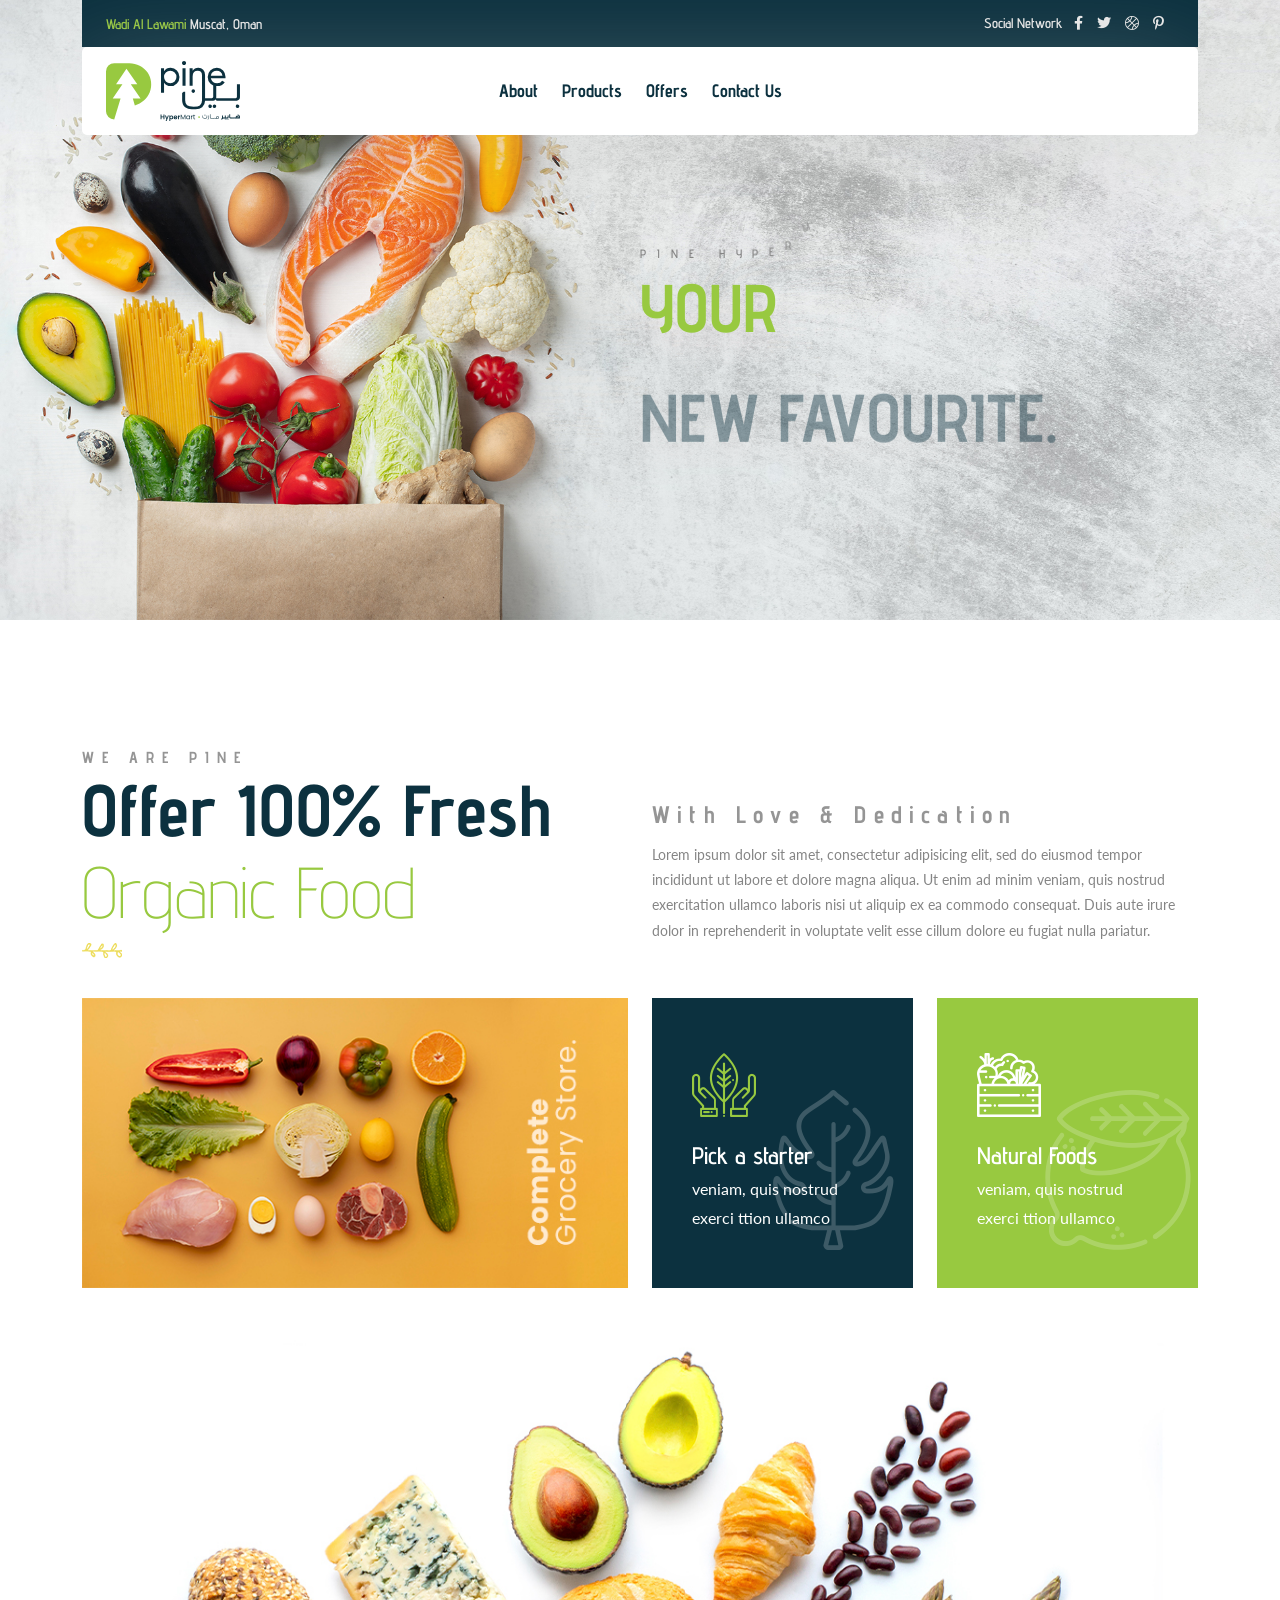
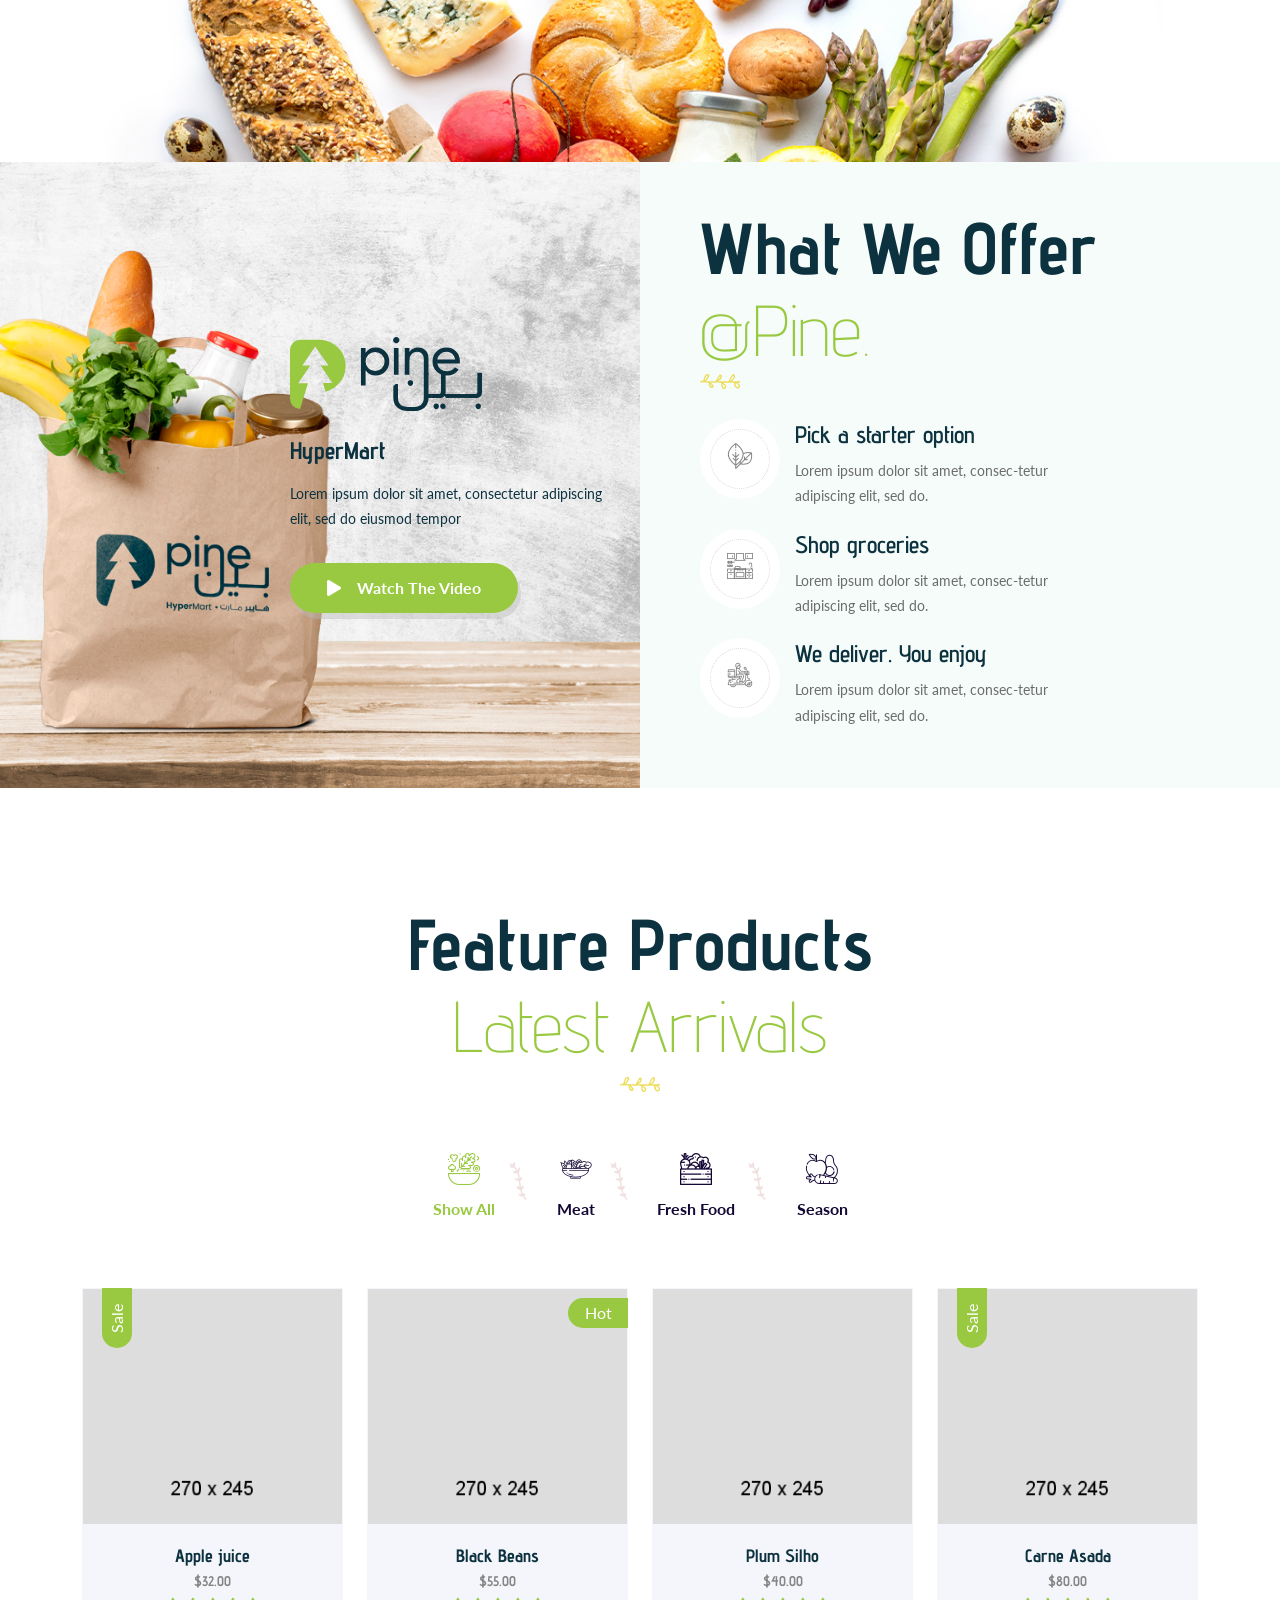
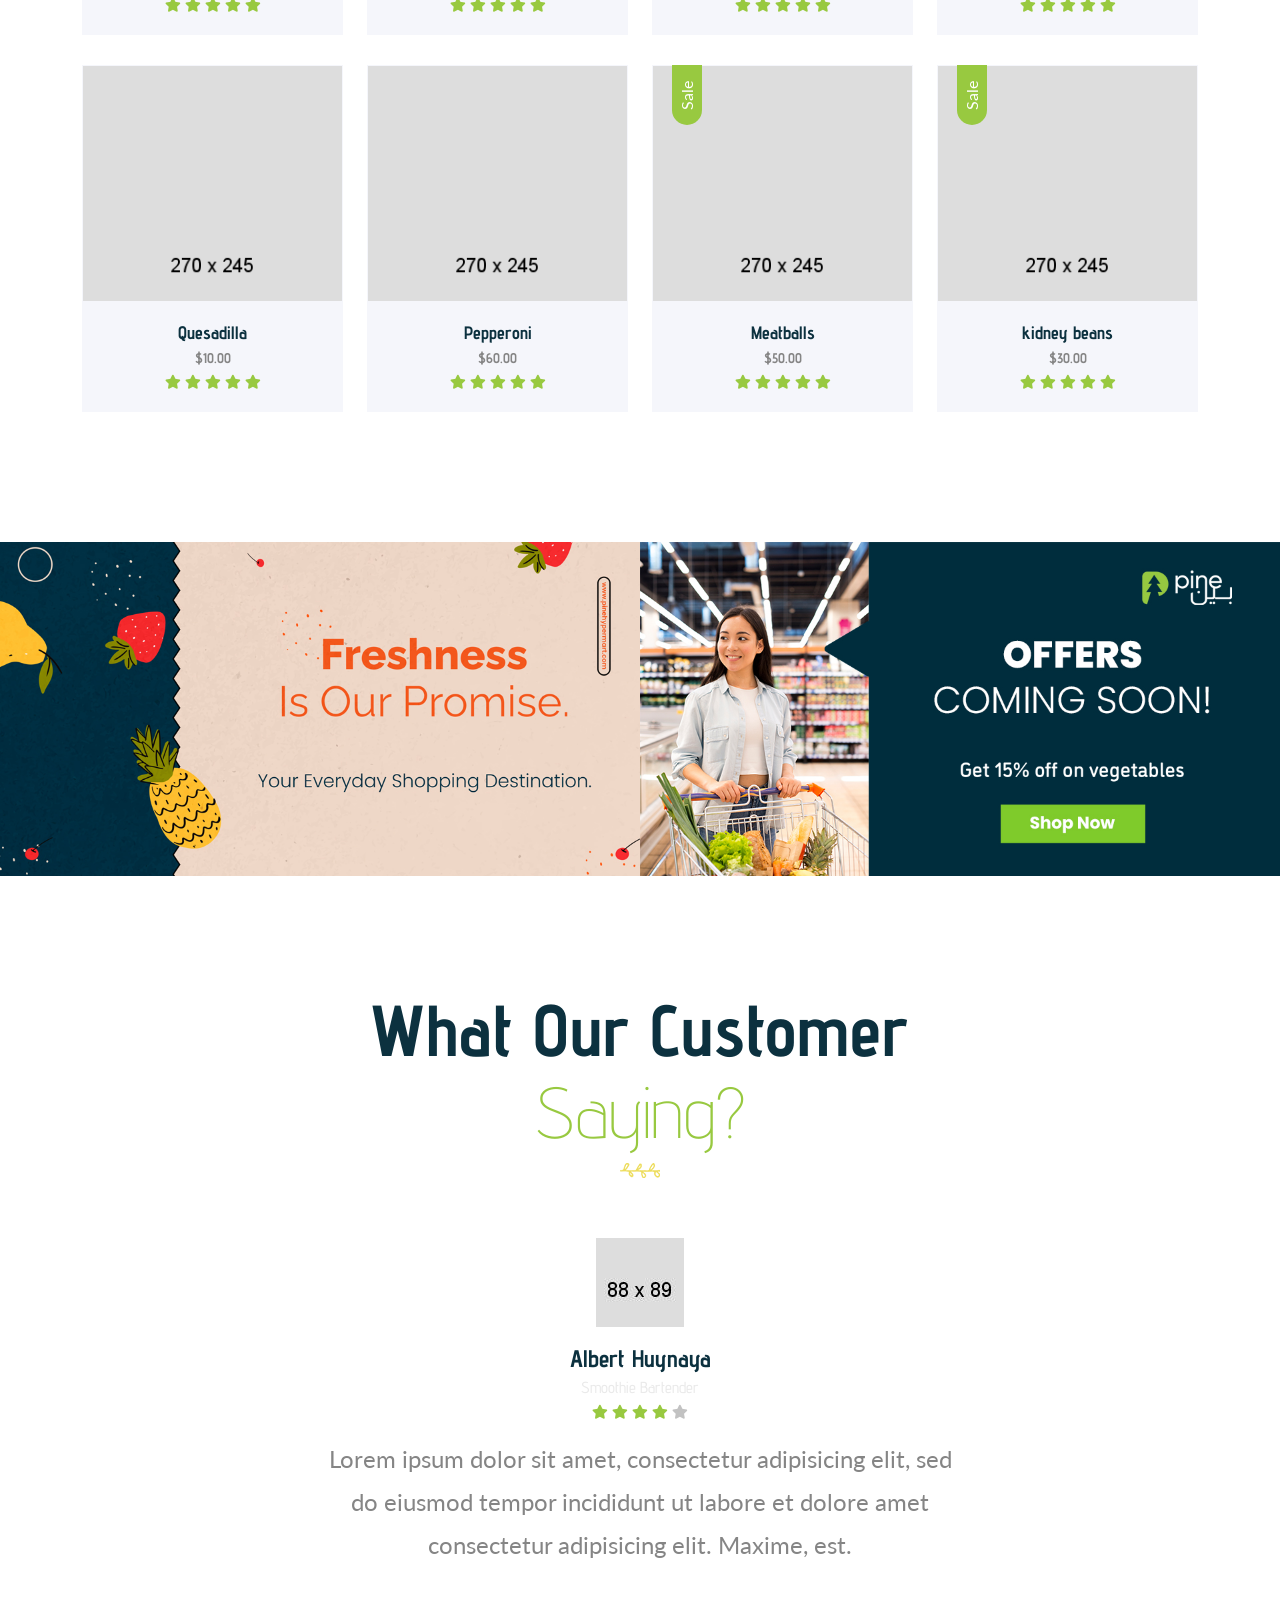
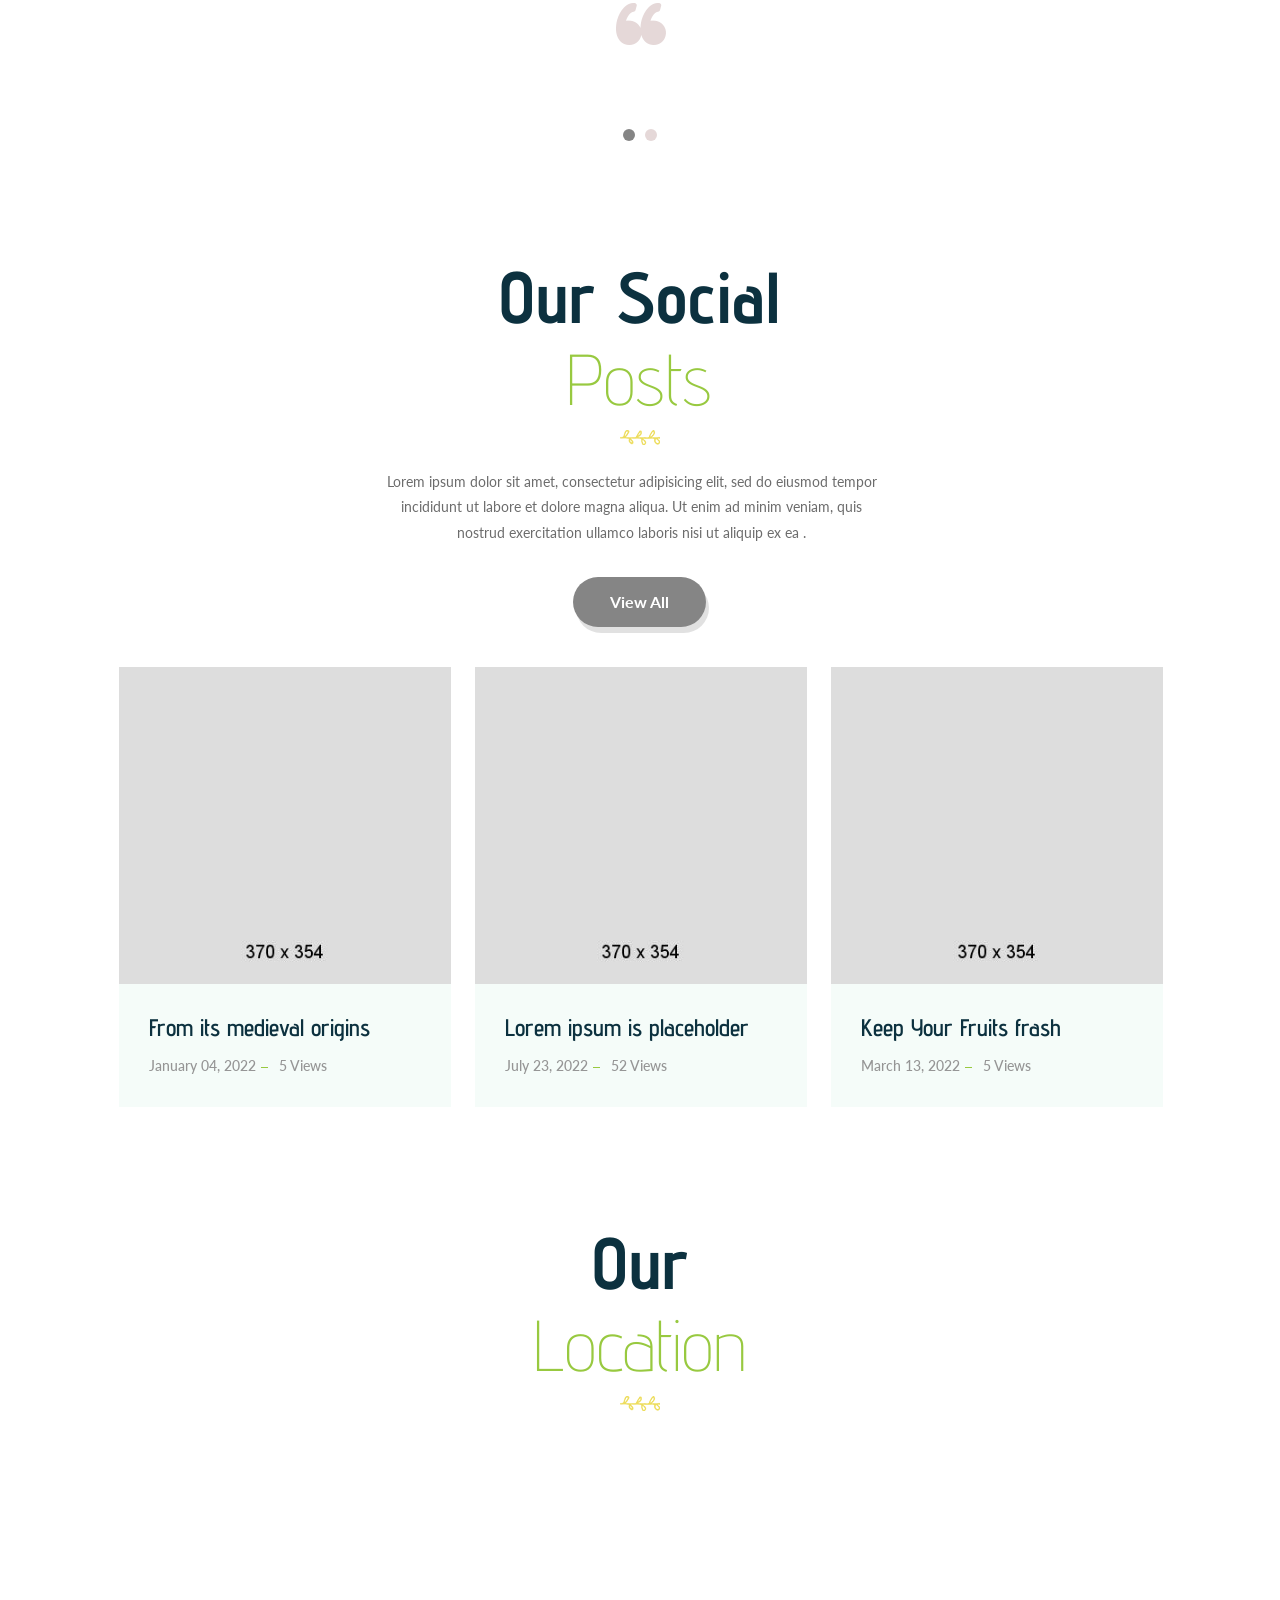
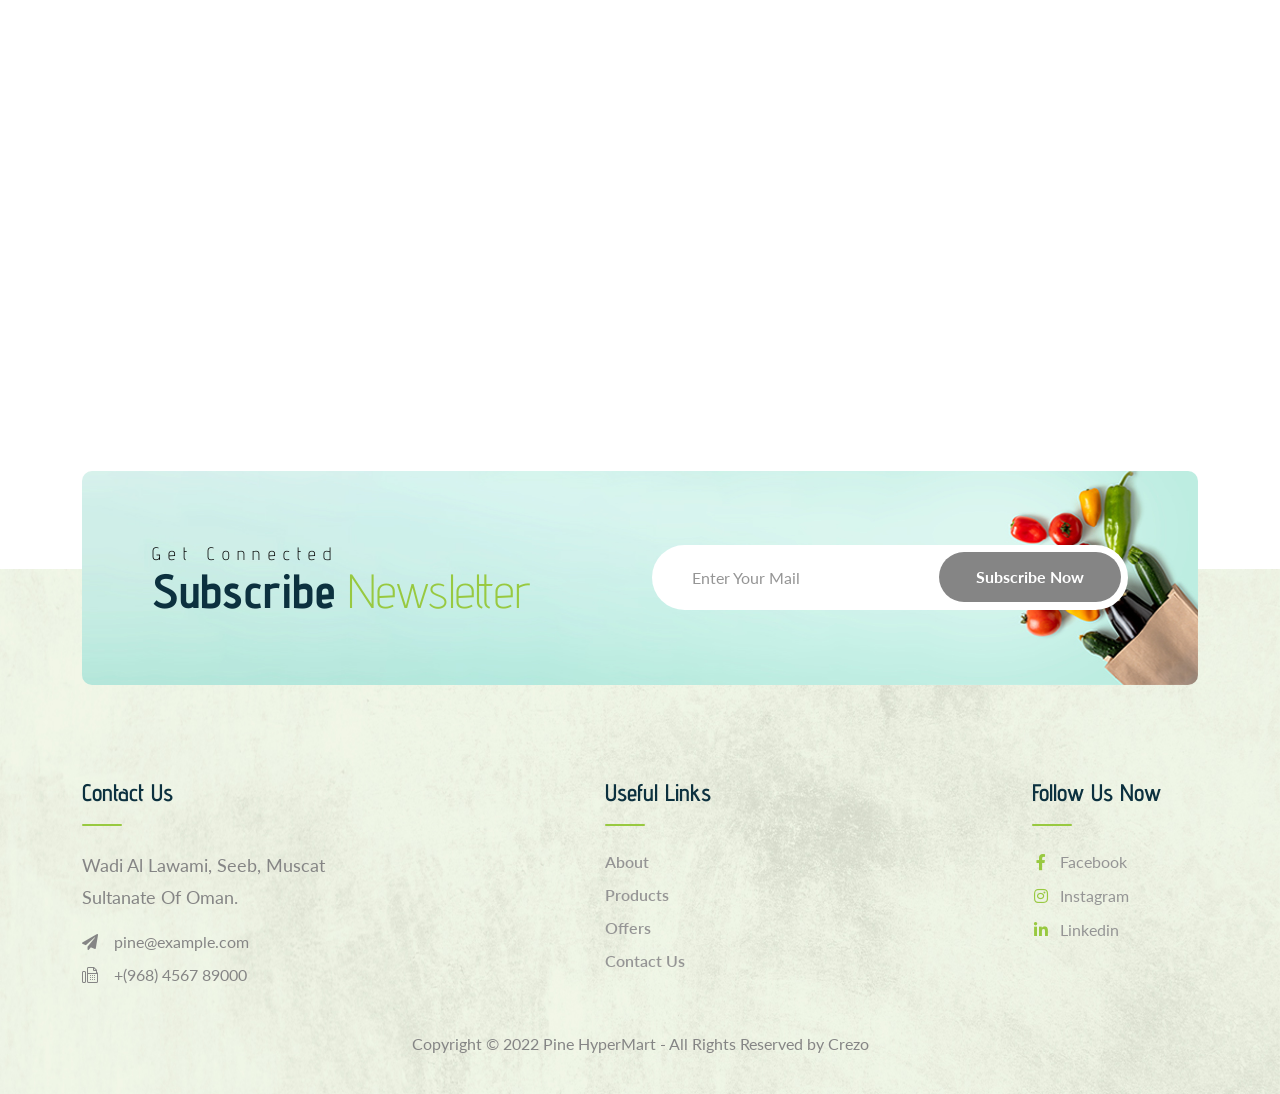
<file: index.html>
<!doctype html>
<html class="no-js" lang="zxx" dir="ltr">

<head>
    <meta charset="utf-8">
    <meta http-equiv="x-ua-compatible" content="ie=edge">
    <title>Pine HyperMart</title>
    <meta name="author" content="Vecuro">
    <meta name="description" content="Pine HyperMart">
    <meta name="keywords" content="pine HyperMart" />
    <meta name="robots" content="INDEX,FOLLOW">

    <!-- Mobile Specific Metas -->
    <meta name="viewport" content="width=device-width, initial-scale=1, shrink-to-fit=no">

    <!--==============================
	   Google Web Fonts
	============================== -->
    <link rel="preconnect" href="https://fonts.googleapis.com">
    <link rel="preconnect" href="https://fonts.gstatic.com" crossorigin>
    <link href="https://fonts.googleapis.com/css2?family=Advent+Pro:wght@200;300;400;500;600;700&family=Amatic+SC:wght@400;700&family=Lato:wght@400;700&display=swap" rel="stylesheet">

    <!-- Favicons - Place favicon.ico in the root directory 
    <link rel="apple-touch-icon" sizes="57x57" href="assets/img/favicons/apple-icon-57x57.png">
    <link rel="apple-touch-icon" sizes="60x60" href="assets/img/favicons/apple-icon-60x60.png">
    <link rel="apple-touch-icon" sizes="72x72" href="assets/img/favicons/apple-icon-72x72.png">
    <link rel="apple-touch-icon" sizes="76x76" href="assets/img/favicons/apple-icon-76x76.png">
    <link rel="apple-touch-icon" sizes="114x114" href="assets/img/favicons/apple-icon-114x114.png">
    <link rel="apple-touch-icon" sizes="120x120" href="assets/img/favicons/apple-icon-120x120.png">
    <link rel="apple-touch-icon" sizes="144x144" href="assets/img/favicons/apple-icon-144x144.png">
    <link rel="apple-touch-icon" sizes="152x152" href="assets/img/favicons/apple-icon-152x152.png">
    <link rel="apple-touch-icon" sizes="180x180" href="assets/img/favicons/apple-icon-180x180.png">
    <link rel="icon" type="image/png" sizes="192x192" href="assets/img/favicons/android-icon-192x192.png">
    <link rel="icon" type="image/png" sizes="32x32" href="assets/img/favicons/favicon-32x32.png">
    <link rel="icon" type="image/png" sizes="96x96" href="assets/img/favicons/favicon-96x96.png">
    <link rel="icon" type="image/png" sizes="16x16" href="assets/img/favicons/favicon-16x16.png">
    <link rel="manifest" href="assets/img/favicons/manifest.json">
    <meta name="msapplication-TileColor" content="#ffffff">
    
    <meta name="msapplication-TileImage" content="assets/img/favicons/ms-icon-144x144.png">
    <meta name="theme-color" content="#ffffff">

    -->

    <!--==============================
	    All CSS File
	============================== -->
    <!-- Bootstrap -->
    <link rel="stylesheet" href="assets/css/bootstrap.min.css">
    <!-- <link rel="stylesheet" href="assets/css/bootstrap.rtl.min.css"> -->
    <!-- <link rel="stylesheet" href="assets/css/app.min.css"> -->
    <!-- Fontawesome Icon -->
    <link rel="stylesheet" href="assets/css/fontawesome.min.css">
    <!-- Flaticon -->
    <link rel="stylesheet" href="assets/css/flaticon.min.css">
    <!-- Layerslider -->
    <link rel="stylesheet" href="assets/css/layerslider.min.css">
    <!-- Date Picker -->
    <link rel="stylesheet" href="assets/css/jquery.datetimepicker.min.css">
    <!-- Magnific Popup -->
    <link rel="stylesheet" href="assets/css/magnific-popup.min.css">
    <!-- Slick Slider -->
    <link rel="stylesheet" href="assets/css/slick.min.css">
    <!-- Animation CSS -->
    <link rel="stylesheet" href="assets/css/animate.min.css">
    <!-- Theme Custom CSS -->
    <link rel="stylesheet" href="assets/css/style.css">
    <!-- Theme Color CSS -->
    <link rel="stylesheet" href="assets/css/theme-color1.css">
    <link rel="stylesheet" id="themeColor" href="#">

    <link rel="stylesheet" href="assets/customstyle.css">

</head>

<body class=" ">


    <!--[if lte IE 9]>
    	<p class="browserupgrade">You are using an <strong>outdated</strong> browser. Please <a href="https://browsehappy.com/">upgrade your browser</a> to improve your experience and security.</p>
  <![endif]-->



    <!--********************************
   		Code Start From Here 
	******************************** -->

    <!--==============================
     Preloader
  ==============================-->
    <div class="preloader  ">
        <button class="vs-btn preloaderCls">Cancel Preloader </button>
        <div class="preloader-inner">
            <div class="loader-logo">
                <img src="assets/Images/Asset 2PINELOGO.svg" style="height: 60px; margin-bottom: 2em;" alt="Pine">
            </div>
            <div class="loader-wrap pt-4">
                <span class="loader"></span>
            </div>
        </div>
    </div>
    <!--========================
    Sticky Header
========================-->
    <div class="sticky-header-wrap sticky-header py-2 py-lg-1">
        <div class="container position-relative">
            <div class="row align-items-center">
                <div class="col-5 col-md-3">
                    <div class="logo">
                        <a href="index-5.html"><img src="assets/Images/Pine logo web.svg" class="ScndMenuLogo" alt="Foodano"></a>
                    </div>
                </div>
                <div class="col-7 col-md-9 text-end position-static">
                    <nav class="main-menu menu-sticky1 d-none d-lg-block link-inherit">
                        <ul>
                            <li>
                                <a href="index-5.html">About</a>
                                
                            </li>
                            <li>
                                <a href="index-5.html">Products</a>
                                
                            </li>
                            <li>
                                <a href="index-5.html">Offers</a>
                                
                            </li>
                            <li>
                                <a href="index-5.html">Contact Us</a>
                                
                            </li>
                           
                               
                        </ul>
                    </nav>
                    <button class="vs-menu-toggle d-inline-block d-lg-none"><i class="far fa-bars"></i></button>
                </div>
            </div>
        </div>
    </div>
    <!--==============================
    Mobile Menu
  ============================== -->
    <div class="vs-menu-wrapper">
        <div class="vs-menu-area">
            <button class="vs-menu-toggle"><i class="fal fa-times"></i></button>
            <div class="mobile-logo">
                <a href="index-5.html"><img src="assets/Images/Pine logo web.svg" class="topLogo" alt="Pine"></a>
            </div>
            <div class="vs-mobile-menu link-inherit"></div><!-- Menu Will Append With Javascript -->
        </div>
    </div>
    <!--==============================
    Sidemenu
============================== -->
    <div class="sidemenu-wrapper d-none d-lg-block  ">
        <div class="sidemenu-content">
            <button class="closeButton border-theme text-theme bg-theme-hover sideMenuCls"><i class="far fa-times"></i></button>
            <div class="widget widget_shopping_cart">
                <h3 class="widget_title">Shopping cart</h3>
                <div class="widget_shopping_cart_content">
                    <ul class="cart_list ">
                        <li class="mini_cart_item">
                            <a href="shop.html" class="remove"><i class="fal fa-trash-alt"></i></a>
                            <a href="shop.html"><img src="assets/img/cart/cart-img-1-1.jpg" alt="Cart Image">Hot Burger</a>
                            <span class="quantity">1 ×
                                <span class="amount">
                                    <span>$</span>40.00
                                </span>
                            </span>
                        </li>
                        <li class="mini_cart_item">
                            <a href="shop.html" class="remove"><i class="fal fa-trash-alt"></i></a>
                            <a href="shop.html"><img src="assets/img/cart/cart-img-1-2.jpg" alt="Cart Image">Vegetable</a>
                            <span class="quantity">1 ×
                                <span class="amount">
                                    <span>$</span>99.00
                                </span>
                            </span>
                        </li>

                        <li class="mini_cart_item">
                            <a href="shop.html" class="remove"><i class="fal fa-trash-alt"></i></a>
                            <a href="shop.html"><img src="assets/img/cart/cart-img-1-3.jpg" alt="Cart Image">Pop Pizza</a>
                            <span class="quantity">1 ×
                                <span class="amount">
                                    <span>$</span>56.00
                                </span>
                            </span>
                        </li>
                        <li class="mini_cart_item">
                            <a href="shop.html" class="remove"><i class="fal fa-trash-alt"></i></a>
                            <a href="shop.html"><img src="assets/img/cart/cart-img-1-4.jpg" alt="Cart Image">Onion & Tomato</a>
                            <span class="quantity">1 ×
                                <span class="amount">
                                    <span>$</span>23.00
                                </span>
                            </span>
                        </li>
                        <li class="mini_cart_item">
                            <a href="shop.html" class="remove"><i class="fal fa-trash-alt"></i></a>
                            <a href="shop.html"><img src="assets/img/cart/cart-img-1-5.jpg" alt="Cart Image">Cool Drinks</a>
                            <span class="quantity">1 ×
                                <span class="amount">
                                    <span>$</span>100.00
                                </span>
                            </span>
                        </li>
                    </ul>
                    <p class="total">
                        <strong>Subtotal:</strong>
                        <span class="amount">
                            <span>$</span>318.00
                        </span>
                    </p>
                    <p class="buttons">
                        <a href="cart.html" class="vs-btn">View cart</a>
                        <a href="checkout.html" class="vs-btn">Checkout</a>
                    </p>
                </div>
            </div>
        </div>
    </div>
    <!--==============================
        Header Area
    ==============================-->
    <header class="header-wrapper header-layout2">
        <div class="container-lg headerSizeAdjust">
            <div class="bgThemeDark py-10 px-4 blackStripHeader">
                <div class="row" style="justify-content: space-between;";>
                    
                    <div class="col-lg-4 col  col-xl-4 text-start d-none d-sm-block ">
                        <p class="text-body2 mb-0 fs-xs fw-semibold font-theme d-none d-lg-inline-block"><span class="text-theme">Wadi Al Lawami</span> Muscat, Oman</p>
                    </div>
                    <div class="col-5 col-lg-4  col-xl-3 text-end text-xl-end d-none d-sm-block">
                        <div class="social-header fs-xs">
                            <span class="text-body2 fs-xs fw-semibold font-theme me-2">Social Network</span>
                            <a href="#"><i class="fab fa-facebook-f"></i></a>
                            <a href="#"><i class="fab fa-twitter"></i></a>
                            <a href="#"><i class="fal fa-basketball-ball"></i></a>
                            <a href="#"><i class="fab fa-pinterest-p"></i></a>
                        </div>
                    </div>
                    
                </div>
            </div>
            <div class="header2-inner px-4 position-relative py-3 py-lg-0">
                <div class="row align-items-center">
                    <div class="col-6 col-lg-3 col-xl-3">
                        <div class="header-logo">
                            <a href="index-5.html"><img src="assets/Images/Pine logo web.svg" class="topLogo" alt="Foodano"></a>
                        </div>
                    </div>
                    <div class="col-6 col-lg-7 col-xl-6 text-end">
                        <nav class="main-menu menu-style1 mobile-menu-active menu-style1 text-center">
                            <ul>
                                <li>
                                    <a href="index-5.html">About</a>
                                   
                                </li>
                                <li>
                                       <a href="index-5.html">Products</a>
                                    
                                </li>
                                <li>
                                    <a href="index-5.html">Offers</a>
                                 
                             </li>
                               
                                <li>
                                    <a href="index-5.html">Contact Us</a>
                                </li>
                            </ul>
                        </nav>
                        <button type="button" class="vs-menu-toggle d-inline-block d-lg-none"><i class="far fa-bars"></i></button>
                    </div>
                    <div class="col-lg-2 col-xl-3 text-end d-none d-lg-block">
                        
                        <a href="shop.html" class="vs-btn chatButton ms-4 d-none d-hd-inline-block"><img class="whatsAppIcon" src="assets/Images/WhatsApp-logo-png-White.png" alt=""> Chat With Us</a>
                    </div>
                </div>
            </div>
        </div>
    </header>
    <!--==============================
      Hero Area
    ==============================-->
    <section class="vs-hero-wrapper hero-layout2 position-relative  ">
        <div class="vs-hero-carousel" data-height="920" data-container="1900" data-slidertype="responsive">
            <div class="ls-slide" data-ls="duration: 8000; transition2d: 5;">
                <img src="assets/Images/heroBg1.jpg" alt="Hero Image" class="ls-bg">
                <img src="assets/Images/heroartneweee2.png" alt="Shape" class="ls-l  ls-hide-phone" style="left: 98%; top: 97%;" data-ls="offsetyin: bottom; durationin: 4000; delayin: 1000; offsetyout: bottom; durationout: 4000; parallax: true; parallaxlevel: -10; parallaxaxis: y; parallaxdurationmove: 2000; parallaxevent: scroll;">
                <img src="assets/Images/heroartnewwe3.png" alt="Shape" class="ls-l  ls-hide-phone" style="left: 85%; top: 30%;" data-ls="offsetyin: top; durationin: 4000; delayin: 2000; offsetyout: top; durationout: 4000; parallax: true; parallaxlevel: 10; parallaxaxis: y; parallaxdurationmove: 2000; parallaxevent: scroll;">
                <img src="assets/Images/heroartnewwww1.png" alt="Shape" class="ls-l  ls-hide-phone" style="left: 70%; top: 83%; transform: rotate(30deg);" data-ls="offsetyin: bottom; durationin: 4000; delayin: 2000; offsetyout: bottom; durationout: 4000; parallax: true; parallaxlevel: -10; parallaxaxis: y; parallaxdurationmove: 2000; parallaxevent: scroll;">
                <p class="ls-l ls-hide-tablet ls-hide-phone" style="left: 950px; top: 365px; font-size: 18px; font-family: 'Advent Pro', sans-serif; text-transform: uppercase; letter-spacing: 0.9em; font-weight: 600;" data-ls="minfontsize: 10px; durationin: 1500;  delayin: 0; easingin: easeInOutSine; texttransitionin: true; textstartatin: transitioninstart; texttypein: chars_asc; textshiftin: 100; textoffsetyin: -100; textrotatein: -45; parallax: true; parallaxlevel: 2;  ">Pine HyperMart</p>
                <h1 class="ls-l ls-hide-phone text-theme" style="left: 950px; top: 396px; font-size: 100px; text-transform: uppercase; text-shadow: 0px 16px 24px rgba(235, 225, 225, 0.52);" data-ls="offsetyin: 100; fadein: true; durationin: 1000; delayin: 200; easingin: easeInOutSine; parallax: true; parallaxlevel: 3; ">Your</h1>
                <h1 class="ls-l ls-hide-phone" style="left: 950px; top: 502px; font-size: 100px; text-transform: uppercase; text-shadow: 0px 16px 24px rgba(235, 225, 225, 0.52);" data-ls="offsetyin: 100; fadein: true; durationin: 1800; delayin: 600; easingin: easeInOutSine; parallax: true; parallaxlevel: 3; ">New Favourite.</h1>
                <p class="ls-l ls-hide-phone ls-hide-desktop" style="left: 950px; top: 335px; font-size: 34px; font-family: 'Advent Pro', sans-serif; text-transform: uppercase; letter-spacing: 0.9em; font-weight: 600;" data-ls="minfontsize: 10px; durationin: 1500;  delayin: 0; easingin: easeInOutSine; texttransitionin: true; textstartatin: transitioninstart; texttypein: chars_asc; textshiftin: 100; textoffsetyin: -100; textrotatein: -45; parallax: true; parallaxlevel: 2;  ">We in Troducton</p>
                <p class="ls-l ls-hide-tablet ls-hide-desktop" style="left: 950px; top: 180px; font-size: 72px; font-family: 'Advent Pro', sans-serif; text-transform: uppercase; letter-spacing: 0.2em; font-weight: 600;" data-ls="minfontsize: 10px; durationin: 1500;  delayin: 0; easingin: easeInOutSine; texttransitionin: true; textstartatin: transitioninstart; texttypein: chars_asc; textshiftin: 100; textoffsetyin: -100; textrotatein: -45; parallax: true; parallaxlevel: 2;  ">We in Troducton</p>
                <h1 class="ls-l text-theme ls-hide-tablet ls-hide-desktop" style="left: 950px; top: 296px; font-size: 150px; text-transform: uppercase; text-shadow: 0px 16px 24px rgba(235, 225, 225, 0.52);" data-ls="offsetyin: 100; fadein: true; durationin: 1000; delayin: 200; easingin: easeInOutSine; parallax: true; parallaxlevel: 3; ">Foodano</h1>
                <h1 class="ls-l  ls-hide-tablet ls-hide-desktop" style="left: 950px; top: 502px; font-size: 150px; text-transform: uppercase; text-shadow: 0px 16px 24px rgba(235, 225, 225, 0.52);" data-ls="offsetyin: 100; fadein: true; durationin: 1800; delayin: 600; easingin: easeInOutSine; parallax: true; parallaxlevel: 3; ">organic food</h1>
                <div class="ls-l ls-hide-phone" style="left: 950px; top: 640px;" data-ls="offsetyin: 100; fadein: true; durationin: 2000; delayin: 900; parallax: true; parallaxlevel: 2;">
                    <a href="index-5.html" class="vs-btn style2 hero-btn">Visit Now</a>
                </div>
            </div>
            <div class="ls-slide" data-ls="duration: 8000; transition2d: 5;">
                <img src="assets/Images/heroBg2.jpg" alt="Hero Image" class="ls-bg">
                <img src="assets/Images/heroartneweee2.png" alt="Shape" class="ls-l  ls-hide-phone" style="left: 98%; top: 97%;" data-ls="offsetyin: bottom; durationin: 4000; delayin: 1000; offsetyout: bottom; durationout: 4000; parallax: true; parallaxlevel: -10; parallaxaxis: y; parallaxdurationmove: 2000; parallaxevent: scroll;">
                <img src="assets/Images/heroartnewwe3.png" alt="Shape" class="ls-l  ls-hide-phone" style="left: 85%; top: 30%;" data-ls="offsetyin: top; durationin: 4000; delayin: 2000; offsetyout: top; durationout: 4000; parallax: true; parallaxlevel: 10; parallaxaxis: y; parallaxdurationmove: 2000; parallaxevent: scroll;">
                <img src="assets/Images/heroartnewwww1.png" alt="Shape" class="ls-l  ls-hide-phone" style="left: 70%; top: 83%; transform: rotate(30deg);" data-ls="offsetyin: bottom; durationin: 4000; delayin: 2000; offsetyout: bottom; durationout: 4000; parallax: true; parallaxlevel: -10; parallaxaxis: y; parallaxdurationmove: 2000; parallaxevent: scroll;">
                <p class="ls-l ls-hide-tablet ls-hide-phone" style="left: 950px; top: 365px; font-size: 18px; font-family: 'Advent Pro', sans-serif; text-transform: uppercase; letter-spacing: 0.9em; font-weight: 600;" data-ls="minfontsize: 10px; durationin: 1500;  delayin: 0; easingin: easeInOutSine; texttransitionin: true; textstartatin: transitioninstart; texttypein: chars_asc; textshiftin: 100; textoffsetyin: -100; textrotatein: -45; parallax: true; parallaxlevel: 2;  ">Pine HyperMart</p>
                <h1 class="ls-l ls-hide-phone text-theme" style="left: 950px; top: 396px; font-size: 100px; text-transform: uppercase; text-shadow: 0px 16px 24px rgba(235, 225, 225, 0.52);" data-ls="offsetyin: 100; fadein: true; durationin: 1000; delayin: 200; easingin: easeInOutSine; parallax: true; parallaxlevel: 3; ">Your</h1>
                <h1 class="ls-l ls-hide-phone" style="left: 950px; top: 502px; font-size: 100px; text-transform: uppercase; text-shadow: 0px 16px 24px rgba(235, 225, 225, 0.52);" data-ls="offsetyin: 100; fadein: true; durationin: 1800; delayin: 600; easingin: easeInOutSine; parallax: true; parallaxlevel: 3; ">New Favourite.</h1>
                <p class="ls-l ls-hide-phone ls-hide-desktop" style="left: 950px; top: 335px; font-size: 34px; font-family: 'Advent Pro', sans-serif; text-transform: uppercase; letter-spacing: 0.9em; font-weight: 600;" data-ls="minfontsize: 10px; durationin: 1500;  delayin: 0; easingin: easeInOutSine; texttransitionin: true; textstartatin: transitioninstart; texttypein: chars_asc; textshiftin: 100; textoffsetyin: -100; textrotatein: -45; parallax: true; parallaxlevel: 2;  ">We in Troducton</p>
                <p class="ls-l ls-hide-tablet ls-hide-desktop" style="left: 950px; top: 180px; font-size: 72px; font-family: 'Advent Pro', sans-serif; text-transform: uppercase; letter-spacing: 0.2em; font-weight: 600;" data-ls="minfontsize: 10px; durationin: 1500;  delayin: 0; easingin: easeInOutSine; texttransitionin: true; textstartatin: transitioninstart; texttypein: chars_asc; textshiftin: 100; textoffsetyin: -100; textrotatein: -45; parallax: true; parallaxlevel: 2;  ">We in Troducton</p>
                <h1 class="ls-l text-theme ls-hide-tablet ls-hide-desktop" style="left: 950px; top: 296px; font-size: 150px; text-transform: uppercase; text-shadow: 0px 16px 24px rgba(235, 225, 225, 0.52);" data-ls="offsetyin: 100; fadein: true; durationin: 1000; delayin: 200; easingin: easeInOutSine; parallax: true; parallaxlevel: 3; ">Foodano</h1>
                <h1 class="ls-l  ls-hide-tablet ls-hide-desktop" style="left: 950px; top: 502px; font-size: 150px; text-transform: uppercase; text-shadow: 0px 16px 24px rgba(235, 225, 225, 0.52);" data-ls="offsetyin: 100; fadein: true; durationin: 1800; delayin: 600; easingin: easeInOutSine; parallax: true; parallaxlevel: 3; ">Fresh food</h1>
                <div class="ls-l ls-hide-phone" style="left: 950px; top: 640px;" data-ls="offsetyin: 100; fadein: true; durationin: 2000; delayin: 900; parallax: true; parallaxlevel: 2;">
                    <a href="index-5.html" class="vs-btn style2 hero-btn">Visit Now</a>
                </div>
            </div>
            <!--
            <div class="ls-slide" data-ls="duration: 8000; transition2d: 5;">
                <img src="assets/img/hero/hero-bg-2-3.jpg" alt="Hero Image" class="ls-bg">
                <img src="assets/img/hero/slider-shape-1.png" alt="Shape" class="ls-l  ls-hide-phone" style="left: 98%; top: 97%;" data-ls="offsetyin: bottom; durationin: 4000; delayin: 1000; offsetyout: bottom; durationout: 4000; parallax: true; parallaxlevel: -10; parallaxaxis: y; parallaxdurationmove: 2000; parallaxevent: scroll;">
                <img src="assets/img/hero/slider-shape-2.png" alt="Shape" class="ls-l  ls-hide-phone" style="left: 85%; top: 30%;" data-ls="offsetyin: top; durationin: 4000; delayin: 2000; offsetyout: top; durationout: 4000; parallax: true; parallaxlevel: 10; parallaxaxis: y; parallaxdurationmove: 2000; parallaxevent: scroll;">
                <img src="assets/img/hero/slider-shape-3.png" alt="Shape" class="ls-l  ls-hide-phone" style="left: 70%; top: 83%; transform: rotate(30deg);" data-ls="offsetyin: bottom; durationin: 4000; delayin: 2000; offsetyout: bottom; durationout: 4000; parallax: true; parallaxlevel: -10; parallaxaxis: y; parallaxdurationmove: 2000; parallaxevent: scroll;">
                <p class="ls-l ls-hide-tablet ls-hide-phone" style="left: 950px; top: 365px; font-size: 18px; font-family: 'Advent Pro', sans-serif; text-transform: uppercase; letter-spacing: 0.9em; font-weight: 600;" data-ls="minfontsize: 10px; durationin: 1500;  delayin: 0; easingin: easeInOutSine; texttransitionin: true; textstartatin: transitioninstart; texttypein: chars_asc; textshiftin: 100; textoffsetyin: -100; textrotatein: -45; parallax: true; parallaxlevel: 2;  ">We in Troducton</p>
                <h1 class="ls-l ls-hide-phone text-theme" style="left: 950px; top: 396px; font-size: 100px; text-transform: uppercase; text-shadow: 0px 16px 24px rgba(235, 225, 225, 0.52);" data-ls="offsetyin: 100; fadein: true; durationin: 1000; delayin: 200; easingin: easeInOutSine; parallax: true; parallaxlevel: 3; ">Foodano</h1>
                <h1 class="ls-l ls-hide-phone" style="left: 950px; top: 502px; font-size: 100px; text-transform: uppercase; text-shadow: 0px 16px 24px rgba(235, 225, 225, 0.52);" data-ls="offsetyin: 100; fadein: true; durationin: 1800; delayin: 600; easingin: easeInOutSine; parallax: true; parallaxlevel: 3; ">Natural food</h1>
                <p class="ls-l ls-hide-phone ls-hide-desktop" style="left: 950px; top: 335px; font-size: 34px; font-family: 'Advent Pro', sans-serif; text-transform: uppercase; letter-spacing: 0.9em; font-weight: 600;" data-ls="minfontsize: 10px; durationin: 1500;  delayin: 0; easingin: easeInOutSine; texttransitionin: true; textstartatin: transitioninstart; texttypein: chars_asc; textshiftin: 100; textoffsetyin: -100; textrotatein: -45; parallax: true; parallaxlevel: 2;  ">We in Troducton</p>
                <p class="ls-l ls-hide-tablet ls-hide-desktop" style="left: 950px; top: 180px; font-size: 72px; font-family: 'Advent Pro', sans-serif; text-transform: uppercase; letter-spacing: 0.2em; font-weight: 600;" data-ls="minfontsize: 10px; durationin: 1500;  delayin: 0; easingin: easeInOutSine; texttransitionin: true; textstartatin: transitioninstart; texttypein: chars_asc; textshiftin: 100; textoffsetyin: -100; textrotatein: -45; parallax: true; parallaxlevel: 2;  ">We in Troducton</p>
                <h1 class="ls-l text-theme ls-hide-tablet ls-hide-desktop" style="left: 950px; top: 296px; font-size: 150px; text-transform: uppercase; text-shadow: 0px 16px 24px rgba(235, 225, 225, 0.52);" data-ls="offsetyin: 100; fadein: true; durationin: 1000; delayin: 200; easingin: easeInOutSine; parallax: true; parallaxlevel: 3; ">Foodano</h1>
                <h1 class="ls-l  ls-hide-tablet ls-hide-desktop" style="left: 950px; top: 502px; font-size: 150px; text-transform: uppercase; text-shadow: 0px 16px 24px rgba(235, 225, 225, 0.52);" data-ls="offsetyin: 100; fadein: true; durationin: 1800; delayin: 600; easingin: easeInOutSine; parallax: true; parallaxlevel: 3; ">Natural food</h1>
                <div class="ls-l ls-hide-phone" style="left: 950px; top: 640px;" data-ls="offsetyin: 100; fadein: true; durationin: 2000; delayin: 900; parallax: true; parallaxlevel: 2;">
                    <a href="shop.html" class="vs-btn style2 hero-btn">Purchase</a>
                </div>
            </div>
            -->
        </div>
    </section>
    <!--==============================
      About Us Area
    ==============================-->
    <section class="vs-about-wrapper  space-top">
        <div class="shape3 ani-moving-y d-none d-hd-block"><img src="assets/Images/aboutUsShape.png" alt="Shape"></div>
        <div class="container">
            <div class="row text-center text-lg-start justify-content-center justify-content-lg-start">
                <div class="col-lg-6">
                    <div class="section-title mb-40">
                        <span class="sub-title1">We Are Pine</span>
                        <h2 class="sec-title1">Offer 100% fresh</h2>
                        <h3 class="sec-title2">Organic Food</h3>
                        <img src="assets/img/icons/sec-icon-1.png" alt="Section Shape">
                    </div>
                </div>
                <div class="col-md-10 col-lg-6 align-self-end">
                    <div class="section-title mb-55">
                        <h4 class="sub-title2">With Love & Dedication</h4>
                        <p class="fs-xs">Lorem ipsum dolor sit amet, consectetur adipisicing elit, sed do eiusmod tempor incididunt ut labore et dolore magna aliqua. Ut enim ad minim veniam, quis nostrud exercitation ullamco laboris nisi ut aliquip ex ea commodo consequat. Duis aute irure dolor in reprehenderit in voluptate velit esse cillum dolore eu fugiat nulla pariatur.</p>
                    </div>
                </div>
            </div>
            <div class="row text-center text-lg-start justify-content-center justify-content-lg-start flex-row-reverse">
                <div class="col-sm-6 col-md-5 col-lg-3 mb-30">
                    <div class="about-features bg-theme">
                        <div>
                            <span class="bg-icon text-white"><i class="flaticon-lemon fa-10x"></i></span>
                            <div class="mb-2 mb-lg-3 text-white "><i class="flaticon-vegetables fa-4x"></i></div>
                            <h4 class="text-white fw-semibold mb-1">Natural Foods</h4>
                            <p class="text-white mb-0">veniam, quis nostrud exerci ttion ullamco</p>
                        </div>
                    </div>
                </div>
                <div class="col-sm-6 col-md-5 col-lg-3 mb-30">
                    <div class="about-features newThemeBackground">
                        <div>
                            <span class="bg-icon text-white"><i class="flaticon-leaf-1 fa-10x"></i></span>
                            <div class="mb-2 mb-lg-3 text-theme "><i class="flaticon-eco fa-4x"></i></div>
                            <h4 class="text-white fw-semibold mb-1">Pick a starter </h4>
                            <p class="text-white mb-0">veniam, quis nostrud exerci ttion ullamco</p>
                        </div>
                    </div>
                </div>
                <div class="col-lg-6 mb-30">
                    <div class="ad-box mega-hover">
                        <img src="assets/Images/about Image.jpg" alt="Advertise Box" class="w-100">
                    </div>
                </div>
            </div>
        </div>
        <div class="shape-img text-center overflow-hidden">
            <img src="assets/Images/banner Moving about.jpg" class="ani-moving-x ani-md-none" alt="Shape Image">
        </div>
    </section>
    <!--==============================
    CTA Wrapper
    ==============================-->
    <section class="vs-cta-wrapper   ">
        <div class="container-fluid px-xl-0">
            <div class="row flex-row-reverse g-0  ">
                <div class="col-lg-6 text-center text-lg-start  wow fadeIn" data-wow-delay="0.3s">
                    <div class="cta-box-style2 h-100 d-flex align-items-center">
                        <div class="center-box">
                            <h2 class="sec-title1">What We Offer</h2>
                            <h3 class="sec-title2">@Pine. </h3>
                            <img src="assets/img/icons/sec-icon-1.png" alt="Section Icon" class="mb-30 mt-2">
                            <div class="row justify-content-center justify-content-lg-start">
                                <div class="col-md-4 col-sm-6 col-lg-10 col-xl-9 col-xxl-7 mb-20">
                                    <div class="cta-feature d-lg-flex">
                                        <div class="media-icon mr-35 mb-3 mb-lg-0">
                                            <i class="flaticon-leaf"></i>
                                        </div>
                                        <div class="media-body align-self-center">
                                            <h3 class="feature-title h4 fw-semibold mb-2">Pick a starter option</h3>
                                            <p class="text-body2 mb-0 fs-xs textColourBlue">Lorem ipsum dolor sit amet, consec-tetur adipiscing elit, sed do.</p>
                                        </div>
                                    </div>
                                </div>
                                <div class="col-md-4 col-sm-6 col-lg-10 col-xl-9 col-xxl-7 mb-20">
                                    <div class="cta-feature d-lg-flex">
                                        <div class="media-icon mr-35 mb-3 mb-lg-0">
                                            <i class="flaticon-kitchen"></i>
                                        </div>
                                        <div class="media-body align-self-center">
                                            <h3 class="feature-title h4 fw-semibold mb-2">Shop groceries</h3>
                                            <p class="text-body2 mb-0 fs-xs textColourBlue">Lorem ipsum dolor sit amet, consec-tetur adipiscing elit, sed do.</p>
                                        </div>
                                    </div>
                                </div>
                                <div class="col-md-4 col-sm-6 col-lg-10 col-xl-9 col-xxl-7 mb-20">
                                    <div class="cta-feature d-lg-flex">
                                        <div class="media-icon mr-35 mb-3 mb-lg-0">
                                            <i class="flaticon-delivery"></i>
                                        </div>
                                        <div class="media-body align-self-center">
                                            <h3 class="feature-title h4 fw-semibold mb-2">We deliver. You enjoy</h3>
                                            <p class="text-body2 mb-0 fs-xs textColourBlue">Lorem ipsum dolor sit amet, consec-tetur adipiscing elit, sed do.</p>
                                        </div>
                                    </div>
                                </div>
                            </div>
                        </div>
                    </div>
                </div>
                <div class="col-lg-6  wow fadeIn" data-wow-delay="0.3s">
                    <div class="cta-box-style1 h-100 d-flex align-items-center" data-bg-src="assets/img/banner/ad-img-3.jpg">
                        <div class="cta-content">
                            <img src="assets/Images/Asset 2PINELOGO.svg" style="width: 60%;" alt="Logo" class="mb-4">
                            <h4>HyperMart</h4>
                            <p class="text-black fs-xs mb-4 pb-2 text-title">Lorem ipsum dolor sit amet, consectetur adipiscing elit, sed do eiusmod tempor</p>
                            <a href="https://www.youtube.com/watch?v=_sI_Ps7JSEk" class="vs-btn popup-video"><i class="fas fa-play me-3"></i>Watch The Video</a>
                        </div>
                    </div>
                </div>
            </div>
        </div>
    </section>
    <!--==============================
    Feature Products
    ==============================-->
    <section class="vs-shop-wrapper position-relative space-top space-md-bottom">
        <div class="container">
            <div class="section-title text-center  wow fadeIn" data-wow-delay="0.3s">
                <h2 class="sec-title1">Feature Products</h2>
                <h3 class="sec-title2">Latest Arrivals</h3>
                <img src="assets/img/icons/sec-icon-1.png" alt="Section Icon">
            </div>
            <div class="filter-menu-style1 filter-menu-active text-center mb-65">
                <button class="active" data-filter="*" data-bg-src="assets/img/shape/shape-filter.png"><i class="flaticon-salad"></i>Show All</button>
                <button data-filter=".meat" data-bg-src="assets/img/shape/shape-filter.png"><i class="flaticon-salad-1"></i>Meat</button>
                <button data-filter=".freshfood" data-bg-src="assets/img/shape/shape-filter.png"><i class="flaticon-vegetables"></i>Fresh Food</button>
                <button data-filter=".season" data-bg-src="assets/img/shape/shape-filter.png"><i class="flaticon-healthy-food"></i>Season</button>
            </div>
            <div class="row filter-active">
                <div class="col-sm-6 col-lg-4 col-xl-3 grid-item meat season">
                    <div class="vs-product-box1 thumb_swap">
                        <div class="product-tag1">sale</div>
                        <div class="product-img">
                            <a href="shop-details.html"><img src="assets/img/shop/product-1-1.png" alt="Product Image" class="w-100"></a>
                            <a href="shop-details.html"><img src="assets/img/shop/product-1-8.png" alt="Product Image" class="w-100 img_swap"></a>
                        </div>
                        <div class="product-content">
                            <div class="actions-btn">
                                <a href="cart.html"><i class="fal fa-cart-plus"></i></a>
                                <a href="assets/img/shop/product-1-1.png" class="popup-image"><i class="far fa-search"></i></a>
                                <a href="wishlist.html"><i class="fal fa-heart"></i></a>
                            </div>
                            <h4 class="product-title h5 mb-0"><a href="shop-details.html">Apple juice</a></h4>
                            <span class="price font-theme"><strong>$32.00</strong></span>
                            <p class="m-0 rating fs-xs text-theme lh-base">
                                <i class="fas fa-star"></i>
                                <i class="fas fa-star"></i>
                                <i class="fas fa-star"></i>
                                <i class="fas fa-star"></i>
                                <i class="fas fa-star"></i>
                            </p>
                        </div>
                    </div>
                </div>
                <div class="col-sm-6 col-lg-4 col-xl-3 grid-item freshfood">
                    <div class="vs-product-box1 thumb_swap">
                        <div class="product-tag2">Hot</div>
                        <div class="product-img">
                            <a href="shop-details.html"><img src="assets/img/shop/product-1-2.png" alt="Product Image" class="w-100"></a>
                            <a href="shop-details.html"><img src="assets/img/shop/product-1-7.png" alt="Product Image" class="w-100 img_swap"></a>
                        </div>
                        <div class="product-content">
                            <div class="actions-btn">
                                <a href="cart.html"><i class="fal fa-cart-plus"></i></a>
                                <a href="assets/img/shop/product-1-2.png" class="popup-image"><i class="far fa-search"></i></a>
                                <a href="wishlist.html"><i class="fal fa-heart"></i></a>
                            </div>
                            <h4 class="product-title h5 mb-0"><a href="shop-details.html">Black Beans</a></h4>
                            <span class="price font-theme"><strong>$55.00</strong></span>
                            <p class="m-0 rating fs-xs text-theme lh-base">
                                <i class="fas fa-star"></i>
                                <i class="fas fa-star"></i>
                                <i class="fas fa-star"></i>
                                <i class="fas fa-star"></i>
                                <i class="fas fa-star"></i>
                            </p>
                        </div>
                    </div>
                </div>
                <div class="col-sm-6 col-lg-4 col-xl-3 grid-item season">
                    <div class="vs-product-box1 thumb_swap">
                        <div class="product-img">
                            <a href="shop-details.html"><img src="assets/img/shop/product-1-3.png" alt="Product Image" class="w-100"></a>
                            <a href="shop-details.html"><img src="assets/img/shop/product-1-6.png" alt="Product Image" class="w-100 img_swap"></a>
                        </div>
                        <div class="product-content">
                            <div class="actions-btn">
                                <a href="cart.html"><i class="fal fa-cart-plus"></i></a>
                                <a href="assets/img/shop/product-1-3.png" class="popup-image"><i class="far fa-search"></i></a>
                                <a href="wishlist.html"><i class="fal fa-heart"></i></a>
                            </div>
                            <h4 class="product-title h5 mb-0"><a href="shop-details.html">Plum Silho</a></h4>
                            <span class="price font-theme"><strong>$40.00</strong></span>
                            <p class="m-0 rating fs-xs text-theme lh-base">
                                <i class="fas fa-star"></i>
                                <i class="fas fa-star"></i>
                                <i class="fas fa-star"></i>
                                <i class="fas fa-star"></i>
                                <i class="fas fa-star"></i>
                            </p>
                        </div>
                    </div>
                </div>
                <div class="col-sm-6 col-lg-4 col-xl-3 grid-item meat freshfood">
                    <div class="vs-product-box1 thumb_swap">
                        <div class="product-tag1">sale</div>
                        <div class="product-img">
                            <a href="shop-details.html"><img src="assets/img/shop/product-1-4.png" alt="Product Image" class="w-100"></a>
                            <a href="shop-details.html"><img src="assets/img/shop/product-1-5.png" alt="Product Image" class="w-100 img_swap"></a>
                        </div>
                        <div class="product-content">
                            <div class="actions-btn">
                                <a href="cart.html"><i class="fal fa-cart-plus"></i></a>
                                <a href="assets/img/shop/product-1-4.png" class="popup-image"><i class="far fa-search"></i></a>
                                <a href="wishlist.html"><i class="fal fa-heart"></i></a>
                            </div>
                            <h4 class="product-title h5 mb-0"><a href="shop-details.html">Carne Asada</a></h4>
                            <span class="price font-theme"><strong>$80.00</strong></span>
                            <p class="m-0 rating fs-xs text-theme lh-base">
                                <i class="fas fa-star"></i>
                                <i class="fas fa-star"></i>
                                <i class="fas fa-star"></i>
                                <i class="fas fa-star"></i>
                                <i class="fas fa-star"></i>
                            </p>
                        </div>
                    </div>
                </div>
                <div class="col-sm-6 col-lg-4 col-xl-3 grid-item season">
                    <div class="vs-product-box1 thumb_swap">
                        <div class="product-img">
                            <a href="shop-details.html"><img src="assets/img/shop/product-1-5.png" alt="Product Image" class="w-100"></a>
                            <a href="shop-details.html"><img src="assets/img/shop/product-1-4.png" alt="Product Image" class="w-100 img_swap"></a>
                        </div>
                        <div class="product-content">
                            <div class="actions-btn">
                                <a href="cart.html"><i class="fal fa-cart-plus"></i></a>
                                <a href="assets/img/shop/product-1-5.png" class="popup-image"><i class="far fa-search"></i></a>
                                <a href="wishlist.html"><i class="fal fa-heart"></i></a>
                            </div>
                            <h4 class="product-title h5 mb-0"><a href="shop-details.html">Quesadilla</a></h4>
                            <span class="price font-theme"><strong>$10.00</strong></span>
                            <p class="m-0 rating fs-xs text-theme lh-base">
                                <i class="fas fa-star"></i>
                                <i class="fas fa-star"></i>
                                <i class="fas fa-star"></i>
                                <i class="fas fa-star"></i>
                                <i class="fas fa-star"></i>
                            </p>
                        </div>
                    </div>
                </div>
                <div class="col-sm-6 col-lg-4 col-xl-3 grid-item meat">
                    <div class="vs-product-box1 thumb_swap">
                        <div class="product-img">
                            <a href="shop-details.html"><img src="assets/img/shop/product-1-6.png" alt="Product Image" class="w-100"></a>
                            <a href="shop-details.html"><img src="assets/img/shop/product-1-3.png" alt="Product Image" class="w-100 img_swap"></a>
                        </div>
                        <div class="product-content">
                            <div class="actions-btn">
                                <a href="cart.html"><i class="fal fa-cart-plus"></i></a>
                                <a href="assets/img/shop/product-1-6.png" class="popup-image"><i class="far fa-search"></i></a>
                                <a href="wishlist.html"><i class="fal fa-heart"></i></a>
                            </div>
                            <h4 class="product-title h5 mb-0"><a href="shop-details.html">Pepperoni</a></h4>
                            <span class="price font-theme"><strong>$60.00</strong></span>
                            <p class="m-0 rating fs-xs text-theme lh-base">
                                <i class="fas fa-star"></i>
                                <i class="fas fa-star"></i>
                                <i class="fas fa-star"></i>
                                <i class="fas fa-star"></i>
                                <i class="fas fa-star"></i>
                            </p>
                        </div>
                    </div>
                </div>
                <div class="col-sm-6 col-lg-4 col-xl-3 grid-item season">
                    <div class="vs-product-box1 thumb_swap">
                        <div class="product-tag1">sale</div>
                        <div class="product-img">
                            <a href="shop-details.html"><img src="assets/img/shop/product-1-7.png" alt="Product Image" class="w-100"></a>
                            <a href="shop-details.html"><img src="assets/img/shop/product-1-2.png" alt="Product Image" class="w-100 img_swap"></a>
                        </div>
                        <div class="product-content">
                            <div class="actions-btn">
                                <a href="cart.html"><i class="fal fa-cart-plus"></i></a>
                                <a href="assets/img/shop/product-1-7.png" class="popup-image"><i class="far fa-search"></i></a>
                                <a href="wishlist.html"><i class="fal fa-heart"></i></a>
                            </div>
                            <h4 class="product-title h5 mb-0"><a href="shop-details.html">Meatballs</a></h4>
                            <span class="price font-theme"><strong>$50.00</strong></span>
                            <p class="m-0 rating fs-xs text-theme lh-base">
                                <i class="fas fa-star"></i>
                                <i class="fas fa-star"></i>
                                <i class="fas fa-star"></i>
                                <i class="fas fa-star"></i>
                                <i class="fas fa-star"></i>
                            </p>
                        </div>
                    </div>
                </div>
                <div class="col-sm-6 col-lg-4 col-xl-3 grid-item freshfood">
                    <div class="vs-product-box1 thumb_swap">
                        <div class="product-tag1">sale</div>
                        <div class="product-img">
                            <a href="shop-details.html"><img src="assets/img/shop/product-1-8.png" alt="Product Image" class="w-100"></a>
                            <a href="shop-details.html"><img src="assets/img/shop/product-1-1.png" alt="Product Image" class="w-100 img_swap"></a>
                        </div>
                        <div class="product-content">
                            <div class="actions-btn">
                                <a href="cart.html"><i class="fal fa-cart-plus"></i></a>
                                <a href="assets/img/shop/product-1-8.png" class="popup-image"><i class="far fa-search"></i></a>
                                <a href="wishlist.html"><i class="fal fa-heart"></i></a>
                            </div>
                            <h4 class="product-title h5 mb-0"><a href="shop-details.html">kidney beans</a></h4>
                            <span class="price font-theme"><strong>$30.00</strong></span>
                            <p class="m-0 rating fs-xs text-theme lh-base">
                                <i class="fas fa-star"></i>
                                <i class="fas fa-star"></i>
                                <i class="fas fa-star"></i>
                                <i class="fas fa-star"></i>
                                <i class="fas fa-star"></i>
                            </p>
                        </div>
                    </div>
                </div>
            </div>
        </div>
    </section>
    <!--==============================
    Feature Products
    ==============================
    <section class="vs-shop-wrapper position-relative space-top" data-bg-src="assets/img/bg/shop-bg-1.png">
        <div class="ani-moving-y position-absolute end-0 bottom-0 d-none d-hd-block"><img src="assets/img/shape/shape-1.png" alt="Shape"></div>
        <div class="container">
            <div class="row ">
                <div class="col-lg-6 col-xl-7 align-self-end align-self-xxl-end">
                    <div class="banner d-none d-lg-block  wow slideInUp" data-wow-delay="0.3s">
                        <img src="assets/img/shop/shop-banner-1-1.png" alt="Shop Banner">
                    </div>
                </div>
                <div class="col-lg-6 col-xl-5 space-md-bottom text-center text-lg-start">
                    <div class="section-title mb-40  wow fadeIn" data-wow-delay="0.3s">
                        <h2 class="sec-title1">New Arrivals</h2>
                        <h3 class="sec-title2">only our store</h3>
                        <img src="assets/img/icons/sec-icon-1.png" alt="Section Title" class="mt-10">
                    </div>
                    <div class="row justify-content-center justify-content-lg-start  wow slideInUp" data-wow-delay="0.3s">
                        <div class="col-sm-6 col-md-4 col-lg-12">
                            <div class="vs-product-box2 d-lg-flex">
                                <div class="product-img">
                                    <a href="shop-details.html"><img src="assets/img/shop/product-2-1.png" alt="Product Image" class="w-100"></a>
                                </div>
                                <div class="product-content d-lg-flex align-items-center">
                                    <div>
                                        <h4 class="product-title h5 mb-1"><a href="shop-details.html">Plum Silho</a></h4>
                                        <span class="price font-theme"><strong>$40.00</strong></span>
                                        <p class="m-0 rating fs-xs text-theme lh-base">
                                            <i class="fas fa-star"></i>
                                            <i class="fas fa-star"></i>
                                            <i class="fas fa-star"></i>
                                            <i class="fas fa-star"></i>
                                            <i class="fas fa-star"></i>
                                        </p>
                                    </div>
                                </div>
                            </div>
                        </div>
                        <div class="col-sm-6 col-md-4 col-lg-12">
                            <div class="vs-product-box2 d-lg-flex">
                                <div class="product-img">
                                    <a href="shop-details.html"><img src="assets/img/shop/product-2-2.png" alt="Product Image" class="w-100"></a>
                                </div>
                                <div class="product-content d-lg-flex align-items-center">
                                    <div>
                                        <h4 class="product-title h5 mb-1"><a href="shop-details.html">Green beans</a></h4>
                                        <span class="price font-theme"><strong>$56.00</strong></span>
                                        <p class="m-0 rating fs-xs text-theme lh-base">
                                            <i class="fas fa-star"></i>
                                            <i class="fas fa-star"></i>
                                            <i class="fas fa-star"></i>
                                            <i class="fas fa-star"></i>
                                            <i class="fas fa-star"></i>
                                        </p>
                                    </div>
                                </div>
                            </div>
                        </div>
                        <div class="col-sm-6 col-md-4 col-lg-12">
                            <div class="vs-product-box2 d-lg-flex">
                                <div class="product-img">
                                    <a href="shop-details.html"><img src="assets/img/shop/product-2-3.png" alt="Product Image" class="w-100"></a>
                                </div>
                                <div class="product-content d-lg-flex align-items-center">
                                    <div>
                                        <h4 class="product-title h5 mb-1"><a href="shop-details.html">French dip</a></h4>
                                        <span class="price font-theme"><strong>$99.00</strong></span>
                                        <p class="m-0 rating fs-xs text-theme lh-base">
                                            <i class="fas fa-star"></i>
                                            <i class="fas fa-star"></i>
                                            <i class="fas fa-star"></i>
                                            <i class="fas fa-star"></i>
                                            <i class="fas fa-star"></i>
                                        </p>
                                    </div>
                                </div>
                            </div>
                        </div>
                    </div>
                </div>
            </div>
        </div>
    </section>

    -->
    <!--==============================
    Advertise Area
    ==============================-->
    <section class="vs-advertise-wrapper   ">
        <div class="container-fluid px-xl-0">
            <div class="row g-0">
                <div class="col-md-6 wow fadeIn" data-wow-delay="0.3s">
                    <div class="vs-ad-box1 mega-hover">
                        <img src="assets/Images/Ad Banner 2 new.jpg" alt="Add Image" class="w-100">
                        <!--
                        <div class="ad-content">
                            <h1>We Offer Premium & <br> 100% Organic Food</h1>
                            <a href="shop.html" class="ad-btn">Shop Now</a>
                        </div>
                        -->
                    </div>
                </div>
                <div class="col-md-6 wow fadeIn" data-wow-delay="0.4s">
                    <div class="vs-ad-box1 mega-hover">
                        <img src="assets/Images/Ad Banner 1.jpg" alt="Add Image" class="w-100">
                        <!--
                        <div class="ad-content">
                            <h1>Vegetables <span class="text-theme">Big Sale</span> Fresh <br> Farm Products</h1>
                            <a href="shop.html" class="ad-btn">Shop Now</a>
                        </div>
                        -->
                    </div>
                </div>
            </div>
        </div>
    </section>
    <!--==============================
    Team Area
  ============================== 
    <section class="vs-team-wrapper space-top space-md-bottom">
        <div class="container">
            <div class="section-title text-center  wow fadeIn" data-wow-delay="0.3s">
                <h2 class="sec-title1">Meet Our Team</h2>
                <h3 class="sec-title2">Do you know</h3>
                <img src="assets/img/icons/sec-icon-1.png" alt="Section Title">
            </div>
            <div class="row vs-carousel  wow fadeIn" data-wow-delay="0.3s" data-slide-show="4">
                <div class="col-xl-3">
                    <div class="vs-member-box">
                        <div class="member-img">
                            <img src="assets/img/team/team-1-1.png" alt="Team Image">
                            <div class="member-links">
                                <a href="#"><i class="fab fa-twitter"></i></a>
                                <a href="#"><i class="fab fa-facebook-f"></i></a>
                                <a href="#"><i class="fal fa-basketball-ball"></i></a>
                            </div>
                        </div>
                        <div class="member-content">
                            <h3 class="member-name fw-semibold">Miller Maria</h3>
                            <span class="text-theme degi">Smoothie Bartender</span>
                        </div>
                    </div>
                </div>
                <div class="col-xl-3">
                    <div class="vs-member-box">
                        <div class="member-img">
                            <img src="assets/img/team/team-1-2.png" alt="Team Image">
                            <div class="member-links">
                                <a href="#"><i class="fab fa-twitter"></i></a>
                                <a href="#"><i class="fab fa-facebook-f"></i></a>
                                <a href="#"><i class="fal fa-basketball-ball"></i></a>
                            </div>
                        </div>
                        <div class="member-content">
                            <h3 class="member-name fw-semibold">Jon Tramp</h3>
                            <span class="text-theme degi">Founder Oars Store</span>
                        </div>
                    </div>
                </div>
                <div class="col-xl-3">
                    <div class="vs-member-box">
                        <div class="member-img">
                            <img src="assets/img/team/team-1-3.png" alt="Team Image">
                            <div class="member-links">
                                <a href="#"><i class="fab fa-twitter"></i></a>
                                <a href="#"><i class="fab fa-facebook-f"></i></a>
                                <a href="#"><i class="fal fa-basketball-ball"></i></a>
                            </div>
                        </div>
                        <div class="member-content">
                            <h3 class="member-name fw-semibold">Roshe Utla</h3>
                            <span class="text-theme degi">Co - Founder</span>
                        </div>
                    </div>
                </div>
                <div class="col-xl-3">
                    <div class="vs-member-box">
                        <div class="member-img">
                            <img src="assets/img/team/team-1-4.png" alt="Team Image">
                            <div class="member-links">
                                <a href="#"><i class="fab fa-twitter"></i></a>
                                <a href="#"><i class="fab fa-facebook-f"></i></a>
                                <a href="#"><i class="fal fa-basketball-ball"></i></a>
                            </div>
                        </div>
                        <div class="member-content">
                            <h3 class="member-name fw-semibold">Markel Tomy</h3>
                            <span class="text-theme degi">Marketer</span>
                        </div>
                    </div>
                </div>
                <div class="col-xl-3">
                    <div class="vs-member-box">
                        <div class="member-img">
                            <img src="assets/img/team/team-1-5.png" alt="Team Image">
                            <div class="member-links">
                                <a href="#"><i class="fab fa-twitter"></i></a>
                                <a href="#"><i class="fab fa-facebook-f"></i></a>
                                <a href="#"><i class="fal fa-basketball-ball"></i></a>
                            </div>
                        </div>
                        <div class="member-content">
                            <h3 class="member-name fw-semibold">Miller Maria</h3>
                            <span class="text-theme degi">Senior Chef</span>
                        </div>
                    </div>
                </div>
            </div>
        </div>
    </section>

    -->
    <!--==============================
    Testimonial Area
    ==============================-->
    <section class="vs-testimonial-wrapper position-relative space-md-bottom testimonialSection">
        <div class="shape1 position-absolute ani-moving-y d-none d-hd-block"><img src="assets/Images/shape Testi.png" style="opacity: 0.5;" alt="Shape"></div>
        <div class="shape2 position-absolute ani-moving-y d-none d-hd-block"><img src="assets/Images/shape Testi 2.jpg" alt="Shape"></div>
        <div class="container">
            <div class="section-title text-center  wow fadeIn" data-wow-delay="0.3s">
                <h2 class="sec-title1">What Our Customer</h2>
                <h3 class="sec-title2">Saying?</h3>
                <img src="assets/img/icons/sec-icon-1.png" alt="Section Image">
            </div>
            <div class="row justify-content-center  wow fadeIn" data-wow-delay="0.3s">
                <div class="col-xl-7 col-lg-9">
                    <div class="vs-carousel" data-fade="true" data-dots="true" data-xl-dots="true" data-ml-dots="true" data-lg-dots="true" data-slide-show="1" data-lg-slide-show="1" data-md-slide-show="1" data-sm-slide-show="1">
                        <div class="testimonial-style2 text-center">
                            <div class="author-img mb-3">
                                <img src="assets/img/testimonial/author-2-1.jpg" alt="Author Image">
                            </div>
                            <h4 class="author-name mb-0">Albert Huynaya </h4>
                            <span class="author-degi font-theme fw-medium text-body2">Smoothie Bartender</span>
                            <div class="vs-rating fs-xs lh-base">
                                <i class="fas fa-star active"></i>
                                <i class="fas fa-star active"></i>
                                <i class="fas fa-star active"></i>
                                <i class="fas fa-star active"></i>
                                <i class="fas fa-star "></i>
                            </div>
                            <p class="text mt-15">Lorem ipsum dolor sit amet, consectetur adipisicing elit, sed do eiusmod tempor incididunt ut labore et dolore amet consectetur adipisicing elit. Maxime, est.</p>
                            <span class="quote-icon"><i class="flaticon-left-quote fa-3x"></i></span>
                        </div>
                        <div class="testimonial-style2 text-center">
                            <div class="author-img mb-3">
                                <img src="assets/img/testimonial/author-2-2.jpg" alt="Author Image">
                            </div>
                            <h4 class="author-name mb-0">Vivi Marian </h4>
                            <span class="author-degi font-theme fw-medium text-body2">Co- Founder</span>
                            <div class="vs-rating fs-xs lh-base">
                                <i class="fas fa-star active"></i>
                                <i class="fas fa-star active"></i>
                                <i class="fas fa-star active"></i>
                                <i class="fas fa-star active"></i>
                                <i class="fas fa-star "></i>
                            </div>
                            <p class="text mt-15">Facere minus mollitia deleniti? Blanditiis quam sunt ut, vel quae temporibus aspernatur commodi quas quo deleniti quibusdam quasi repellendus ab unde consequatur labore. Veniam </p>
                            <span class="quote-icon"><i class="flaticon-left-quote fa-3x"></i></span>
                        </div>
                    </div>
                </div>
            </div>
        </div>
    </section>
    <!--==============================
        Blog Area
    ==============================-->
    <section class="vs-blog-wrapper space-md-bottom">
        <div class="vs-container">
            <div class="row justify-content-center">
                <div class="col-md-8 col-lg-7 col-xl-5 col-xxl-3 pb-10 pb-xxl-0">
                    <div class="section-title text-center text-xxl-start mb-30  wow fadeIn" data-wow-delay="0.3s">
                        <h2 class="sec-title1">Our Social</h2>
                        <h3 class="sec-title2">Posts</h3>
                        <img src="assets/img/icons/sec-icon-1.png" alt="Section Icon" class="mb-4">
                        <p class="fs-xs text-body2 mb-4 pb-2 pe-3 textColourBlue">Lorem ipsum dolor sit amet, consectetur adipisicing elit, sed do eiusmod tempor incididunt ut labore et dolore magna aliqua. Ut enim ad minim veniam, quis nostrud exercitation ullamco laboris nisi ut aliquip ex ea .</p>
                        <a href="blog.html" class="vs-btn style2">View All</a>
                    </div>
                </div>
                <div class="col-xl-10 col-xxl-9  wow fadeIn" data-wow-delay="0.3s">
                    <div class="row vs-carousel" data-slide-show="3">
                        <div class="col-lg-4">
                            <div class="vs-blog blog-grid">
                                <div class="blog-img image-scale-hover">
                                    <a href="blog-details.html"><img src="assets/img/blog/blog-img-1-1.jpg" alt="Blog Image" class="w-100"></a>
                                </div>
                                <div class="blog-content">
                                    <h4 class="blog-title fw-semibold"><a href="blog-details.html">From its medieval origins</a></h4>
                                    <div class="blog-meta">
                                        <a href="blog-details.html">January 04, 2022</a>
                                        <a href="blog-details.html">5 Views</a>
                                    </div>
                                </div>
                            </div>
                        </div>
                        <div class="col-lg-4">
                            <div class="vs-blog blog-grid">
                                <div class="blog-img image-scale-hover">
                                    <a href="blog-details.html"><img src="assets/img/blog/blog-img-1-2.jpg" alt="Blog Image" class="w-100"></a>
                                </div>
                                <div class="blog-content">
                                    <h4 class="blog-title fw-semibold"><a href="blog-details.html">Lorem ipsum is placeholder</a></h4>
                                    <div class="blog-meta">
                                        <a href="blog-details.html">July 23, 2022</a>
                                        <a href="blog-details.html">52 Views</a>
                                    </div>
                                </div>
                            </div>
                        </div>
                        <div class="col-lg-4">
                            <div class="vs-blog blog-grid">
                                <div class="blog-img image-scale-hover">
                                    <a href="blog-details.html"><img src="assets/img/blog/blog-img-1-3.jpg" alt="Blog Image" class="w-100"></a>
                                </div>
                                <div class="blog-content">
                                    <h4 class="blog-title fw-semibold"><a href="blog-details.html">Keep Your Fruits frash</a></h4>
                                    <div class="blog-meta">
                                        <a href="blog-details.html">March 13, 2022</a>
                                        <a href="blog-details.html">5 Views</a>
                                    </div>
                                </div>
                            </div>
                        </div>
                        <div class="col-lg-4">
                            <div class="vs-blog blog-grid">
                                <div class="blog-img image-scale-hover">
                                    <a href="blog-details.html"><img src="assets/img/blog/blog-img-1-4.jpg" alt="Blog Image" class="w-100"></a>
                                </div>
                                <div class="blog-content">
                                    <h4 class="blog-title fw-semibold"><a href="blog-details.html">Latin derived from Cicero's</a></h4>
                                    <div class="blog-meta">
                                        <a href="blog-details.html">April 12, 2022</a>
                                        <a href="blog-details.html">8 Views</a>
                                    </div>
                                </div>
                            </div>
                        </div>
                    </div>
                </div>
            </div>
        </div>
    </section>


<!--==============================
Map Area
==============================-->
<section class="vs-testimonial-wrapper position-relative space-md-bottom locationSection">
    
    <div class="container">
        <div class="section-title text-center  wow fadeIn" data-wow-delay="0.3s">
            <h2 class="sec-title1">Our</h2>
            <h3 class="sec-title2">Location</h3>
            <img src="assets/img/icons/sec-icon-1.png" alt="Section Image">
        </div>
        
</div>
<div class="responsive-map">
    <iframe src="https://www.google.com/maps/embed?pb=!1m18!1m12!1m3!1d2822.7806761080233!2d-93.29138368446431!3d44.96844997909819!2m3!1f0!2f0!3f0!3m2!1i1024!2i768!4f13.1!3m3!1m2!1s0x52b32b6ee2c87c91%3A0xc20dff2748d2bd92!2sWalker+Art+Center!5e0!3m2!1sen!2sus!4v1514524647889" width="600" height="450" frameborder="0" style="border:0" allowfullscreen></iframe>
 </div>
    </section>
        
    <!--==============================
			Footer Area
	==============================-->
    <div class="bg2" data-bg-src="assets/img/footer/footer-bg-1.jpg">
        <!--==============================
    Subscribe Area
    ==============================-->
        <section class="vs-newsletter-wrpper   ">
            <div class="container">
                <div class="inner-wrap1 bg-fluid px-70 py-70" data-bg-src="assets/img/bg/newsletter-bg-1-1.jpg">
                    <div class="row align-items-center justify-content-center">
                        <div class="col-xl-6">
                            <div class="form-title mb-30 mb-xl-0 text-center text-xl-start">
                                <span class="sub-title3">Get Connected</span>
                                <h2 class="h1 mb-0 lh-1">Subscribe <span class="fw-light text-theme">Newsletter</span></h2>
                            </div>
                        </div>
                        <div class="col-lg-8 col-xl-6">
                            <form action="#" class="newsletter-style1">
                                <div class="form-group m-0">
                                    <input type="text" placeholder="Enter Your mail" class="form-control">
                                    <button class="vs-btn style2">Subscribe Now</button>
                                </div>
                            </form>
                        </div>
                    </div>
                </div>
            </div>
        </section>

        <footer class="footer-wrapper footer-layout1">
            <div class="container">
                <div class="widget-area pt-100">
                    <div class="row align-items-start justify-content-between">
                        <div class="col-sm-6 col-lg-4 col-xl-3">
                            <div class="widget footer-widget  ">
                                <h3 class="widget_title">Contact Us</h3>
                                <div class="vs-widget-about">
                                    <p class="fs-md">Wadi Al Lawami, Seeb, Muscat<br> Sultanate Of Oman.</p>
                                    <p class="mb-1 link-inherit"><i class="fas fa-paper-plane me-3"></i><a href="mailto:pine@example.com">pine@example.com</a></p>
                                    <p class="mb-0 link-inherit"><i class="fal fa-fax me-3"></i><a href="tel:+123456789000">+(968) 4567 89000</a></p>
                                </div>
                            </div>
                        </div>
                        <div class="col-sm-6 col-lg-2 col-xl-2">
                            <div class="widget widget_nav_menu  footer-widget  ">
                                <h3 class="widget_title">Useful Links</h3>
                                <div class="menu-all-pages-container">
                                    <ul class="menu">
                                        <li><a href="index.html">About</a></li>
                                        <li><a href="about.html">Products</a></li>
                                        <li><a href="blog.html">Offers</a></li>
                                        <li><a href="error.html">Contact Us</a></li>
                                        
                                    </ul>
                                </div>
                            </div>
                        </div>
                        <div class="col-sm-6 col-lg-2 col-xl-2">
                            <div class="widget  footer-widget  ">
                                <h3 class="widget_title">Follow Us Now</h3>
                                <div class="footer-social-links">
                                    <ul>
                                        <li><a href="htttps://google.com"><i class="fab fa-facebook-f"></i>Facebook</a></li>
                                        <li><a href="htttps://google.com"><i class="fab fa-instagram"></i>Instagram</a></li>
                                        <li><a href="htttps://google.com"><i class="fab fa-linkedin-in"></i>linkedin</a></li>
                                    </ul>
                                </div>
                            </div>
                        </div>
                        
                    </div>
                </div>
                <div class="copyright text-center pb-35">
                    <p class="mb-0 link-inherit">Copyright &copy; 2022 <a href="index-5.html">Pine HyperMart</a> - All Rights Reserved by <a href="https://www.creztech.com/">Crezo</a></p>
                </div>
            </div>
        </footer>
    </div>


    <!--********************************
			Code End  Here 
	******************************** -->


    <!-- Scroll Top Top Button -->
    <a href="#" class="scrollToTop"><i class="far fa-angle-up"></i></a>




    <!--==============================
        All Js File
    ============================== -->
    <!-- Jquery -->
    <script src="assets/js/vendor/jquery-3.6.0.min.js"></script>
    <!-- Slick Slider -->
    <script src="assets/js/slick.min.js"></script>
    <!-- <script src="assets/js/app.min.js"></script> -->
    <!-- Layerslider -->
    <script src="assets/js/layerslider.utils.js"></script>
    <script src="assets/js/layerslider.transitions.js"></script>
    <script src="assets/js/layerslider.kreaturamedia.jquery.js"></script>
    <!-- Bootstrap -->
    <script src="assets/js/bootstrap.bundle.min.js"></script>
    <!-- Date Picker -->
    <script src="assets/js/jquery.datetimepicker.min.js"></script>
    <!-- Filter -->
    <script src="assets/js/imagesloaded.pkgd.min.js"></script>
    <script src="assets/js/isotope.pkgd.min.js"></script>
    <!-- Magnific Popup -->
    <script src="assets/js/jquery.magnific-popup.min.js"></script>
    <!-- Jquery UI -->
    <script src="assets/js/jquery-ui.min.js"></script>
    <!-- WOW JS (Animation JS) -->
    <script src="assets/js/wow.min.js"></script>
    <!-- Custom Carousel -->
    <script src="assets/js/vscustom-carousel.min.js"></script>
    <!-- Mobile Menu -->
    <script src="assets/js/vsmenu.min.js"></script>
    <!-- Form Js -->
    <script src="assets/js/ajax-mail.js"></script>
    <!-- Main Js File -->
    <script src="assets/js/main.js"></script>

</body>

</html>
</file>
<file: assets/css/style.css>
@charset "UTF-8";
/*
Template Name: Foodano
Template URL: http://html.vecuro.com/foodano
Description: Foodano - Organic Food Store Theme
Author: Vecuro
Author URI: https://themeforest.net/user/vecuro_themes
Version: 1.0.0
*/
/*=================================
    CSS Index End
==================================*/
/*
01. Variable
02. Mixin
03. Function
04. Typography
05. Bootstrap Overwrite
    5.1. Container
    5.2. Grid
    5.3. Form
06. Vendor Custom Style 
    6.1. Slick Slider
    6.2. VS Mobile Menu
    6.3. Date & Time Picker
    6.4. Flaticon
    6.5. Color Plate
07. Theme Default
    7.1. Preloader
    7.2. Theme Buttons
    7.3. Section Title
    7.4. Theme Utility
08. Template Style
    8.1. Widget
    8.2. Header
    8.3. Footer
    8.4. Breadcumb
    8.5. Popup Search
    8.6. Popup Side Menu
    8.7. Pagination    
    8.8. Blog
    8.9. Comments
    8.10. Hero Area
    8.26. About
    8.27. Services
    8.13. Features
    8.14. Product
    8.15. Filter Menu
    8.16. Advertise box
    8.17. Flash Sale
    8.18. Testimonial
    8.19. Thumb Slide
    8.20. Gallery Image
    8.21. Call To Action
    8.22. Team
    8.23. Newsletter
    8.24. Banner Box
    8.25. Accordion (FAQ)
    8.26. Error Page
    8.27. Contact Us
    8.28. Woocommerce
    8.29. Sort Bar
    8.30. Box Nav
    8.31. Category
    8.32. Package
    8.33. Brand
    8.34. Banner
    8.35. Simple Sections
09. Theme Global
    9.1. Font
    9.2. Background
    9.3. Text Color
    9.4. Border Radius
    9.5. Overlay
10. Theme Animation
11. Extend
12. Spacing
00. RTL Support

*/
/*=================================
    CSS Index End
==================================*/
/*=================================
    01. Variable
==================================*/
:root {
  --title-color: #000000;
  --body-color: #858585;
  --body-color2: #959595;
  --black-color: #000000;
  --light-color: #c2c2c2;
  --secondary-color: #f5f6fb;
  --smoke-color: #f8f8f8;
  --dark-color: #252323;
  --light-dark-color: #0f1116;
  --white-color: #ffffff;
  --yellow-color: #fec624;
  --success-color: #28a745;
  --error-color: #dc3545;
  --border-color: rgba(0,0,0,0.10);
  --theme-font: "Advent Pro", sans-serif;
  --theme-font2: "Lato",sans-serif;
  --theme-font3: "Amatic SC", cursive;
  --icon-font: "Font Awesome 5 Pro";
  --moving-ani-duration: 10s;
  --ripple-ani-duration: 5s;
}

.home-7:not(.plate-color),
.home-8:not(.plate-color),
.home-6:not(.plate-color) {
  --theme-color: 118, 167, 19;
}

/*=================================
    02. Mixin
==================================*/
/*=================================
    03. Function
==================================*/
/*=================================
    04. Typography
==================================*/
html,
body {
  scroll-behavior: auto !important;
}

body {
  font-family: var(--theme-font2);
  font-size: 16px;
  font-weight: 400;
  color: var(--body-color);
  line-height: 26px;
  overflow-x: hidden;
  -webkit-font-smoothing: antialiased;
}

iframe {
  border: none;
  width: 100%;
}

.slick-slide:focus,
button:focus,
a:focus,
a:active,
input,
input:hover,
input:focus,
input:active,
textarea,
textarea:hover,
textarea:focus,
textarea:active {
  outline: none;
}

input:focus {
  outline: none;
  box-shadow: none;
}

img:not([draggable]),
embed,
object,
video {
  max-width: 100%;
  height: auto;
}

ul {
  list-style-type: disc;
}

ol {
  list-style-type: decimal;
}

table {
  margin: 0 0 1.5em;
  width: 100%;
  border-collapse: collapse;
  border-spacing: 0;
}

th {
  font-weight: 500;
}

td,
th {
  border-top: 1px solid var(--border-color);
  padding: 9px;
}

a {
  color: rgba(var(--theme-color), 1);
  text-decoration: none;
  outline: 0;
  transition: all ease 0.4s;
}
a:hover {
  color: var(--body-color);
}

a:active,
a:focus,
a:hover,
a:visited {
  text-decoration: none;
  outline: 0;
}

button {
  transition: all ease 0.4s;
}

img {
  border: none;
  max-width: 100%;
}

h1 a,
h2 a,
h3 a,
h4 a,
h5 a,
h6 a,
p a,
span a {
  font-size: inherit;
  font-family: inherit;
  font-weight: inherit;
  line-height: inherit;
}

p {
  margin: 0 0 15px 0;
  color: var(--body-color);
  line-height: 1.8;
}

.h1, h1,
.h2, h2,
.h3, h3,
.h4, h4,
.h5, h5,
.h6, h6 {
  font-family: var(--theme-font);
  color: var(--title-color);
  font-weight: 700;
  text-transform: none;
  line-height: 1.3;
  margin: 0 0 15px 0;
}

.h1,
h1 {
  font-size: 48px;
}

.h2,
h2 {
  font-size: 36px;
}

.h3,
h3 {
  font-size: 30px;
}

.h4,
h4 {
  font-size: 24px;
}

.h5,
h5 {
  font-size: 18px;
}

.h6,
h6 {
  font-size: 16px;
}

/* Large devices */
@media (max-width: 1199px) {
  .h3,
h3 {
    font-size: 26px;
  }
  .h4,
h4 {
    font-size: 22px;
  }
}
/* Medium devices */
@media (max-width: 992px) {
  .h1,
h1 {
    font-size: 42px;
  }
  .h2,
h2 {
    font-size: 38px;
  }
  .h3,
h3 {
    font-size: 24px;
  }
  .h4,
h4 {
    font-size: 20px;
  }
}
/* Small devices */
@media (max-width: 767px) {
  .h1,
h1 {
    font-size: 36px;
  }
  .h2,
h2 {
    font-size: 28px;
  }
  .h3,
h3 {
    font-size: 22px;
  }
}
/*=================================
    05. Bootstrap Overwrite
==================================*/
/*------------------- 5.1. Container -------------------*/
@media only screen and (min-width: 1300px) {
  .container-lg,
.container-md,
.container-sm,
.container-xl,
.container {
    max-width: 1200px;
  }
}
@media only screen and (max-width: 1600px) {
  .container-fluid.px-0 {
    padding-left: 15px !important;
    padding-right: 15px !important;
  }
  .container-fluid.px-0 .row:not(.gx-70) {
    margin-left: 0 !important;
    margin-right: 0 !important;
  }
}
.vs-container {
  width: 100%;
  padding-left: var(--bs-gutter-x, 0.75rem);
  padding-right: var(--bs-gutter-x, 0.75rem);
  margin-left: auto;
}

/* Hight Resoulation devices */
@media (min-width: 1921px) {
  .vs-container {
    margin-left: auto;
    margin-right: auto;
  }
}
@media (min-width: 1600px) {
  .vs-container {
    max-width: 1540px;
    padding-left: 0;
    padding-right: 0;
    overflow: hidden;
  }
  .vs-container_style2 {
    max-width: 1354px;
  }
}
@media (max-width: 1920px) and (min-width: 1500px) {
  .vs-container_style3 {
    max-width: 1569px;
    margin-left: 0;
    padding-left: 0;
    margin-bottom: -210px;
  }
  .vs-container_style3 .row {
    margin-left: 0;
  }
  .vs-container_style3 .row > [class*=col-]:first-child {
    padding-left: 0;
  }
}
/* Extra large devices */
@media (max-width: 1500px) {
  .vs-container_style3 {
    max-width: 100%;
  }
}
/*------------------- 5.2. Grid -------------------*/
.slick-track > [class*=col] {
  flex-shrink: 0;
  width: 100%;
  max-width: 100%;
  padding-right: calc(var(--bs-gutter-x) / 2);
  padding-left: calc(var(--bs-gutter-x) / 2);
  margin-top: var(--bs-gutter-y);
}

.gx-10 {
  --bs-gutter-x: 10px;
}

.gx-2px {
  --bs-gutter-x: 2px;
}

.gy-30 {
  --bs-gutter-y: 30px;
}

@media (min-width: 1300px) {
  .gx-80 {
    --bs-gutter-x: 80px;
  }
  .gx-30 {
    --bs-gutter-x: 30px;
  }
  .gx-70 {
    --bs-gutter-x: 70px;
  }
  .gx-60 {
    --bs-gutter-x: 60px;
  }
}
@media (min-width: 992px) {
  .gx-40,
.row.gutters-40 {
    --bs-gutter-x: 40px;
  }
}
/*------------------- 5.3. Form -------------------*/
label {
  font-size: 14px;
  font-weight: 700;
  color: var(--title-color);
  margin-bottom: 10px;
  line-height: 1;
}

table.variations select,
select,
.form-select,
.form-control {
  height: 55px;
  padding: 0 20px;
  border: 1px solid #e3e6e9;
  color: var(--title-color);
  background-color: var(--white-color);
  border-radius: 3px;
  font-family: var(--theme-font2);
}
table.variations select:focus,
select:focus,
.form-select:focus,
.form-control:focus {
  outline: 0;
  box-shadow: none;
  border: 1px solid #e3e6e9;
  background-color: var(--white-color);
}
table.variations select::-moz-placeholder,
select::-moz-placeholder,
.form-select::-moz-placeholder,
.form-control::-moz-placeholder {
  color: var(--body-color2);
  text-transform: capitalize;
}
table.variations select:-ms-input-placeholder,
select:-ms-input-placeholder,
.form-select:-ms-input-placeholder,
.form-control:-ms-input-placeholder {
  color: var(--body-color2);
  text-transform: capitalize;
}
table.variations select::-moz-placeholder, select::-moz-placeholder, .form-select::-moz-placeholder, .form-control::-moz-placeholder {
  color: var(--body-color2);
  text-transform: capitalize;
}
table.variations select:-ms-input-placeholder, select:-ms-input-placeholder, .form-select:-ms-input-placeholder, .form-control:-ms-input-placeholder {
  color: var(--body-color2);
  text-transform: capitalize;
}
table.variations select::placeholder,
select::placeholder,
.form-select::placeholder,
.form-control::placeholder {
  color: var(--body-color2);
  text-transform: capitalize;
}

select {
  background-image: url("data:image/svg+xml;charset=utf-8,%3Csvg xmlns='http://www.w3.org/2000/svg' viewBox='0 0 16 16'%3E%3Cpath fill='none' stroke='%23343a40' stroke-linecap='round' stroke-linejoin='round' stroke-width='2' d='M2 5l6 6 6-6'/%3E%3C/svg%3E");
  background-position: right 0.75rem center;
  background-size: 16px 12px;
  background-repeat: no-repeat;
  font-size: 14px;
  appearance: none;
  -webkit-appearance: none;
  -moz-appearance: none;
  padding-right: 50px;
}

input.form-control::-webkit-outer-spin-button,
input.form-control::-webkit-inner-spin-button {
  -webkit-appearance: none;
  margin: 0;
}

/* Firefox */
input.form-control[type=number] {
  -moz-appearance: textfield;
}

textarea.form-control {
  min-height: 180px;
  padding-top: 10px;
  padding-bottom: 17px;
}

input[type=checkbox] {
  visibility: hidden;
  opacity: 0;
  display: inline-block;
  vertical-align: middle;
  width: 0;
  height: 0;
  display: none;
}
input[type=checkbox]:checked ~ label:before {
  content: "\f00c";
  background-color: rgba(var(--theme-color), 1);
  color: var(--white-color);
  border-color: transparent;
}
input[type=checkbox] ~ label {
  position: relative;
  padding-left: 30px;
  cursor: pointer;
  display: block;
  line-height: 1.5;
  margin-bottom: 11px;
}
input[type=checkbox] ~ label:before {
  content: "";
  font-family: var(--icon-font);
  font-weight: 400;
  position: absolute;
  left: 0;
  top: 2px;
  background-color: var(--white-color);
  border: 1px solid var(--border-color);
  height: 18px;
  width: 18px;
  line-height: 18px;
  text-align: center;
  font-size: 12px;
  border-radius: 3px;
}

input[type=radio] {
  visibility: hidden;
  opacity: 0;
  display: inline-block;
  vertical-align: middle;
  width: 0;
  height: 0;
  display: none;
}
input[type=radio] ~ label {
  position: relative;
  padding-left: 25px;
  cursor: pointer;
  display: block;
  line-height: 1.3;
  margin-bottom: 11px;
}
input[type=radio] ~ label:after, input[type=radio] ~ label:before {
  content: "";
  position: absolute;
  border-radius: 100%;
  transition: all 0.2s ease;
}
input[type=radio] ~ label::before {
  top: 1px;
  left: 0;
  width: 16px;
  height: 16px;
  border: 1px solid var(--border-color);
  background: var(--white-color);
}
input[type=radio] ~ label:after {
  width: 10px;
  height: 10px;
  top: 4px;
  left: 3px;
  opacity: 0;
  transform: scale(0);
}
input[type=radio]:checked ~ label::before {
  border-color: rgba(var(--theme-color), 1);
}
input[type=radio]:checked ~ label:after {
  opacity: 1;
  background-color: rgba(var(--theme-color), 1);
  transform: scale(1);
}

.form-group {
  margin-bottom: 20px;
  position: relative;
}

.form-group > i {
  position: absolute;
  right: 40px;
  top: 20px;
  font-size: 18px;
  color: rgba(var(--theme-color), 1);
}

.form-control.is-invalid,
.was-validated .form-control:invalid {
  border: 1px solid var(--error-color);
  background-position: right calc(0.375em + 0.8875rem) center;
}
.form-control.is-invalid:focus,
.was-validated .form-control:invalid:focus {
  outline: 0;
  box-shadow: none;
}

textarea.form-control.is-invalid {
  background-position: top calc(0.375em + 0.5875rem) right calc(0.375em + 0.8875rem);
}

.row.no-gutters > .form-group {
  margin-bottom: 0;
}

/*=================================
    06. Vendor Custom Style
==================================*/
/*------------------- 6.1. Slick Slider -------------------*/
.slick-list.draggable {
  padding-left: 0;
  padding-right: 0;
}

.slick-track {
  min-width: 100%;
}
.slick-track img {
  display: inline-block;
}

.slick-dots {
  margin: 0;
  padding: 0;
  list-style-type: none;
  text-align: center;
  margin-bottom: 30px;
  line-height: 0;
}
.slick-dots li {
  line-height: 0;
  display: inline-block;
  margin-right: 10px;
}
.slick-dots li:last-child {
  margin-right: 0;
}
.slick-dots button {
  border: none;
  background-color: transparent;
  display: inline-block;
  background-color: #e5d8d8;
  text-indent: -99999px;
  width: 12px;
  height: 12px;
  padding: 0;
  border-radius: 50%;
}
.slick-dots .slick-active button {
  background-color: var(--body-color);
}

.dots-style2 .slick-dots {
  padding-top: 25px;
}
.dots-style2 li:not(:last-child) {
  margin-right: 20px;
}
.dots-style2 button {
  width: 10px;
  height: 10px;
  background-color: #fcd55c;
  position: relative;
}
.dots-style2 button:before {
  content: "";
  position: absolute;
  left: 50%;
  top: 50%;
  width: 4px;
  height: 4px;
  margin: -2px 0 0 -2px;
  background-color: var(--white-color);
  opacity: 0;
  visibility: hidden;
  border-radius: inherit;
  transition: all ease 0.4s;
}
.dots-style2 .slick-active button {
  background-color: rgba(var(--theme-color), 1);
  box-shadow: 0 0 0 6px rgba(var(--theme-color), 1);
}
.dots-style2 .slick-active button:before {
  opacity: 1;
  visibility: visible;
}

.slick-arrow {
  display: inline-block;
  width: var(--icon-size, 42px);
  height: var(--icon-size, 42px);
  line-height: var(--icon-size, 40px);
  border: none;
  background-color: #fcd55c;
  color: var(--title-color);
  font-size: 18px;
  vertical-align: middle;
  border-radius: 50%;
}
.slick-arrow:hover {
  background-color: var(--title-color);
  color: var(--white-color);
}

/*------------------- 6.2. VS Mobile Menu -------------------*/
.vs-menu-wrapper {
  position: fixed;
  top: 0;
  left: 0;
  bottom: 0;
  background-color: rgba(0, 0, 0, 0.6);
  z-index: 999999;
  width: 0;
  height: 100%;
  transition: all ease 0.8s;
  text-align: center;
}
.vs-menu-wrapper .mobile-logo {
  padding-bottom: 25px;
  padding-top: 40px;
  display: inline-block;
}
.vs-menu-wrapper .vs-menu-toggle {
  border: none;
  font-size: 22px;
  position: absolute;
  right: 10px;
  top: 10px;
  padding: 0;
  line-height: 1;
  width: 33px;
  height: 33px;
  line-height: 33px;
  font-size: 18px;
  z-index: 1;
  color: var(--white-color);
  background-color: rgba(var(--theme-color), 1);
  border-radius: 50%;
}
.vs-menu-wrapper .vs-menu-toggle:hover {
  background-color: var(--title-color);
  color: var(--white-color);
}
.vs-menu-wrapper .vs-menu-area {
  width: 100%;
  max-width: 310px;
  background-color: #fff;
  border-right: 3px solid rgba(var(--theme-color), 1);
  height: 100%;
  position: relative;
  left: -1000px;
  opacity: 0;
  visibility: hidden;
  transition: all ease 1s;
  z-index: 1;
}
.vs-menu-wrapper.vs-body-visible {
  opacity: 1;
  visibility: visible;
  width: 100%;
  transition: all ease 0.8s;
}
.vs-menu-wrapper.vs-body-visible .vs-menu-area {
  left: 0;
  opacity: 1;
  visibility: visible;
  transition: all ease 1s;
}

.vs-mobile-menu {
  overflow-y: scroll;
  max-height: 58vh;
  padding-bottom: 40px;
  text-align: left;
}
.vs-mobile-menu ul {
  margin: 0;
  padding: 0 0;
}
.vs-mobile-menu ul li {
  border-bottom: 1px solid #fdedf1;
  list-style-type: none;
}
.vs-mobile-menu ul li li:first-child {
  border-top: 1px solid #fdedf1;
}
.vs-mobile-menu ul li a {
  display: block;
  position: relative;
  padding: 14px 0;
  line-height: 1;
  font-size: 14px;
  text-transform: capitalize;
  color: var(--title-color);
}
.vs-mobile-menu ul li a:before {
  content: "\f105";
  font-family: var(--icon-font);
  position: relative;
  left: 0;
  top: 0;
  margin-right: 10px;
  display: inline-block;
}
.vs-mobile-menu ul li.vs-active > a {
  color: rgba(var(--theme-color), 1);
}
.vs-mobile-menu ul li ul li {
  padding-left: 20px;
}
.vs-mobile-menu ul li ul li:last-child {
  border-bottom: none;
}
.vs-mobile-menu ul .vs-item-has-children > a:after {
  content: "\f067";
  font-family: var(--icon-font);
  position: absolute;
  right: 0;
  top: 50%;
  font-weight: 400;
  font-size: 11px;
  width: 25px;
  height: 25px;
  line-height: 25px;
  margin-top: -12.5px;
  display: inline-block;
  text-align: center;
  background-color: var(--white-color);
  box-shadow: 0 0 31px -7px rgba(0, 0, 0, 0.8);
  border-radius: 50%;
}
.vs-mobile-menu ul .vs-item-has-children.vs-active > a:before {
  transform: rotate(90deg);
}
.vs-mobile-menu ul .vs-item-has-children.vs-active > a:after {
  content: "\f068";
}
.vs-mobile-menu > ul {
  padding: 0 20px;
}
.vs-mobile-menu > ul > li:last-child {
  border-bottom: none;
}

.vs-menu-toggle {
  width: 50px;
  height: 50px;
  padding: 0;
  font-size: 24px;
  border: none;
  background-color: rgba(var(--theme-color), 1);
  color: var(--white-color);
  display: inline-block;
  border-radius: 50%;
}

/*------------------- 6.3. Date & Time Picker -------------------*/
.xdsoft_datetimepicker {
  z-index: 1080;
}
.xdsoft_datetimepicker .xdsoft_datepicker {
  width: 300px;
}
.xdsoft_datetimepicker .xdsoft_current {
  color: rgba(var(--theme-color), 1);
}

/* Extra small devices */
@media (max-width: 576px) {
  .xdsoft_datetimepicker {
    transform: scale(0.7);
    transform-origin: top center;
  }
}
/*------------------- 6.4. Flaticon -------------------*/
@font-face {
  font-family: "Flaticon";
  src: url("../fonts/Flaticon.eot");
  src: url("../fonts/Flaticon.eot?#iefix") format("embedded-opentype"), url("../fonts/Flaticon.woff2") format("woff2"), url("../fonts/Flaticon.woff") format("woff"), url("../fonts/Flaticon.ttf") format("truetype"), url("../fonts/Flaticon.svg#Flaticon") format("svg");
  font-weight: normal;
  font-style: normal;
}
@media screen and (-webkit-min-device-pixel-ratio: 0) {
  @font-face {
    font-family: "Flaticon";
    src: url("../fonts/Flaticon.svg#Flaticon") format("svg");
  }
}
[class^=flaticon-]:before,
[class*=" flaticon-"]:before,
[class^=flaticon-]:after,
[class*=" flaticon-"]:after {
  font-family: Flaticon;
  font-style: normal;
  line-height: 1;
}

/*------------------- 6.5. Color Plate -------------------*/
/* Color Plate */
.vs-setting-plate {
  position: fixed;
  display: block;
  z-index: 99998;
  padding: 20px;
  width: 240px;
  background: #fff;
  left: -240px;
  text-align: left;
  top: 30%;
  transition: all 0.4s ease;
  box-shadow: -3px 0px 10px -2px rgba(0, 0, 0, 0.1);
  direction: ltr;
}
.vs-setting-plate.open {
  left: 0;
}
.vs-setting-plate .setting-plate-icon {
  position: absolute;
  right: -48px;
  width: 48px;
  height: 45px;
  line-height: 45px;
  font-size: 21px;
  border-radius: 0 5px 5px 0;
  text-align: center;
  color: #fff !important;
  top: 0;
  cursor: pointer;
  box-shadow: -4px 0px 5px rgba(0, 0, 0, 0.2117647059);
}
.vs-setting-plate .plate-btn {
  height: 40px;
  line-height: 40px;
  display: inline-block;
  border: none;
  background-color: #000;
  color: var(--white-color);
  font-weight: 700;
  font-size: 14px;
  border: 1px solid transparent;
  text-align: center;
}
.vs-setting-plate .plate-btn:hover, .vs-setting-plate .plate-btn.active {
  border-color: rgba(var(--theme-color), 1);
  background-color: transparent;
  color: var(--title-color);
}
.vs-setting-plate h4 {
  display: block;
  font-size: 18px;
  margin-bottom: 0px;
  font-weight: 500;
}
.vs-setting-plate p {
  font-size: 12px;
  margin-bottom: 15px;
  line-height: 20px;
}
.vs-setting-plate .btn-wrap {
  display: grid;
  gap: 5px;
}
.vs-setting-plate .btn-wrap.grid-3 {
  grid-template-columns: repeat(3, 1fr);
}
.vs-setting-plate .btn-wrap.grid-2 {
  grid-template-columns: repeat(2, 1fr);
}
.vs-setting-plate .color-btn {
  height: 40px;
  border-radius: 0;
  cursor: pointer;
  display: inline-block;
  border: none;
}
.vs-setting-plate .color-btn:hover {
  cursor: pointer;
}

.default-color-btn {
  border: none;
  background-color: #000;
  color: var(--white-color);
  font-weight: 400;
  font-family: var(--theme-font2);
  text-align: center;
  width: 100%;
  font-size: 14px;
  margin: 0 0 10px 0;
  padding: 5px 0;
}

/*=================================
    07. Theme Default
==================================*/
/*------------------- 7.1. Preloader -------------------*/
.preloader {
  position: fixed;
  top: 0;
  left: 0;
  right: 0;
  bottom: 0;
  z-index: 999999;
  display: flex;
  align-items: center;
  justify-content: center;
  text-align: center;
  background-color: var(--white-color);
}
.preloader .vs-btn {
  position: absolute;
  top: 0;
  left: 0;
  z-index: 2;
  border-radius: 0;
  padding: 5px 20px;
  font-size: 16px;
  border: none;
}
.preloader .loader {
  width: 48px;
  height: 48px;
  display: inline-block;
  position: relative;
  transform: rotate(45deg);
}
.preloader .loader::before {
  content: "";
  box-sizing: border-box;
  width: 24px;
  height: 24px;
  position: absolute;
  left: 0;
  top: -24px;
  -webkit-animation: animloader 4s ease infinite;
          animation: animloader 4s ease infinite;
}
.preloader .loader::after {
  content: "";
  box-sizing: border-box;
  position: absolute;
  left: 0;
  top: 0;
  width: 24px;
  height: 24px;
  background: rgba(var(--theme-color), 0.85);
  box-shadow: 0 0 10px rgba(0, 0, 0, 0.15);
  -webkit-animation: animloader2 2s ease infinite;
          animation: animloader2 2s ease infinite;
}

@-webkit-keyframes animloader {
  0% {
    box-shadow: 0 24px rgba(255, 255, 255, 0), 24px 24px rgba(255, 255, 255, 0), 24px 48px rgba(255, 255, 255, 0), 0px 48px rgba(255, 255, 255, 0);
  }
  12% {
    box-shadow: 0 24px rgba(var(--theme-color), 1), 24px 24px rgba(255, 255, 255, 0), 24px 48px rgba(255, 255, 255, 0), 0px 48px rgba(255, 255, 255, 0);
  }
  25% {
    box-shadow: 0 24px rgba(var(--theme-color), 1), 24px 24px rgba(var(--theme-color), 1), 24px 48px rgba(255, 255, 255, 0), 0px 48px rgba(255, 255, 255, 0);
  }
  37% {
    box-shadow: 0 24px rgba(var(--theme-color), 1), 24px 24px rgba(var(--theme-color), 1), 24px 48px rgba(var(--theme-color), 1), 0px 48px rgba(255, 255, 255, 0);
  }
  50% {
    box-shadow: 0 24px rgba(var(--theme-color), 1), 24px 24px rgba(var(--theme-color), 1), 24px 48px rgba(var(--theme-color), 1), 0px 48px rgba(var(--theme-color), 1);
  }
  62% {
    box-shadow: 0 24px rgba(255, 255, 255, 0), 24px 24px rgba(var(--theme-color), 1), 24px 48px rgba(var(--theme-color), 1), 0px 48px rgba(var(--theme-color), 1);
  }
  75% {
    box-shadow: 0 24px rgba(255, 255, 255, 0), 24px 24px rgba(255, 255, 255, 0), 24px 48px rgba(var(--theme-color), 1), 0px 48px rgba(var(--theme-color), 1);
  }
  87% {
    box-shadow: 0 24px rgba(255, 255, 255, 0), 24px 24px rgba(255, 255, 255, 0), 24px 48px rgba(255, 255, 255, 0), 0px 48px rgba(var(--theme-color), 1);
  }
  100% {
    box-shadow: 0 24px rgba(255, 255, 255, 0), 24px 24px rgba(255, 255, 255, 0), 24px 48px rgba(255, 255, 255, 0), 0px 48px rgba(255, 255, 255, 0);
  }
}

@keyframes animloader {
  0% {
    box-shadow: 0 24px rgba(255, 255, 255, 0), 24px 24px rgba(255, 255, 255, 0), 24px 48px rgba(255, 255, 255, 0), 0px 48px rgba(255, 255, 255, 0);
  }
  12% {
    box-shadow: 0 24px rgba(var(--theme-color), 1), 24px 24px rgba(255, 255, 255, 0), 24px 48px rgba(255, 255, 255, 0), 0px 48px rgba(255, 255, 255, 0);
  }
  25% {
    box-shadow: 0 24px rgba(var(--theme-color), 1), 24px 24px rgba(var(--theme-color), 1), 24px 48px rgba(255, 255, 255, 0), 0px 48px rgba(255, 255, 255, 0);
  }
  37% {
    box-shadow: 0 24px rgba(var(--theme-color), 1), 24px 24px rgba(var(--theme-color), 1), 24px 48px rgba(var(--theme-color), 1), 0px 48px rgba(255, 255, 255, 0);
  }
  50% {
    box-shadow: 0 24px rgba(var(--theme-color), 1), 24px 24px rgba(var(--theme-color), 1), 24px 48px rgba(var(--theme-color), 1), 0px 48px rgba(var(--theme-color), 1);
  }
  62% {
    box-shadow: 0 24px rgba(255, 255, 255, 0), 24px 24px rgba(var(--theme-color), 1), 24px 48px rgba(var(--theme-color), 1), 0px 48px rgba(var(--theme-color), 1);
  }
  75% {
    box-shadow: 0 24px rgba(255, 255, 255, 0), 24px 24px rgba(255, 255, 255, 0), 24px 48px rgba(var(--theme-color), 1), 0px 48px rgba(var(--theme-color), 1);
  }
  87% {
    box-shadow: 0 24px rgba(255, 255, 255, 0), 24px 24px rgba(255, 255, 255, 0), 24px 48px rgba(255, 255, 255, 0), 0px 48px rgba(var(--theme-color), 1);
  }
  100% {
    box-shadow: 0 24px rgba(255, 255, 255, 0), 24px 24px rgba(255, 255, 255, 0), 24px 48px rgba(255, 255, 255, 0), 0px 48px rgba(255, 255, 255, 0);
  }
}
@-webkit-keyframes animloader2 {
  0% {
    transform: translate(0, 0) rotateX(0) rotateY(0);
  }
  25% {
    transform: translate(100%, 0) rotateX(0) rotateY(180deg);
  }
  50% {
    transform: translate(100%, 100%) rotateX(-180deg) rotateY(180deg);
  }
  75% {
    transform: translate(0, 100%) rotateX(-180deg) rotateY(360deg);
  }
  100% {
    transform: translate(0, 0) rotateX(0) rotateY(360deg);
  }
}
@keyframes animloader2 {
  0% {
    transform: translate(0, 0) rotateX(0) rotateY(0);
  }
  25% {
    transform: translate(100%, 0) rotateX(0) rotateY(180deg);
  }
  50% {
    transform: translate(100%, 100%) rotateX(-180deg) rotateY(180deg);
  }
  75% {
    transform: translate(0, 100%) rotateX(-180deg) rotateY(360deg);
  }
  100% {
    transform: translate(0, 0) rotateX(0) rotateY(360deg);
  }
}
/*------------------- 7.2. Theme Buttons -------------------*/
.vs-btn {
  display: inline-block;
  border: none;
  padding: 12px 37px;
  border-radius: 9999px;
  background-color: rgba(var(--theme-color), 1);
  color: var(--white-color);
  font-family: var(--title-color);
  font-weight: 700;
  box-shadow: 3px 6px 0px 0px rgba(186, 186, 186, 0.43);
  transition: all ease-in-out 0.4s;
  position: relative;
  z-index: 1;
  vertical-align: middle;
  overflow: hidden;
  font-size: 16px;
}
.vs-btn:after {
  content: "";
  position: absolute;
  z-index: -1;
  background-color: var(--title-color);
  left: auto;
  right: 0;
  top: 0;
  height: 100%;
  width: 0;
  border-radius: inherit;
  transition: all ease 0.4s;
}
.vs-btn.style2 {
  background-color: var(--body-color);
}
.vs-btn.style2:after {
  background-color: rgba(var(--theme-color), 1);
}
.vs-btn.style6, .vs-btn.style5, .vs-btn.style3 {
  box-shadow: none;
  text-transform: uppercase;
  font-size: 14px;
  height: 60px;
  padding: 8px 8px 8px 45px;
  line-height: 1;
}
.vs-btn.style6 i, .vs-btn.style5 i, .vs-btn.style3 i {
  display: inline-block;
  width: var(--icon-size, 42px);
  height: var(--icon-size, 42px);
  line-height: var(--icon-size, 42px);
  background-color: var(--white-color);
  color: var(--title-color);
  font-size: var(--icon-font-size, 18px);
  margin: 0 0 0 var(--icon-gap, 25px);
  text-align: center;
  border-radius: 50%;
  transition: all ease 0.4s;
}
.vs-btn.style4 {
  background-color: rgba(var(--theme-color), 1);
  text-transform: uppercase;
  border-radius: 999px;
  font-weight: 700;
  font-size: 15px;
  box-shadow: none;
  padding: 17px 47px;
}
.vs-btn.style4 i {
  margin-right: 10px;
}
.vs-btn.style4:hover {
  color: var(--white-color);
}
.vs-btn:hover {
  color: var(--white-color);
}
.vs-btn:hover:after {
  width: 100%;
  right: auto;
  left: 0;
}
.vs-btn.style5 {
  background-color: transparent;
  border: 2px solid var(--white-color);
  padding: 6px 8px 8px 45px;
}
.vs-btn.style5:after {
  display: none;
}
.vs-btn.style5:hover {
  color: var(--title-color);
  background-color: var(--white-color);
}
.vs-btn.style5:hover i {
  background-color: rgba(var(--theme-color), 1);
  color: var(--white-color);
}
.vs-btn.style6 {
  background-color: var(--white-color);
  color: var(--title-color);
}
.vs-btn.style6 i {
  background-color: rgba(var(--theme-color), 1);
  color: var(--white-color);
}
.vs-btn.style6:after {
  display: none;
}
.vs-btn.style6:hover {
  background-color: rgba(var(--theme-color), 1);
  color: var(--white-color);
}
.vs-btn.style6:hover i {
  background-color: var(--white-color);
  color: var(--title-color);
}

.icon-btn {
  display: inline-block;
  color: var(--body-color);
  background-color: #f5efef;
  text-align: center;
  position: relative;
  width: 35px;
  height: 35px;
  line-height: 35px;
  border: none;
  font-size: 12px;
  border-radius: 50%;
}
.icon-btn.bg2 {
  background-color: rgba(var(--theme-color), 0.25);
}
.icon-btn.bg3 {
  background-color: #eadcdc;
}
.icon-btn.bg4 {
  background-color: #584f4f;
  color: var(--white-color);
}
.icon-btn.active, .icon-btn:hover {
  background-color: rgba(var(--theme-color), 1) !important;
  color: var(--white-color) !important;
}
.icon-btn.style2 {
  width: 60px;
  height: 60px;
  line-height: 60px;
  background-color: #eff3f1;
  color: var(--title-color);
  font-size: 18px;
}
.icon-btn.style3 {
  width: 35px;
  height: 35px;
  line-height: 35px;
  font-size: 16px;
  background-color: var(--secondary-color);
  border-radius: 5px;
}

.play-btn {
  position: relative;
  border-radius: 50%;
  display: inline-block;
}
.play-btn > i {
  position: relative;
  z-index: 2;
  display: inline-block;
  width: var(--icon-size, 75px);
  height: var(--icon-size, 75px);
  line-height: var(--icon-size, 75px);
  text-align: center;
  font-size: var(--icon-font-size, 18px);
  border-radius: inherit;
  transition: all ease 0.4s;
}
.play-btn .fa-play {
  padding-left: 3px;
}
.play-btn:after, .play-btn:before {
  content: "";
  position: absolute;
  left: 0;
  top: 0;
  width: 100%;
  height: 100%;
  border-radius: inherit;
  background-color: rgba(var(--theme-color), 1);
  z-index: 1;
}
.play-btn:after {
  -webkit-animation-delay: 1s;
          animation-delay: 1s;
}
.play-btn:hover > i, .play-btn.style-white > i {
  background-color: var(--white-color);
  color: rgba(var(--theme-color), 1);
  box-shadow: 0px 6px 34.3px 0.7px rgba(148, 147, 147, 0.84);
}
.play-btn > i, .play-btn.style-white:hover > i {
  color: var(--white-color);
  background-color: rgba(var(--theme-color), 1);
}
.play-btn.style2 {
  --icon-size: 128px;
  --icon-font-size: 30px;
}
.play-btn.style2 > i {
  background-color: var(--white-color);
  color: var(--title-color);
}
.play-btn.style2:before {
  display: none;
}
.play-btn.style2:after {
  -webkit-animation: none;
          animation: none;
  left: -10px;
  top: -10px;
  right: -10px;
  bottom: -10px;
  width: auto;
  height: auto;
  border: 3px dashed #fcd55c;
  background-color: transparent;
  -webkit-animation: cspine 35s linear infinite;
          animation: cspine 35s linear infinite;
}

.link-btn {
  font-weight: 700;
  display: inline-block;
  line-height: 0.8;
}
.link-btn i {
  margin-left: 5px;
}

.view-btn {
  font-size: 18px;
  font-size: 700;
  color: var(--body-color2);
  text-transform: capitalize;
}
.view-btn i {
  margin-left: 10px;
}
.view-btn:hover {
  color: rgba(var(--theme-color), 1);
}

.scrollToTop {
  display: inline-block;
  width: 60px;
  height: 60px;
  line-height: 60px;
  text-align: center;
  background-color: rgba(var(--theme-color), 1);
  color: var(--white-color);
  position: fixed;
  bottom: 100px;
  right: 30px;
  z-index: 94;
  opacity: 0;
  visibility: hidden;
  font-size: 26px;
  transition: all ease 0.8s;
  border-radius: 50%;
  /* Small devices */
}
.scrollToTop.show {
  bottom: 30px;
  opacity: 1;
  visibility: visible;
}
.scrollToTop:focus, .scrollToTop:hover {
  background-color: var(--body-color);
  color: var(--white-color);
}
@media (max-width: 767px) {
  .scrollToTop {
    width: 40px;
    height: 40px;
    line-height: 40px;
    right: 15px;
    bottom: 50px;
  }
  .scrollToTop.show {
    bottom: 15px;
  }
}

.bottom-btn {
  margin-top: 70px;
  text-align: center;
}

/* Large devices */
@media (max-width: 1199px) {
  .play-btn.style2 {
    --icon-size: 80px;
    --icon-font-size: 20px;
  }
}
/* Medium devices */
@media (max-width: 992px) {
  .play-btn > i {
    width: 100px;
    height: 100px;
    line-height: 100px;
    font-size: 26px;
  }
  .bottom-btn {
    margin-top: 40px;
  }
}
/*------------------- 7.3. Section Title -------------------*/
.section-title {
  margin-bottom: 60px;
}
.section-title > img {
  margin-top: 15px;
}

.sec-title2,
.sec-title1 {
  font-size: 72px;
  text-transform: capitalize;
  line-height: 1;
  margin-top: -0.14em;
  margin-bottom: 20px;
}

.sec-title2 {
  color: rgba(var(--theme-color), 1);
  font-weight: 200;
  margin-bottom: 0;
  text-transform: none;
}

.sec-title3 {
  font-size: 60px;
  font-weight: 700;
  line-height: 1.1;
}

.sec-title4 {
  font-size: 50px;
}

.sub-title2,
.sub-title1 {
  font-family: var(--theme-font);
  letter-spacing: 0.5em;
  font-weight: 700;
  line-height: 1;
  margin-bottom: 18px;
  color: var(--body-color2);
  text-transform: uppercase;
  display: block;
}

.sub-title2 {
  letter-spacing: 0.3em;
  text-transform: capitalize;
  margin-bottom: 15px;
}

.sub-title3 {
  font-family: var(--theme-font);
  font-size: 18px;
  letter-spacing: 0.4em;
  font-weight: 300;
  text-transform: capitalize;
  color: #010101;
}

.sub-title4 {
  font-size: 35px;
  font-family: var(--theme-font3);
  font-weight: 700;
  color: rgba(var(--theme-color), 1);
  margin: 0 0 10px 0;
  display: block;
}

.sec-text {
  font-size: 18px;
}

.sec-icon {
  margin: 0 0 30px 0;
}

.inner-title1 {
  position: relative;
  padding-bottom: 10px;
  margin-bottom: 40px;
  margin-top: -0.3em;
}
.inner-title1 span {
  font-weight: 300;
}
.inner-title1::before {
  content: "";
  position: absolute;
  left: 0;
  bottom: 0;
  width: 40px;
  height: 2px;
  background-color: rgba(var(--theme-color), 1);
}

/* Large devices */
@media (max-width: 1199px) {
  .sec-title1,
.sec-title2 {
    font-size: 54px;
  }
  .sec-title3 {
    font-size: 46px;
  }
  .sub-title4 {
    font-size: 30px;
  }
  .sec-title4 {
    font-size: 42px;
    line-height: 1.2;
  }
}
/* Medium devices */
@media (max-width: 992px) {
  .sec-title1,
.sec-title2 {
    font-size: 48px;
  }
  .sec-title4,
.sec-title3 {
    font-size: 36px;
  }
  .sub-title4 {
    font-size: 24px;
  }
  .section-title {
    margin-bottom: 40px;
  }
  .sec-text {
    font-size: 16px;
  }
}
/* Small devices */
@media (max-width: 767px) {
  .sec-title1,
.sec-title2 {
    font-size: 36px;
  }
  .sec-title4,
.sec-title3 {
    font-size: 30px;
  }
  .sub-title2 {
    font-size: 18px;
  }
}
/*------------------- 7.4. Theme Utility -------------------*/
@media (min-width: 1950px) {
  .d-none-hd {
    display: none;
  }
}
@media (min-width: 1500px) {
  .d-hd-inline-block {
    display: inline-block !important;
  }
  .d-hd-block {
    display: block !important;
  }
}
.shape-mockup-wrap {
  position: relative;
}

.shape-mockup {
  position: absolute;
  z-index: -1;
}

.image-scale-hover {
  overflow: hidden;
}
.image-scale-hover img {
  transition: all ease 0.4s;
  transform: scale(1.001);
}
.image-scale-hover:hover img {
  transform: scale(1.2);
}

.link-inherit a,
.link-inherit * a {
  color: inherit;
}
.link-inherit a:hover,
.link-inherit * a:hover {
  color: rgba(var(--theme-color), 1);
}

.list-style-none ol,
.list-style-none ul, .list-style-none {
  padding: 0;
  margin: 0;
}
.list-style-none li {
  list-style-type: none;
}

.form-messages {
  display: none;
}
.form-messages.success {
  color: var(--success-color);
  display: block;
}
.form-messages.error {
  color: var(--error-color);
  display: block;
}

.z-index-step1 {
  position: relative;
  z-index: 41 !important;
}

.z-index-common {
  position: relative;
  z-index: 31;
}

.badge {
  position: absolute;
  width: -webkit-fit-content;
  width: -moz-fit-content;
  width: fit-content;
  display: inline-block;
  text-align: center;
  background-color: var(--body-color);
  color: var(--white-color);
  padding: 0.35em 0.55em;
  border-radius: 50%;
}

.vs-rating {
  color: var(--light-color);
}
.vs-rating .active {
  color: rgba(var(--theme-color), 1);
}

.media-body {
  flex: 1;
}

.middle-box {
  margin-bottom: -82px;
  position: relative;
  z-index: 1;
  border-radius: 10px;
}
.middle-box h4 {
  max-width: 240px;
}

#google_translate_element2,
.goog-te-banner-frame,
#goog-gt-tt {
  display: none !important;
}

.goog-te-menu-value:hover {
  text-decoration: none !important;
}

.goog-text-highlight {
  background-color: transparent !important;
  box-shadow: none !important;
}

body {
  top: 0 !important;
}

.bs-tooltip-auto[data-popper-placement^=left] .tooltip-arrow:before,
.bs-tooltip-start .tooltip-arrow:before {
  border-left-color: rgba(var(--theme-color), 1);
}

.bs-tooltip-auto[data-popper-placement^=top] .tooltip-arrow:before,
.bs-tooltip-top .tooltip-arrow:before {
  border-top-color: rgba(var(--theme-color), 1);
}

.tooltip-inner {
  background-color: rgba(var(--theme-color), 1);
}

.new-label {
  background-color: #dc3545;
  display: inline-block;
  color: var(--white-color);
  font-size: 11px;
  font-family: var(--theme-font2);
  font-weight: 400;
  line-height: 1;
  padding: 3px 7px;
  border-radius: 5px;
}

/* Medium devices */
@media (max-width: 992px) {
  .middle-box {
    margin-bottom: 60px;
  }
}
/* Extra small devices */
@media (max-width: 576px) {
  .middle-box.px-90.py-50 {
    padding: 20px;
  }
  .middle-box .media-icon.pr-35 {
    padding-right: 15px;
  }
}
/*=================================
    08. Template Style
==================================*/
/*------------------- 8.1. Widget  -------------------*/
.widget_layered_nav ul,
.product-categories ul,
.widget_nav_menu ul,
.widget_meta ul,
.widget_pages ul,
.widget_archive ul,
.widget_categories ul {
  list-style: none;
  margin: 0;
  padding: 0;
}
.widget_layered_nav > ul,
.product-categories > ul,
.widget_nav_menu > ul,
.widget_meta > ul,
.widget_pages > ul,
.widget_archive > ul,
.widget_categories > ul {
  margin-top: -15px;
}
.widget_layered_nav li,
.product-categories li,
.widget_nav_menu li,
.widget_meta li,
.widget_pages li,
.widget_archive li,
.widget_categories li {
  display: block;
  position: relative;
}
.widget_layered_nav li > span,
.product-categories li > span,
.widget_nav_menu li > span,
.widget_meta li > span,
.widget_pages li > span,
.widget_archive li > span,
.widget_categories li > span {
  position: absolute;
  right: 0;
  top: 14px;
  font-size: 16px;
}
.widget_layered_nav li:last-child a,
.product-categories li:last-child a,
.widget_nav_menu li:last-child a,
.widget_meta li:last-child a,
.widget_pages li:last-child a,
.widget_archive li:last-child a,
.widget_categories li:last-child a {
  margin-bottom: 0;
}
.widget_layered_nav label,
.widget_layered_nav a,
.product-categories label,
.product-categories a,
.widget_nav_menu label,
.widget_nav_menu a,
.widget_meta label,
.widget_meta a,
.widget_pages label,
.widget_pages a,
.widget_archive label,
.widget_archive a,
.widget_categories label,
.widget_categories a {
  display: block;
  background-color: var(--white-color);
  padding-right: 20px;
  padding-bottom: 15px;
  padding-top: 16px;
  color: var(--body-color2);
  font-weight: 600;
  font-size: 16px;
  font-family: var(--theme-font2);
  border-bottom: 1px dashed var(--body-color2);
}
.widget_layered_nav label:hover,
.widget_layered_nav a:hover,
.product-categories label:hover,
.product-categories a:hover,
.widget_nav_menu label:hover,
.widget_nav_menu a:hover,
.widget_meta label:hover,
.widget_meta a:hover,
.widget_pages label:hover,
.widget_pages a:hover,
.widget_archive label:hover,
.widget_archive a:hover,
.widget_categories label:hover,
.widget_categories a:hover {
  color: rgba(var(--theme-color), 1);
}
.widget_layered_nav input[type=checkbox] ~ label:before,
.product-categories input[type=checkbox] ~ label:before,
.widget_nav_menu input[type=checkbox] ~ label:before,
.widget_meta input[type=checkbox] ~ label:before,
.widget_pages input[type=checkbox] ~ label:before,
.widget_archive input[type=checkbox] ~ label:before,
.widget_categories input[type=checkbox] ~ label:before {
  top: 5px;
}
.widget_layered_nav input[type=checkbox]:not(:checked) ~ label:before,
.product-categories input[type=checkbox]:not(:checked) ~ label:before,
.widget_nav_menu input[type=checkbox]:not(:checked) ~ label:before,
.widget_meta input[type=checkbox]:not(:checked) ~ label:before,
.widget_pages input[type=checkbox]:not(:checked) ~ label:before,
.widget_archive input[type=checkbox]:not(:checked) ~ label:before,
.widget_categories input[type=checkbox]:not(:checked) ~ label:before {
  background-color: #fbf8f8;
  border-color: #ffe4e4;
}
.widget_layered_nav .children,
.product-categories .children,
.widget_nav_menu .children,
.widget_meta .children,
.widget_pages .children,
.widget_archive .children,
.widget_categories .children {
  margin-left: 10px;
}

.widget_nav_menu a,
.widget_meta a,
.widget_pages a {
  padding-right: 20px;
}

.product-categories {
  margin: 0;
  padding: 0;
}

.widget_nav_menu .sub-menu {
  margin-left: 10px;
}

.wp-block-archives {
  list-style: none;
  margin: 0;
  padding: 0;
  margin-bottom: 20px;
}
.wp-block-archives a:not(:hover) {
  color: inherit;
}

.vs-blog ul.wp-block-archives li {
  margin: 5px 0;
}

.style-white a {
  color: var(--white-color);
}

.widget_recent_comments ul {
  margin: 0;
  padding: 0;
  list-style: none;
}
.widget_recent_comments li:not(:last-child) {
  padding-bottom: 12px;
}
.widget_recent_comments a {
  color: var(--body-color);
  position: relative;
}
.widget_recent_comments a:hover {
  color: rgba(var(--theme-color), 1);
}
.widget_recent_comments li {
  padding-left: 30px;
  position: relative;
}
.widget_recent_comments li:before {
  content: "\f086";
  position: absolute;
  left: 0;
  top: 1px;
  color: rgba(var(--theme-color), 1);
  font-family: var(--icon-font);
}

.widget_recent_entries ul {
  margin: -0.2em 0 0 0;
  padding: 0;
  list-style: none;
}
.widget_recent_entries ul li > a {
  color: var(--title-color);
  font-weight: 500;
}
.widget_recent_entries ul li > a:hover {
  color: rgba(var(--theme-color), 1);
}
.widget_recent_entries ul li:not(:last-child) {
  border-bottom: 1px solid rgba(0, 0, 0, 0.1);
  padding-bottom: 12px;
  margin-bottom: 12px;
}

.price_slider_wrapper .price_slider_amount {
  display: flex;
  flex-wrap: wrap;
  flex-flow: column;
}
.price_slider_wrapper .price_slider_amount .price_label {
  order: 1;
  margin-bottom: 10px;
}
.price_slider_wrapper .price_slider_amount button {
  order: 2;
  width: 94px;
  height: 40px;
  line-height: 40px;
  border-radius: 50px;
  min-width: auto;
  font-weight: 700;
  font-size: 14px;
  color: var(--white-color);
  border: none;
  padding: 0;
  text-transform: capitalize;
  background-color: rgba(var(--theme-color), 1);
}
.price_slider_wrapper .price_slider_amount button:hover {
  background-color: var(--title-color);
  color: var(--white-color);
}

.price_slider_wrapper {
  margin-top: 25px;
}
.price_slider_wrapper .price_label {
  font-weight: 700;
}
.price_slider_wrapper .price_label span {
  font-weight: 500;
}
.price_slider_wrapper .price_label span:first-child {
  margin-left: 5px;
}
.price_slider_wrapper .price-area {
  float: left;
  padding: 7px 0;
}
.price_slider_wrapper .price-area span {
  display: inline-block;
  color: var(--title-color);
}
.price_slider_wrapper input {
  width: 100px;
  display: inline-block;
  border: none;
  background-color: transparent;
  font-size: 16px;
  font-weight: 700;
  color: var(--body-color);
}
.price_slider_wrapper .ui-slider {
  height: 6px;
  position: relative;
  width: 100%;
  background-color: var(--smoke-color);
  border: none;
  margin-top: 5px;
  margin-bottom: 20px;
  cursor: pointer;
  border-radius: 3px;
}
.price_slider_wrapper .ui-slider-range {
  border: none;
  cursor: pointer;
  position: absolute;
  top: 0;
  height: 100%;
  z-index: 1;
  display: block;
  background-color: rgba(var(--theme-color), 1);
}
.price_slider_wrapper .ui-slider-handle {
  width: 20px;
  height: 20px;
  border-radius: 50%;
  margin-top: -2px;
  text-align: center;
  line-height: 10.5px;
  padding: 0;
  border: none;
  cursor: pointer;
  position: absolute;
  margin-top: -7px;
  z-index: 2;
  background-color: rgba(var(--theme-color), 1);
  box-shadow: 1.5px 2.598px 10px 0px rgba(0, 0, 0, 0.15);
  transform: translateX(0);
}
.price_slider_wrapper .ui-slider-handle:focus {
  outline: none;
  box-shadow: 1.5px 2.598px 10px 0px rgba(0, 0, 0, 0.15);
}
.price_slider_wrapper .ui-slider-handle:before {
  content: "";
  position: absolute;
  background-color: #fff;
  top: 50%;
  left: 50%;
  width: 6px;
  height: 6px;
  border-radius: 50%;
  transform: translate(-50%, -50%);
}
.price_slider_wrapper .ui-slider-handle:last-child {
  transform: translateX(-20px);
}

.widget_rss ul {
  margin: 0;
  padding: 0;
  list-style: none;
}
.widget_rss ul .rsswidget {
  color: var(--title-color);
  font-family: var(--theme-font);
  font-size: 18px;
  display: block;
  margin-bottom: 5px;
}
.widget_rss ul .rssSummary {
  font-size: 14px;
}
.widget_rss ul a {
  display: block;
  font-weight: 700;
  color: inherit;
}
.widget_rss ul .rss-date {
  font-size: 14px;
  display: inline-block;
  margin-bottom: 5px;
}
.widget_rss ul .rss-date:before {
  content: "\f073";
  font-family: var(--icon-font);
  margin-right: 10px;
  font-weight: 300;
  color: rgba(var(--theme-color), 1);
}
.widget_rss ul cite {
  font-weight: 600;
  color: var(--title-color);
  font-family: var(--theme-font);
}
.widget_rss ul cite:before {
  content: "";
  position: relative;
  top: 0;
  left: 0;
  width: 20px;
  height: 2px;
  display: inline-block;
  vertical-align: middle;
  margin-right: 8px;
  background-color: rgba(var(--theme-color), 1);
}
.widget_rss li:not(:last-child) {
  margin-bottom: 16px;
  border-bottom: 1px solid rgba(0, 0, 0, 0.1);
  padding-bottom: 16px;
}

.sticky-sidebar {
  overflow: hidden;
  position: -webkit-sticky;
  position: sticky;
  top: 0;
}

.widget {
  margin-bottom: 50px;
}
.widget:last-child {
  margin-bottom: 30px;
}
.widget .screen-reader-text {
  display: none;
}
.widget select {
  height: 50px;
  width: 100%;
  padding-left: 20px;
  border-radius: 4px;
}

.widget_title {
  font-size: 24px;
  font-weight: 600;
  position: relative;
  padding-bottom: 10px;
  margin-bottom: 25px;
  margin-top: -0.3em;
}
.widget_title:before {
  content: "";
  position: absolute;
  left: 0;
  bottom: 0;
  width: 40px;
  height: 2px;
  background-color: rgba(var(--theme-color), 1);
  border-radius: 5px;
}
.widget_title a {
  color: inherit;
}
.widget_title a:hover {
  color: rgba(var(--theme-color), 1);
}

ul.product_list_widget {
  margin: 0;
  padding: 0;
}
ul.product_list_widget li {
  margin-bottom: 20px;
}
ul.product_list_widget li:last-child {
  margin-bottom: 0;
}
ul.product_list_widget img {
  border: 1px solid #ececec;
}
ul.product_list_widget .media-body.pl-30 {
  padding-left: 15px;
}
ul.product_list_widget .amount {
  font-size: 14px;
}

.sidebar-gallery {
  display: grid;
  grid-template-columns: repeat(3, 1fr);
  gap: 20px;
  padding-top: 7px;
}

.footer-widget,
.footer-widget .widget {
  padding: 0;
  border: none;
  padding-bottom: 0;
  background-color: transparent;
  margin-bottom: 30px;
}
.footer-widget .widget_title {
  padding-bottom: 17px;
  margin-bottom: 23px;
}
.footer-widget .widget_meta,
.footer-widget .widget_pages,
.footer-widget .widget_archive,
.footer-widget .widget_categories,
.footer-widget .widget_nav_menu {
  margin-bottom: 20px;
}
.footer-widget .widget_meta .widget_title,
.footer-widget .widget_pages .widget_title,
.footer-widget .widget_archive .widget_title,
.footer-widget .widget_categories .widget_title,
.footer-widget .widget_nav_menu .widget_title {
  margin-bottom: 25px;
}
.footer-widget .widget_meta li > span,
.footer-widget .widget_pages li > span,
.footer-widget .widget_archive li > span,
.footer-widget .widget_categories li > span,
.footer-widget .widget_nav_menu li > span {
  width: auto;
  height: auto;
  position: relative;
  background-color: transparent;
  color: var(--body-color);
  line-height: 1;
}
.footer-widget .widget_meta a,
.footer-widget .widget_pages a,
.footer-widget .widget_archive a,
.footer-widget .widget_categories a,
.footer-widget .widget_nav_menu a {
  background-color: transparent;
  padding: 0;
  position: relative;
  margin-bottom: 3px;
  display: inline-block;
  padding: 0;
  border: none;
}
.footer-widget .widget_meta a:hover,
.footer-widget .widget_pages a:hover,
.footer-widget .widget_archive a:hover,
.footer-widget .widget_categories a:hover,
.footer-widget .widget_nav_menu a:hover {
  background-color: transparent;
}
.footer-widget .widget_meta a:before,
.footer-widget .widget_pages a:before,
.footer-widget .widget_archive a:before,
.footer-widget .widget_categories a:before,
.footer-widget .widget_nav_menu a:before {
  content: "\f101";
  font-family: var(--icon-font);
  margin-right: 10px;
}
.footer-widget .menu a {
  padding: 0;
  margin-bottom: 7px;
  display: inline-block;
  background-color: transparent;
  border: none;
  padding-bottom: 0;
}
.footer-widget .menu a:hover {
  background-color: transparent;
  color: rgba(var(--theme-color), 1);
}
.footer-widget .menu[class*=text-] a {
  color: inherit;
}
.footer-widget .menu[class*=text-] a:hover {
  color: rgba(var(--theme-color), 1);
}

.widget.footer-widget,
.footer-widget .widget {
  margin-bottom: 40px;
}

.footer-social-links ul {
  margin: 0;
  padding: 0;
  list-style-type: none;
}
.footer-social-links li {
  position: relative;
  margin-bottom: 8px;
}
.footer-social-links li:last-child {
  margin-bottom: 0;
}
.footer-social-links i {
  color: rgba(var(--theme-color), 1);
  min-width: 18px;
  text-align: center;
  margin-right: 10px;
}
.footer-social-links a {
  text-transform: capitalize;
  color: var(--body-color2);
}
.footer-social-links a:hover {
  color: rgba(var(--theme-color), 1);
}
.footer-social-links[class*=text-] a {
  color: inherit;
}
.footer-social-links[class*=text-] a:hover {
  color: rgba(var(--theme-color), 1);
}

.footer-newsletter {
  margin-top: 5px;
}
.footer-newsletter input {
  border-radius: 5px;
  font-family: var(--theme-font2);
  height: 50px;
}
.footer-newsletter input.dark {
  border: 1px solid #5b5c61;
  background-color: #2f2c2c;
}

.footer-map iframe {
  width: 100%;
  height: 150px;
}

.footer-info-logo {
  margin-bottom: 93px;
}

.footer-info {
  position: relative;
  font-size: 16px;
  color: var(--white-color);
  padding: 0 0 0 65px;
  margin: 35px 0 35px 0;
  max-width: 320px;
}
.footer-info a {
  color: inherit;
}
.footer-info a:hover {
  color: rgba(var(--theme-color), 1);
}
.footer-info i {
  display: inline-block;
  width: var(--icon-size, 50px);
  height: var(--icon-size, 50px);
  line-height: var(--icon-size, 50px);
  text-align: center;
  color: var(--white-color);
  background-color: rgba(var(--theme-color), 1);
  border-radius: 50%;
  position: absolute;
  left: 0;
  top: 50%;
  transform: translateY(-50%);
  font-size: 18px;
}

.footer-links ul {
  margin: 0;
  padding: 0;
  display: grid;
  grid-template-columns: repeat(2, 1fr);
}
.footer-links li {
  margin: 0 0 10px 0;
}
.footer-links a {
  font-size: 16px;
  color: var(--white-color);
  font-weight: 700;
}
.footer-links a:hover {
  color: var(--title-color);
}
.footer-links a:before {
  content: "\f105";
  font-family: var(--icon-font);
  color: rgba(var(--theme-color), 1);
  margin: 0 10px 0 0;
}

.footer-widget .footer-links a:hover {
  color: var(--title-color);
}

.copyright-social a {
  color: var(--white-color);
  display: inline-block;
  margin: 0 40px 0 0;
  font-weight: 700;
}
.copyright-social a:last-child {
  margin-right: 0;
}
.copyright-social i {
  display: inline-block;
  width: var(--icon-size, 50px);
  height: var(--icon-size, 50px);
  line-height: var(--icon-size, 50px);
  font-size: var(--icon-font-size, 18);
  margin: 0 10px 0 0;
  background-color: var(--white-color);
  color: rgba(var(--theme-color), 1);
  text-align: center;
  border-radius: 50%;
}

.contact-footer {
  position: relative;
  padding: 0 0 0 30px;
  margin: 0 0 5px 0;
}
.contact-footer > i {
  position: absolute;
  left: 0;
  top: 6px;
  font-size: 18px;
  color: rgba(var(--theme-color), 1);
}
.contact-footer a {
  color: inherit;
}

.footer-about {
  padding: 60px 45px 25px 45px;
}
.footer-about[data-bg-src] {
  background-size: 100% 100%;
}
.footer-about-logo {
  margin-bottom: 23px;
}
.footer-about-text {
  color: var(--white-color);
  line-height: 28px;
  letter-spacing: 0.02em;
}

/* Large devices */
@media (max-width: 1199px) {
  .footer-widget .widget_title {
    font-size: 22px;
  }
  .footer-info-logo {
    margin-bottom: 30px;
  }
}
/* Medium devices */
@media (max-width: 992px) {
  .widget-area.pt-100 {
    padding-top: 60px;
  }
  .footer-links li {
    margin: 0 0 0 0;
  }
}
/* Extra small devices */
@media (max-width: 576px) {
  .footer-links ul {
    display: block;
  }
}
.widget .search-form {
  margin-top: 20px;
  position: relative;
}
.widget .search-form input {
  width: 100%;
  height: 40px;
  background-color: var(--white-color);
  border: 1px solid #dddee6;
  color: var(--title-color);
  font-size: 14px;
  padding-left: 20px;
  border-radius: 9999px;
  padding-right: 45px;
}
.widget .search-form input::-moz-placeholder {
  color: var(--body-color2);
}
.widget .search-form input:-ms-input-placeholder {
  color: var(--body-color2);
}
.widget .search-form input::placeholder {
  color: var(--body-color2);
}
.widget .search-form button {
  padding: 0;
  border: none;
  color: #edd7d7;
  background-color: transparent;
  line-height: 1;
  position: absolute;
  top: 50%;
  right: 20px;
  transform: translateY(-50%);
}
.widget .search-form button:hover {
  color: var(--title-color);
}

.wp-block-tag-cloud a,
.tagcloud a {
  display: inline-block;
  border: 1px solid #f3e9e9;
  text-transform: capitalize;
  background-color: var(--secondary-color);
  font-family: var(--theme-font);
  color: var(--body-color2);
  font-size: 14px;
  margin-right: 5px;
  margin-bottom: 10px;
  line-height: 1;
  font-weight: 500;
  padding: 11px 18px;
}
.wp-block-tag-cloud a:hover,
.tagcloud a:hover {
  background-color: rgba(var(--theme-color), 1);
  color: var(--white-color) !important;
  border-color: transparent;
}

.tagcloud {
  margin-right: -5px;
  margin-bottom: -10px;
}

.widget .tagcloud {
  margin-top: 30px;
}

.vs-widget-recent-post {
  margin-top: 30px;
}
.vs-widget-recent-post a {
  color: inherit;
}
.vs-widget-recent-post .recent-post {
  border-bottom: 1px solid #f7f8fc;
  padding-bottom: 25px;
  margin-bottom: 25px;
}
.vs-widget-recent-post .recent-post:last-child {
  margin-bottom: 0;
  padding-bottom: 0;
  border-bottom: none;
}
.vs-widget-recent-post .recent-post:last-child {
  margin-bottom: 0;
}

.range-slider-area .price-amount {
  display: flex;
  justify-content: space-between;
}
.range-slider-area .price-amount span {
  display: inline-block;
  color: var(--title-color);
  font-size: 14px;
  font-weight: 700;
}
.range-slider-area .ui-slider {
  height: 6px;
  position: relative;
  width: 100%;
  background-color: #f6f1f1;
  border: none;
  margin-top: 20px;
  margin-bottom: 15px;
  cursor: pointer;
  border-radius: 3px;
}
.range-slider-area .ui-slider-range {
  border: none;
  cursor: pointer;
  position: absolute;
  top: 0;
  height: 100%;
  z-index: 1;
  display: block;
  background-color: rgba(var(--theme-color), 1);
}
.range-slider-area .ui-slider-handle {
  width: 20px;
  height: 20px;
  border-radius: 50%;
  margin-top: -2px;
  text-align: center;
  line-height: 10.5px;
  padding: 0;
  border: none;
  cursor: pointer;
  position: absolute;
  margin-top: -7px;
  z-index: 2;
  box-shadow: 1.5px 2.598px 10px 0px rgba(0, 0, 0, 0.15);
  background-color: rgba(var(--theme-color), 1);
  transform: translateX(0px);
}
.range-slider-area .ui-slider-handle:focus {
  outline: none;
  box-shadow: 1.5px 2.598px 10px 0px rgba(0, 0, 0, 0.15);
}
.range-slider-area .ui-slider-handle:before {
  content: "";
  position: absolute;
  background-color: #fff;
  top: 50%;
  left: 50%;
  width: 6px;
  height: 6px;
  border-radius: 50%;
  transform: translate(-50%, -50%);
}
.range-slider-area .ui-slider-handle:last-child {
  transform: translateX(-20px);
}

.widget_shopping_cart ul {
  margin: 0;
  padding: 0;
}
.widget_shopping_cart ul li {
  list-style-type: none;
}
.widget_shopping_cart .mini_cart_item {
  position: relative;
  padding: 30px 10px 30px 90px;
  border-bottom: 1px solid rgba(0, 0, 0, 0.1);
  margin-bottom: 0;
}
.widget_shopping_cart .mini_cart_item:first-child {
  border-top: 1px solid rgba(0, 0, 0, 0.1);
}
.widget_shopping_cart .cart_list a:not(.remove) {
  display: block;
  color: var(--body-color);
  font-size: 18px;
  font-weight: 500;
  font-family: var(--theme-font);
  font-weight: 600;
  color: var(--title-color);
}
.widget_shopping_cart .cart_list a:not(.remove):hover {
  color: rgba(var(--theme-color), 1);
}
.widget_shopping_cart .cart_list a.remove {
  position: absolute;
  top: 50%;
  left: 95%;
  transform: translateY(-50%);
  color: var(--body-color2);
}
.widget_shopping_cart .cart_list a.remove:hover {
  color: rgba(var(--theme-color), 1);
}
.widget_shopping_cart .cart_list img {
  width: 75px;
  height: 75px;
  position: absolute;
  left: 0;
  top: 20px;
  border: 1px solid var(--secondary-color);
}
.widget_shopping_cart .quantity {
  display: inline-flex;
  white-space: nowrap;
  vertical-align: top;
  margin-right: 20px;
  font-size: 14px;
  color: rgba(var(--theme-color), 1);
}
.widget_shopping_cart .total {
  margin-top: 30px;
  font-size: 18px;
  color: var(--title-color);
}
.widget_shopping_cart .amount {
  padding-left: 5px;
  font-weight: 600;
  font-family: var(--theme-font);
}
.widget_shopping_cart .vs-btn {
  margin-right: 20px;
}
.widget_shopping_cart .vs-btn:last-child {
  margin-right: 0;
}

.sidebar-area .widget_shopping_cart .vs-btn {
  margin-right: 10px;
  padding: 8px 22px;
  font-size: 14px;
}

/*------------------- 8.2. Header  -------------------*/
.header-wrapper {
  position: relative;
  z-index: 41;
}

.header-top-wrapper {
  position: relative;
  z-index: 42 !important;
}

.main-menu a {
  color: var(--title-color);
  font-family: var(--theme-font);
  font-weight: 700;
  display: block;
  position: relative;
}
.main-menu a:hover {
  color: rgba(var(--theme-color), 1);
}
.main-menu.text-white > ul > li > a {
  color: inherit;
}
.main-menu.text-white > ul > li > a:hover {
  color: rgba(var(--theme-color), 1);
}
.main-menu ul {
  margin: 0;
  padding: 0;
}
.main-menu ul li {
  list-style-type: none;
  display: inline-block;
  position: relative;
}
.main-menu ul li.menu-item-has-children > a:after {
  content: "\f107";
  position: relative;
  font-family: var(--icon-font);
  margin-left: 7px;
  font-size: 0.8rem;
}
.main-menu ul li:last-child {
  margin-right: 0;
}
.main-menu ul li:first-child {
  margin-left: 0;
}
.main-menu ul li:hover > ul.sub-menu,
.main-menu ul li:hover ul.mega-menu {
  visibility: visible;
  opacity: 1;
  transform: rotateX(0);
  z-index: 9;
}
.main-menu ul.sub-menu,
.main-menu ul.mega-menu {
  position: absolute;
  text-align: left;
  top: 100%;
  left: 0;
  background-color: var(--white-color);
  box-shadow: 0 5px 10px 0 rgba(0, 0, 0, 0.1);
  visibility: hidden;
  min-width: 200px;
  width: -webkit-max-content;
  width: -moz-max-content;
  width: max-content;
  padding: 7px;
  left: -14px;
  opacity: 0;
  z-index: -1;
  transform-origin: top center;
  transform: rotateX(90deg);
  border-bottom-left-radius: 5px;
  border-bottom-right-radius: 5px;
  transition: transform 0.4s ease-in-out 0s, visibility 0.4s ease-in-out 0s, opacity 0.4s ease-in-out 0s, z-index 0s;
}
.main-menu ul.sub-menu li {
  display: block;
  margin: 0 0;
  padding: 4px 9px;
}
.main-menu ul.sub-menu li.menu-item-has-children > a:after {
  content: "\f105";
  float: right;
  top: 1px;
  font-size: 0.8rem;
}
.main-menu ul.sub-menu li a:hover {
  color: rgba(var(--theme-color), 1);
}
.main-menu ul.sub-menu li ul {
  left: 100%;
  right: auto;
  top: 0;
  margin: 0 7px;
  border-radius: 5px;
  transform: rotateX(0);
}
.main-menu ul.sub-menu li ul li ul {
  left: 100%;
  right: auto;
}
.main-menu .mega-menu-wrap {
  position: static;
}
.main-menu ul.mega-menu {
  display: flex;
  justify-content: space-between;
  text-align: left;
  width: 100%;
  max-width: 1200px;
  padding: 20px 0;
  left: 0;
}
.main-menu ul.mega-menu li {
  display: block;
  width: 100%;
  padding: 0 20px;
}
.main-menu ul.mega-menu li li {
  padding: 3px 0;
}
.main-menu ul.mega-menu li a {
  display: inline-block;
}
.main-menu ul.mega-menu > li > a {
  display: block;
  border-bottom: 1px solid;
  padding: 0;
  padding-bottom: 10px;
  margin-bottom: 15px;
  text-transform: uppercase;
  letter-spacing: 1px;
  font-weight: 700;
  color: rgba(var(--theme-color), 1);
  border-color: rgba(var(--theme-color), 1);
}
.main-menu ul.mega-menu > li > a::before {
  display: none;
}
.main-menu ul.mega-menu > li > a:hover {
  padding-left: 0;
}

.sticky-header-wrap {
  background-color: #fff;
  position: fixed;
  top: 0;
  left: 0;
  right: 0;
  z-index: 999;
  box-shadow: 0 0 10px 0 rgba(0, 0, 0, 0.1);
  transition: all ease 0.4s;
  transform: translateY(-110%);
  transform-origin: top;
  opacity: 0;
  visibility: hidden;
}
.sticky-header-wrap.active {
  opacity: 1;
  visibility: visible;
  transform: translateY(0);
}

.menu-sticky1 > ul > li {
  margin: 0 17px;
}
.menu-sticky1 > ul > li > a {
  padding: 27px 0;
}

.header-top-v3 {
  padding: 6.5px 0;
  background-color: #fceee7;
}

.header6-inner {
  padding: 28px 0;
}

.header-page-link ul {
  margin: 0;
  padding: 0;
  list-style-type: none;
}
.header-page-link li {
  display: inline-block;
  position: relative;
  padding-right: 15px;
  margin-right: 12px;
}
.header-page-link li:before {
  content: "";
  position: absolute;
  right: 0;
  top: 50%;
  width: 1px;
  height: 14px;
  margin-top: -7px;
  background-color: var(--body-color2);
}
.header-page-link li:last-child {
  padding-right: 0;
  margin-right: 0;
}
.header-page-link li:last-child::before {
  display: none;
}
.header-page-link a {
  color: var(--body-color2);
  font-family: var(--theme-font);
  font-weight: 600;
  font-size: 14px;
  text-transform: capitalize;
}
.header-page-link a i {
  margin-right: 10px;
}

.head-top-links > ul {
  margin: 0;
  padding: 0;
  list-style: none;
  display: inline-block;
}
.head-top-links > ul > li {
  display: inline-block;
  margin-right: 7px;
}
.head-top-links > ul > li::after {
  content: "/";
  position: relative;
  top: -1px;
  vertical-align: middle;
  padding-left: 5px;
}
.head-top-links > ul > li:last-child {
  margin-right: 0;
}
.head-top-links > ul > li:last-child:after {
  display: none;
}
.head-top-links a {
  font-family: var(--theme-font);
  color: var(--body-color2);
  font-weight: 600;
  font-size: 14px;
  position: relative;
  padding: 0px 0;
  line-height: 1;
  display: inline-block;
  transition: all ease 0.4s;
}
.head-top-links a:hover {
  text-decoration: underline;
  color: rgba(var(--theme-color), 1);
}
.head-top-links a:first-child {
  margin-left: 0;
}
.head-top-links[class*=text-] a {
  color: inherit;
}
.head-top-links[class*=text-] a:hover {
  color: rgba(var(--theme-color), 1);
}
.head-top-links .dropdown-toggle:after {
  content: "\f107";
  margin: 0;
  border: none;
  font-family: var(--icon-font);
  vertical-align: middle;
  font-weight: 400;
  margin-left: 3px;
}
.head-top-links ul.dropdown-menu {
  padding: 10px 15px;
  border: none;
  box-shadow: 0 0 15px 0 rgba(0, 0, 0, 0.07);
  margin: 0;
  margin-left: -15px !important;
  margin-top: 15px !important;
  width: -webkit-fit-content;
  width: -moz-fit-content;
  width: fit-content;
  min-width: auto;
  position: relative;
  z-index: 1;
  border: 1px solid #ededed;
}
.head-top-links ul.dropdown-menu li {
  margin-bottom: 10px;
}
.head-top-links ul.dropdown-menu li:last-child {
  margin-bottom: 0;
}
.head-top-links ul.dropdown-menu a {
  display: block;
  margin: 11px 0;
  width: -webkit-max-content;
  width: -moz-max-content;
  width: max-content;
  padding: 2px 0;
}
.head-top-links ul.dropdown-menu a:first-child {
  margin-top: 0;
  padding-top: 0;
}
.head-top-links ul.dropdown-menu a:last-of-type, .head-top-links ul.dropdown-menu a:last-child {
  padding-bottom: 0;
  margin-bottom: 0;
}
.head-top-links ul.dropdown-menu:before {
  content: "";
  position: absolute;
  left: 18px;
  top: -7px;
  width: 14px;
  height: 14px;
  background-color: var(--white-color);
  z-index: -1;
  transform: rotate(45deg);
  border-top: 1px solid #ededed;
  border-left: 1px solid #ededed;
}
.head-top-links .icon-btn {
  margin-right: 10px;
  width: 30px;
  height: 30px;
  line-height: 30px;
}

.menu-style1 > ul > li {
  margin: 0 15px;
}
.menu-style1 > ul > li > a {
  padding: 41px 0;
  font-size: 18px;
  color: var(--title-color);
  position: relative;
}
.menu-style1 > ul > li > a:before {
  content: "";
  position: absolute;
  left: 0;
  bottom: -2px;
  height: 4px;
  width: 0;
  background-color: rgba(var(--theme-color), 1);
  transition: all ease 0.4s;
}
.menu-style1 > ul > li > a:hover {
  color: #858585;
}
.menu-style1 > ul > li > a:hover:before {
  width: 100%;
}
.menu-style1 > ul > li.menu-item-has-children a:before {
  bottom: 0;
}

.menu-style2 > ul > li {
  margin: 0 16px;
}
.menu-style2 > ul > li > a {
  padding: 46px 0;
  line-height: 1;
}

.menu-style3 > ul > li {
  margin: 0 15px;
}
.menu-style3 > ul > li > a {
  padding: 16px 0;
  font-size: 18px;
  font-weight: 600;
  color: var(--title-color);
  position: relative;
}
.menu-style3 > ul > li > a:hover {
  color: var(--title-color) !important;
}

.menu-style4 > ul > li {
  margin: 0 16px;
}
.menu-style4 > ul > li > a {
  padding: 45px 0;
  line-height: 1;
  color: var(--white-color);
}

.social-header a {
  margin-right: 10px;
  color: #c6baba;
}
.social-header a:hover {
  color: rgba(var(--theme-color), 1);
}
.social-header.fs-md a {
  margin-right: 15px;
}

.header-search {
  position: relative;
  min-width: 320px;
  border-radius: 9999px;
  background-color: #f6f1f1;
  height: 55px;
  overflow: hidden;
  margin: 7px 0;
}
.header-search input {
  border: none;
  padding-left: 30px;
  font-family: var(--theme-font2);
  font-weight: 600;
  font-size: 14px;
  height: 100%;
  width: calc(100% - 100px);
  background-color: transparent;
}
.header-search input:focus {
  border: none;
  background-color: #f6f1f1;
}
.header-search .icon-btn,
.header-search .vs-btn {
  position: absolute;
  right: 7px;
  top: 7px;
  box-shadow: none;
  padding: 8px 24px;
  font-size: 14px;
}
.header-search .icon-btn {
  width: 40px;
  height: 40px;
  line-height: 40px;
  top: 2px;
  right: 2px;
  background-color: rgba(var(--theme-color), 1);
  color: var(--white-color);
  padding: 0;
}
.header-search .icon-btn:hover {
  background-color: var(--title-color) !important;
  color: var(--white-color) !important;
}
.header-search.style2 {
  height: 44px;
  min-width: auto;
  max-width: 600px;
  width: 400px;
}

.cart-btn {
  font-size: 30px;
  color: var(--white-color);
  position: relative;
}
.cart-btn .badge {
  font-size: 0.7rem;
  right: -0.3rem;
  top: -0.2rem;
}
.cart-btn:hover {
  color: rgba(var(--theme-color), 1);
}

.header-wrapper .bg-black .icon-btn {
  background-color: #584f4f;
  color: var(--white-color);
}

.header-layout1 {
  position: relative;
}

.header1-inner {
  position: absolute;
  left: 0.75rem;
  right: 0.75rem;
  top: 55px;
  padding: 0 35px;
  background-color: var(--white-color);
  box-shadow: 0px 13px 96.04px 1.96px rgba(186, 186, 186, 0.3);
  border-radius: 5px;
}

.header2-inner {
  box-shadow: 0px 13px 96.04px 1.96px rgba(186, 186, 186, 0.3);
  border-radius: 5px;
  background-color: var(--white-color);
}

.header3-inner {
  background-color: var(--white-color);
  box-shadow: 0px 13px 96.04px 1.96px rgba(186, 186, 186, 0.3);
  border-radius: 5px;
  padding: 0 40px;
}

.header-layout2 {
  position: absolute;
  left: 0;
  right: 0;
  top: 60px;
}

.header-layout4 {
  position: absolute;
  left: 0;
  right: 0;
  top: 0;
  z-index: 31;
}
.header-layout4 .text-body2 {
  color: #c6baba !important;
}
.header-layout4 .bg-ovelay1,
.header-layout4 .bg-ovelay2 {
  position: relative;
}
.header-layout4 .bg-ovelay1:after,
.header-layout4 .bg-ovelay2:after {
  content: "";
  position: absolute;
  top: 0;
  bottom: 0;
  left: 0;
  z-index: -1;
  background-color: var(--black-color);
  width: 100%;
}
.header-layout4 .bg-ovelay1:after {
  opacity: 0.7;
}
.header-layout4 .bg-ovelay2:after {
  border: 1px solid var(--white-color);
  border-top: none;
  opacity: 0.2;
}

.header3-margin {
  margin-bottom: -55px;
  position: relative;
  z-index: 31;
}

.header-buttons > button,
.header-buttons > a {
  border: none;
  background-color: transparent;
  padding: 0 15px 0 13px;
  color: var(--title-color);
  font-size: 20px;
  border-right: 1px solid #cdcdcd;
  margin: 0;
}
.header-buttons > button:last-child,
.header-buttons > a:last-child {
  padding-right: 0;
  margin-right: 0;
  border-right: none;
}
.header-buttons > button.has-badge,
.header-buttons > a.has-badge {
  margin-right: 17px;
}
.header-buttons .badge {
  font-size: 12px;
  margin-left: -3px;
  margin-top: -5px;
}

.header-infos .info {
  color: var(--white-color);
  margin: 0 47px 0 0;
  font-size: 15px;
  display: inline-block;
}
.header-infos .info:last-child {
  margin-right: 0;
}
.header-infos .info > img,
.header-infos .info > i {
  margin-right: 15px;
  font-size: 18px;
}
.header-infos .info a {
  color: inherit;
  text-decoration: underline;
  margin-left: 5px;
}
.header-infos .info a:hover {
  color: rgba(var(--theme-color), 1);
}

.header-layout5 {
  position: absolute;
  left: 0;
  top: 0;
  right: 0;
}
.header-layout5 .menu-area {
  background-color: var(--white-color);
  position: relative;
  max-width: 1266px;
  margin-left: auto;
  margin-right: auto;
}
.header-layout5 .menu-area ul.mega-menu {
  max-width: 100%;
}
.header-layout5 .header-top {
  padding: 16.5px 0;
}

.header-layout6 .header-infos .info {
  color: var(--title-color);
}
.header-layout6 .header-top {
  padding: 16.5px 0;
}
.header-layout6 .menu-area {
  border-top: 1px solid #aaaaaa;
  position: relative;
}

.header-layout7 .header-top-shape {
  position: absolute;
  left: 0;
  top: 0;
  width: 100%;
  max-width: 840px;
  height: 220px;
  z-index: -1;
  background-color: rgba(var(--theme-color), 1);
}
.header-layout7 .header-top {
  position: relative;
  padding: 10px 0;
  margin-bottom: -11px;
}
.header-layout7 .menu-area {
  position: relative;
  padding: 14px 0;
}
.header-layout7 .menu-area .container {
  position: relative;
}
.header-layout7 .header-shape {
  position: absolute;
  top: 0;
  right: 0;
  bottom: 0;
  left: 0;
  background-position: right center;
  background-size: auto 100%;
  z-index: -1;
}
.header-layout7 .header-infos .info {
  color: var(--title-color);
}
.header-layout7 .header-login {
  color: var(--white-color);
  font-size: 16px;
}
.header-layout7 .header-login i {
  font-size: 22px;
  vertical-align: middle;
  margin: 0 7px 0 0;
}
.header-layout7 .social-header a {
  display: inline-block;
  width: 40px;
  height: 40px;
  line-height: 40px;
  text-align: center;
  background-color: var(--white-color);
  color: rgba(var(--theme-color), 1);
  margin: 0 4px 0 0;
  border-radius: 50%;
  transition: all ease 0.4s;
}
.header-layout7 .social-header a:last-child {
  margin-right: 0;
}
.header-layout7 .social-header a:hover {
  background-color: rgba(var(--theme-color), 1);
  color: var(--white-color);
}
.header-layout7 .header-buttons > button,
.header-layout7 .header-buttons > a {
  width: 50px;
  height: 50px;
  line-height: 50px;
  background-color: #fcd55c;
  display: inline-block;
  box-shadow: none;
  border: none;
  text-align: center;
  padding: 0;
  margin: 0 7px 0 0;
  border-radius: 50%;
}
.header-layout7 .header-buttons > button:last-child,
.header-layout7 .header-buttons > a:last-child {
  margin-right: 0;
}
.header-layout7 .header-buttons > button .badge,
.header-layout7 .header-buttons > a .badge {
  background-color: var(--white-color);
  color: var(--title-color);
}
.header-layout7 .header-buttons > button:hover,
.header-layout7 .header-buttons > a:hover {
  background-color: rgba(var(--theme-color), 1);
  color: var(--white-color);
}

/* Hight Resoulation devices */
@media (min-width: 1921px) {
  .header-layout7 .header-shape {
    background-size: 90% 100%;
  }
  .header-layout7 .header-top-shape {
    height: 200px;
    width: 100%;
    max-width: 50%;
  }
}
/* Extra large devices */
@media (max-width: 1500px) {
  .header-layout4 .main-menu ul.mega-menu {
    left: -10%;
  }
  .header-layout7 .header-top-shape {
    max-width: 700px;
    height: 200px;
  }
}
/* Medium Large devices */
@media (max-width: 1300px) {
  .header1-inner {
    position: relative;
    top: 0;
    left: 0;
    right: 0;
    padding: 0 calc(var(--bs-gutter-x) / 2);
    box-shadow: none;
    border-radius: 0;
  }
  .menu-style1 > ul > li > a {
    padding: 31px 0;
  }
  .header-layout2 {
    position: absolute;
    left: 0;
    right: 0;
    top: 0;
  }
  .menu-style1 > ul > li {
    margin: 0 10px;
  }
}
/* Large devices */
@media (max-width: 1199px) {
  .header-layout2 {
    position: relative;
  }
  .header-layout5 {
    position: relative;
    background-color: rgba(var(--theme-color), 1);
  }
  .header-layout5 .menu-area {
    padding: 20px 0;
    margin: 0;
  }
  .header-layout6 .menu-area {
    padding: 20px 0;
  }
  .header-layout7 .header-top-shape {
    height: 100%;
    width: 100%;
    max-width: 100%;
  }
  .header-layout7 .header-infos .info {
    color: var(--white-color);
  }
  .header3-inner {
    padding: 0 30px;
  }
  .header3-margin {
    margin-bottom: 30px;
  }
  .menu-style1 > ul > li > a {
    font-size: 16px;
  }
  .header-search {
    min-width: 235px;
  }
  .header-search .vs-btn {
    font-size: 0;
    width: 40px;
    height: 40px;
    padding: 0;
    line-height: 40px;
  }
  .header-search .vs-btn:before {
    content: "\f002";
    font-family: var(--icon-font);
    font-size: 16px;
    font-weight: 300;
  }
  .header-search input {
    padding-right: 15px;
    width: calc(100% - 50px);
    padding-left: 25px;
  }
  header.header-wrapper.header-layout3 .container {
    max-width: 100%;
  }
}
/* Medium devices */
@media (max-width: 992px) {
  .header-layout3.pb-50 {
    padding-bottom: 0;
  }
  .header-layout3 .container.py-30 {
    padding-top: 20px;
    padding-bottom: 20px;
  }
  .header3-margin {
    margin-bottom: 0;
  }
  .header-search.style2 {
    width: 100%;
    max-width: 100%;
  }
}
/* Extra small devices */
@media (max-width: 576px) {
  .header-layout4 {
    position: relative;
  }
  .header-layout4 .bg-ovelay1:after {
    opacity: 1;
  }
}
/*------------------- 8.3. Footer  -------------------*/
.footer-subscribe {
  display: flex;
  max-width: 100%;
  width: 420px;
  position: relative;
  --btn-size: 176px;
  border: 1px solid #dddee6;
  padding: 4px;
  border-radius: 9999px;
}
.footer-subscribe input {
  background-color: transparent;
  border-radius: inherit;
  width: calc(100% - var(--btn-size));
  border: none;
  height: 50px;
  padding-left: 20px;
  font-size: 14px;
}
.footer-subscribe input:focus {
  border: none;
  background-color: transparent;
}
.footer-subscribe button {
  padding-left: 0;
  padding-right: 0;
  text-align: center;
  width: var(--btn-size);
  border-radius: 9999px;
}

.social-btn {
  --btn-size: 45px;
}
.social-btn ul {
  margin: 0;
  padding: 0;
  list-style: none;
}
.social-btn li {
  display: inline-block;
  margin-right: 12px;
}
.social-btn a {
  display: inline-block;
  width: var(--btn-size);
  height: var(--btn-size);
  line-height: var(--btn-size);
  text-align: center;
  border: 1px solid #dddee6;
  border-radius: 50%;
  color: var(--title-color);
}

.footer-top {
  border-bottom: 1px solid #dddee6;
  padding-bottom: 25px;
  margin-bottom: 60px;
  padding-top: 55px;
}

.footer-layout2.footer-wrapper {
  padding-top: 195px;
}
.footer-layout2 .widget_title {
  font-size: 26px;
  font-weight: 700;
  color: var(--white-color);
  margin-bottom: 35px;
  padding: 0;
}
.footer-layout2 .widget_title:before {
  display: none;
}
.footer-layout2 .widget-area {
  padding: 100px 0 70px 0;
}

.footer-layout2 .copyright-area,
.footer-layout3 .copyright-area {
  padding: 30px 0 20px 0;
}
.footer-layout2 .copyright p,
.footer-layout3 .copyright p {
  color: var(--white-color);
}
.footer-layout2 .copyright p a,
.footer-layout3 .copyright p a {
  color: inherit;
}

.footer-layout3 {
  padding-top: 60px;
}
.footer-layout3 .widget {
  margin-bottom: 33px;
}
.footer-layout3 .widget_title {
  font-weight: 700;
  font-size: 22px;
  padding: 0;
  margin-bottom: 15px;
}
.footer-layout3 .widget_title:before {
  display: none;
}
.footer-layout3 .footer-links ul {
  display: block;
}
.footer-layout3 .footer-links li {
  margin: 0;
}
.footer-layout3 .footer-links a {
  color: var(--title-color);
  font-size: 16px;
  font-weight: 400;
}
.footer-layout3 .widget-area {
  padding-top: 100px;
  padding-bottom: 30px;
}
@media (min-width: 992px) {
  .footer-layout3 .widget-area .row > [class*=col-] {
    margin-bottom: 40px;
  }
  .footer-layout3 .widget-area .row > [class*=col-]:not(:first-child) {
    border-left: 1px solid #c7bda0;
  }
  .footer-layout3 .widget-area .row > [class*=col-]:not(:first-child) .widget {
    padding: 13px 0 5px 35px;
  }
  .footer-layout3 .widget-area .row > [class*=col-] .widget {
    padding-top: 13px;
    margin-bottom: 0;
  }
}

.footer-layout4 .widget_title {
  font-size: 26px;
  font-weight: 700;
  color: var(--white-color);
  margin: 73px 0 20px 0;
}
.footer-layout4 .footer-links a {
  font-weight: 400;
}
.footer-layout4 .footer-links a:before {
  color: var(--white-color);
}
.footer-layout4 .footer-newsletter .form-text {
  color: var(--white-color);
  font-size: 16px;
  max-width: 270px;
  margin: 0 0 13px 0;
}
.footer-layout4 .footer-newsletter .form-control {
  font-size: 16px;
  border-radius: 9999px;
  border: none;
  height: 60px;
  font-size: 16px;
  color: #202020;
  padding-left: 40px;
  margin-bottom: 15px;
}
.footer-layout4 .footer-newsletter .form-control::-moz-placeholder {
  color: #202020;
}
.footer-layout4 .footer-newsletter .form-control:-ms-input-placeholder {
  color: #202020;
}
.footer-layout4 .footer-newsletter .form-control::placeholder {
  color: #202020;
}
.footer-layout4 .footer-newsletter .vs-btn.style4 {
  background-color: #000000;
}
.footer-layout4 .widget-area {
  padding-top: 50px;
  padding-bottom: 20px;
}
.footer-layout4 .copyright p {
  font-weight: 700;
  color: var(--title-color);
}
.footer-layout4 .copyright p a {
  color: inherit;
}
.footer-layout4 .copyright p a:hover {
  color: rgba(var(--theme-color), 1);
}
.footer-layout4 .copyright-area[data-bg-src] {
  padding: 80px 0 45px 0;
  background-size: 100% 100%;
  background-position: center top;
}

/* Extra large devices */
@media (max-width: 1500px) {
  .footer-layout2.footer-wrapper {
    padding-top: 145px;
  }
}
/* Large devices */
@media (max-width: 1199px) {
  .footer-layout4 .widget_title {
    font-size: 26px;
    font-weight: 700;
    color: var(--white-color);
    margin: 50px 0 0 0;
  }
}
/* Medium devices */
@media (max-width: 992px) {
  .footer-layout2.footer-wrapper {
    padding-top: 0;
  }
  .footer-layout2 .widget_title {
    font-size: 26px;
    margin-bottom: 15px;
  }
  .footer-layout3 .widget-area {
    padding-top: 60px;
    padding-bottom: 10px;
  }
  .footer-layout4 .widget_title {
    margin: 0 0 0 0;
  }
}
/* Small devices */
@media (max-width: 767px) {
  .footer-subscribe {
    width: 100%;
  }
  .footer-layout4 .copyright-area p {
    font-size: 14px;
  }
  .footer-layout4 .copyright-area[data-bg-src] {
    padding: 60px 0 30px 0;
    background-size: cover;
  }
}
/* Extra small devices */
@media (max-width: 576px) {
  .footer-subscribe {
    border: none;
    display: block;
    width: 100%;
    max-width: 100%;
    text-align: center;
    padding: 0;
    margin-top: 10px;
  }
  .footer-subscribe input {
    width: 100%;
    border: 1px solid #dddee6;
    margin-bottom: 10px;
    line-height: 1;
  }
  .footer-layout3 .copyright p,
.footer-layout2 .copyright p {
    font-size: 12px;
  }
}
/*------------------- 8.4. Breadcumb  -------------------*/
.breadcumb-menu-style1 {
  max-width: 100%;
  width: -webkit-fit-content;
  width: -moz-fit-content;
  width: fit-content;
  margin: 0;
  padding: 0;
  list-style-type: none;
  line-height: 0;
  margin-top: 7px;
}
.breadcumb-menu-style1 li {
  display: inline-block;
  margin: 0 6px;
  list-style: none;
}
.breadcumb-menu-style1 li:first-child {
  margin-left: 0;
}
.breadcumb-menu-style1 li:last-child {
  margin-right: 0;
}
.breadcumb-menu-style1 li:last-child:after {
  display: none;
}
.breadcumb-menu-style1 li:after {
  content: "/";
  position: relative;
  right: -7px;
  float: right;
}
.breadcumb-menu-style1 li,
.breadcumb-menu-style1 a,
.breadcumb-menu-style1 span {
  white-space: normal;
  word-break: break-word;
  letter-spacing: 0.1em;
  text-transform: uppercase;
  font-family: var(--theme-font);
  color: var(--body-color);
  font-weight: 600;
  line-height: 1;
  font-size: 16px;
}
.breadcumb-menu-style1 li i,
.breadcumb-menu-style1 a i,
.breadcumb-menu-style1 span i {
  margin-right: 5px;
}

.breadcumb-title {
  font-size: 80px;
  text-transform: uppercase;
  line-height: 1;
  margin-bottom: 3px;
  margin-top: -0.15em;
  word-break: break-word;
}

/* Medium Large devices */
@media (max-width: 1300px) {
  .breadcumb-layout1.pt-200.pb-200 {
    padding-top: 150px;
    padding-bottom: 150px;
  }
  .breadcumb-layout1.bg-fluid {
    background-size: cover;
    background-position: center center;
  }
}
/* Large devices */
@media (max-width: 1199px) {
  .breadcumb-title {
    font-size: 68px;
  }
}
/* Medium devices */
@media (max-width: 992px) {
  .breadcumb-layout1.pt-200.pb-200 {
    padding-top: 100px;
    padding-bottom: 100px;
  }
  .breadcumb-menu-style1 li,
.breadcumb-menu-style1 a,
.breadcumb-menu-style1 span {
    font-size: 16px;
  }
  .breadcumb-title {
    font-size: 52px;
  }
}
/* Small devices */
@media (max-width: 767px) {
  .breadcumb-layout1.pt-200.pb-200 {
    padding-top: 80px;
    padding-bottom: 80px;
  }
  .breadcumb-menu-style1 li,
.breadcumb-menu-style1 a,
.breadcumb-menu-style1 span {
    font-size: 14px;
  }
  .breadcumb-title {
    font-size: 42px;
  }
}
/* Extra small devices */
@media (max-width: 576px) {
  .breadcumb-layout1.pt-200.pb-200 {
    padding-top: 60px;
    padding-bottom: 60px;
  }
  .breadcumb-title {
    font-size: 38px;
    margin-bottom: 10px;
  }
}
/*------------------- 8.5. Popup Search  -------------------*/
.popup-search-box {
  position: fixed;
  top: 0;
  left: 50%;
  background-color: rgba(0, 0, 0, 0.95);
  height: 0;
  width: 0;
  overflow: hidden;
  z-index: 99999;
  opacity: 0;
  visibility: hidden;
  border-radius: 50%;
  transform: translateX(-50%);
  transition: all ease 0.4s;
}
.popup-search-box button.searchClose {
  width: 60px;
  height: 60px;
  position: absolute;
  top: 40px;
  right: 40px;
  border-width: 1px;
  border-style: solid;
  border-color: rgba(var(--theme-color), 1);
  background-color: transparent;
  font-size: 22px;
  border-radius: 50%;
  transform: rotate(0);
  transition: all ease 0.4s;
}
.popup-search-box button.searchClose:hover {
  color: var(--body-color);
  background-color: #fff;
  border-color: transparent;
  border-color: transparent;
  transform: rotate(90deg);
}
.popup-search-box form {
  position: absolute;
  top: 50%;
  left: 50%;
  display: inline-block;
  padding-bottom: 40px;
  cursor: auto;
  width: 100%;
  max-width: 700px;
  transform: translate(-50%, -50%) scale(0);
  transition: transform ease 0.4s;
  /* Large devices */
}
@media (max-width: 1199px) {
  .popup-search-box form {
    max-width: 600px;
  }
}
.popup-search-box form input {
  font-size: 18px;
  height: 70px;
  width: 100%;
  border: 2px solid rgba(var(--theme-color), 1);
  background-color: transparent;
  padding-left: 30px;
  color: #fff;
  border-radius: 50px;
}
.popup-search-box form input::-moz-placeholder {
  color: #fff;
}
.popup-search-box form input:-ms-input-placeholder {
  color: #fff;
}
.popup-search-box form input::placeholder {
  color: #fff;
}
.popup-search-box form button {
  position: absolute;
  top: 0px;
  background-color: transparent;
  border: none;
  color: #fff;
  font-size: 24px;
  right: 12px;
  color: var(--white-color);
  cursor: pointer;
  width: 70px;
  height: 70px;
  transition: all ease 0.4s;
  transform: scale(1.001);
}
.popup-search-box form button:hover {
  transform: scale(1.1);
}
.popup-search-box.show {
  opacity: 1;
  visibility: visible;
  width: 100.1%;
  height: 100%;
  transition: all ease 0.4s;
  border-radius: 0;
}
.popup-search-box.show form {
  transition-delay: 0.5s;
  transform: translate(-50%, -50%) scale(1);
}

/*------------------- 8.6. Popup Side Menu  -------------------*/
.sidemenu-wrapper {
  position: fixed;
  z-index: 99999;
  right: 0;
  top: 0;
  height: 100%;
  width: 0;
  background-color: rgba(0, 0, 0, 0.75);
  opacity: 0;
  visibility: hidden;
  transition: all ease 0.8s;
}
.sidemenu-wrapper .closeButton {
  display: inline-block;
  border: 2px solid;
  width: 50px;
  height: 50px;
  line-height: 50px;
  font-size: 24px;
  padding: 0;
  position: absolute;
  top: 20px;
  right: 20px;
  background-color: var(--white-color);
  border-radius: 50%;
  transform: rotate(0);
  transition: all ease 0.4s;
}
.sidemenu-wrapper .closeButton:hover {
  color: var(--white-color);
  border-color: transparent;
  transform: rotate(90deg);
}
.sidemenu-wrapper .sidemenu-content {
  background-color: var(--white-color);
  width: 450px;
  margin-left: auto;
  padding: 80px 30px;
  height: 100%;
  overflow: scroll;
  position: relative;
  right: -500px;
  cursor: auto;
  transition-delay: 1s;
  transition: right ease 1s;
}
.sidemenu-wrapper .sidemenu-content::-webkit-scrollbar-track {
  box-shadow: inset 0 0 1px rgba(0, 0, 0, 0.1);
  background-color: #F5F5F5;
}
.sidemenu-wrapper .sidemenu-content::-webkit-scrollbar {
  width: 2px;
  background-color: #F5F5F5;
}
.sidemenu-wrapper .widget {
  padding: 0;
  border: none;
  background-color: transparent;
}
.sidemenu-wrapper.show {
  opacity: 1;
  visibility: visible;
  width: 100%;
  transition: all ease 0.8s;
}
.sidemenu-wrapper.show .sidemenu-content {
  right: 0;
  opacity: 1;
  visibility: visible;
}

/*------------------- 8.7. Pagination  -------------------*/
.pagination-layout1 {
  text-align: center;
}
.pagination-layout1 ul {
  margin: 0;
  padding: 0;
}
.pagination-layout1 ul li {
  display: inline-block;
  margin: 0 3px;
  list-style-type: none;
}
.pagination-layout1 ul li:last-child {
  margin-right: 0;
}
.pagination-layout1 ul li:first-child {
  margin-left: 0;
}
.pagination-layout1 ul li span,
.pagination-layout1 ul li a {
  display: inline-block;
  background-color: var(--secondary-color);
  height: 42px;
  min-width: 42px;
  width: auto;
  padding: 0 16px;
  text-transform: uppercase;
  font-weight: 600;
  line-height: 42px;
  color: var(--title-color);
}
.pagination-layout1 ul li span.active, .pagination-layout1 ul li span:hover,
.pagination-layout1 ul li a.active,
.pagination-layout1 ul li a:hover {
  color: var(--white-color);
  background-color: rgba(var(--theme-color), 1);
  border-color: transparent;
}

/* Small devices */
@media (max-width: 767px) {
  .pagination-layout1 ul li span,
.pagination-layout1 ul li a {
    font-size: 13px;
  }
}
/*------------------- 8.8. Blog  -------------------*/
blockquote.wp-block-quote,
blockquote.wp-block-quote.is-style-large,
blockquote {
  font-size: 18px;
  line-height: 34px;
  border-left: 3px solid rgba(var(--theme-color), 1);
  padding-left: 30px;
  padding-bottom: 25px;
  padding-right: 20px;
  padding-top: 20px;
  display: block;
  font-weight: 300;
  position: relative;
  background-color: #fff;
  box-shadow: 0 0 20px -5px rgba(0, 0, 0, 0.1);
  margin: 30px 0;
}
blockquote.wp-block-quote p,
blockquote.wp-block-quote.is-style-large p,
blockquote p {
  font-family: inherit;
  margin-bottom: 0 !important;
  line-height: 1.5;
  color: inherit;
}
blockquote.wp-block-quote:after,
blockquote.wp-block-quote.is-style-large:after,
blockquote:after {
  content: "\f10d";
  position: absolute;
  right: 20px;
  bottom: 15px;
  font-family: var(--icon-font);
  font-weight: 300;
  font-size: 3rem;
  z-index: 1;
  opacity: 0.15;
  line-height: 1;
  color: rgba(var(--theme-color), 1);
}
blockquote.wp-block-quote *:not(:after) >,
blockquote.wp-block-quote.is-style-large *:not(:after) >,
blockquote *:not(:after) > {
  position: relative;
  z-index: 1;
}
blockquote.wp-block-quote p,
blockquote.wp-block-quote.is-style-large p,
blockquote p {
  margin-bottom: 0;
}
blockquote.wp-block-quote p a,
blockquote.wp-block-quote.is-style-large p a,
blockquote p a {
  color: inherit;
}
blockquote.wp-block-quote cite,
blockquote.wp-block-quote.is-style-large cite,
blockquote cite {
  display: block;
  font-size: 14px;
  font-weight: 300;
  margin-top: 10px;
  position: relative;
  padding-left: 30px;
  line-height: 1;
  color: rgba(var(--theme-color), 1);
  border-color: rgba(var(--theme-color), 1);
  text-align: left;
}
blockquote.wp-block-quote cite br,
blockquote.wp-block-quote.is-style-large cite br,
blockquote cite br {
  display: none;
}
blockquote.wp-block-quote cite:before,
blockquote.wp-block-quote.is-style-large cite:before,
blockquote cite:before {
  content: "";
  position: absolute;
  left: 0;
  top: 50%;
  width: 20px;
  height: 2px;
  margin-top: -1px;
  border-top: 2px solid;
  border-color: inherit;
}

blockquote.wp-block-quote.has-text-align-right {
  border-right-color: rgba(var(--theme-color), 1);
}
blockquote.wp-block-quote.has-text-align-right:after {
  left: 20px;
  right: auto;
}
blockquote.wp-block-quote.has-text-align-right cite {
  padding-left: 0;
  padding-right: 30px;
  text-align: right;
}
blockquote.wp-block-quote.has-text-align-right cite:before {
  left: auto;
  right: 0;
  bottom: 15px;
}

.wp-block-pullquote blockquote:after {
  display: none;
}

.wp-block-pullquote blockquote {
  text-align: center;
  border-left: none;
}

.wp-block-pullquote blockquote cite {
  text-align: center;
  width: -webkit-fit-content;
  width: -moz-fit-content;
  width: fit-content;
  display: block;
  margin-left: auto;
  margin-right: auto;
}

.wp-block-pullquote.is-style-solid-color cite {
  margin-left: 0;
}

.blog-meta span,
.blog-meta a {
  display: inline-block;
  margin-right: 0;
  font-weight: 500;
  color: var(--body-color);
}
.blog-meta span:last-child,
.blog-meta a:last-child {
  margin-right: 0;
  padding-right: 0 !important;
}
.blog-meta span:hover,
.blog-meta a:hover {
  color: rgba(var(--theme-color), 1);
}
.blog-meta span i,
.blog-meta a i {
  padding-right: 0;
  margin-right: 10px;
  color: rgba(var(--theme-color), 1);
}
.blog-meta.text-white-light a {
  color: rgba(255, 255, 255, 0.8);
}

.blog-category {
  margin-bottom: -10px;
}
.blog-category a {
  display: inline-block;
  color: #fff;
  padding: 4.5px 24.5px;
  margin-right: 5px;
  margin-bottom: 10px;
  font-weight: 700;
  font-family: var(--theme-font);
  border: 1px solid transparent;
  background-color: rgba(var(--theme-color), 1);
  border-radius: 4px;
}
.blog-category a:hover {
  background-color: var(--white-color);
  color: var(--body-color);
  border-color: rgba(var(--theme-color), 1);
}

.vs-blog {
  margin-bottom: 30px;
}
.vs-blog .blog-title a {
  color: inherit;
}
.vs-blog .blog-title a:hover {
  color: rgba(var(--theme-color), 1);
}

/* Medium devices */
@media (max-width: 992px) {
  blockquote {
    font-size: 18px;
    line-height: 34px;
    padding: 20px;
    margin: 20px 0;
  }
  blockquote:after {
    font-size: 5rem;
  }
  blockquote cite {
    font-size: 16px;
    padding-left: 30px;
    margin-top: 15px;
  }
  blockquote cite:before {
    bottom: 8px;
  }
}
.blog-single {
  margin-bottom: 40px;
  border: 1px solid var(--border-color);
}
.blog-single .blog-meta > a {
  padding-right: 25px;
}
.blog-single .blog-meta .pr-15 {
  padding-right: 25px;
}
.blog-single .blog-header {
  padding: 0 40px 0 40px;
  margin-bottom: 18px;
  margin-top: 40px;
  position: relative;
  z-index: 3;
}
.blog-single .blog-header .blog-category {
  margin-bottom: 20px;
}
.blog-single .blog-audio,
.blog-single .blog-image {
  margin-bottom: 30px;
  position: relative;
}
.blog-single .blog-audio .play-btn,
.blog-single .blog-image .play-btn {
  position: absolute;
  left: 50%;
  top: 50%;
  transform: translate(-50%, -50%);
}
.blog-single .blog-audio .blog-category,
.blog-single .blog-image .blog-category {
  position: absolute;
  right: 30px;
  top: 30px;
  z-index: 1;
}
.blog-single .blog-audio {
  line-height: 1;
}
.blog-single .blog-content {
  border-top: none;
  padding: 0 40px;
  margin-bottom: 32px;
  overflow: hidden;
}
.blog-single .blog-title {
  margin-top: -0.3em;
  margin-bottom: 10px;
}
.blog-single .slick-arrow {
  position: absolute;
  left: 30px;
  top: 50%;
  z-index: 1;
  width: 40px;
  height: 40px;
  border: none;
  background-color: rgba(var(--theme-color), 1);
  color: var(--white-color);
  opacity: 0;
  visibility: hidden;
  border-radius: 50%;
  transform: translateY(-50%);
}
.blog-single .slick-arrow.slick-next {
  left: auto;
  right: 30px;
}
.blog-single[data-overlay] {
  padding-bottom: 10px;
}
.blog-single:hover .slick-arrow {
  opacity: 1;
  visibility: visible;
}
.blog-single .share-links {
  border-top: 1px solid #e3e6e9;
  border-bottom: 1px solid #e3e6e9;
  padding: 10.5px 0;
  margin-top: 40px;
}
.blog-single .share-links .tagcloud {
  display: inline-block;
  margin: 0;
}
.blog-single .share-links .tagcloud a {
  border: none;
  color: var(--body-color2);
  font-size: 14px;
  background-color: transparent;
  padding: 0;
  margin: 0;
  position: relative;
}
.blog-single .share-links .tagcloud a:hover {
  color: rgba(var(--theme-color), 1) !important;
}
.blog-single .share-links .tagcloud a:after {
  content: ",";
  margin-right: 5px;
}
.blog-single .share-links .tagcloud a:last-child:after {
  display: none;
}
.blog-single .blog-social {
  margin: 0;
  display: inline-block;
}
.blog-single .blog-social li {
  display: inline-block;
  margin-right: 12px;
}
.blog-single .blog-social li:last-child {
  margin-right: 0;
}
.blog-single .blog-social a {
  color: var(--body-color2);
  font-size: 14px;
}
.blog-single .blog-social a:hover {
  color: rgba(var(--theme-color), 1);
}
.blog-single .blog-author {
  border-left: 5px solid rgba(var(--theme-color), 1);
  background-color: #f5fcf9;
  padding: 50px 50px;
}
.blog-single .blog-author .media-image {
  border-radius: 50%;
  width: 103px;
  height: 103px;
  overflow: hidden;
  align-self: center;
}
.blog-single .blog-author .author-degi {
  color: rgba(var(--theme-color), 1);
  font-weight: 600;
  margin-bottom: 0;
}
.blog-single .blog-author .author-name {
  margin-bottom: 10px;
}

.blog-details .blog-single {
  border: none;
  margin-bottom: 30px;
}
.blog-details .blog-single .blog-image {
  margin-bottom: 40px;
}
.blog-details .blog-single .blog-content {
  padding: 0;
}
.blog-details .blog-single .blog-header {
  margin-top: 0;
  padding: 0;
}
.blog-details .blog-single .blog-video .blog-category {
  position: absolute;
  right: 0;
  margin-top: 10px;
}
.blog-details .blog-single .blog-audio.blog-image {
  margin-bottom: 30px;
}
.blog-details .blog-single .blog-audio.blog-image .blog-category {
  padding-left: 0;
}
.blog-details .blog-grid .blog-content > span {
  font-size: 14px;
  padding-right: 10px;
}
.blog-details .blog-grid .blog-content > span:after {
  content: "-";
  position: relative;
  margin-left: 10px;
}
.blog-details .blog-grid .blog-content > span a {
  color: var(--body-color);
}
.blog-details .blog-grid .blog-content > span:last-child:after {
  display: none;
}
.blog-details .blog-grid .blog-content {
  padding: 28px 30px;
}

.blog-single.vs-blog .blog-video.blog-image {
  background-color: transparent;
}
.blog-single.vs-blog .blog-video.blog-image .play-btn,
.blog-single.vs-blog .blog-video.blog-image .play-btn {
  position: absolute;
  left: 50%;
  top: 43%;
  transform: translate(-50%, -50%);
}

/* Medium Large devices */
@media (max-width: 1300px) {
  .blog-single .blog-header {
    padding: 0 30px 0 30px;
    margin-bottom: 15px;
  }
  .blog-single .blog-audio,
.blog-single .blog-image {
    margin-bottom: 20px;
    margin-top: 23px;
  }
  .blog-single .blog-content {
    padding: 0 30px;
    margin-bottom: 23px;
  }
  .blog-single .blog-title {
    font-size: 34px;
  }
}
/* Medium devices */
@media (max-width: 992px) {
  .related-post-wrapper.pt-40 {
    padding-top: 0;
  }
  .blog-single .share-links.my-60 {
    margin-top: 30px;
    margin-bottom: 30px;
  }
  .blog-single .blog-author.my-60 {
    margin-top: 30px;
    margin-bottom: 60px;
  }
}
/* Small devices */
@media (max-width: 767px) {
  .blog-single .blog-title {
    font-size: 28px;
  }
  .blog-single .play-btn > i {
    width: 60px;
    height: 60px;
    line-height: 60px;
    font-size: 18px;
  }
  .blog-single .blog-meta a {
    font-size: 14px;
  }
  .blog-single .blog-image .blog-category {
    right: 20px;
    top: 20px;
  }
}
/* Extra small devices */
@media (max-width: 576px) {
  .blog-single .blog-header {
    padding: 0 20px 0 20px;
  }
  .blog-single .blog-header {
    margin-bottom: 18px;
    margin-top: 25px;
  }
  .blog-single .blog-content {
    padding: 0 20px;
  }
}
@media (max-width: 1790px) {
  .vs-blog-wrapper .shape1 {
    display: none !important;
  }
}
.blog-grid .blog-title {
  margin-bottom: 8px;
}
.blog-grid .blog-content {
  background-color: #f5fcf9;
  padding: 28px 30px;
}
.blog-grid .blog-meta a {
  color: var(--body-color2);
  position: relative;
  font-size: 14px;
}
.blog-grid .blog-meta a:hover {
  color: rgba(var(--theme-color), 1);
}
.blog-grid .blog-meta a:after {
  content: "";
  width: 7px;
  display: inline-block;
  height: 1px;
  background-color: rgba(var(--theme-color), 1);
  vertical-align: middle;
  margin-left: 5px;
  margin-right: 7px;
}
.blog-grid .blog-meta a:last-child:after {
  display: none;
}
.blog-grid .blog-meta.fs-12 a {
  font-size: 12px;
}
.blog-grid.grid-wide .blog-content {
  padding: 30px 40px 35px 40px;
}

.blog-style1 {
  position: relative;
}
.blog-style1:before {
  content: "";
  position: absolute;
  top: 5px;
  right: 5px;
  bottom: 0;
  left: 5px;
  border: 2px solid rgba(var(--theme-color), 1);
  z-index: 1;
}
.blog-style1 .tags {
  display: inline-block;
  margin: 0 8px 0 0;
}
.blog-style1 .tags a {
  background-color: rgba(var(--theme-color), 1);
  color: var(--white-color);
  display: inline-block;
  text-transform: uppercase;
  font-weight: 700;
  line-height: 1;
  font-size: 14px;
  padding: 7px 15px;
  border-radius: 4px;
  margin: 0 5px 5px 0;
}
.blog-style1 .tags a:hover {
  background-color: var(--title-color);
  color: var(--white-color);
}
.blog-style1 .blog-date {
  font-weight: 700;
  line-height: 1;
  font-size: 14px;
  display: inline-block;
  text-transform: uppercase;
  color: #444444;
}
.blog-style1 .blog-date:hover {
  color: rgba(var(--theme-color), 1);
}
.blog-style1 .blog-title {
  font-size: 25px;
  font-weight: 700;
  line-height: 31px;
  margin: 5px 0 15px 0;
}
.blog-style1 .meta-box {
  border-top: 2px solid rgba(var(--theme-color), 1);
  padding: 16px 25px;
  margin: 26px 5px 0 5px;
  position: relative;
  z-index: 3;
}
.blog-style1 .meta-box a {
  position: relative;
  font-size: 20px;
  font-weight: 700;
  font-family: var(--theme-font3);
  color: #444444;
}
.blog-style1 .meta-box a:not(:last-child):after {
  content: "/";
  margin: 0 12px 0 12px;
}
.blog-style1 .meta-box a:hover {
  color: rgba(var(--theme-color), 1);
}
.blog-style1 .blog-content {
  padding: 25px 30px 0 30px;
  position: relative;
  z-index: 3;
}

.blog-style2 {
  margin-bottom: 22px;
}
.blog-style2 .blog-img {
  margin: 0 0 18px 0;
}
.blog-style2 .blog-avater {
  width: 70px;
  height: 70px;
  border: 5px solid var(--white-color);
  position: absolute;
  right: 22px;
  top: -50px;
  overflow: hidden;
  border-radius: 50%;
}
.blog-style2 .blog-date {
  color: rgba(var(--theme-color), 1);
  text-transform: uppercase;
  font-weight: 700;
  font-size: 16px;
  display: inline-block;
  margin: 0 0 4px 0;
}
.blog-style2 .blog-meta {
  margin-bottom: 10px;
}
.blog-style2 .blog-meta a {
  position: relative;
  font-size: 20px;
  font-weight: 700;
  font-family: var(--theme-font3);
  color: #444444;
}
.blog-style2 .blog-meta a:not(:last-child):after {
  content: "/";
  margin: 0 12px 0 12px;
}
.blog-style2 .blog-meta a:hover {
  color: rgba(var(--theme-color), 1);
}
.blog-style2 .blog-title {
  font-size: 26px;
  max-width: 350px;
  margin: 0 0 0 0;
}
.blog-style2 .blog-content {
  position: relative;
}

.blog-style3 {
  display: flex;
  flex-direction: row-reverse;
  align-items: center;
  position: relative;
  border-bottom: 1px solid #fdc500;
  margin: 0 0 30px 0;
  padding: 0 0 30px 0;
}
.blog-style3:last-child {
  border-bottom: none;
  padding-bottom: 0;
}
.blog-style3 .blog-img {
  position: relative;
}
.blog-style3 .blog-shape {
  position: absolute;
  left: -20%;
  top: 50%;
  transform: translateY(-50%);
}
.blog-style3 .blog-content {
  flex: 1;
}
.blog-style3 .blog-title {
  font-size: 32px;
  line-height: 42px;
  margin: 0 0 7px 0;
  max-width: 420px;
}
.blog-style3 .blog-text {
  font-size: 18px;
  line-height: 32px;
  margin: 0 0 33px 0;
  max-width: 420px;
}
.blog-style3 .blog-bottom {
  display: flex;
  align-items: center;
}
.blog-style3 .blog-date {
  color: rgba(var(--theme-color), 1);
  text-transform: uppercase;
  font-weight: 700;
  font-size: 16px;
  display: inline-block;
  margin: 0 0 2px 0;
}
.blog-style3 .blog-meta a {
  position: relative;
  font-size: 20px;
  font-weight: 700;
  font-family: var(--theme-font3);
  color: #444444;
}
.blog-style3 .blog-meta a:not(:last-child):after {
  content: "/";
  margin: 0 12px 0 12px;
}
.blog-style3 .blog-meta a:hover {
  color: rgba(var(--theme-color), 1);
}
.blog-style3 .blog-avater {
  width: 60px;
  height: 60px;
  overflow: hidden;
  margin: 0 10px 0 0;
  border-radius: 50%;
}
.blog-style3 .blog-avater img {
  width: 100%;
}

@media (min-width: 1199px) and (max-width: 1500px) {
  .related-post-wrapper .blog-grid .blog-content {
    padding-left: 20px;
    padding-right: 20px;
  }
}
/* Large devices */
@media (max-width: 1199px) {
  .blog-single .blog-author {
    padding: 25px 25px;
  }
  .blog-style3 .blog-img {
    max-width: 450px;
  }
  .blog-style3 .blog-shape {
    max-width: 200px;
    left: -5%;
  }
  .blog-style3 .blog-title {
    font-size: 28px;
    line-height: 30px;
    margin: 0 0 10px 0;
  }
  .blog-style3 .blog-text {
    font-size: 16px;
    line-height: 28px;
    margin: 0 0 23px 0;
    max-width: 420px;
  }
}
/* Medium devices */
@media (max-width: 992px) {
  .blog-style3 {
    display: block;
  }
  .blog-style3 .blog-text,
.blog-style3 .blog-title,
.blog-style3 .blog-img {
    max-width: 100%;
  }
  .blog-style3 .blog-img {
    margin-bottom: 20px;
  }
  .blog-style3 .blog-shape {
    left: 0;
  }
}
/* Small devices */
@media (max-width: 767px) {
  .blog-grid.grid-wide .blog-content {
    padding: 20px 20px 20px 20px;
  }
  .blog-style3 .blog-shape {
    max-width: 100px;
  }
  .blog-style3 .blog-title {
    font-size: 26px;
    line-height: 36px;
  }
}
/*------------------- 8.9. Comments  -------------------*/
.vs-comments-layout1 {
  border-bottom: 1px solid var(--white-color);
}
.vs-comments-layout1 li {
  margin: 0;
}
.vs-comments-layout1 .vs-post-comment {
  display: flex;
  padding: 35px 35px 30px 35px;
  border: 1px solid #dddddd;
  margin-bottom: 30px;
}
.vs-comments-layout1 ul.comment-list {
  list-style: none;
  margin: 0;
  padding: 0;
}
.vs-comments-layout1 ul.comment-list ul,
.vs-comments-layout1 ul.comment-list ol {
  margin-bottom: 20px;
}
.vs-comments-layout1 ul.comment-list ul ul,
.vs-comments-layout1 ul.comment-list ul ol,
.vs-comments-layout1 ul.comment-list ol ul,
.vs-comments-layout1 ul.comment-list ol ol {
  margin-bottom: 0;
}
.vs-comments-layout1 .author-img {
  width: 100px;
  height: 100px;
  margin-right: 30px;
  border-radius: 50%;
  overflow: hidden;
}
.vs-comments-layout1 .comment-content {
  width: calc(100% - 130px);
  margin-top: -5px;
  position: relative;
}
.vs-comments-layout1 .commented-on {
  font-size: 14px;
  display: inline-block;
  margin-bottom: 0;
  font-weight: 700;
  color: rgba(var(--theme-color), 1);
  font-family: var(--theme-font);
}
.vs-comments-layout1 .name {
  margin-bottom: 2px;
}
.vs-comments-layout1 .comment-top {
  display: flex;
  justify-content: space-between;
}
.vs-comments-layout1 .text {
  color: #6b6b6b;
  margin-bottom: 0;
}
.vs-comments-layout1 .text:last-child {
  margin-bottom: 0;
}
.vs-comments-layout1 .children {
  margin: 0;
  padding: 0;
  list-style-type: none;
  margin-left: 70px;
}
.vs-comments-layout1 .replay-btn {
  font-weight: 600;
  font-family: var(--theme-font);
  font-size: 18px;
  color: var(--body-color);
  margin-top: 10px;
  display: inline-block;
}
.vs-comments-layout1 .replay-btn i {
  margin-right: 7px;
}
.vs-comments-layout1 .replay-btn:hover {
  color: rgba(var(--theme-color), 1);
}
.vs-comments-layout1 .star-rating {
  font-size: 12px;
  margin-bottom: 10px;
  position: absolute;
  top: 5px;
  right: 0;
  width: 80px;
}
.vs-comments-layout1 .comment-respond {
  margin-bottom: 47px;
}

.woocommerce-Reviews .description p:last-child {
  margin-bottom: 0;
}

/* Medium devices */
@media (max-width: 992px) {
  .vs-comments-layout1.pt-70 {
    padding-top: 30px;
  }
  .vs-comments-layout1 .vs-post-comment {
    padding: 25px 25px 20px 25px;
  }
}
/* Small devices */
@media (max-width: 767px) {
  .vs-comments-layout1 .vs-post-comment {
    display: block;
  }
  .vs-comments-layout1 .author-img {
    margin-right: 0;
  }
  .vs-comments-layout1 .comment-content {
    width: 100%;
    margin-top: 15px;
  }
  .vs-comments-layout1 .children {
    margin-left: 30px;
  }
}
.vs-comment-form input {
  height: 70px;
  padding-left: 30px;
}
.vs-comment-form textarea {
  padding-left: 30px;
  padding-top: 25px;
}
.vs-comment-form .custom-checkbox {
  margin-bottom: 25px;
}
.vs-comment-form p.comment-notes {
  margin-bottom: 22px;
}
.vs-comment-form .form-title .h4 {
  margin-bottom: 6px !important;
}

/* Medium devices */
@media (max-width: 992px) {
  .vs-comment-form.mt-60 {
    margin-top: 0;
  }
  .vs-comment-form.mb-30 {
    margin-bottom: 60px;
  }
}
/* Medium devices */
@media (max-width: 992px) {
  .vs-comment-form textarea {
    padding-left: 15px;
    padding-top: 10px;
  }
  .vs-comment-form input {
    height: 50px;
    padding-left: 15px;
  }
}
/*------------------- 8.10. Hero Area  -------------------*/
.hero-link {
  color: #7d7d7d;
}
.hero-link:hover {
  color: rgba(var(--theme-color), 1);
}

.home-one-title {
  text-shadow: 0px 9px 7px rgba(235, 225, 225, 0.35);
  -webkit-text-stroke: 1px #d7d6d2;
  text-transform: uppercase;
}

.ls-hero-btn {
  line-height: 1.6;
  font-size: 1rem;
}

.ls-thumbnail-slide-container {
  position: absolute;
  left: 0;
  right: 0;
  bottom: 50%;
  z-index: 32;
  text-align: center;
  transform: translateY(40%);
  overflow: visible !important;
}

.ls-thumbnail-slide > * {
  display: inline-block;
  margin: 0 8px !important;
  border-radius: 50%;
  position: relative;
  z-index: 1;
  cursor: pointer;
  box-shadow: 0px 11px 7.84px 0.16px rgba(148, 147, 147, 0.54) !important;
}

.hero-thumb {
  position: absolute;
  left: 0;
  right: 0;
  bottom: 0;
  z-index: 32;
  text-align: center;
  transform: translateY(50%);
}
.hero-thumb .thumb {
  display: inline-block;
  width: 135px;
  height: 135px;
  margin: 0 18px;
  border-radius: 50%;
  box-shadow: 0px 11px 7.84px 0.16px rgba(148, 147, 147, 0.54);
  position: relative;
  z-index: 1;
  cursor: pointer;
  --position-shape: -5px;
}
.hero-thumb .thumb::before {
  content: "";
  position: absolute;
  left: var(--position-shape);
  right: var(--position-shape);
  top: var(--position-shape);
  bottom: var(--position-shape);
  background-color: var(--white-color);
  transition: all ease 0.4s;
  opacity: 0;
  visibility: hidden;
  z-index: -1;
  border-radius: inherit;
}
.hero-thumb .thumb img {
  width: 100%;
  border-radius: inherit;
}
.hero-thumb .thumb:last-child {
  margin-right: 0;
}
.hero-thumb .thumb:first-child {
  margin-left: 0;
}
.hero-thumb .thumb.active:before {
  opacity: 1;
  visibility: visible;
}

.hero-box1 .box-title {
  font-size: 80px;
  text-transform: uppercase;
  width: 100%;
  max-width: 500px;
  line-height: 1.1;
  margin-bottom: 25px;
}
.hero-box1 .sub-title1 {
  letter-spacing: 1.2em;
  font-weight: 600;
  margin-bottom: 5px;
}
.hero-box1 .box-content {
  padding: 70px;
}

.hero-box2 {
  min-height: 295px;
}
.hero-box2 .box-title {
  text-transform: uppercase;
  font-size: 32px;
  margin-bottom: 10px;
}
.hero-box2 .box-subtitle {
  font-weight: 300;
  text-transform: uppercase;
  margin-bottom: 10px;
}
.hero-box2 .ad-btn {
  color: var(--body-color2);
  text-decoration: underline;
}
.hero-box2 .ad-btn:hover {
  color: rgba(var(--theme-color), 1);
}
.hero-box2 .ad-btn.text-theme:hover {
  color: var(--white-color) !important;
}
.hero-box2 .box-content {
  padding: 80px 50px 0 50px;
}

.ls-next-custom,
.ls-prev-custom {
  --fill-color: #f2ffd8;
  --stroke-color: #000000;
  position: relative;
  height: 55px;
  width: 55px;
  border: 2px solid var(--stroke-color);
  cursor: pointer;
  display: inline-block;
  border-radius: 50%;
}
.ls-next-custom,
.ls-next-custom *,
.ls-prev-custom,
.ls-prev-custom * {
  transition: all ease 0.5s;
}
.ls-next-custom .line,
.ls-prev-custom .line {
  position: absolute;
  left: 50%;
  top: 50%;
  height: 2px;
  background-color: var(--stroke-color);
  width: 60px;
  margin-top: -1px;
  box-shadow: 0 0 0 6px var(--fill-color);
  display: inline-block;
}
.ls-next-custom .shape,
.ls-prev-custom .shape {
  position: absolute;
  left: 50%;
  top: 50%;
  border-top: 7px solid transparent;
  border-bottom: 7px solid transparent;
  border-right: 6px solid var(--stroke-color);
  transform: translate(-50%, -50%);
  display: inline-block;
}
.ls-next-custom:hover,
.ls-prev-custom:hover {
  --stroke-color: #76a713;
}

.ls-next-custom .line {
  left: auto;
  right: 50%;
}
.ls-next-custom .shape {
  border-right: none;
  border-left: 6px solid var(--stroke-color);
}

.hero-layout7[data-bg-src] {
  padding-bottom: 130px;
  margin-bottom: -95px;
  background-position: bottom center;
  background-size: 100% auto;
}

.hero-layout8 {
  margin-top: -20px;
}
.hero-layout8 .ls-nav-prev,
.hero-layout8 .ls-nav-next {
  width: 80px !important;
  height: 80px !important;
  line-height: 80px !important;
  text-align: center;
  background-color: rgba(255, 255, 255, 0.2);
  border-radius: 50% !important;
  transition: all ease 0.4s;
  left: 80px !important;
  /* Extra large devices */
}
@media (max-width: 1500px) {
  .hero-layout8 .ls-nav-prev,
.hero-layout8 .ls-nav-next {
    display: none;
  }
}
.hero-layout8 .ls-nav-prev:after,
.hero-layout8 .ls-nav-next:after {
  display: none;
}
.hero-layout8 .ls-nav-prev:before,
.hero-layout8 .ls-nav-next:before {
  content: "\f177";
  font-family: var(--icon-font);
  font-size: 26px;
  color: var(--white-color);
  font-weight: 300;
  transition: all ease 0.4s;
}
.hero-layout8 .ls-nav-prev:hover,
.hero-layout8 .ls-nav-next:hover {
  background-color: rgba(var(--theme-color), 1);
  transform: none !important;
}
.hero-layout8 .ls-nav-prev:hover:before,
.hero-layout8 .ls-nav-next:hover:before {
  color: var(--white-color);
}
.hero-layout8 .ls-nav-next {
  left: auto !important;
  right: 80px !important;
}
.hero-layout8 .ls-nav-next:before {
  content: "\f178";
}

/* Hight Resoulation devices */
@media (min-width: 1921px) {
  .hero-layout7[data-bg-src] {
    padding-bottom: 0;
    margin-bottom: -95px;
    background-position: bottom center;
    background-size: cover;
  }
  .hero-layout6 .ls-inner {
    background-size: cover !important;
  }
  .ls-wrapper > .ls-layer.ls-hide-hd,
.ls-wrapper > a > .ls-layer.ls-hide-hd,
.ls-container .ls-layers > .ls-hide-hd {
    display: none !important;
  }
}
/* Medium Large devices */
@media (max-width: 1300px) {
  .hero-thumb .thumb {
    width: 100px;
    height: 100px;
    margin: 0 10px;
  }
  .hero-layout8 {
    margin-top: -13px;
  }
}
/* Large devices */
@media (max-width: 1199px) {
  .hero-thumb .thumb {
    width: 80px;
    height: 80px;
    margin: 0 10px;
  }
  .hero-layout7[data-bg-src] {
    padding-bottom: 0;
    margin-bottom: 0;
  }
}
/* Medium devices */
@media (max-width: 992px) {
  .hero-btn.center {
    padding: 10px 20px;
    font-size: 14px;
  }
  .ls-thumbnail-slide-container {
    display: none;
  }
  .ls-hero-btn .play-btn i {
    width: 60px;
    height: 60px;
    line-height: 60px;
    font-size: 14px;
  }
}
/* Small devices */
@media (max-width: 767px) {
  .hero-thumb .thumb {
    width: 40px;
    height: 40px;
    margin: 0 5px;
    --position-shape: -2px;
  }
  .hero-btn {
    padding: 8px 20px;
    font-size: 14px;
  }
  .hero-btn.center {
    left: -20px;
  }
  .ls-hero-btn .play-btn i {
    width: 40px;
    height: 40px;
    line-height: 40px;
    font-size: 14px;
    margin-left: -1rem;
  }
}
/* Extra small devices */
@media (max-width: 576px) {
  .hero-btn, .hero-btn.center {
    margin-top: 5px;
    padding: 5px 10px;
    font-size: 8px;
  }
  .hero-btn.center {
    left: -10px;
  }
}
/* Large devices */
@media (max-width: 1199px) {
  .hero-box1 .box-content {
    padding: 40px;
  }
  .hero-box1 .box-title {
    font-size: 72px;
    max-width: 500px;
  }
  .hero-box2 .box-content {
    padding: 40px 30px 0 30px;
  }
}
/* Medium devices */
@media (max-width: 992px) {
  .hero-box1 .box-title {
    font-size: 52px;
    max-width: 400px;
  }
}
/* Extra small devices */
@media (max-width: 576px) {
  .hero-box1 .box-content {
    padding: 60px 20px;
  }
  .hero-box1 .sub-title1 {
    font-size: 12px;
  }
  .hero-box1 .box-title {
    margin-bottom: 10px;
    font-size: 42px;
    max-width: 400px;
  }
}
/*------------------- 8.11. About  -------------------*/
.vs-about-wrapper {
  position: relative;
}
.vs-about-wrapper .shape1 {
  position: absolute;
  right: 11%;
  bottom: 20%;
}
.vs-about-wrapper .shape2 {
  position: absolute;
  bottom: -10%;
  right: 0;
}
.vs-about-wrapper .shape3 {
  position: absolute;
  right: 3.5%;
  top: 5%;
  z-index: -1;
}
.vs-about-wrapper .shape4 {
  position: absolute;
  left: 0;
  bottom: -18%;
  width: 100%;
  max-width: 40vw;
}
.vs-about-wrapper .shape5 {
  right: 15%;
  top: 20%;
}

.img-box1 {
  position: relative;
  padding-left: 70px;
  padding-top: 75px;
}
.img-box1 .img1 {
  position: absolute;
  left: 0;
  top: 0;
}

.img-box2 {
  position: relative;
  /* Hight Resoulation devices */
}
.img-box2 .img-2 {
  position: absolute;
  top: -18%;
  right: -13%;
  z-index: 2;
}
.img-box2 .play-btn {
  position: absolute;
  left: 50%;
  top: 50%;
  transform: translate(-50%, -50%);
  z-index: 4;
}
@media (min-width: 1921px) {
  .img-box2 {
    max-width: 550px;
  }
}

.img-box3 {
  margin: -80px 0 0 -45px;
}

.img-box4 {
  position: relative;
}
.img-box4 .img-1 {
  margin-left: -70px;
}
.img-box4 .img-2 {
  position: absolute;
  left: -28%;
  bottom: -3%;
}
.img-box4 .content {
  position: absolute;
  left: 5%;
  bottom: 10%;
}
.img-box4 .title {
  font-size: 24px;
  font-weight: 700;
  color: #333333;
  margin: 0 0 12px 0;
}
.img-box4 .text {
  font-size: 18px;
  line-height: 24px;
  margin: 0;
  max-width: 220px;
  font-weight: 300;
  color: #373737;
}

.img-box5 .img-1 {
  margin: 0 -60px 0 -50px;
  text-align: right;
}

.img-box6 .img-1 {
  display: flex;
  justify-content: flex-end;
  margin: -135px 0 0 0;
}
.img-box6 .img-1 img {
  max-width: initial;
}

.counter-style1 span:not(.number) {
  display: block;
  width: 90px;
  height: 90px;
  line-height: 1;
  color: var(--white-color);
  background-color: rgba(var(--theme-color), 1);
  text-align: center;
  font-size: 22px;
  font-weight: 700;
  font-family: var(--theme-font3);
  border-radius: 10px;
  padding: 14px 0;
  margin-bottom: 2px;
}
.counter-style1 span:not(.number):last-child {
  margin-bottom: 0;
}
.counter-style1 .number {
  display: block;
  font-size: 40px;
}
.counter-style1 span.message {
  display: none;
  line-height: 90px;
  padding: 0;
}
.counter-style1.expired span:not(.number) {
  display: none;
}

.block-step-list ol {
  list-style: none;
  margin: 0;
  padding: 0;
}
.block-step-list li {
  font-size: 18px;
  font-weight: 500;
  counter-increment: count;
  position: relative;
  margin: 32px 0 32px 0;
  padding: 0 0 0 65px;
}
.block-step-list li::before {
  content: counter(count);
  width: 42px;
  height: 42px;
  line-height: 42px;
  background-color: #fcd55c;
  color: #111111;
  font-size: 18px;
  font-weight: 700;
  display: inline-block;
  text-align: center;
  position: absolute;
  left: 0;
  top: -7px;
  border-radius: 50%;
  z-index: 2;
}
.block-step-list li:after {
  content: "";
  position: absolute;
  left: 19px;
  top: 8px;
  height: calc(100% + 20px);
  width: 4px;
  background-color: #fcd55c;
  z-index: 1;
}
.block-step-list li:last-child:after {
  display: none;
}

.block-social {
  --social-color: #214183;
  display: flex;
  justify-content: center;
  flex-wrap: wrap;
  gap: 20px;
}
.block-social a {
  display: inline-block;
  width: 205px;
  height: 65px;
  border: 2px solid var(--social-color);
  background-color: transparent;
  color: var(--title-color);
  font-size: 16px;
  font-weight: 600;
  padding: 6px;
  text-align: left;
  border-radius: 9999px;
}
.block-social a i {
  display: inline-block;
  width: 50px;
  height: 50px;
  line-height: 50px;
  background-color: var(--social-color);
  color: var(--white-color);
  text-align: center;
  margin: 0 10px 0 0;
  font-size: 18px;
  vertical-align: middle;
  border-radius: 50%;
  transition: all ease 0.4s;
}
.block-social a:hover {
  background-color: var(--social-color);
  color: var(--white-color);
}
.block-social a:hover i {
  background-color: var(--white-color);
  color: var(--social-color);
}
.block-social .twitter {
  --social-color: #52a7e9;
}
.block-social .linkedin {
  --social-color: #2975bc;
}
.block-social .instagram {
  --social-color: #c6397e;
}

.about-features {
  align-items: center;
  display: flex;
  position: relative;
  height: 100%;
  padding: 40px;
  max-height: 330px;
}
.about-features .bg-icon {
  position: absolute;
  bottom: 20px;
  right: 0;
  opacity: 0.2;
  line-height: 1;
}

.block-list {
  margin: 0 0 53px 0;
}
.block-list ul {
  margin: 0;
  padding: 0;
  list-style-type: none;
}
.block-list li {
  position: relative;
  padding: 0 0 0 24px;
  margin: 0 0 10px 0;
}
.block-list li:before {
  content: "";
  position: absolute;
  left: 5.5px;
  top: 11px;
  width: 6px;
  height: 6px;
  background-color: #76a713;
  border-radius: 50%;
  box-shadow: 0 0 0 5px rgba(118, 167, 19, 0.3);
}

.block-text {
  font-size: 18px;
  line-height: 32px;
  margin: 0 0 25px 0;
}

.block-schedule {
  display: flex;
  align-items: center;
}
.block-schedule > img {
  margin-right: 20px;
}
.block-schedule .text {
  color: var(--title-color);
  font-size: 18px;
  line-height: 36px;
  font-weight: 700;
  max-width: 300px;
  margin: 0;
}

.about-box1 {
  padding: 50px 0 0 85px;
  max-width: 610px;
}

.content-style1 .about-subtitle {
  font-size: 28px;
  font-family: var(--theme-font3);
  color: rgba(var(--theme-color), 1);
  font-weight: 700;
  display: block;
  margin: 0 0 10px 0;
}
.content-style1 .about-title {
  margin: 0 0 13px 0;
  font-size: 34px;
  line-height: 40px;
  max-width: 300px;
}
.content-style1 .about-text {
  font-size: 18px;
  line-height: 30px;
  margin: 0 0 34px 0;
}
.content-style1 .about-price {
  font-size: 28px;
  font-weight: 700;
  color: rgba(var(--theme-color), 1);
  line-height: 1;
  display: inline-block;
  margin: 0 37px 0 0;
}
.content-style1 .about-price del {
  color: #898989;
  font-weight: 600;
  font-size: 18px;
  margin: 0 0 0 10px;
}
.content-style1 .product-rating-box {
  display: inline-block;
  vertical-align: middle;
  position: relative;
  top: 3px;
}
.content-style1 .vs-btn {
  margin: 32px 0 0 0;
}

.video-box {
  position: relative;
}
.video-box .play-btn {
  position: absolute;
  left: 50%;
  top: 50%;
  transform: translate(-50%, -50%);
}

.block-counter .counter-number {
  color: #fcd55c;
  font-size: 65px;
  font-family: var(--theme-font3);
  line-height: 1;
  font-weight: 700;
  margin-bottom: 8px;
}
.block-counter .counter-text {
  font-size: 18px;
  margin: 0 0 0 0;
  line-height: 1;
}

.about-box2 {
  max-width: 560px;
  margin-left: 85px;
}
.about-box2 .sec-title4 {
  margin-bottom: 10px;
  color: var(--white-color);
}
.about-box2 .sec-text {
  color: #a0beaa;
  max-width: 470px;
}
.about-box2 .block-counter {
  margin-top: 30px;
}
.about-box2 .counter-text {
  color: var(--white-color);
}

@media (max-width: 1810px) {
  .vs-about-wrapper .shape1 {
    right: 5%;
  }
  .vs-about-wrapper .shape3 {
    right: 1%;
    top: 2%;
    max-width: 150px;
  }
  .vs-about-wrapper .shape4 {
    max-width: 33vw;
  }
}
/* Hight Resoulation devices */
@media (min-width: 1921px) {
  .about-wrap1 .row {
    justify-content: center;
  }
  .about-wrap1 .row > .col {
    flex: 0 0 auto;
    width: auto;
  }
  .about-title-column {
    margin-left: 0;
  }
  .about-text-column {
    margin-left: 0;
    margin-top: 40px;
  }
}
/* Extra large devices */
@media (max-width: 1500px) {
  .vs-about-wrapper .shape1 {
    right: 2%;
  }
  .vs-about-wrapper .shape4 {
    bottom: -7%;
  }
  .about-box1 {
    padding: 100px 0 0 0;
  }
  .img-box2 .img-2 {
    top: -12%;
    right: -30px;
  }
  .img-box4 .img-2 {
    position: absolute;
    left: 0;
    bottom: -5%;
  }
  .img-box4 .img-1 {
    margin-left: 0;
  }
  .img-box4 .content {
    left: 30%;
    bottom: 9%;
  }
  .img-box6 .img-1 {
    margin: 0 0 0 -50px;
  }
  .img-box6 .img-1 img {
    max-width: 100%;
  }
  .about-box2 {
    max-width: 100%;
    margin-left: 0;
  }
  .about-box2 .sec-text {
    max-width: 500px;
  }
  .about-box2 .block-counter {
    margin-top: 10px;
  }
}
/* Medium Large devices */
@media (max-width: 1300px) {
  .vs-about-wrapper .container.pt-70 {
    padding-top: 50px;
  }
}
/* Large devices */
@media (max-width: 1199px) {
  .about-content.pt-75 {
    padding-top: 0;
  }
  .img-box5 .img-1 {
    margin: 0 0 0 0;
    text-align: center;
  }
  .about-box1 {
    padding: 0 0 0 0;
    max-width: 610px;
  }
  .about-box1 .block-text:first-child {
    margin-top: -0.5em;
  }
  .img-box1 {
    position: relative;
    padding-left: 30px;
    padding-right: 50px;
    padding-top: 30px;
  }
  .img-box3 {
    margin: 0 0 0 0;
  }
  .about-features {
    padding: 20px;
  }
  .about-features .fa-10x {
    font-size: 7rem;
  }
  .vs-about-wrapper .shape4 {
    position: relative;
    left: 0;
    bottom: 0;
    padding: 0 var(--bs-gutter-x, 0.75rem);
    max-width: 100%;
    width: 100%;
  }
  .about-layout1.bg-fluid {
    background-size: auto auto;
    background-position: left top;
  }
  .block-list {
    margin: 0 0 33px 0;
  }
  .img-box2 .img-2 {
    max-width: 300px;
    top: -32px;
    right: 0;
  }
  .img-box4 .content {
    left: 20%;
    bottom: 9%;
  }
  .img-box6 .img-1 {
    margin: 0 0 0 0;
  }
  .block-counter .counter-number {
    font-size: 48px;
  }
  .block-counter .counter-text {
    font-size: 16px;
  }
  .about-box2 .sec-text {
    max-width: 100%;
  }
}
/* Medium devices */
@media (max-width: 992px) {
  .img-box1 {
    max-width: 600px;
    margin-bottom: 60px;
    margin-left: auto;
    margin-right: auto;
    padding-left: 0;
    padding-right: 0;
    text-align: center;
  }
  .img-box1 .img1 {
    left: 20%;
  }
  .block-social a {
    width: 155px;
    height: 55px;
    font-size: 14px;
  }
  .block-social a i {
    width: 40px;
    height: 40px;
    line-height: 40px;
    font-size: 15px;
  }
  .about-features {
    justify-content: center;
  }
  .content-style1 .vs-btn {
    margin: 23px 0 0 0;
  }
  .content-style1 .about-text {
    margin: 0 0 24px 0;
  }
  .counter-style1 span:not(.number):not(.message) {
    display: inline-block;
    margin-bottom: 30px;
  }
  .img-box4 .content {
    left: 24%;
    bottom: 9%;
  }
  .video-box img {
    width: 100%;
  }
}
/* Small devices */
@media (max-width: 767px) {
  .block-schedule .text {
    font-size: 16px;
    line-height: 26px;
  }
  .img-box1 {
    width: 100%;
    max-width: 350px;
  }
  .img-box1 > img {
    max-width: 350px;
    width: 100%;
  }
  .img-box1 .img1 {
    left: 0;
    right: 0;
    text-align: center;
    top: 2%;
  }
  .img-box2 .img-2 {
    max-width: 150px;
    top: -25px;
    right: 0;
  }
  .counter-style1 .number {
    display: block;
    font-size: 30px;
  }
  .counter-style1 span:not(.number) {
    width: 65px;
    height: 65px;
    padding: 9px 0;
    font-size: 16px;
  }
  .content-style1 .about-text {
    font-size: 16px;
    line-height: 26px;
  }
  .content-style1 .about-title {
    font-size: 26px;
    line-height: 34px;
  }
  .content-style1 .about-subtitle {
    font-size: 24px;
  }
  .content-style1 .about-price {
    font-size: 20px;
  }
  .content-style1 .about-price del {
    font-size: 16px;
  }
  .img-box4 .title {
    font-size: 18px;
    margin-bottom: 5px;
  }
  .img-box4 .text {
    font-size: 15px;
    line-height: 24px;
    max-width: 190px;
  }
  .img-box4 .img-2 {
    bottom: 0;
  }
}
/* Extra small devices */
@media (max-width: 576px) {
  .block-social a {
    width: 135px;
    height: 55px;
    font-size: 14px;
  }
}
/*------------------- 8.12. Services  -------------------*/
.service-box1 {
  text-align: center;
  position: relative;
  z-index: 1;
  padding-bottom: 70px;
  margin-bottom: 30px;
}
.service-box1:after, .service-box1:before {
  content: "";
  position: absolute;
  left: 0;
  right: 0;
  bottom: 0;
  height: calc(100% - 60px);
  background-color: var(--white-color);
  z-index: -1;
  box-shadow: 0px 11px 17.82px 0.18px rgba(221, 221, 221, 0.54);
  border-radius: 10px;
  opacity: 1;
  visibility: visible;
  transition: all ease 0.4s;
}
.service-box1:after {
  opacity: 0.9;
  transform: scaleY(0);
  background-color: rgba(var(--theme-color), 1);
  transform-origin: center bottom;
}
.service-box1 a {
  color: inherit;
  transition: 0s;
}
.service-box1 .service-img {
  margin-bottom: 30px;
}
.service-box1 .service-img img {
  border-radius: 50%;
  box-shadow: 8px 6px 15px -3px rgba(0, 0, 0, 0.005);
}
.service-box1 .service-text {
  max-width: 250px;
  margin-left: auto;
  margin-right: auto;
  color: var(--body-color2);
}
.service-box1 .service-text,
.service-box1 .service-title {
  position: relative;
  z-index: 5;
  transition: all ease 0.4s;
}
.service-box1 .sr-shape2,
.service-box1 .sr-shape1 {
  position: absolute;
  left: 0;
  bottom: 0;
  transition: all ease 0.4s;
  opacity: 0;
  visibility: hidden;
}
.service-box1 .sr-shape1 {
  opacity: 1;
  visibility: visible;
}
.service-box1 .icon-btn {
  background-color: var(--body-color);
  width: 50px;
  height: 50px;
  line-height: 50px;
  font-size: 18px;
  color: var(--white-color);
  position: absolute;
  left: 50%;
  bottom: -25px;
  margin-left: -25px;
  transform: translateX(20px);
  opacity: 0;
  visibility: hidden;
  transition: all ease 0.4s;
  transition-delay: 0;
}
.service-box1 .icon-btn:hover {
  background-color: var(--white-color);
  color: rgba(var(--theme-color), 1);
}
.service-box1:hover:after {
  transform: scaleY(1);
}
.service-box1:hover .service-text,
.service-box1:hover .service-title {
  color: var(--white-color);
}
.service-box1:hover .sr-shape2 {
  opacity: 1;
  visibility: visible;
}
.service-box1:hover:before,
.service-box1:hover .sr-shape1 {
  opacity: 0;
  visibility: hidden;
}
.service-box1:hover .icon-btn {
  opacity: 1;
  visibility: visible;
  transform: translateX(0);
  transition-delay: 0.3s;
}

.service-box2 {
  position: relative;
  padding: 50px 20px 0 60px;
  margin-bottom: 30px;
}
.service-box2 .service-content {
  padding: 0 30px 0 0;
}
.service-box2 .service-title {
  font-size: 45px;
  font-weight: 700;
  color: #fcd55c;
  font-family: var(--theme-font3);
  margin: 0 0 10px 0;
}
.service-box2 .service-title a {
  color: inherit;
}
.service-box2 .service-title a:hover {
  color: rgba(var(--theme-color), 1);
}
.service-box2 .service-text {
  font-size: 16px;
  color: var(--white-color);
  line-height: 28px;
  margin: 0 0 27px 0;
}
.service-box2 .service-img {
  margin: -55px 0 0 0;
  text-align: right;
}
.service-box2 .icon-btn {
  width: 50px;
  height: 50px;
  line-height: 50px;
  font-size: 20px;
  background-color: rgba(var(--theme-color), 1);
  color: var(--white-color);
}

.service-shape1 {
  min-height: 55%;
  background-color: var(--black-color);
  border-bottom: 5px solid rgba(var(--theme-color), 1);
  width: 100%;
}

/* Large devices */
@media (max-width: 1199px) {
  .service-box1 {
    padding-bottom: 50px;
  }
  .service-box1 .service-img {
    max-width: 180px;
    margin-left: auto;
    margin-right: auto;
  }
  .service-box1 .service-img img {
    width: 100%;
  }
  .service-box1 .service-text {
    max-width: 200px;
  }
  .service-box2 {
    padding: 50px 20px 0 35px;
  }
  .service-box2[data-bg-src] {
    background-size: 100% 108%;
  }
  .service-box2 .service-title {
    font-size: 36px;
  }
  .service-box2 .service-text {
    font-size: 14px;
    line-height: 24px;
    margin: 0 0 17px 0;
  }
  .service-box2 .service-img {
    margin: -40px 0 0 auto;
    text-align: right;
    max-width: 170px;
  }
}
/* Medium devices */
@media (max-width: 992px) {
  .vs-service-wrapper.pt-175 {
    padding-top: 60px;
  }
}
/*------------------- 8.13. Features  -------------------*/
.vs-feature-box1 {
  position: relative;
  margin-bottom: 30px;
  max-width: 280px;
}
.vs-feature-box1 .feature-icon {
  display: inline-block;
  width: 134px;
  height: 134px;
  line-height: 134px;
  text-align: center;
  position: relative;
  box-shadow: 0px 11px 57.82px 1.18px rgba(209, 193, 193, 0.54);
  border-radius: 50%;
  margin-bottom: 35px;
}
.vs-feature-box1 .feature-icon:after, .vs-feature-box1 .feature-icon:before {
  content: "";
  position: absolute;
  top: 0;
  right: 0;
  bottom: 0;
  left: 0;
  border-radius: inherit;
  z-index: -1;
  transition: all ease 0.4s;
}
.vs-feature-box1 .feature-icon:before {
  background-color: var(--body-color);
  opacity: 0;
  visibility: hidden;
  transform: scale(0);
}
.vs-feature-box1 .feature-icon:after {
  border: 2px dotted #e2d6d6;
  top: 15px;
  right: 15px;
  bottom: 15px;
  left: 15px;
}
.vs-feature-box1 .feature-icon .badge {
  width: 41px;
  height: 41px;
  line-height: 41px;
  font-size: 14px;
  font-weight: 600;
  font-family: var(--theme-font);
  padding: 0;
  background-color: rgba(var(--theme-color), 1);
  left: 0;
  top: 0;
  box-shadow: 0px 11px 57.82px 1.18px rgba(209, 193, 193, 0.54);
  transition: all ease 0.6s;
}
.vs-feature-box1 .feature-icon i {
  font-size: 3rem;
  line-height: inherit;
}
.vs-feature-box1 .feature-shape {
  position: absolute;
  top: 60px;
  right: -30%;
}
.vs-feature-box1:hover .feature-icon {
  color: var(--white-color);
}
.vs-feature-box1:hover .feature-icon .badge {
  background-color: var(--white-color);
  color: var(--title-color);
}
.vs-feature-box1:hover .feature-icon:before {
  transform: scale(1);
  opacity: 1;
  visibility: visible;
}
.vs-feature-box1:hover .feature-icon:after {
  border-color: var(--white-color);
}

.featured-bar {
  box-shadow: 0px 22px 32px 0px rgba(0, 0, 0, 0.04);
  border-radius: 10px;
  background-color: var(--white-color);
  padding: 45px 70px 15px 70px;
  margin-top: -82.5px;
  z-index: 41;
  position: relative;
}

.feature-style1 {
  position: relative;
  border: 1px solid #f7d15b;
  margin: 20px 0 30px 25px;
  padding: 22px 0 20px 55px;
}
.feature-style1 .feature-title {
  font-size: 22px;
  margin: 0;
}
.feature-style1 .feature-text {
  margin: 0;
}
.feature-style1 .feature-icon {
  position: absolute;
  left: -25px;
  top: -20px;
}

.feature-style2 {
  text-align: center;
  border-right: 1px dashed #d0d0d0;
  margin-bottom: 25px;
}
.feature-style2:last-child {
  border-right: none;
}
.feature-style2 .feature-img {
  margin-bottom: 23px;
}
.feature-style2 .feature-title {
  font-size: 26px;
  margin: 0 0 10px 0;
}
.feature-style2 .feature-text {
  font-size: 18px;
  margin: 0 auto;
  line-height: 30px;
  max-width: 300px;
}

/* Large devices */
@media (max-width: 1199px) {
  .vs-feature-box1 {
    margin-left: auto;
    margin-right: auto;
  }
  .vs-feature-box1 .feature-shape {
    right: -9%;
  }
  .featured-bar {
    box-shadow: 0px 0 52px 0px rgba(0, 0, 0, 0.07);
    padding: 45px 40px 15px 40px;
    margin-top: 130px;
  }
  .feature-icon.mr-30 {
    margin-right: 20px;
  }
  .feature-style1 {
    padding: 0 20px 20px 20px;
    margin: 35px 0 30px 0;
    text-align: center;
  }
  .feature-style1 .feature-icon {
    position: relative;
    left: 0;
    top: 0;
    margin-top: -35px;
    margin-bottom: 10px;
  }
}
/* Medium devices */
@media (max-width: 992px) {
  .vs-feature-box1 {
    text-align: center;
  }
  .vs-feature-box1 .feature-shape {
    display: none;
  }
  .featured-bar {
    padding: 35px 20px 0.5px 20px;
    margin-top: 60px;
  }
  .feature-bar-box.d-lg-flex {
    text-align: center;
  }
  .feature-bar-box.d-lg-flex .feature-icon {
    margin-right: 0;
    margin-bottom: 10px;
  }
  .feature-style2 {
    border-right: none;
  }
  .feature-style2 .feature-img {
    max-width: 150px;
    margin: 0 auto 15px auto;
  }
  .feature-style2 .feature-title {
    font-size: 24px;
  }
  .feature-style2 .feature-text {
    font-size: 16px;
    margin: 0 auto;
    line-height: 26px;
    max-width: 205px;
  }
}
/* Extra small devices */
@media (max-width: 576px) {
  .feature-style2 {
    border-right: none;
  }
  .feature-style2 .feature-text {
    max-width: 100%;
  }
}
.features-wrap1 {
  margin-top: -80px;
  position: relative;
  z-index: 31;
}

.vs-feature-box2 {
  display: flex;
  align-items: center;
  background-color: var(--black-color);
  padding: 30px;
  position: relative;
  transition: all ease 0.4s;
  border-right: 1px solid rgba(255, 255, 255, 0.3);
}
.vs-feature-box2:last-child {
  border-right: none;
}
.vs-feature-box2 .number {
  position: absolute;
  right: 15px;
  bottom: 5px;
  color: #a59696;
  line-height: 1;
  font-size: 72px;
  font-weight: 600;
  line-height: 1;
  font-family: var(--theme-font);
  opacity: 0.18;
}
.vs-feature-box2 .feature-text,
.vs-feature-box2 .feature-title {
  color: var(--white-color);
}
.vs-feature-box2 .feature-text {
  max-width: 180px;
}
.vs-feature-box2 .feature-icon {
  width: 100px;
  height: 100px;
  line-height: 100px;
  text-align: center;
  font-size: 3rem;
  border: 1px dashed var(--white-color);
  margin-right: 25px;
  border-radius: 50%;
  transition: all ease 0.4s;
}
.vs-feature-box2 .feature-content {
  flex: 1;
}
.vs-feature-box2:hover {
  background-color: rgba(var(--theme-color), 1);
}
.vs-feature-box2:hover .feature-icon {
  color: var(--white-color);
}

/* Large devices */
@media (max-width: 1199px) {
  .vs-feature-box2 {
    padding: 30px;
  }
  .vs-feature-box2 .feature-icon {
    width: 60px;
    height: 60px;
    line-height: 60px;
    font-size: 1.5rem;
    margin-right: 10px;
  }
  .features-wrap1 {
    margin-top: -73.5px;
  }
}
/* Medium devices */
@media (max-width: 992px) {
  .vs-feature-box2 {
    display: block;
    text-align: center;
  }
  .vs-feature-box2 .feature-icon {
    margin-right: 0;
    margin-left: auto;
    margin-right: auto;
    margin-bottom: 10px;
  }
  .vs-feature-box2 .feature-text {
    margin-left: auto;
    margin-right: auto;
  }
  .features-wrap1 {
    margin-top: 0;
    padding-top: 60px;
  }
}
/* Small devices */
@media (max-width: 767px) {
  .vs-feature-box2 {
    border-right: none;
    border-bottom: 1px solid rgba(255, 255, 255, 0.3);
  }
  .vs-feature-box2:last-child {
    border-bottom: none;
  }
}
/*------------------- 8.14. Product  -------------------*/
.product-big-img {
  border: 1px solid var(--secondary-color);
}
.product-big-img .slick-dots {
  position: absolute;
  left: 0;
  right: 0;
  text-align: center;
  bottom: 25px;
  margin-bottom: 0;
}

.product-thumb-img .thumb {
  width: 150px;
  max-width: 100%;
  border: 1px solid var(--secondary-color);
  transition: all ease 0.4s;
  cursor: pointer;
}
.product-thumb-img .slick-current .thumb {
  border-color: rgba(var(--theme-color), 1);
}
.product-thumb-img .slick-arrow {
  position: absolute;
  left: -60px;
  top: 50%;
  transform: translateY(-50%);
  border: none;
  background-color: transparent;
  width: auto;
  height: auto;
  padding: 0;
  line-height: 1;
  font-size: 24px;
  color: rgba(0, 0, 0, 0.3);
  opacity: 0;
  visibility: hidden;
}
.product-thumb-img .slick-arrow.slick-next {
  left: auto;
  right: -60px;
}
.product-thumb-img .slick-dots {
  margin-top: 20px;
}

.product-big-img .slick-arrow,
.product-thumb-img .slick-arrow {
  position: absolute;
  left: -60px;
  top: 50%;
  transform: translateY(-50%);
  border: none;
  background-color: transparent;
  width: auto;
  height: auto;
  padding: 0;
  line-height: 1;
  font-size: 24px;
  color: rgba(0, 0, 0, 0.3);
  opacity: 0;
  visibility: hidden;
  z-index: 3;
}
.product-big-img .slick-arrow.slick-next,
.product-thumb-img .slick-arrow.slick-next {
  left: auto;
  right: -60px;
}

.product-big-img .slick-arrow {
  left: 30px;
}
.product-big-img .slick-arrow.slick-next {
  left: auto;
  right: 30px;
}

.container .row:hover .product-big-img .slick-arrow,
.container .row:hover .product-thumb-img .slick-arrow {
  opacity: 1;
  visibility: visible;
}

.quantity.style2 {
  position: relative;
  display: inline-block;
  vertical-align: middle;
}
.quantity.style2 input {
  width: 75px;
  height: 50px;
  text-align: center;
  border: 1px solid var(--secondary-color);
  font-family: var(--theme-font2);
  color: var(--body-color2);
  font-weight: 600;
  font-size: 18px;
  padding-left: 0;
  padding-right: 30px;
  /* Firefox */
}
.quantity.style2 input::-webkit-outer-spin-button, .quantity.style2 input::-webkit-inner-spin-button {
  -webkit-appearance: none;
  margin: 0;
}
.quantity.style2 input[type=number] {
  -moz-appearance: textfield;
}
.quantity.style2 .qut-btn {
  position: absolute;
  top: 0;
  right: 10px;
  border: none;
  background-color: transparent;
  padding: 0;
  line-height: 1;
  color: #e6d6d6;
  top: 8px;
  font-size: 14px;
}
.quantity.style2 .qut-btn.quantity-minus {
  top: 26px;
}
.quantity.style2 .qut-btn:hover {
  color: rgba(var(--theme-color), 1);
}

.product_meta {
  color: var(--body-color);
  font-weight: 600;
  font-size: 18px;
  text-transform: capitalize;
  font-family: var(--theme-font);
}
.product_meta > span {
  display: block;
  margin-bottom: 3px;
}
.product_meta > span:last-child {
  margin-bottom: 0;
}
.product_meta > span a {
  color: inherit;
}
.product_meta > span a:hover {
  color: rgba(var(--theme-color), 1);
}
.product_meta > span > a,
.product_meta > span > span {
  position: relative;
  margin-right: 3px;
}
.product_meta > span > a:first-child,
.product_meta > span > span:first-child {
  margin-left: 5px;
}
.product_meta > span > a:last-child,
.product_meta > span > span:last-child {
  margin-right: 0;
}

.product-tab-style1 {
  border-bottom: 1px solid #f7f3f3;
}
.product-tab-style1 a {
  color: #959595;
  font-size: 18px;
  font-weight: 600;
  text-transform: capitalize;
  display: inline-block;
  position: relative;
  line-height: 1;
  padding: 0 20px 10px 20px;
  font-family: var(--theme-font);
}
.product-tab-style1 a:before {
  content: "";
  position: absolute;
  left: 0;
  bottom: -1px;
  height: 1px;
  width: 0;
  background-color: rgba(var(--theme-color), 1);
  transition: all ease 0.4s;
}
.product-tab-style1 a.active:before {
  width: 100%;
}

.product-inner-list > ul {
  margin: 0;
  padding: 0;
  list-style-type: none;
}
.product-inner-list li {
  position: relative;
  padding-left: 15px;
}
.product-inner-list li:before {
  content: "-";
  position: absolute;
  left: 0;
}

.product-tag2,
.product-tag1 {
  background-color: rgba(var(--theme-color), 1);
  color: var(--white-color);
  text-transform: capitalize;
  display: inline-block;
  position: absolute;
  min-width: 60px;
  height: 30px;
  line-height: 30px;
  padding: 0 10px;
  border-top-left-radius: 30px;
  border-bottom-left-radius: 30px;
  text-align: center;
  z-index: 2;
}

.product-rating-box {
  font-size: 10px;
  color: var(--white-color);
  font-weight: 700;
  line-height: 1;
  margin: 0 0 0 0;
  width: -webkit-max-content;
  width: -moz-max-content;
  width: max-content;
  padding: 0 0 2px 7px;
  border-radius: 9999px;
  position: relative;
  z-index: 1;
  margin: 0 0 20px 0;
}
.product-rating-box::after, .product-rating-box::before {
  content: "";
  position: absolute;
  background-color: #fdba0a;
  z-index: -1;
}
.product-rating-box::after {
  width: 26px;
  height: 26px;
  border: 1px solid var(--white-color);
  top: 50%;
  left: 0;
  margin: -13px 0 0 0;
  border-radius: 50%;
}
.product-rating-box:before {
  height: 18px;
  left: 5px;
  top: 50%;
  right: 0;
  margin: -9px 0 0 0;
  border-radius: 0 9999px 9999px 0;
}
.product-rating-box .star-rating {
  font-size: 8px;
  display: inline-block;
  top: 1.95px;
  width: 67px;
  margin: 0 0 0 12px;
  --theme-color: #fff;
}

.vs-product-box1 {
  text-align: center;
  background-color: var(--white-color);
  position: relative;
  margin-bottom: 30px;
  box-shadow: none;
  transition: all ease 0.4s;
}
.vs-product-box1 .product-img {
  border: 1px solid var(--secondary-color);
  border-bottom: none;
  transition: all ease 0.4s;
}
.vs-product-box1 a {
  color: inherit;
}
.vs-product-box1 a:hover {
  color: rgba(var(--theme-color), 1);
}
.vs-product-box1 .product-content {
  padding: 20px 0;
  background-color: var(--secondary-color);
  position: relative;
}
.vs-product-box1 .product-tag1 {
  left: -40px;
  top: 0;
  transform: rotate(-90deg);
  transform-origin: top right;
}
.vs-product-box1 .product-tag2 {
  right: 0;
  top: 10px;
}
.vs-product-box1 .actions-btn {
  background-color: var(--white-color);
  width: -webkit-fit-content;
  width: -moz-fit-content;
  width: fit-content;
  display: inline-block;
  box-shadow: 0px 7px 65px 0px rgba(163, 163, 163, 0.2);
  border-radius: 9999px;
  padding: 3px;
  line-height: 0;
  position: absolute;
  left: 50%;
  top: -19px;
  margin-top: -30px;
  transform: translateX(-50%);
  opacity: 0;
  visibility: hidden;
  transition: all ease 0.4s;
}
.vs-product-box1 .actions-btn a {
  display: inline-block;
  width: 25px;
  height: 25px;
  line-height: 25px;
  font-size: 12px;
  color: var(--body-color);
  background-color: var(--white-color);
  border-radius: 50%;
}
.vs-product-box1 .actions-btn a:hover {
  background-color: var(--body-color);
  color: var(--white-color);
}
.vs-product-box1 .base {
  background-color: rgb(255, 255, 255);
  position: absolute;
  left: 737px;
  top: 3837px;
  width: 120px;
  height: 28px;
  z-index: 249;
}
.vs-product-box1 .price {
  font-size: 14px;
}
.vs-product-box1:hover {
  box-shadow: 0px 7px 65px 0px rgba(163, 163, 163, 0.2);
}
.vs-product-box1:hover .product-img {
  border-color: transparent;
}
.vs-product-box1:hover .actions-btn {
  opacity: 1;
  visibility: visible;
  margin-top: 0;
}

.dishes-box {
  position: relative;
  padding: 10px;
  border: 1px solid rgba(var(--theme-color), 1);
}
.dishes-box .product-tag1 {
  right: auto;
  top: 10px;
  left: 0;
  border-radius: 0 30px 30px 0;
  background-color: var(--body-color);
  color: var(--white-color);
}
.dishes-box .dishes-img {
  position: relative;
}
.dishes-box .flash-counter {
  background-color: rgba(var(--theme-color), 1);
  border-radius: 5px;
  justify-content: center;
  margin: 0 18px;
  padding-left: 0;
  padding-right: 0;
  font-size: 14px;
  margin-top: -25px;
  position: relative;
  z-index: 1;
}
.dishes-box .flash-counter > *:not(.message):before {
  margin: 0 10px;
}
.dishes-box .rating {
  margin: 8px 0 0 0;
}
.dishes-box .dishes-content {
  padding: 33px 30px 27px 30px;
}

.vs-product-box5 .product-img,
.vs-product-box4 .product-img,
.vs-product-box3 .product-img {
  position: relative;
}
.vs-product-box5 .product-tag1,
.vs-product-box5 .product-tag2,
.vs-product-box5 .product-tag3,
.vs-product-box4 .product-tag1,
.vs-product-box4 .product-tag2,
.vs-product-box4 .product-tag3,
.vs-product-box3 .product-tag1,
.vs-product-box3 .product-tag2,
.vs-product-box3 .product-tag3 {
  min-width: auto;
  width: var(--tag-size, 45px);
  height: var(--tag-size, 45px);
  line-height: var(--tag-size, 45px);
  text-align: center;
  padding: 0;
  text-transform: uppercase;
  font-size: 12px;
  right: 20px;
  top: 20px;
  left: auto;
  border-radius: 50%;
  z-index: 1;
  display: inline-block;
  color: var(--white-color);
  position: absolute;
}
.vs-product-box5 .product-tag1:nth-of-type(2),
.vs-product-box5 .product-tag2:nth-of-type(2),
.vs-product-box5 .product-tag3:nth-of-type(2),
.vs-product-box4 .product-tag1:nth-of-type(2),
.vs-product-box4 .product-tag2:nth-of-type(2),
.vs-product-box4 .product-tag3:nth-of-type(2),
.vs-product-box3 .product-tag1:nth-of-type(2),
.vs-product-box3 .product-tag2:nth-of-type(2),
.vs-product-box3 .product-tag3:nth-of-type(2) {
  right: 62px;
  z-index: 2;
}
.vs-product-box5 .product-tag1:nth-of-type(3),
.vs-product-box5 .product-tag2:nth-of-type(3),
.vs-product-box5 .product-tag3:nth-of-type(3),
.vs-product-box4 .product-tag1:nth-of-type(3),
.vs-product-box4 .product-tag2:nth-of-type(3),
.vs-product-box4 .product-tag3:nth-of-type(3),
.vs-product-box3 .product-tag1:nth-of-type(3),
.vs-product-box3 .product-tag2:nth-of-type(3),
.vs-product-box3 .product-tag3:nth-of-type(3) {
  right: 105px;
  z-index: 2;
}
.vs-product-box5 .product-tag1,
.vs-product-box4 .product-tag1,
.vs-product-box3 .product-tag1 {
  background-color: #f12525;
}
.vs-product-box5 .product-tag2,
.vs-product-box4 .product-tag2,
.vs-product-box3 .product-tag2 {
  background-color: #6f9ee3;
}
.vs-product-box5 .product-tag3,
.vs-product-box4 .product-tag3,
.vs-product-box3 .product-tag3 {
  background-color: #14db63;
}

.vs-product-box3 {
  background-color: var(--white-color);
  position: relative;
  margin-bottom: 2px;
}
.vs-product-box3:before {
  content: "";
  position: absolute;
  left: 0;
  top: 0;
  width: 100%;
  height: 100%;
  background-color: rgba(252, 213, 92, 0.95);
  z-index: 4;
  opacity: 0;
  visibility: hidden;
  transition: all ease 0.4s;
}
.vs-product-box3 .actions-btn {
  position: absolute;
  top: 50%;
  left: 0;
  right: 0;
  text-align: center;
  z-index: 3;
  z-index: 5;
  transform: translateY(-50%);
}
.vs-product-box3 .actions-btn .icon-btn {
  width: 50px;
  height: 50px;
  line-height: 50px;
  font-size: 17px;
  background-color: var(--white-color);
  color: var(--title-color);
  margin: 0 2px 0 2px;
  opacity: 0;
  visibility: hidden;
  transition: all ease 0.4s;
  transform: translateY(-30px);
  position: relative;
  top: -8px;
}
.vs-product-box3 .actions-btn .icon-btn:hover {
  background-color: rgba(var(--theme-color), 1);
  transition-delay: 0;
  color: var(--white-color);
}
.vs-product-box3 .cart-btn {
  width: -webkit-max-content;
  width: -moz-max-content;
  width: max-content;
  display: block;
  margin: 0 auto 0 auto;
  opacity: 0;
  visibility: hidden;
  transition: all ease 0.4s;
  transform: translateY(30px);
  position: relative;
  top: 8px;
}
.vs-product-box3 .product-img img {
  width: 100%;
}
.vs-product-box3 .product-content {
  padding: 0 30px 22px 30px;
}
.vs-product-box3 .product-title {
  font-size: 20px;
  font-weight: 700;
  margin: 0 0 2px 0;
}
.vs-product-box3 .product-title a {
  color: inherit;
}
.vs-product-box3 .price {
  color: #76a713;
  font-family: var(--theme-font2);
  font-size: 15px;
}
.vs-product-box3 .price del {
  color: #898989;
  margin-left: 5px;
  font-size: 13px;
}
.vs-product-box3:hover:before {
  opacity: 1;
  visibility: visible;
}
.vs-product-box3:hover .cart-btn,
.vs-product-box3:hover .actions-btn .icon-btn {
  opacity: 1;
  visibility: visible;
  transform: translateY(1px);
  transition-delay: 0.2s;
}
.vs-product-box3:hover .cart-btn:hover,
.vs-product-box3:hover .actions-btn .icon-btn:hover {
  transition-delay: 0;
}
.vs-product-box3.style2 {
  border: 1px solid #f7d15b;
}
.vs-product-box3.style3 {
  border: 1px solid #eeeeee;
  margin-bottom: 30px;
}

.vs-product-box4 {
  background-color: var(--white-color);
  padding: 0.1px 0.1px 0 0.1px;
  margin: 0 0 39px 0;
}
.vs-product-box4 .product-img {
  position: relative;
  border: 2px solid #fcd55c;
  margin: 10px 10px 0 10px;
  overflow: hidden;
}
.vs-product-box4 .product-img:before {
  content: "";
  position: absolute;
  top: 0;
  right: 0;
  bottom: 0;
  left: 0;
  background-color: #76a713;
  z-index: 4;
  opacity: 0;
  visibility: hidden;
  transition: all ease 0.4s;
}
.vs-product-box4 .product-img img {
  width: 100%;
}
.vs-product-box4 .product-img .product-rating-box {
  position: absolute;
  left: 10px;
  bottom: 15px;
  margin: 0;
}
.vs-product-box4 .product-tag1 {
  top: 10px;
  right: 10px;
}
.vs-product-box4 .product-title {
  font-size: 22px;
  color: #171717;
  margin: 0 0 5px 0;
}
.vs-product-box4 .product-title a {
  color: inherit;
}
.vs-product-box4 .product-title a:hover {
  color: rgba(var(--theme-color), 1);
}
.vs-product-box4 .product-quantity {
  font-size: 14px;
  font-weight: 500;
  color: #333333;
  text-transform: uppercase;
  margin: 0 0 22px 0;
}
.vs-product-box4 .product-quantity .text {
  margin: 0 0 0 5px;
}
.vs-product-box4 .price {
  font-size: 20px;
  font-weight: 500;
  color: #444444;
  display: inline-block;
}
.vs-product-box4 .price del {
  font-size: 17px;
  margin: 0 0 0 10px;
}
.vs-product-box4 .product-discount {
  color: rgba(var(--theme-color), 1);
  font-weight: 700;
  font-size: 16px;
  display: inline-block;
  margin: 0 0 0 5px;
}
.vs-product-box4 .product-content {
  padding: 20px 25px 18px 25px;
}
.vs-product-box4 .product-cart-btn {
  display: block;
  background-color: #fdba0a;
  color: var(--white-color);
  line-height: 1;
  font-size: 16px;
  font-weight: 700;
  text-transform: uppercase;
  border: none;
  padding: 15px 27px;
  position: relative;
  transition: all ease 0.4s;
}
.vs-product-box4 .product-cart-btn i {
  display: inline-block;
  width: 60px;
  height: 60px;
  line-height: 57px;
  border: 3px solid #fffbc1;
  text-align: center;
  font-size: 20px;
  position: absolute;
  right: 20px;
  top: 50%;
  border-radius: 50%;
  background-color: #fdba0a;
  margin: -30px 0 0 0;
  transition: all ease 0.4s;
}
.vs-product-box4 .actions-btn {
  position: absolute;
  right: 10px;
  bottom: 10px;
  z-index: 5;
}
.vs-product-box4 .actions-btn .icon-btn {
  display: block;
  width: 42px;
  height: 42px;
  line-height: 42px;
  font-size: 16px;
  color: var(--title-color);
  background-color: var(--white-color);
  margin: 5px 0 0 0;
  transition: all ease 0.4s;
  opacity: 0;
  visibility: hidden;
  transform: translateX(50px);
}
.vs-product-box4:hover .product-img:before {
  opacity: 0.5;
  visibility: visible;
}
.vs-product-box4:hover .product-cart-btn {
  background-color: rgba(var(--theme-color), 1);
  color: var(--white-color);
}
.vs-product-box4:hover .product-cart-btn i {
  background-color: rgba(var(--theme-color), 1);
  color: var(--white-color);
}
.vs-product-box4:hover .actions-btn .icon-btn {
  transform: translateX(0);
  opacity: 1;
  visibility: visible;
  transition-delay: 0.1s;
}
.vs-product-box4:hover .actions-btn .icon-btn:nth-child(2) {
  transition-delay: 0.15s;
}
.vs-product-box4:hover .actions-btn .icon-btn:nth-child(3) {
  transition-delay: 0.2s;
}

.vs-product-box5 {
  border: 1px solid #eeeeee;
  margin: 0 0 60px 0;
  transition: all ease 0.4s;
}
.vs-product-box5 .product-tag3,
.vs-product-box5 .product-tag2,
.vs-product-box5 .product-tag1 {
  right: 7px;
  top: 7px;
}
.vs-product-box5 .product-title {
  font-size: 20px;
  margin: 0 0 2px 0;
}
.vs-product-box5 .product-title a {
  color: inherit;
}
.vs-product-box5 .product-quantity {
  font-size: 14px;
  font-weight: 600;
  color: #333333;
  text-transform: uppercase;
  margin: 0 0 0 0;
}
.vs-product-box5 .product-bottom {
  min-height: 124px;
  display: flex;
  flex-direction: column;
  justify-content: flex-end;
  margin: 0 0 20px 0;
}
.vs-product-box5 .product-rating-box {
  margin: 0 0 17px 0;
}
.vs-product-box5 .price {
  font-size: 18px;
  color: #444444;
  margin: 0 0 2px 0;
}
.vs-product-box5 .price del {
  font-size: 16px;
  margin-left: 7px;
}
.vs-product-box5 .product-discount {
  display: block;
  font-weight: 700;
  color: rgba(var(--theme-color), 1);
}
.vs-product-box5 .product-cart-btn {
  width: 60px;
  height: 60px;
  line-height: 60px;
  display: inline-block;
  text-align: center;
  font-size: 18px;
  border: 1px solid #eeeeee;
  background-color: var(--white-color);
  border-radius: 50%;
  position: relative;
  box-shadow: none;
}
.vs-product-box5 .product-content {
  padding: 0 20px 0 20px;
  margin: 0 0 -30px 0;
  position: relative;
  z-index: 3;
}
.vs-product-box5:hover {
  box-shadow: 0px 0px 13px 0px rgba(0, 0, 0, 0.03);
}
.vs-product-box5:hover .product-cart-btn {
  background-color: rgba(var(--theme-color), 1);
  color: var(--white-color);
  border-color: transparent;
  box-shadow: 0 0 0 4px rgba(118, 167, 19, 0.43);
}

.vs-product-box6 {
  display: flex;
  flex-direction: row-reverse;
  border: 1px solid #eeeeee;
  position: relative;
  margin: 0 0 75px 0;
}
.vs-product-box6 .product-title {
  font-size: 22px;
  margin: 0 0 5px 0;
  font-weight: 700;
}
.vs-product-box6 .product-title a {
  color: inherit;
}
.vs-product-box6 .product-title a:hover {
  color: rgba(var(--theme-color), 1);
}
.vs-product-box6 .price {
  font-size: 18px;
  color: rgba(var(--theme-color), 1);
  font-weight: 700;
  display: block;
}
.vs-product-box6 .price del {
  color: #898989;
  font-size: 13px;
  margin-left: 8px;
}
.vs-product-box6 .product-cart-btn {
  font-size: 16px;
  color: var(--title-color);
  font-weight: 700;
  text-decoration: underline;
  text-transform: uppercase;
  display: inline-block;
  margin: 30px 0 0 0;
}
.vs-product-box6 .counter-style1 {
  display: flex;
  gap: 2px;
  margin: 30px 0 0 0;
  position: absolute;
  left: 40px;
  bottom: -45px;
}
.vs-product-box6 .counter-style1 span {
  margin: 0;
}
.vs-product-box6 .product-content {
  padding: 40px 30px 80px 40px;
  flex: 1;
  position: relative;
}
.vs-product-box6 .product-shape {
  position: absolute;
  right: 0;
  top: 0;
}
.vs-product-box6 .product-img {
  position: relative;
}

/* Large devices */
@media (max-width: 1199px) {
  .vs-product-box6 .product-img {
    max-width: 210px;
  }
  .vs-product-box6 .product-content {
    padding: 30px 10px 70px 30px;
  }
  .vs-product-box6 .counter-style1 {
    left: 30px;
  }
  .vs-product-box6 .product-cart-btn {
    margin: 20px 0 0 0;
  }
}
/* Medium devices */
@media (max-width: 992px) {
  .dishes-box .dishes-content {
    padding: 23px 20px 17px 20px;
  }
  .vs-product-box6 {
    display: block;
  }
  .vs-product-box6 .product-img {
    max-width: 100%;
    margin: 0;
  }
  .vs-product-box6 .product-content {
    padding: 10px 20px 30px 20px;
  }
  .vs-product-box6 .counter-style1 {
    left: 0;
    right: 0;
    display: grid;
    grid-template-columns: repeat(4, 1fr);
    position: relative;
    bottom: 0;
  }
  .vs-product-box6 .counter-style1 span:not(.number) {
    width: auto;
    height: auto;
    font-size: 18px;
    margin-bottom: 0;
  }
  .vs-product-box6 .counter-style1 .number {
    font-size: 36px;
    margin-bottom: 5px;
  }
  .vs-product-box5 .product-title {
    font-size: 19px;
    margin: 0 0 7px 0;
  }
  .vs-product-box5 .product-bottom {
    min-height: 100px;
    margin: 0 0 20px 0;
  }
}
.vs-product-box2 {
  margin-bottom: 30px;
  position: relative;
}
.vs-product-box2.has-border {
  border: 1px solid var(--secondary-color);
}
.vs-product-box2 .product-img {
  width: 100%;
  max-width: 170px;
}
.vs-product-box2 .star-rating {
  margin-top: 5px;
  transform: scale(0.8);
  transform-origin: left center;
}
.vs-product-box2 a {
  color: inherit;
}
.vs-product-box2 a:hover {
  color: rgba(var(--theme-color), 1);
}
.vs-product-box2 .product-content {
  background-color: var(--secondary-color);
  flex: 1;
  padding: 35px 30px;
}
.vs-product-box2 .product-tag1 {
  right: 0;
  top: 5px;
  font-size: 14px;
}

.vs-flash-sale .vs-product-box2 {
  margin-bottom: 0;
}

/* Large devices */
@media (max-width: 1199px) {
  .vs-product-box2.d-xl-flex {
    text-align: center;
  }
  .vs-product-box2.d-xl-flex .product-img {
    max-width: 100%;
  }
  .vs-product-box2.d-xl-flex .star-rating {
    margin-left: auto;
    margin-right: auto;
    width: 96px;
    transform: scale(1);
  }
}
/* Medium devices */
@media (max-width: 992px) {
  .vs-product-box2 {
    text-align: center;
  }
  .vs-product-box2 .product-img {
    max-width: 100%;
    background-color: var(--white-color);
  }
  .vs-product-box2 .product-content {
    padding: 20px 0;
  }
}
.vs-cat-card {
  padding-bottom: 20px;
  position: relative;
}
.vs-cat-card .cat-img {
  overflow: hidden;
}
.vs-cat-card .cat-img img {
  position: relative;
  transform: scale(1);
  transition: all ease 0.4s;
}
.vs-cat-card .cat-content {
  position: absolute;
  left: 20px;
  right: 20px;
  bottom: 0;
  text-align: center;
  background-color: rgba(var(--theme-color), 1);
  padding: 18px 10px;
  transition: all ease 0.4s;
}
.vs-cat-card .cat-title {
  margin: 0;
  font-weight: 600;
  color: var(--white-color);
}
.vs-cat-card .cat-title a {
  color: inherit;
}
.vs-cat-card:hover .cat-content {
  background-color: var(--body-color);
}
.vs-cat-card:hover .cat-img img {
  transform: scale(1.3);
}

/*------------------- 8.15. Filter Menu  -------------------*/
.filter-menu-style1 button {
  border: none;
  text-align: center;
  display: inline-block;
  background-color: transparent;
  position: relative;
  color: #140735;
  font-weight: 700;
  padding-right: 37px;
  margin-right: 15px;
  background-size: auto auto;
  background-repeat: no-repeat;
  background-position: 95% 10px;
}
.filter-menu-style1 button i {
  margin-bottom: 10px;
  display: block;
  font-size: 2rem;
  font-weight: 400;
}
.filter-menu-style1 button:first-child {
  padding-left: 0;
}
.filter-menu-style1 button:last-child {
  margin-right: 0;
  padding-right: 0;
  background-image: none !important;
}
.filter-menu-style1 button.active, .filter-menu-style1 button:hover {
  color: rgba(var(--theme-color), 1);
}

.filter-menu2 {
  position: absolute;
  left: -87px;
  top: 0;
}
.filter-menu2 button {
  border: none;
  background-color: transparent;
  color: var(--title-color);
  width: var(--icon-size, 60px);
  height: var(--icon-size, 60px);
  line-height: var(--icon-size, 62px);
  font-size: var(--font-size, 26px);
  margin: 0 0 8px 0;
  display: block;
  position: relative;
  transition: all ease 0.4s;
}
.filter-menu2 button i {
  position: relative;
  z-index: 3;
}
.filter-menu2 button .bg-2,
.filter-menu2 button .bg-1 {
  position: absolute;
  left: 50%;
  top: 50%;
  transform: translate(-50%, -50%);
  z-index: 2;
  transition: all ease 0.4s;
  opacity: 1;
  visibility: visible;
  width: 100%;
  height: 100%;
}
.filter-menu2 button .bg-2 {
  opacity: 0;
  visibility: hidden;
}
.filter-menu2 button:hover, .filter-menu2 button.active {
  color: var(--white-color);
}
.filter-menu2 button:hover .bg-1, .filter-menu2 button.active .bg-1 {
  opacity: 0;
  visibility: hidden;
}
.filter-menu2 button:hover .bg-2, .filter-menu2 button.active .bg-2 {
  opacity: 1;
  visibility: visible;
}

.filter-menu3 {
  text-align: center;
  width: -webkit-max-content;
  width: -moz-max-content;
  width: max-content;
  margin: 0 auto;
  background-color: var(--white-color);
  border: 2px solid rgba(var(--theme-color), 1);
  border-radius: 9999px;
  margin: 0 auto 40px auto;
}
.filter-menu3 button {
  border: none;
  background-color: transparent;
  color: #222222;
  font-size: 16px;
  font-weight: 700;
  display: inline-block;
  line-height: 1;
  padding: 22px 46.5px;
  border-radius: 9999px;
}
.filter-menu3 button:hover, .filter-menu3 button.active {
  background-color: rgba(var(--theme-color), 1);
  color: var(--white-color);
}
.filter-menu3 button i {
  margin: 0 10px 0 0;
}
.filter-menu3 button:first-child {
  margin-left: -1px;
}
.filter-menu3 button:last-child {
  margin-right: -1px;
}

.filter-menu4 button {
  border: none;
  background-color: transparent;
  display: block;
  text-align: left;
  padding: 36px 30px 36px 140px;
  margin: 10px 0 10px 0;
  position: relative;
  width: 100%;
  max-width: 330px;
  --stroke-color: #b2a87f;
  border-radius: 9999px;
  transition: all ease 0.4s;
}
.filter-menu4 button:before {
  content: "";
  position: absolute;
  top: 10px;
  right: 0;
  bottom: 10px;
  left: 30px;
  border: 2px solid var(--stroke-color);
  border-radius: inherit;
  transition: all ease 0.4s;
}
.filter-menu4 button:after {
  content: "";
  position: absolute;
  right: -9px;
  top: 50%;
  border-top: 10px solid transparent;
  border-bottom: 10px solid transparent;
  border-left: 10px solid var(--stroke-color);
  transform: translateY(-50%);
  transition: all ease 0.4s;
  opacity: 0;
  visibility: hidden;
}
.filter-menu4 button:last-child {
  margin-bottom: 0;
}
.filter-menu4 button:first-child {
  margin-top: 0;
}
.filter-menu4 button.active .title,
.filter-menu4 button.active .text, .filter-menu4 button:hover .title,
.filter-menu4 button:hover .text {
  color: var(--white-color);
}
.filter-menu4 button.active:before, .filter-menu4 button:hover:before {
  background-color: var(--stroke-color);
  border-color: transparent;
}
.filter-menu4 button.active:after {
  opacity: 1;
  visibility: visible;
}
.filter-menu4 button:nth-child(3n+2) {
  --stroke-color: #d57373;
}
.filter-menu4 button:nth-child(4n+3) {
  --stroke-color: #8fb9df;
}
.filter-menu4 button:nth-child(5n+4) {
  --stroke-color: #ffbff9;
}
.filter-menu4 button:nth-child(6n+5) {
  --stroke-color: #62eeae;
}
.filter-menu4 img {
  position: absolute;
  top: 50%;
  left: 0;
  transform: translateY(-50%);
}
.filter-menu4 .title {
  display: block;
  color: #111111;
  font-size: 22px;
  font-weight: 700;
  margin: 2px 0 5px 0;
  transition: all ease 0.4s;
  position: relative;
  z-index: 2;
}
.filter-menu4 .text {
  font-size: 15px;
  color: #666666;
  position: relative;
  z-index: 2;
  transition: all ease 0.4s;
}

/* Large devices */
@media (max-width: 1199px) {
  .filter-menu2 {
    position: relative;
    left: 0;
    text-align: center;
    margin-bottom: 30px;
  }
  .filter-menu2 button {
    display: inline-block;
  }
  .filter-menu4 button {
    padding: 25px 30px 25px 120px;
  }
  .filter-menu4 button img {
    max-width: 105px;
  }
}
/* Medium devices */
@media (max-width: 992px) {
  .filter-menu-style1.mb-65 {
    margin-bottom: 35px;
  }
  .filter-menu4 {
    text-align: center;
    margin-bottom: 25px;
  }
  .filter-menu4 button {
    display: inline-block;
    margin: 10px;
    max-width: 45%;
  }
  .filter-menu4 button:after {
    display: none;
  }
}
/* Small devices */
@media (max-width: 767px) {
  .filter-menu3 button {
    font-size: 14px;
    padding: 15.5px 24px;
  }
  .filter-menu4 button {
    padding: 25px 30px 25px 100px;
    max-width: 45%;
    display: inline-block;
  }
  .filter-menu4 button img {
    max-width: 85px;
  }
}
/* Extra small devices */
@media (max-width: 576px) {
  .filter-menu-style1 {
    display: flex;
    flex-wrap: wrap;
    justify-content: center;
  }
  .filter-menu-style1 button {
    background-size: 0 0;
    margin-right: 20px;
    padding: 0;
    font-size: 13px;
  }
  .filter-menu-style1 button i {
    font-size: 1.5rem;
    margin-bottom: 5px;
  }
  .filter-menu4 button {
    max-width: 95%;
    padding: 20px 30px 20px 100px;
  }
  .filter-menu4 button:before {
    top: 0;
    bottom: 0;
  }
}
/*------------------- 8.16. Advertise box  -------------------*/
.vs-ad-box1 {
  position: relative;
}
.vs-ad-box1 .ad-content {
  position: absolute;
  left: 11%;
  top: 50%;
  transform: translateY(-50%);
  padding-bottom: 12px;
}

.vs-ad-box3 .ad-btn,
.vs-ad-box1 .ad-btn {
  color: var(--body-color);
  font-weight: 700;
  font-size: 18px;
  position: relative;
  display: inline-block;
  padding-bottom: 5px;
}
.vs-ad-box3 .ad-btn:before,
.vs-ad-box1 .ad-btn:before {
  content: "";
  position: absolute;
  left: 0;
  bottom: 0;
  height: 1px;
  width: 100%;
  background-color: var(--body-color);
  transition: inherit;
}
.vs-ad-box3 .ad-btn:hover,
.vs-ad-box1 .ad-btn:hover {
  color: rgba(var(--theme-color), 1);
}
.vs-ad-box3 .ad-btn:hover:before,
.vs-ad-box1 .ad-btn:hover:before {
  background-color: rgba(var(--theme-color), 1);
}

.vs-ad-box5,
.vs-ad-box4,
.vs-ad-box3 {
  position: relative;
}
.vs-ad-box5 .ad-content,
.vs-ad-box4 .ad-content,
.vs-ad-box3 .ad-content {
  position: absolute;
  left: 0;
  top: 50%;
  transform: translateY(-50%);
  padding: 0 40px;
  z-index: 1;
}
.vs-ad-box5 .ad-content *,
.vs-ad-box4 .ad-content *,
.vs-ad-box3 .ad-content * {
  z-index: 2;
}

.vs-ad-box3 .ad-content {
  top: 55%;
}

.vs-ad-box4 .ad-content {
  top: 40%;
  max-width: 280px;
}

.vs-ad-box4 .ad-content {
  top: 40%;
}

.vs-ad-box6 .ad-content {
  position: absolute;
  top: 50%;
  right: 10%;
  z-index: 1;
  transform: translateY(-50%);
}

/* Medium Large devices */
@media (max-width: 1300px) {
  .vs-ad-box1 .ad-content {
    left: 5%;
  }
  .vs-ad-box1 .ad-content h1 {
    font-size: 28px;
  }
  .vs-ad-box1 .ad-content .ad-btn {
    font-size: 14px;
  }
}
/* Large devices */
@media (max-width: 1199px) {
  .vs-ad-box5 .ad-content,
.vs-ad-box4 .ad-content,
.vs-ad-box3 .ad-content {
    transform: translateY(-69%);
    padding: 0 80px 0 15px;
  }
  .vs-ad-box6 .ad-content {
    right: 30px;
  }
  .vs-ad-box6 .h1 {
    font-size: 30px;
  }
  .vs-ad-box6 h4 {
    font-size: 18px;
  }
}
/* Extra small devices */
@media (max-width: 576px) {
  .vs-ad-box1 .ad-content h1 {
    font-size: 18px;
    margin-bottom: 5px;
  }
  .vs-ad-box6 .ad-content {
    transform: scale(0.7) translateY(-50%);
    right: 3%;
    transform-origin: 100% 0;
  }
}
/*------------------- 8.17. Flash Sale  -------------------*/
.vs-flash-sale {
  border: 1px solid var(--secondary-color);
  background-color: var(--secondary-color);
  margin-bottom: 30px;
}
.vs-flash-sale a {
  color: inherit;
}
.vs-flash-sale a:hover {
  color: rgba(var(--theme-color), 1);
}
.vs-flash-sale .flash-img {
  max-width: 170px;
  background-color: var(--white-color);
}
.vs-flash-sale .flash-img img {
  width: 100%;
}
.vs-flash-sale .flash-content {
  padding-left: 30px;
  padding-right: 20px;
}
.vs-flash-sale .price {
  font-size: 700;
  font-family: var(--theme-font);
  color: var(--body-color2);
  font-weight: 700;
}
.vs-flash-sale .star-rating {
  margin-top: 5px;
}
.vs-flash-sale:hover .flash-counter {
  background-color: rgba(var(--theme-color), 1);
}

.flash-counter .message,
.deal-counter .message {
  display: none;
}
.flash-counter > *:not(.message),
.deal-counter > *:not(.message) {
  position: relative;
}
.flash-counter > *:not(.message):before,
.deal-counter > *:not(.message):before {
  content: ":";
  position: relative;
}
.flash-counter > *:not(.message):first-child:before,
.deal-counter > *:not(.message):first-child:before {
  display: none;
}
.flash-counter.expired,
.deal-counter.expired {
  text-align: center;
}
.flash-counter.expired > *:not(.message),
.deal-counter.expired > *:not(.message) {
  display: none;
}

.flash-counter {
  background-color: var(--body-color);
  color: var(--white-color);
  text-align: center;
  display: flex;
  justify-content: center;
  font-weight: 700;
  font-family: var(--theme-font);
  padding: 12px 20px;
  transition: all ease 0.4s;
}
.flash-counter > *:not(.message):before {
  margin: 0 20px;
}

.deal-counter {
  font-size: 22px;
  font-family: var(--theme-font);
  color: var(--title-color);
  font-weight: 600;
}
.deal-counter > *:not(.message):before {
  margin-right: 20px;
  margin-left: 13px;
}

/* Large devices */
@media (max-width: 1199px) {
  .vs-flash-sale .flash-img {
    max-width: 120px;
  }
  .vs-flash-sale .flash-content {
    padding-left: 20px;
  }
  .flash-counter {
    padding: 6px 10px;
  }
  .flash-counter > *:not(.message):before {
    margin: 0 5px;
  }
}
/* Small devices */
@media (max-width: 767px) {
  .vs-flash-sale {
    text-align: center;
  }
  .vs-flash-sale .flash-img {
    max-width: 100%;
    width: 100%;
  }
  .vs-flash-sale .flash-content {
    padding: 15px 10px;
    padding-bottom: 17px;
  }
  .deal-counter {
    font-size: 16px;
  }
  .deal-counter > *:not(.message):before {
    margin-right: 10px;
    margin-left: 3px;
  }
}
/*------------------- 8.18. Testimonial  -------------------*/
.vs-testimonial-wrapper .shape1 {
  position: absolute;
  left: 15%;
  top: 8%;
  -webkit-animation-delay: 3s;
          animation-delay: 3s;
}
.vs-testimonial-wrapper .shape2 {
  position: absolute;
  right: 10%;
  bottom: 25%;
}

.testimonial-box {
  background-color: var(--white-color);
  position: relative;
  padding: 40px 40px 18px 40px;
  margin-bottom: 30px;
  border-radius: 10px;
  transition: all ease 0.4s;
}
.testimonial-box .quote-icon {
  position: absolute;
  right: 50px;
  top: 50px;
  line-height: 1;
  color: #e5d8d8;
  font-size: 48px;
}
.testimonial-box:hover {
  box-shadow: 0px 11px 42.14px 0.86px rgba(221, 221, 221, 0.3);
}
.testimonial-box.bg-dark:hover {
  box-shadow: none;
}

.testimonial-arrow {
  position: absolute;
  top: calc(50% - 15px);
  left: -50px;
  z-index: 31;
  transform: translate(-50%, -50%);
  opacity: 0;
  visibility: hidden;
  transition: all ease 0.4s;
}
.testimonial-arrow[data-slick-next] {
  left: auto;
  right: -50px;
  transform: translate(50%, -50%);
}

.container:hover .testimonial-arrow {
  opacity: 1;
  visibility: visible;
  left: 0;
}
.container:hover .testimonial-arrow[data-slick-next] {
  left: auto;
  right: 0;
}

.testi-style1 .testi-text {
  font-size: 20px;
  line-height: 36px;
  color: #333333;
  margin: 0 0 20px 0;
}
.testi-style1 .testi-bottom {
  display: flex;
  align-items: center;
}
.testi-style1 .testi-quote {
  margin-right: 15px;
}
.testi-style1 .testi-name {
  margin: 0;
}
.testi-style1 .testi-degi {
  color: #333333;
  font-size: 14px;
  margin: 5px 0 0 0;
}

.testi-img1 {
  margin-top: -50px;
}

.testi-slideTab {
  background-color: #fcdc76;
  padding: 10px 15px 10px 15px;
  border-radius: 9999px;
  position: absolute;
  left: 120px;
  bottom: 95px;
}
.testi-slideTab .tab-btn {
  border: none;
  padding: 0;
  width: 60px;
  height: 60px;
  overflow: hidden;
  border: 3px solid var(--white-color);
  position: relative;
  border-radius: 50%;
}
.testi-slideTab .tab-btn:before {
  content: "";
  position: absolute;
  left: 0;
  top: 0;
  bottom: 0;
  right: 0;
  background-color: rgba(var(--theme-color), 1);
  opacity: 0;
  visibility: hidden;
  transition: all ease 0.4s;
}
.testi-slideTab .tab-btn:not(:first-child) {
  margin-left: -12px;
}
.testi-slideTab .tab-btn img {
  width: 100%;
}
.testi-slideTab .tab-btn.active:before {
  opacity: 0.5;
  visibility: visible;
}

/* Large devices */
@media (max-width: 1199px) {
  .testi-slideTab {
    left: 50px;
    bottom: 50px;
  }
  .testi-img1 {
    margin-top: 0;
  }
}
/* Medium devices */
@media (max-width: 992px) {
  .testimonial-box {
    padding: 30px 30px 10px 30px;
  }
  .testimonial-box .quote-icon {
    display: none;
  }
}
/* Small devices */
@media (max-width: 767px) {
  .testimonial-box {
    padding: 20px 20px 1px 20px;
  }
  .testimonial-box .quote-icon {
    display: none;
  }
  .testi-slideTab {
    position: relative;
    left: 0;
    top: 0;
    bottom: 0;
    margin: 15px 0 25px 0;
  }
  .testi-style1 .testi-text {
    font-size: 18px;
    line-height: 30px;
    margin: 0 0 20px 0;
  }
}
.testimonial-style2 {
  margin-bottom: 30px;
}
.testimonial-style2 .text {
  font-size: 24px;
}
.testimonial-style2 .quote-icon {
  line-height: 1;
  color: #e5d8d8;
  font-weight: 700;
  display: inline-block;
  margin-top: 20px;
}

/* Small devices */
@media (max-width: 767px) {
  .testimonial-style2 .text {
    font-size: 18px;
  }
  .testimonial-style2 .quote-icon {
    margin-top: 0;
  }
}
/*------------------- 8.19. Thumb Slide  -------------------*/
.best-seller-wrapper .inner-wrapper {
  box-shadow: 0px 49px 65px 0px rgba(242, 232, 232, 0.3);
}

.thumb-slider {
  position: relative;
}
.thumb-slider .thumb {
  border-radius: 10px;
  overflow: hidden;
}
.thumb-slider .slick-arrow {
  position: absolute;
  top: auto;
  right: auto;
  left: 30px;
  bottom: 30px;
  border: none;
  background-color: #eff3f1;
  width: 35px;
  height: 35px;
  line-height: 35px;
  color: var(--title-color);
  padding: 0;
  z-index: 3;
  border-radius: 50%;
}
.thumb-slider .slick-arrow.slick-next {
  left: 75px;
}
.thumb-slider .slick-arrow:hover {
  background-color: var(--body-color);
  color: var(--white-color);
}

/* Small devices */
@media (max-width: 767px) {
  .best-seller-wrapper .px-70 {
    padding-left: 40px;
    padding-right: 40px;
  }
  .best-seller-wrapper .py-70 {
    padding-top: 40px;
    padding-bottom: 40px;
  }
}
/* Extra small devices */
@media (max-width: 576px) {
  .best-seller-wrapper .px-70 {
    padding-left: 30px;
    padding-right: 30px;
  }
  .best-seller-wrapper .py-70 {
    padding-top: 30px;
    padding-bottom: 30px;
  }
}
/*------------------- 8.20. Gallery Image  -------------------*/
.vs-gallery-grid {
  position: relative;
  overflow: hidden;
}
.vs-gallery-grid:after, .vs-gallery-grid:before {
  content: "";
  position: absolute;
  left: 0;
  height: 50%;
  width: 100%;
  background-color: rgba(32, 80, 153, 0.4);
  transition: all ease 0.6s;
  z-index: 1;
}
.vs-gallery-grid:before {
  bottom: 100%;
}
.vs-gallery-grid:after {
  top: 100%;
}
.vs-gallery-grid .gallery-btn {
  position: absolute;
  left: 50%;
  top: 50%;
  transform: translate(-50%, -50%);
  z-index: 4;
  color: var(--white-color);
  font-size: 42px;
  opacity: 0;
  visibility: hidden;
  transition: all ease 0.4s;
  transition-delay: 0s;
}
.vs-gallery-grid:hover .gallery-btn {
  opacity: 1;
  visibility: visible;
  transition-delay: 0.4s;
}
.vs-gallery-grid:hover::after {
  top: 0;
}
.vs-gallery-grid:hover:before {
  bottom: 0;
}

@media (min-width: 1500px) {
  .gallery-wrap1 {
    width: 690px;
  }
}
.gallery-style1 {
  margin-bottom: 10px;
  position: relative;
}
.gallery-style1 .gal-img {
  overflow: hidden;
}
.gallery-style1 .gal-img img {
  transform: scale(1);
  transition: all ease 0.4s;
}
.gallery-style1 .gal-icon {
  position: absolute;
  right: 12px;
  bottom: 12px;
  display: inline-block;
  width: 50px;
  height: 50px;
  line-height: 50px;
  z-index: 3;
  background-color: rgba(0, 0, 0, 0.6);
  color: var(--white-color);
  text-align: center;
  font-size: 18px;
  border-radius: 50%;
  transition: all ease 0.4s;
}
.gallery-style1 .gal-icon:hover {
  background-color: rgba(var(--theme-color), 1);
  color: var(--white-color);
}
.gallery-style1:hover .gal-img img {
  transform: scale(1.1);
}

@media (min-width: 1199px) and (max-width: 1500px) {
  .gallery-wrap1 .grid-item {
    width: 49%;
    max-width: 50%;
  }
}
/*------------------- 8.21. Call To Action  -------------------*/
.cta-box-style1 {
  position: relative;
}
.cta-box-style1 .cta-content {
  padding-top: 14%;
  width: 100%;
  max-width: 330px;
  padding: 60px 30px;
  margin-left: auto;
  margin-right: 14%;
}

.cta-box-style2 {
  background-color: #f5fcf9;
  padding: 100px 100px 80px 100px;
}

.cta-feature .media-icon {
  display: inline-block;
  text-align: center;
  position: relative;
  width: 100px;
  height: 100px;
  background-color: var(--white-color);
  line-height: 100px;
  font-size: 38px;
  border-radius: 50%;
  transition: all ease 0.4s;
}
.cta-feature .media-icon:before {
  content: "";
  position: absolute;
  left: 10px;
  right: 10px;
  top: 10px;
  bottom: 10px;
  border: 1px dotted #e2d6d6;
  border-radius: inherit;
  transition: all ease 0.4s;
}
.cta-feature:hover .media-icon {
  color: var(--white-color);
  background-color: rgba(var(--theme-color), 1);
}
.cta-feature:hover .media-icon:before {
  border-color: var(--white-color);
}

/* Extra large devices */
@media (max-width: 1500px) {
  .cta-box-style2 {
    padding: 80px 80px 60px 80px;
  }
}
/* Medium Large devices */
@media (max-width: 1300px) {
  .cta-box-style2 {
    padding: 60px 60px 40px 60px;
  }
  .cta-feature .media-icon {
    width: 80px;
    height: 80px;
    line-height: 80px;
    font-size: 26px;
  }
  .cta-feature .media-icon.mr-35 {
    margin-right: 15px;
  }
  .cta-box-style1 .cta-content {
    margin-right: 0%;
    max-width: 380px;
  }
}
/* Medium devices */
@media (max-width: 992px) {
  .cta-box-style2 {
    padding: 60px 0 40px 0;
  }
}
/* Large devices */
@media (max-width: 1199px) {
  .cta-feature.d-lg-flex .media-icon {
    margin-right: 0;
  }
}
/*------------------- 8.22. Team  -------------------*/
.vs-member-box {
  text-align: center;
  margin-bottom: 23px;
}
.vs-member-box a {
  color: inherit;
}
.vs-member-box a:hover {
  color: rgba(var(--theme-color), 1);
}
.vs-member-box .member-img {
  display: inline-block;
  margin-bottom: 35px;
  width: 260px;
  height: 260px;
  max-width: 100%;
  margin-right: 10px;
  position: relative;
  border-radius: 50%;
}
.vs-member-box .member-img img {
  border-radius: 50%;
}
.vs-member-box .member-img:after, .vs-member-box .member-img:before {
  content: "";
  position: absolute;
  left: 0;
  top: 0;
  width: 100%;
  height: 100%;
  border-radius: inherit;
}
.vs-member-box .member-img:before {
  left: 10px;
  top: 10px;
  z-index: -1;
  background-color: #eeeeee;
}
.vs-member-box .member-img:after {
  opacity: 0;
  visibility: visible;
  background-color: rgba(0, 0, 0, 0.3);
  transition: all ease 0.4s;
}
.vs-member-box .member-name {
  margin-bottom: 5px;
}
.vs-member-box .degi {
  font-family: var(--theme-font);
  font-size: 18px;
}
.vs-member-box .member-links {
  position: absolute;
  left: 0;
  top: 7px;
  width: 100%;
  height: 100%;
  z-index: 2;
  border-radius: 50%;
  transition: all ease 0.7s;
}
.vs-member-box .member-links > * {
  display: block;
  position: absolute;
  top: 50%;
  left: 50%;
  width: 40px;
  height: 40px;
  line-height: 40px;
  margin: -20px;
}
.vs-member-box .member-links > *:nth-of-type(1) {
  transform: rotate(67deg) translate(130px) rotate(-67deg);
}
.vs-member-box .member-links > *:nth-of-type(2) {
  transform: rotate(89deg) translate(130px) rotate(-89deg);
}
.vs-member-box .member-links > *:nth-of-type(3) {
  transform: rotate(111deg) translate(130px) rotate(-111deg);
}
.vs-member-box .member-links > *:nth-of-type(4) {
  transform: rotate(133deg) translate(130px) rotate(-133deg);
}
.vs-member-box .member-links > *:nth-of-type(5) {
  transform: rotate(155deg) translate(130px) rotate(-155deg);
}
.vs-member-box .member-links a {
  display: inline-block;
  width: 40px;
  height: 40px;
  line-height: 40px;
  font-size: 14px;
  color: var(--body-color2);
  background-color: var(--white-color);
  text-align: center;
  box-shadow: 0px 5px 16px 0px rgba(235, 225, 225, 0.52);
  border-radius: 50%;
  transform: translateX(-50%);
  transition: all ease 0.8s;
}
.vs-member-box .member-links a:hover {
  background-color: rgba(var(--theme-color), 1);
  color: var(--white-color);
}
.vs-member-box:hover .member-links {
  top: 0;
  transform: rotate(360deg);
}
.vs-member-box:hover .member-img:after {
  opacity: 1;
  visibility: visible;
}

/* Small devices */
@media (max-width: 767px) {
  .vs-member-box .member-img {
    width: 200px;
    height: 200px;
  }
  .vs-member-box .member-links > * {
    display: block;
    position: absolute;
    top: 50%;
    left: 50%;
    width: 40px;
    height: 40px;
    line-height: 40px;
    margin: -20px;
  }
  .vs-member-box .member-links > *:nth-of-type(1) {
    transform: rotate(60deg) translate(100px) rotate(-60deg);
  }
  .vs-member-box .member-links > *:nth-of-type(2) {
    transform: rotate(88deg) translate(100px) rotate(-88deg);
  }
  .vs-member-box .member-links > *:nth-of-type(3) {
    transform: rotate(116deg) translate(100px) rotate(-116deg);
  }
  .vs-member-box .member-links > *:nth-of-type(4) {
    transform: rotate(144deg) translate(100px) rotate(-144deg);
  }
  .vs-member-box .member-links > *:nth-of-type(5) {
    transform: rotate(172deg) translate(100px) rotate(-172deg);
  }
}
/*------------------- 8.23. Newsletter  -------------------*/
.vs-newsletter-wrpper .inner-wrap1 {
  border-radius: 10px;
}

.newsletter-style1 {
  position: relative;
}
.newsletter-style1 input {
  border: none;
  height: 65px;
  border-radius: 9999px;
  padding-left: 40px;
}
.newsletter-style1 input:focus {
  border: none;
}
.newsletter-style1 .vs-btn {
  position: absolute;
  top: 7px;
  right: 7px;
  box-shadow: none;
}

.newsletter-style3 .form-group,
.newsletter-style2 .form-group {
  display: flex;
  margin: 40px auto 0 auto;
  max-width: 785px;
}
.newsletter-style3 .form-control,
.newsletter-style2 .form-control {
  flex: 1;
  height: 71px;
  font-size: 16px;
  color: #202020;
  padding: 0 0 0 40px;
  border: none;
  border-radius: 9999px;
  margin-right: 12px;
}
.newsletter-style3 .form-control::-moz-placeholder,
.newsletter-style2 .form-control::-moz-placeholder {
  color: #202020;
}
.newsletter-style3 .form-control:-ms-input-placeholder,
.newsletter-style2 .form-control:-ms-input-placeholder {
  color: #202020;
}
.newsletter-style3 .form-control::-moz-placeholder, .newsletter-style2 .form-control::-moz-placeholder {
  color: #202020;
}
.newsletter-style3 .form-control:-ms-input-placeholder, .newsletter-style2 .form-control:-ms-input-placeholder {
  color: #202020;
}
.newsletter-style3 .form-control::placeholder,
.newsletter-style2 .form-control::placeholder {
  color: #202020;
}

.newsletter-style2 {
  text-align: center;
  padding: 130px 0;
  position: relative;
  margin: 0 auto;
}
.newsletter-style2[data-bg-src] {
  background-size: auto;
  background-position: center center;
}
.newsletter-style2 .sub-title4 {
  color: #000000;
}
.newsletter-style2 .shape-1 {
  position: absolute;
  right: 4%;
  top: -6%;
}
.newsletter-style2 .shape-1 img {
  max-width: initial;
}

.newsletter-style3 {
  max-width: 1367px;
  margin: 0 auto;
  padding: 59px 90px;
  background-position: center center;
}
.newsletter-style3 .form-group {
  width: 675px;
  max-width: 100%;
  margin: 0;
}
.newsletter-style3 .sub-title4 {
  font-size: 30px;
  color: #000000;
}
.newsletter-style3 .form-title {
  font-size: 40px;
  font-weight: 700;
  margin: 0;
}

/* Large devices */
@media (max-width: 1199px) {
  .newsletter-style2 {
    padding: 85px 0 75px 0;
  }
  .newsletter-style2[data-bg-src] {
    background-size: 100%;
    background-position: center center;
  }
  .newsletter-style2 .shape-1 {
    max-width: 100%;
    max-height: 100%;
  }
  .newsletter-style2 .shape-1 img {
    max-width: 100%;
  }
  .newsletter-style3 .form-group {
    margin: 0 auto;
  }
  .newsletter-style3 .form-title {
    font-size: 36px;
  }
  .newsletter-style3 .sub-title4 {
    font-size: 24px;
  }
}
/* Medium devices */
@media (max-width: 992px) {
  .vs-newsletter-wrpper .inner-wrap1.px-70.py-70 {
    padding: 40px;
  }
  .newsletter-style2 {
    padding: 65px 20px 75px 20px;
  }
  .newsletter-style2[data-bg-src] {
    background-size: cover;
  }
  .newsletter-style2 .form-control {
    height: 50px;
    font-size: 14px;
    margin: 0 auto 15px auto;
  }
  .newsletter-style2 .form-group {
    display: block;
  }
  .newsletter-style3 .form-group {
    display: block;
  }
  .newsletter-style3 .form-control {
    margin-bottom: 15px;
  }
}
/* Small devices */
@media (max-width: 767px) {
  .vs-newsletter-wrpper .inner-wrap1.px-70.py-70 {
    padding: 30px 15px;
  }
  .newsletter-style1 {
    text-align: center;
  }
  .newsletter-style1 input {
    height: 50px;
  }
  .newsletter-style1 .vs-btn {
    position: relative;
    top: 0;
    right: 0;
    margin-top: 15px;
  }
  .newsletter-style3 {
    padding: 60px 20px;
  }
  .newsletter-style3 .form-control {
    height: 50px;
    font-size: 14px;
    margin-bottom: 15px;
  }
  .newsletter-style3 .form-title {
    font-size: 30px;
  }
  .newsletter-style3 .sub-title4 {
    font-size: 20px;
  }
}
/*------------------- 8.24. Banner Box  -------------------*/
.vs-cat-list {
  margin: 0;
  padding: 0;
  list-style-type: none;
  padding-left: 23px;
}
.vs-cat-list a {
  color: var(--title-color);
  text-transform: capitalize;
}
.vs-cat-list a:hover {
  color: rgba(var(--theme-color), 1);
}
.vs-cat-list li {
  position: relative;
  margin-bottom: 10px;
}
.vs-cat-list li:before {
  content: "\f30b";
  position: absolute;
  left: -22px;
  font-family: var(--icon-font);
  color: #d3baba;
}
.vs-cat-list li:last-child {
  margin-bottom: 0;
}

.vs-banner-box {
  padding: 80px 90px;
  box-shadow: 0px 11px 39.2px 0.8px rgba(209, 193, 193, 0.2);
  background-color: var(--white-color);
}
.vs-banner-box.big-banner {
  min-height: 550px;
}

/* Large devices */
@media (max-width: 1199px) {
  .vs-banner-box {
    padding: 50px 60px;
  }
  .vs-cat-list {
    margin-left: 24px;
  }
}
/* Extra small devices */
@media (max-width: 576px) {
  .vs-banner-box {
    padding: 20px 30px;
  }
  .vs-banner-box.big-banner {
    min-height: 850px;
  }
  .vs-banner-box .vs-cat-list li:before {
    display: none;
  }
}
/*------------------- 8.25. Accordion (FAQ)  -------------------*/
.accordion-style1 .accordion-button {
  font-weight: 600;
  font-size: 18px;
  font-family: var(--theme-font);
  color: var(--title-color);
  border: none;
  background-color: transparent;
  border-bottom: 1px solid #f1e4e4;
  padding: 12px 0;
}
.accordion-style1 .accordion-button:focus {
  outline: none;
  box-shadow: none;
}
.accordion-style1 .accordion-button:after {
  width: auto;
  height: auto;
  background-image: none;
  content: "\f078";
  font-family: var(--icon-font);
  font-size: 0.8rem;
}
.accordion-style1 .accordion-body {
  padding: 0;
  padding-top: 12px;
  border: none;
  border-bottom: 1px solid transparent;
  transition: all ease 0.4s;
}
.accordion-style1 .accordion-collapse {
  border: none;
}
.accordion-style1 .accordion-collapse.show .accordion-body {
  border-color: #f1e4e4;
}
.accordion-style1 .accordion-item:first-child .accordion-button {
  padding-top: 0;
}

.accordion-style3 .accordion-item {
  background-color: var(--white-color);
  margin: 0 0 20px 0;
  border: 2px solid transparent;
  box-shadow: none;
  transition: all ease 0.4s;
}
.accordion-style3 .accordion-item.active {
  border-color: rgba(var(--theme-color), 1);
  box-shadow: 0px 0px 32px 0px rgba(0, 0, 0, 0.08);
}
.accordion-style3 .accordion-button {
  background-color: transparent;
  font-size: 20px;
  color: #111111;
  font-weight: 600;
  transition: all ease 0.4s;
  border: none;
  padding: 27px 60px 27px 30px;
  text-align: left;
  position: relative;
}
.accordion-style3 .accordion-button:focus {
  box-shadow: none;
}
.accordion-style3 .accordion-button:after {
  content: "\f105";
  font-family: var(--icon-font);
  position: absolute;
  right: 30px;
  top: 50%;
  border: none;
  transform: none;
  width: auto;
  height: auto;
  background-image: none;
  font-weight: 400;
  height: 30px;
  line-height: 30px;
  margin-top: -15px;
  transition: all ease 0.4s;
}
.accordion-style3 .accordion-button:before {
  content: "";
  height: 42px;
  width: 1px;
  background-color: #afafaf;
  position: absolute;
  top: 50%;
  margin-top: -21px;
  right: 57px;
  display: inline-block;
  text-align: center;
  transition: all ease 0.4s;
}
.accordion-style3 .accordion-button:not(.collapsed):after {
  transform: rotate(90deg);
  color: rgba(var(--theme-color), 1);
}
.accordion-style3 .accordion-button:not(.collapsed):before {
  background-color: rgba(var(--theme-color), 1);
}
.accordion-style3 .accordion-collapse {
  border: none;
}
.accordion-style3 .accordion-collapse.collapsing .accordion-body::before, .accordion-style3 .accordion-collapse.show .accordion-body::before {
  width: 100%;
}
.accordion-style3 .accordion-body {
  padding: 25px 0 24px 0;
  margin: 0 30px 0 30px;
  position: relative;
}
.accordion-style3 .accordion-body::before {
  content: "";
  position: absolute;
  top: 0;
  left: 0;
  height: 2px;
  width: 0;
  background-color: rgba(var(--theme-color), 1);
  transition: all ease 0.4s;
}
.accordion-style3 .accordion-body p {
  font-size: 17px;
  line-height: 30px;
}
.accordion-style3 .accordion-body p:last-child {
  margin: 0;
}

/* Small devices */
@media (max-width: 767px) {
  .accordion-style3 .accordion-button {
    font-size: 18px;
    padding: 20px 60px 20px 20px;
  }
  .accordion-style3 .accordion-body {
    margin: 0 20px 0 20px;
  }
}
.faq-list li {
  position: relative;
  padding-left: 25px;
}
.faq-list li::before {
  content: "\f101";
  font-family: var(--icon-font);
  position: absolute;
  left: 0;
}

.accordion-item {
  background-color: transparent;
  border: none;
}

.accordion-style2 .accordion-header {
  border-bottom: 1px solid #f3e8e8;
}
.accordion-style2 .accordion-body {
  padding: 0;
  padding-top: 20px;
}
.accordion-style2 .accordion-item {
  margin-bottom: 40px;
}
.accordion-style2 .accordion-item:last-child {
  margin-bottom: 25px;
}

/*------------------- 8.26. Error Page  -------------------*/
.error-content .error-number {
  font-size: 25vw;
  line-height: 0.9;
}

/*------------------- 8.27. Contact Us  -------------------*/
.contact-form1 .form-control {
  font-family: var(--theme-font);
  height: 70px;
  border-color: #eeeeee;
  color: var(--title-color);
}
.contact-form1 .form-control::-moz-placeholder {
  color: var(--body-color2);
}
.contact-form1 .form-control:-ms-input-placeholder {
  color: var(--body-color2);
}
.contact-form1 .form-control::placeholder {
  color: var(--body-color2);
}

/*------------------- 8.28. Woocommerce  -------------------*/
.vs-checkout-wrapper .border-light {
  border: 1px solid #eaf0f2 !important;
}
.vs-checkout-wrapper p.form-row {
  margin-bottom: 0;
}

.woocommerce-message,
.woocommerce-info {
  position: relative;
  border: 1px solid #d8d8d8;
  padding: 11px 20px;
  background-color: var(--body-color);
  color: var(--white-color);
  font-size: 14px;
  font-weight: 700;
  margin-bottom: 30px;
  border-radius: 5px;
}
.woocommerce-message a,
.woocommerce-info a {
  color: inherit;
  text-decoration: underline;
}
.woocommerce-message a:hover,
.woocommerce-info a:hover {
  text-decoration: underline;
}
.woocommerce-message:before,
.woocommerce-info:before {
  content: "\f06a";
  font-family: var(--icon-font);
  font-weight: 900;
  margin-right: 10px;
}

.woocommerce-notices-wrapper .woocommerce-message {
  background-color: rgba(var(--theme-color), 1);
}
.woocommerce-notices-wrapper .woocommerce-message:before {
  content: "\f14a";
  font-weight: 300;
}

.woocommerce-form-login-toggle .woocommerce-info {
  background-color: rgba(var(--theme-color), 1);
}

.woocommerce-checkout .form-select,
.woocommerce-checkout .form-group {
  margin-bottom: var(--bs-gutter-x);
}
.woocommerce-checkout .form-control {
  margin-bottom: var(--bs-gutter-x);
}
.woocommerce-checkout .shipping_address {
  display: none;
}
.woocommerce-checkout .select2-container {
  margin-bottom: calc(var(--bs-gutter-x) + 0.26rem);
}

.login-tab {
  margin-bottom: 30px;
  justify-content: center;
}
.login-tab button.nav-link {
  background-color: var(--secondary-color);
  color: var(--title-color);
  padding: 11px 39px;
  font-size: 18px;
  font-weight: 500;
  border-radius: 15px ​15px 0;
}
.login-tab button.nav-link.active {
  background-color: rgba(var(--theme-color), 1);
  color: var(--white-color);
}

#ship-to-different-address {
  margin-bottom: 11px;
}
#ship-to-different-address label {
  font-size: 24px;
  font-family: var(--theme-font);
  display: inline-block;
  padding-right: 30px;
  padding-left: 0;
  margin-bottom: 0;
}
#ship-to-different-address label:before {
  left: auto;
  right: 0;
  top: 10px;
}

.woocommerce-cart-form {
  text-align: center;
}

.cart_table {
  border: 1px solid #eaf0f2;
  margin-bottom: 45px;
}
.cart_table thead {
  background-color: #ecf0f1;
}
.cart_table td:before,
.cart_table th {
  font-family: var(--theme-font);
  color: var(--title-color);
  font-weight: 700;
  text-transform: uppercase;
  border: none;
  padding: 27px 15px;
}
.cart_table td:before {
  content: attr(data-title);
  position: absolute;
  left: 15px;
  top: 50%;
  vertical-align: top;
  padding: 0;
  transform: translateY(-50%);
  display: none;
}
.cart_table td {
  border: none;
  border-bottom: 1px solid #f3f3f3;
  color: #8b8b8b;
  padding: 20px 10px;
  position: relative;
  vertical-align: middle;
}
.cart_table .product-quantity {
  color: var(--title-color);
}
.cart_table .product-quantity input {
  position: relative;
  top: -2px;
}
.cart_table .cart-productname {
  font-weight: 600;
  font-family: var(--theme-font);
  color: inherit;
}
.cart_table .cart-productimage {
  display: inline-block;
  border: 2px solid var(--secondary-color);
}
.cart_table .remove {
  color: #29af8a;
  font-size: 18px;
}
.cart_table .quantity {
  display: inline-flex;
  align-items: center;
}
.cart_table .qut-btn {
  border: 2px solid var(--secondary-color);
  background-color: transparent;
  color: #b8c6d0;
  padding: 0;
  width: 30px;
  height: 30px;
  font-size: 16px;
  border-radius: 4px;
}
.cart_table .qut-btn:hover {
  background-color: rgba(var(--theme-color), 1);
  color: var(--white-color);
}
.cart_table .qty-input {
  vertical-align: middle;
  border: 2px solid var(--secondary-color);
  width: 70px;
  height: 30px;
  font-size: 14px;
  text-align: center;
  color: #2c3e50;
  font-weight: 700;
  margin: 0 10px;
  border-radius: 4px;
  /* Firefox */
}
.cart_table .qty-input::-webkit-outer-spin-button, .cart_table .qty-input::-webkit-inner-spin-button {
  -webkit-appearance: none;
  margin: 0;
}
.cart_table .qty-input[type=number] {
  -moz-appearance: textfield;
}
.cart_table .actions {
  text-align: right;
  vertical-align: middle;
}
.cart_table .actions > .vs-btn {
  margin-right: 15px;
}
.cart_table .actions > .vs-btn:last-child {
  margin-right: 0;
}
.cart_table .vs-cart-coupon {
  float: left;
  margin: 0;
  width: 455px;
  max-width: 100%;
  display: flex;
}
.cart_table .vs-cart-coupon input {
  height: 50px;
  width: calc(100% - 200px);
  margin-right: 10px;
}

.cart_totals {
  border: 1px solid #ecf0f1;
}
.cart_totals th,
.cart_totals td {
  vertical-align: top;
  padding: 20px 20px;
  border: none;
  border-bottom: 1px solid #ecf0f1;
  font-size: 14px;
  color: var(--title-color);
  width: 55%;
}
.cart_totals th:first-child,
.cart_totals td:first-child {
  width: 45%;
  background-color: #f9fbfb;
  font-weight: 700;
  font-size: 14px;
  color: #333333;
}
.cart_totals .shipping-calculator-button {
  display: inline-block;
  border-bottom: 1px solid;
  color: var(--title-color);
  font-weight: 700;
}
.cart_totals .shipping-calculator-button:hover {
  color: rgba(var(--theme-color), 1);
}
.cart_totals .woocommerce-shipping-destination {
  margin-bottom: 10px;
}
.cart_totals .woocommerce-shipping-methods {
  margin-bottom: 0;
}
.cart_totals .shipping-calculator-form {
  display: none;
}
.cart_totals .shipping-calculator-form p:first-child {
  margin-top: 20px;
}
.cart_totals .shipping-calculator-form p:last-child {
  margin-bottom: 0;
}
.cart_totals .shipping-calculator-form .vs-btn {
  padding: 5px 30px;
}
.cart_totals .amount {
  font-weight: 700;
}
.cart_totals .order-total .amount {
  color: #1abc9c;
}

.checkout-ordertable th,
.checkout-ordertable td {
  border: none;
  vertical-align: top;
  padding: 5px 0;
  font-size: 14px;
  font-weight: 700;
  color: #2c3e50;
}
.checkout-ordertable ul {
  margin: 0;
  padding: 0;
}
.checkout-ordertable .order-total .amount {
  color: #29af8a;
}
.checkout-ordertable input[type=hidden] ~ label {
  color: #29af8a;
}

.woocommerce-checkout-payment ul {
  margin: 0;
  padding: 0;
  list-style-type: none;
}
.woocommerce-checkout-payment ul li {
  padding-top: 10px;
  border-bottom: 1px solid #d8d8d8;
  border-radius: 4px;
}
.woocommerce-checkout-payment .place-order {
  padding-top: 30px;
}
.woocommerce-checkout-payment .payment_box {
  color: #a1b1bc;
  background-color: #ecf0f1;
  border: 1px solid #d8d8d8;
  border-bottom: none;
  font-size: 14px;
  padding: 10px 20px;
  border-radius: 4px;
  display: none;
}
.woocommerce-checkout-payment .payment_box p {
  margin: 0;
}
.woocommerce-checkout-payment label {
  color: #34495e;
}
.woocommerce-checkout-payment label img {
  margin-left: 30px;
  float: right;
  position: relative;
  top: -2.5px;
}

.star-rating {
  overflow: hidden;
  position: relative;
  width: 100px;
  height: 1.2em;
  line-height: 1.2em;
  display: block;
  font-family: var(--icon-font);
  font-weight: 700;
  font-size: 14px;
}
.star-rating:before {
  content: "\f005\f005\f005\f005\f005";
  color: #e1e1e1;
  float: left;
  top: 0;
  left: 0;
  position: absolute;
  letter-spacing: 3px;
}
.star-rating span {
  overflow: hidden;
  float: left;
  top: 0;
  left: 0;
  position: absolute;
  padding-top: 1.5em;
}
.star-rating span:before {
  content: "\f005\f005\f005\f005\f005";
  top: 0;
  position: absolute;
  left: 0;
  color: rgba(var(--theme-color), 1);
  letter-spacing: 3px;
}

.rating-select label {
  margin: 0;
  margin-right: 10px;
}
.rating-select p.stars {
  margin-bottom: 0;
  line-height: 1;
}
.rating-select p.stars a {
  position: relative;
  height: 14px;
  width: 18px;
  text-indent: -999em;
  display: inline-block;
  text-decoration: none;
}
.rating-select p.stars a::before {
  display: block;
  position: absolute;
  top: 0;
  left: 0;
  width: 18px;
  height: 14px;
  line-height: 1;
  font-family: var(--icon-font);
  content: "\f005";
  font-weight: 400;
  text-indent: 0;
  color: rgba(var(--theme-color), 1);
}
.rating-select p.stars a:hover ~ a::before {
  content: "\f005";
  font-weight: 400;
}
.rating-select p.stars:hover a::before {
  content: "\f005";
  font-weight: 700;
}
.rating-select p.stars.selected a.active::before {
  content: "\f005";
  font-weight: 700;
}
.rating-select p.stars.selected a.active ~ a::before {
  content: "\f005";
  font-weight: 400;
}
.rating-select p.stars.selected a:not(.active)::before {
  content: "\f005";
  font-weight: 700;
}

.woocommerce-error {
  background-color: var(--error-color);
  color: #fff;
  list-style: none;
  padding: 10px 26px;
  margin: 0 0 30px 0;
  border-radius: 5px;
  font-weight: 700;
  font-size: 14px;
}

.vs-checkout-wrapper form.woocommerce-form {
  margin-bottom: 25px;
}

.tinv-wishlist .cart-empty {
  padding: 12px 25px;
  background-color: #eee;
  border-radius: 5px;
  font-weight: 700;
  font-size: 14px;
}
.tinv-wishlist p.return-to-shop .button {
  display: inline-block;
  background-color: rgba(var(--theme-color), 1);
  color: #fff;
  font-size: 14px;
  padding: 10px 25px;
  border-radius: 4px;
  margin-top: 10px;
  font-weight: 700;
}
.tinv-wishlist p.return-to-shop .button:Hover {
  background-color: var(--title-color);
  color: var(--white-color);
}
.tinv-wishlist table.tinvwl-table-manage-list {
  font-size: 14px;
}
.tinv-wishlist table.tinvwl-table-manage-list button {
  border-radius: 5px;
}
.tinv-wishlist .product-stock i {
  margin-right: 5px;
}
.tinv-wishlist .tinv-modal .icon_big_times {
  margin-bottom: 5px;
  color: rgba(var(--theme-color), 1);
}
.tinv-wishlist .product-remove button {
  background-color: transparent;
  color: var(--title-color);
  padding: 0;
  border: none;
}
.tinv-wishlist button.button {
  border: none;
  height: 40px;
  line-height: 40px;
  padding: 0 20px;
  font-size: 14px;
  font-weight: 700;
  background-color: rgba(var(--theme-color), 1);
  color: var(--white-color);
  box-shadow: none;
}
.tinv-wishlist button.button:hover {
  background-color: var(--title-color);
  color: var(--white-color);
}
.tinv-wishlist button.button i {
  font-size: 1rem !important;
  margin-right: 3px !important;
}
.tinv-wishlist th,
.tinv-wishlist td.product-name {
  font-size: 16px;
  font-weight: 700;
  font-family: var(--theme-font);
}
.tinv-wishlist td.product-name a {
  color: var(--title-color);
}
.tinv-wishlist td.product-name a:hover {
  color: rgba(var(--theme-color), 1);
}
.tinv-wishlist td.product-price del {
  font-size: 0.9em;
}
.tinv-wishlist .social-buttons > span {
  font-weight: 700;
  margin-right: 10px;
  font-family: var(--theme-font);
  color: var(--title-color);
}
.tinv-wishlist .social-buttons ul {
  margin: 10px 0 0 0;
  padding: 0;
}
.tinv-wishlist .social-buttons li {
  list-style: none;
  display: inline-block;
}
.tinv-wishlist .social-buttons li a {
  background-color: rgba(var(--theme-color), 1);
  color: #fff;
  width: 30px;
  height: 30px;
  font-size: 14px;
  line-height: 30px;
  display: inline-block;
  text-align: center;
  border-radius: 50%;
}
.tinv-wishlist .social-buttons li a i {
  line-height: inherit;
}
.tinv-wishlist .social-buttons li a:hover {
  background-color: var(--title-color);
  color: var(--white-color);
}
.tinv-wishlist input[type=checkbox] {
  display: block;
  opacity: 1;
  visibility: visible;
  width: auto;
  height: auto;
}
.tinv-wishlist th,
.tinv-wishlist td {
  padding: 5px 10px;
  border: 1px solid var(--border-color);
  text-align: center;
}
.tinv-wishlist ins {
  text-decoration: none;
}

nav.woocommerce-MyAccount-navigation li {
  border: 1px solid #ddd;
  margin: 0;
  border-top: none;
}
nav.woocommerce-MyAccount-navigation li:first-child {
  border-top: 1px solid #ddd;
}
nav.woocommerce-MyAccount-navigation li a {
  color: var(--title-color);
  font-weight: 700;
  padding: 7px 17px;
  display: block;
}
nav.woocommerce-MyAccount-navigation li.is-active a,
nav.woocommerce-MyAccount-navigation li a:hover {
  color: var(--white-color);
  background-color: rgba(var(--theme-color), 1);
}

.woocommerce-MyAccount-content h3 {
  margin-top: -0.3em;
}
.woocommerce-MyAccount-content .btn {
  background-color: rgba(var(--theme-color), 1);
  color: var(--white-color);
  font-size: 14px;
  padding: 10px 25px;
  font-weight: 700;
}
.woocommerce-MyAccount-content .btn:hover {
  background-color: var(--title-color);
  color: var(--white-color);
}

table.variations,
.woocommerce-grouped-product-list.group_table {
  border-collapse: separate;
  border-spacing: 0 15px;
  margin-bottom: 5px;
}
table.variations td,
.woocommerce-grouped-product-list.group_table td {
  border: none;
  vertical-align: middle;
  padding: 0 5px;
}
table.variations td:first-child,
.woocommerce-grouped-product-list.group_table td:first-child {
  padding: 0;
}
table.variations label,
.woocommerce-grouped-product-list.group_table label {
  margin: 0;
  font-size: 14px;
  text-transform: capitalize;
}
table.variations label a,
.woocommerce-grouped-product-list.group_table label a {
  color: var(--title-color);
}
table.variations label a:hover,
.woocommerce-grouped-product-list.group_table label a:hover {
  color: rgba(var(--theme-color), 1);
}

.woocommerce-grouped-product-list.group_table .woocommerce-Price-amount.amount {
  font-size: 16px;
  color: var(--title-color);
}
.woocommerce-grouped-product-list.group_table label {
  margin: 0 0 0 10px;
  margin: 0 0 0 10px;
  font-family: var(--theme-font);
  font-size: 18px;
}

table.variations td {
  padding: 0;
}
table.variations select {
  width: -webkit-max-content;
  width: -moz-max-content;
  width: max-content;
  font-weight: 400;
  line-height: 1.5;
  vertical-align: middle;
  margin: 0;
  padding-right: 35px;
}
table.variations .reset_variations {
  margin-left: 12px;
  display: inline-block;
}

.wooscp-table-items td.woocommerce-product-attributes-item__value {
  padding-left: 15px !important;
}
.wooscp-table-items a.added_to_cart.wc-forward {
  margin-left: 15px;
  text-decoration: underline;
}

#woosq-popup .product_title.entry-title {
  margin-bottom: 0;
}
#woosq-popup .fs-xs.my-4 {
  margin: 10px 0 0 0 !important;
}
#woosq-popup .single-product .product {
  margin-bottom: 0 !important;
}
#woosq-popup .slick-slider .slick-arrow {
  border: none;
  margin: 0 10px;
}
#woosq-popup .woocommerce-product-rating {
  display: flex;
  align-items: center;
  margin-bottom: 3px;
  font-size: 14px;
}

table.woocommerce-grouped-product-list.group_table {
  border-collapse: collapse;
  margin-bottom: 15px;
}
table.woocommerce-grouped-product-list.group_table .qty-input {
  border-color: #e3e6e9;
}
table.woocommerce-grouped-product-list.group_table tr {
  border-bottom: 1px solid #e3e6e9;
}
table.woocommerce-grouped-product-list.group_table tr:last-child {
  border-bottom: none;
}
table.woocommerce-grouped-product-list.group_table td {
  padding: 30px 5px;
}

/* Medium devices */
@media (max-width: 992px) {
  .cart_table .actions .vs-btn {
    padding: 10px 15px;
  }
  .cart_table .vs-cart-coupon {
    width: 350px;
    max-width: 100%;
  }
}
/* Small devices */
@media (max-width: 767px) {
  .cart_table {
    text-align: left;
    min-width: auto;
    border-collapse: separate;
    border-spacing: 0 20px;
    border: none;
  }
  .cart_table thead {
    display: none;
  }
  .cart_table td {
    padding: 15px;
    display: block;
    width: 100%;
    padding-left: 25%;
    text-align: right;
    border: 1px solid #f3f3f3;
    border-bottom: none;
  }
  .cart_table td::before {
    display: block;
  }
  .cart_table td:last-child {
    border-bottom: 1px solid #f3f3f3;
  }
  .cart_table td.actions {
    padding-left: 15px;
    text-align: center;
  }
  .cart_table td.actions > .vs-btn {
    margin-top: 10px;
    margin-right: 0;
  }
  .cart_table .vs-cart-coupon {
    width: 100%;
    text-align: center;
    float: none;
    justify-content: center;
  }
  .cart_table .vs-cart-coupon input {
    width: calc(100% - 150px);
  }
  .cart_totals th,
.cart_totals td {
    padding: 15px 15px;
  }
  .tinv-wishlist input[type=checkbox] {
    margin-left: auto;
    margin-right: auto;
  }
  .tinv-wishlist table {
    table-layout: fixed;
  }
  .tinv-wishlist table td {
    border: 1px solid var(--border-color);
    border-bottom: none;
  }
  .tinv-wishlist table th {
    border: 1px solid var(--border-color);
    border-bottom: none;
  }
  .tinv-wishlist table tbody {
    border-bottom: 1px solid var(--border-color);
  }
  .tinv-wishlist table tbody td.product-remove {
    display: none;
  }
  .tinv-wishlist table tbody td {
    display: block;
    width: 100% !important;
    text-align: center;
  }
  .tinv-wishlist table thead th:not(.product-name) {
    display: none;
  }
  .tinv-wishlist .social-buttons {
    max-width: 100%;
    margin-left: unset;
    flex-direction: column;
    text-align: center;
  }
  .tinv-wishlist .social-buttons ul {
    margin-left: unset;
    margin-top: 5px;
  }
  .product-name {
    text-align: center;
  }
  .tinvwl-txt {
    display: inline-block;
  }
}
/* Extra small devices */
@media (max-width: 576px) {
  .cart_table .vs-cart-coupon {
    display: block;
    padding-bottom: 10px;
  }
  .cart_table .vs-cart-coupon input {
    width: 100%;
    margin-bottom: 10px;
  }
  .woocommerce-checkout-payment label img {
    margin-left: 10px;
    float: none;
    max-width: 150px;
  }
}
/*------------------- 8.29. Sort Bar  -------------------*/
.vs-sort-bar label {
  margin: 0;
  margin-right: 20px;
}
.vs-sort-bar select {
  display: inline-block;
  width: -webkit-fit-content;
  width: -moz-fit-content;
  width: fit-content;
  padding-left: 15px;
  padding-right: 30px;
  min-width: 60px;
}
.vs-sort-bar .woocommerce-result-count {
  margin-bottom: 0;
}
.vs-sort-bar select {
  height: 40px;
  border: 1px solid #ececec;
  font-size: 14px;
  color: var(--body-color);
  font-family: var(--theme-font2);
  font-weight: 500;
}
.vs-sort-bar label:empty {
  display: none;
}

/* Small devices */
@media (max-width: 767px) {
  .vs-sort-bar label {
    margin-right: 10px;
  }
}
/*------------------- 8.30. Box Nav  -------------------*/
.box-nav-container {
  position: absolute;
  left: 0;
  top: 0;
  right: 0;
  height: 100%;
}

.box-nav-wrap {
  position: relative;
  z-index: 31;
  background-color: var(--white-color);
  max-width: 330px;
  height: 100%;
}

.box-nav-btn {
  text-transform: uppercase;
  font-family: var(--theme-font);
  font-weight: 700;
  font-size: 16px;
  border: none;
  background-color: transparent;
  background-color: #f7f3f1;
  width: 100%;
  display: block;
  text-align: left;
  padding: 17px 30px;
  color: var(--title-color);
  margin-bottom: 25px;
}
.box-nav-btn:after {
  content: "\f107";
  font-family: var(--icon-font);
  float: right;
  display: none;
}
.box-nav-btn i {
  margin-right: 15px;
}

.vs-box-nav ul {
  list-style-type: none;
  margin: 0;
  padding: 0;
}
.vs-box-nav > ul > li {
  margin: 20px 0;
  position: relative;
}
.vs-box-nav > ul > li > a {
  font-size: 16px;
  padding: 0 30px;
}
.vs-box-nav li.menu-item-has-children > a:after {
  content: "\f107";
  font-family: var(--icon-font);
  float: right;
  top: 1px;
  position: relative;
  transition: all 0.2s ease;
}
.vs-box-nav li.menu-item-has-children > a.active:after, .vs-box-nav li.menu-item-has-children > a:hover:not(:focus):after {
  color: rgba(var(--theme-color), 1);
  transform: rotate(-90deg);
}
.vs-box-nav li.menu-item-has-children > ul {
  position: absolute;
  left: 100%;
  width: -webkit-max-content;
  width: -moz-max-content;
  width: max-content;
  background-color: var(--white-color);
  top: 0;
  opacity: 0;
  visibility: hidden;
  margin-left: 20px;
  transition: all 0.2s ease;
}
.vs-box-nav li.menu-item-has-children .mega-menu-wrap {
  top: -20px;
  max-width: 846px;
}
.vs-box-nav li.menu-item-has-children .sub-menu {
  top: -14px;
  min-width: 230px;
  padding: 15px 20px 13px 20px;
}
.vs-box-nav li.menu-item-has-children .sub-menu li {
  margin-bottom: 7px;
}
.vs-box-nav li.menu-item-has-children .sub-menu ul.sub-menu {
  top: 0;
}
.vs-box-nav li.menu-item-has-children:hover > ul {
  opacity: 1;
  visibility: visible;
  margin-left: 0;
}
.vs-box-nav a:not(.vs-btn) {
  color: var(--title-color);
  font-weight: 600;
  position: relative;
  display: block;
}
.vs-box-nav a:not(.vs-btn) i {
  font-size: 1.4em;
  vertical-align: middle;
  width: 39px;
  display: inline-block;
  color: #3d6666;
  transition: inherit;
}
.vs-box-nav a:not(.vs-btn).active,
.vs-box-nav a:not(.vs-btn).active i, .vs-box-nav a:not(.vs-btn):hover:not(:focus),
.vs-box-nav a:not(.vs-btn):hover:not(:focus) i {
  color: rgba(var(--theme-color), 1);
}

.box-nav-popup {
  padding: 20px 30px 0px 30px;
  box-shadow: 0 0 35px -5px rgba(0, 0, 0, 0.1);
}
.box-nav-popup .widget {
  margin-bottom: 20px;
}
.box-nav-popup .widget-title {
  position: relative;
  font-size: 18px;
  margin-bottom: 10px;
}
.box-nav-popup .vs-box-nav li {
  margin: 0 0 5px 0;
}
.box-nav-popup .vs-box-nav li:last-child {
  margin-bottom: 0;
}
.box-nav-popup .vs-box-nav a:not(.vs-btn) {
  padding: 0;
  border: none;
  color: var(--body-color);
  font-size: 14px;
  font-weight: 400;
  background-color: transparent;
}
.box-nav-popup .vs-box-nav a:not(.vs-btn):hover {
  color: rgba(var(--theme-color), 1);
}

/* Large devices */
@media (max-width: 1199px) {
  .box-nav-wrap {
    max-width: 100%;
    height: auto;
  }
  .box-nav-wrap > .vs-box-nav {
    display: none;
  }
  .box-nav-btn:after {
    display: block;
  }
  .box-nav-btn {
    margin-bottom: 0;
  }
  .box-nav-container {
    position: relative;
    padding-left: 0;
    padding-right: 0;
  }
  .box-nav-btn {
    padding: 17px 31px;
  }
  .vs-box-nav li.menu-item-has-children > ul {
    position: relative;
    left: 0;
    top: 0;
    opacity: 1;
    visibility: visible;
    margin-left: 0;
    display: none;
    transition: 0s;
  }
  .vs-box-nav li.menu-item-has-children .mega-menu-wrap {
    top: 0;
    max-width: 100%;
    width: 100%;
  }
  .box-nav-popup {
    padding: 5px 0 0 0;
    box-shadow: none;
  }
  .box-nav-wrap > .vs-box-nav > ul > li {
    border-bottom: 1px solid #dddee6;
    margin: 0;
    padding: 0 30px;
  }
  .box-nav-wrap > .vs-box-nav > ul > li > a {
    padding: 10px 0;
  }
  .box-nav-wrap > .vs-box-nav > ul > li:last-child {
    border-bottom: none;
  }
  .vs-box-nav li.menu-item-has-children .sub-menu {
    width: 100%;
    top: 0;
    margin-bottom: 10px;
    padding: 5px 10px;
    background-color: var(--secondary-color);
  }
  .vs-box-nav li.menu-item-has-children .sub-menu .sub-menu {
    margin-bottom: 0;
    padding-bottom: 0;
  }
}
/*------------------- 8.31. Category  -------------------*/
.cat-box {
  text-align: center;
  margin: 0 0 30px 0;
}
.cat-box__img {
  margin: 0 0 28px 0;
}
.cat-box__title {
  margin: 0 0 10px 0;
  font-size: 26px;
}
.cat-box__title a {
  color: inherit;
}
.cat-box__title a:hover {
  color: rgba(var(--theme-color), 1);
}
.cat-box__text {
  max-width: 300px;
  display: inline-block;
  margin: 0;
  line-height: 26px;
}

.cat-style1 {
  margin-bottom: 30px;
}
.cat-style1 .cat-body {
  position: relative;
  text-align: center;
  width: 210px;
  margin: 0 auto;
  max-width: 100%;
}
.cat-style1 .cat-shape {
  position: absolute;
  left: 0;
  bottom: 0;
  width: 100%;
  height: calc(100% - 40px);
  border: 2px solid var(--stroke-color, #b1a77f);
  background-color: var(--white-color);
  border-radius: 110px 110px 0 0;
}
.cat-style1 .cat-title,
.cat-style1 .cat-text,
.cat-style1 .cat-img {
  position: relative;
  z-index: 1;
}
.cat-style1 .cat-title {
  font-size: 25px;
  margin: 0;
  padding: 22px 0 0 0;
}
.cat-style1 .cat-text {
  font-size: 14px;
  margin: 0;
  padding: 0 0 22px 0;
}
.cat-style1:nth-child(3n+2) {
  --stroke-color: #d57373;
}
.cat-style1:nth-child(4n+3) {
  --stroke-color: #8fb9df;
}
.cat-style1:nth-child(5n+4) {
  --stroke-color: #ffbff9;
}
.cat-style1:nth-child(6n+5) {
  --stroke-color: #62eeae;
}
.cat-style1:nth-child(odd) .cat-body {
  display: flex;
  flex-direction: column-reverse;
}
.cat-style1:nth-child(odd) .cat-title {
  order: 1;
}
.cat-style1:nth-child(odd) .cat-shape {
  top: 0;
  bottom: auto;
  border-radius: 0 0 110px 110px;
}

.cat-style2 {
  text-align: center;
  padding: 68px 30px 0 30px;
}
.cat-style2 .cat-title {
  font-size: 65px;
  line-height: 68px;
  font-family: var(--theme-font3);
  max-width: 290px;
  margin: 0 auto 30px auto;
  color: black;
}
.cat-style2 .cat-link {
  font-size: 28px;
  font-family: var(--theme-font3);
  line-height: 1;
  font-weight: 700;
  color: black;
  text-decoration: underline;
}
.cat-style2 .cat-shape {
  height: 214px;
  text-align: center;
  line-height: 214px;
  margin: 30px 0 -107px 0;
  position: relative;
  z-index: 1;
}
.cat-style2 .cat-img img {
  width: 100%;
}
.cat-style2.no-1 {
  background-color: #fff343;
}
.cat-style2.no-3 {
  background-color: #efe3ff;
}

/* Large devices */
@media (max-width: 1199px) {
  .cat-style2 {
    padding: 58px 15px 0 15px;
  }
  .cat-style2 .cat-title {
    font-size: 50px;
    line-height: 50px;
    margin-bottom: 15px;
  }
  .cat-style2 .cat-link {
    font-size: 24px;
  }
  .cat-style2 .cat-shape {
    height: 150px;
    line-height: 150px;
    margin: 30px auto -75px auto;
    max-width: 120px;
  }
}
/*------------------- 8.32. Package  -------------------*/
.package-style1 {
  text-align: center;
  border: 1px solid #f7d15b;
  margin: 0 0 60px 0;
  background-color: var(--white-color);
}
.package-style1 .package-img {
  margin: -1px -1px 0 -1px;
}
.package-style1 .package-img img {
  width: 100%;
}
.package-style1 .package-quantity {
  width: 230px;
  height: 230px;
  background-size: 100% 100%;
  display: flex;
  justify-content: center;
  flex-direction: column;
  padding: 0 0 5px 0;
  margin: -140px auto 27px auto;
  position: relative;
  z-index: 1;
}
.package-style1 .number {
  font-size: 80px;
  font-family: var(--theme-font3);
  color: #111111;
  font-weight: 700;
  line-height: 1;
  margin: 0 0 3px 0;
}
.package-style1 .label {
  font-size: 25px;
  text-transform: uppercase;
  font-weight: 700;
  color: #111111;
  font-family: var(--theme-font3);
}
.package-style1 .package-price {
  font-size: 30px;
  font-weight: 700;
  color: rgba(var(--theme-color), 1);
  margin: 0 0 8px 0;
}
.package-style1 .package-price .text {
  color: #111111;
  font-weight: 500;
  font-size: 16px;
  display: inline-block;
  margin: 0 0 0 5px;
}
.package-style1 .package-title {
  font-size: 26px;
  line-height: 36px;
  max-width: 270px;
  margin: 0 auto;
}
.package-style1 .package-list ul {
  font-size: 16px;
  margin: 24px auto 43px auto;
  max-width: 275px;
  padding: 0;
  list-style-type: none;
}
.package-style1 .package-list li:not(:last-child) {
  border-bottom: 1px dashed green;
  padding: 0 0 12px 0;
  margin: 0 0 11px 0;
}
.package-style1 .package-list i {
  color: #fdd835;
  margin-right: 10px;
}
.package-style1 .vs-btn {
  width: calc(100% - 30px);
  display: block;
  margin: 0 auto -30px auto;
}

/* Large devices */
@media (max-width: 1199px) {
  .package-style1 .package-list ul {
    max-width: 230px;
  }
  .package-style1 .package-title {
    font-size: 22px;
    line-height: 32px;
    max-width: 230px;
  }
  .package-style1 .package-price {
    font-size: 24px;
  }
  .package-style1 .package-quantity {
    width: 180px;
    height: 180px;
    margin: -90px auto 27px auto;
  }
  .package-style1 .label {
    font-size: 20px;
  }
  .package-style1 .number {
    font-size: 72px;
  }
}
/*------------------- 8.33. Brand  -------------------*/
.brand-style1 {
  border-right: 1px dashed #cbcbcb;
  text-align: center;
}
.brand-style1:last-child {
  border: none;
}

/* Medium devices */
@media (max-width: 992px) {
  .brand-style1 {
    border-right: none;
  }
}
/*------------------- 8.34. Banner  -------------------*/
.banner-style1 {
  height: 390px;
  position: relative;
}
.banner-style1 .banner-subtitle {
  font-size: 35px;
  font-weight: 700;
  font-family: var(--theme-font3);
  color: var(--white-color);
  margin: 0 0 15px 0;
  display: block;
}
.banner-style1 .banner-title {
  font-size: 35px;
  color: var(--white-color);
  margin: 0 0 0 0;
}
.banner-style1 .banner-content {
  position: absolute;
  left: 47px;
  bottom: 43px;
  max-width: 260px;
}

.banner-style2 {
  text-align: center;
  padding: 110px 0;
  margin: 80px 0 0 -95px;
  position: relative;
  z-index: 1;
}
.banner-style2 .banner-shape {
  position: absolute;
  top: var(--shape-gap, 20px);
  right: var(--shape-gap, 20px);
  bottom: var(--shape-gap, 20px);
  left: var(--shape-gap, 20px);
  border: 10px solid #fcd55c;
}
.banner-style2 .banner-logo {
  margin: 0 0 45px 0;
}
.banner-style2 .banner-title {
  font-size: 90px;
  line-height: 0.95;
  color: #fcd55c;
  font-family: var(--theme-font3);
  position: relative;
  display: inline-block;
  padding: 0 0 3px 0;
  margin: 0 0 30px 0;
}
.banner-style2 .banner-title:after, .banner-style2 .banner-title:before {
  content: "";
  position: absolute;
  left: 1%;
  top: 0;
  width: 98%;
  height: 2px;
  background-color: currentColor;
}
.banner-style2 .banner-title:after {
  top: auto;
  bottom: 0;
}
.banner-style2 .banner-text {
  color: var(--white-color);
  font-size: 18px;
  margin: 0 0 20px 0;
}
.banner-style2 .vs-btn,
.banner-style2 .banner-text,
.banner-style2 .banner-title,
.banner-style2 .banner-logo {
  position: relative;
  z-index: 2;
}

.banner-style3 {
  padding: 35px 30px 30px 30px;
  background-position: left center;
  max-width: 500px;
}
.banner-style3 .banner-pill {
  width: 110px;
  height: 110px;
  display: flex;
  flex-direction: column;
  justify-content: center;
  align-items: center;
  background-color: #fcdb72;
  margin: 0 0 20px 0;
  border-radius: 50%;
}
.banner-style3 .banner-pill .number,
.banner-style3 .banner-pill .text {
  font-family: var(--theme-font3);
  color: #000000;
  font-weight: 700;
  font-size: 26px;
  line-height: 1;
}
.banner-style3 .banner-pill .number {
  font-size: 50px;
}
.banner-style3 .banner-title {
  font-size: 24px;
  font-weight: 700;
  color: var(--white-color);
  margin: 0 0 8px 0;
}
.banner-style3 .banner-text {
  font-size: 16px;
  font-weight: 500;
  line-height: 24px;
  margin: 0 0 0 0;
  max-width: 180px;
  color: var(--white-color);
}
.banner-style3.layout1 {
  margin: 5px 0 -140px 0;
}

.banner-wrap1 {
  margin-bottom: -195px;
}

/* Extra large devices */
@media (max-width: 1500px) {
  .banner-style1 {
    height: 290px;
  }
  .banner-style1 .banner-subtitle {
    font-size: 20px;
    margin: 0 0 5px 0;
  }
  .banner-style1 .banner-content {
    left: 30px;
    bottom: 20px;
    max-width: 220px;
  }
  .banner-style1 .banner-title {
    font-size: 24px;
  }
  .banner-wrap1 {
    margin-bottom: -145px;
  }
}
/* Large devices */
@media (max-width: 1199px) {
  .banner-style2 {
    text-align: center;
    padding: 110px 0;
    margin: 0 0 0 0;
    position: relative;
    z-index: 1;
  }
  .banner-style2 .banner-title {
    font-size: 72px;
  }
  .banner-style3.layout1 {
    margin: 0 0 0 0;
  }
}
/* Medium devices */
@media (max-width: 992px) {
  .banner-wrap1 {
    padding-bottom: 60px;
    margin-bottom: 0;
  }
  .banner-style3 {
    max-width: 100%;
  }
}
/* Small devices */
@media (max-width: 767px) {
  .banner-style2 {
    padding: 60px 30px;
  }
  .banner-style2 .banner-shape {
    border: 5px solid #fcd55c;
    --shape-gap: 10px;
  }
  .banner-style2 .banner-title {
    font-size: 50px;
    margin: 0 0 20px 0;
  }
  .banner-style2 .banner-text {
    font-size: 14px;
    margin: 0 0 20px 0;
  }
  .banner-style2 .vs-btn.style5 {
    padding-left: 30px;
  }
  .banner-style2 .banner-logo {
    margin: 0 0 30px 0;
  }
}
/*------------------- 8.35. Simple Sections  -------------------*/
.award-box {
  text-align: center;
  border: 2px solid #fcd96d;
  padding: 45px 45px 42px 45px;
}
.award-box__icon {
  margin: 0 0 23px 0;
}
.award-box__text {
  margin: 0;
}

/* Large devices */
@media (max-width: 1199px) {
  .award-box {
    padding: 35px 20px 32px 20px;
  }
  .award-box__icon {
    margin: 0 0 13px 0;
  }
  .award-box__text {
    line-height: 1.5;
  }
}
/*=================================
    09. Theme Global
==================================*/
/*------------------- 9.1. Font -------------------*/
.font-theme {
  font-family: var(--theme-font);
}

.font-theme2 {
  font-family: var(--theme-font2);
}

.font-icon {
  font-family: var(--icon-font);
}

.fw-light {
  font-weight: 300;
}

.fw-normal {
  font-weight: 400;
}

.fw-medium {
  font-weight: 500;
}

.fw-semibold {
  font-weight: 600;
}

.fw-bold {
  font-weight: 700;
}

.fs-md {
  font-size: 18px;
}

.fs-12 {
  font-size: 12px;
}

.fs-xs {
  font-size: 14px;
}

.fs-20 {
  font-size: 20px;
}

/* Large devices */
@media (max-width: 1199px) {
  .fs-20 {
    font-size: 18px;
  }
}
/*------------------- 9.2. Background -------------------*/
.bg-theme {
  background-color: rgba(var(--theme-color), 1) !important;
}

.bg-black {
  background-color: var(--black-color) !important;
}

.bg-smoke {
  background-color: var(--smoke-color) !important;
}

.bg-secondary {
  background-color: var(--secondary-color) !important;
}

.bg-white {
  background-color: var(--white-color) !important;
}

.bg-dark {
  background-color: var(--dark-color) !important;
}

.bg-yellow {
  background-color: var(--yellow-color) !important;
}

.bg-success {
  background-color: var(--success-color) !important;
}

.bg-error {
  background-color: var(--error-color) !important;
}

.bg-body {
  background-color: var(--body-color) !important;
}

[data-bg-src] {
  background-repeat: no-repeat;
  background-size: cover;
  background-position: center center;
}

.bg-fluid {
  background-repeat: no-repeat;
  background-size: 100% 100%;
  background-position: center center;
}

.bg-auto {
  background-size: auto auto;
}

.bg-fixed {
  background-attachment: fixed;
}

.bg1 {
  background-size: auto auto;
  background-position: top center;
}

.bg2 {
  background-size: 100% calc(100% - 98px);
  background-position: bottom center;
  /* Large devices */
}
@media (max-width: 1199px) {
  .bg2 {
    background-size: auto calc(100% - 98px);
  }
}

.sec-bg3 {
  background-color: transparent;
  background-position: center center;
  background-size: 100% 100%;
  padding-top: 205px;
  padding-bottom: 165px;
}

.sec-bg4 {
  background-color: transparent;
  background-position: center center;
  background-size: 100% 100%;
  width: 100%;
  height: 946px;
  position: absolute;
  left: 0;
  top: -60px;
  z-index: -1;
}

.sec-bg5 {
  padding-top: 380px;
  background-position: bottom center;
}

.sec-bg6 {
  margin-bottom: -250px;
}

.sec-bg7 {
  padding-bottom: 270px;
}

.sec-bg8 {
  margin-top: -140px;
}

.sec-bg9 {
  padding-bottom: 160px;
}

@media (min-width: 1500px) {
  .sec-bg10[data-bg-src] {
    background-position: right center;
    background-size: 100% 100%;
  }
}
/* Hight Resoulation devices */
@media (min-width: 1921px) {
  .bg1 {
    background-size: 100%;
  }
}
/* Extra large devices */
@media (max-width: 1500px) {
  .sec-bg3 {
    padding-top: 130px;
  }
}
/* Large devices */
@media (max-width: 1199px) {
  .sec-bg6 {
    margin-bottom: -160px;
  }
  .sec-bg5 {
    padding-top: 290px;
  }
  .sec-bg9 {
    padding-bottom: 160px;
    margin-bottom: -50px;
    margin-top: -70px;
  }
  .sec-bg11[data-bg-src] {
    background-position: right center;
  }
}
/* Medium devices */
@media (max-width: 992px) {
  .sec-bg5,
.sec-bg8,
.sec-bg3 {
    padding-top: 60px;
  }
  .sec-bg6,
.sec-bg7 {
    padding-bottom: 60px;
  }
  .sec-bg6 {
    margin-bottom: 0;
  }
  .sec-bg8 {
    margin-top: 0;
  }
  .sec-bg9.space-top {
    padding-bottom: 130px;
    margin-bottom: -40px;
    margin-top: -40px;
    padding-top: 110px;
  }
}
/*------------------- 9.3. Text Color -------------------*/
.text-theme {
  color: rgba(var(--theme-color), 1) !important;
}

.text-title {
  color: var(--title-color) !important;
}

.text-body {
  color: var(--body-color) !important;
}

.text-body2 {
  color: var(--body-color2) !important;
}

.text-light {
  color: var(--light-color) !important;
}

.text-white {
  color: var(--white-color) !important;
}

.text-yellow {
  color: var(--yellow-color) !important;
}

.text-success {
  color: var(--success-color) !important;
}

.text-error {
  color: var(--error-color) !important;
}

.text-color2 {
  color: #fcd55c;
}

.text-inherit {
  color: inherit;
}

/*------------------- 9.4. Border Radius -------------------*/
.radius-circle {
  border-radius: 50%;
}

.radius-50 {
  border-radius: 50px;
}

.radius-100 {
  border-radius: 100px;
}

/*------------------- 9.5. Overlay -------------------*/
.overlay {
  position: absolute;
  top: 0;
  left: 0;
  height: 100%;
  width: 100%;
  display: block;
  z-index: 1;
}

[data-overlay] {
  position: relative;
}
[data-overlay] [class^=col-],
[data-overlay] [class*=col-] {
  z-index: 1;
}

[data-overlay]:before {
  content: "";
  position: absolute;
  left: 0;
  top: 0;
  right: 0;
  bottom: 0;
  z-index: 1;
}

[data-overlay=theme]:before {
  background-color: rgba(var(--theme-color), 1);
}

[data-overlay=white]:before {
  background-color: var(--white-color);
}

[data-overlay=dark]:before {
  background-color: var(--dark-color);
}

[data-opacity="1"]:before {
  opacity: 0.1;
}

[data-opacity="2"]:before {
  opacity: 0.2;
}

[data-opacity="3"]:before {
  opacity: 0.3;
}

[data-opacity="4"]:before {
  opacity: 0.4;
}

[data-opacity="5"]:before {
  opacity: 0.5;
}

[data-opacity="6"]:before {
  opacity: 0.6;
}

[data-opacity="7"]:before {
  opacity: 0.7;
}

[data-opacity="8"]:before {
  opacity: 0.8;
}

[data-opacity="9"]:before {
  opacity: 0.9;
}

[data-opacity="10"]:before {
  opacity: 1;
}

/*=================================
    10. Theme Animation
==================================*/
.ripple-animation, .play-btn:after, .play-btn:before {
  -webkit-animation-duration: var(--ripple-ani-duration);
          animation-duration: var(--ripple-ani-duration);
  -webkit-animation-timing-function: ease-in-out;
          animation-timing-function: ease-in-out;
  -webkit-animation-iteration-count: infinite;
          animation-iteration-count: infinite;
  -webkit-animation-name: ripple;
          animation-name: ripple;
}

.ani-moving-x,
.ani-moving-y,
.ani-moving {
  -webkit-animation-duration: var(--moving-ani-duration);
          animation-duration: var(--moving-ani-duration);
  -webkit-animation-timing-function: linear;
          animation-timing-function: linear;
  -webkit-animation-iteration-count: infinite;
          animation-iteration-count: infinite;
}

.ani-moving {
  -webkit-animation-name: moving;
          animation-name: moving;
}

.ani-moving-x {
  -webkit-animation-name: moving-x;
          animation-name: moving-x;
}

.ani-moving-y {
  -webkit-animation-name: moving-y;
          animation-name: moving-y;
}

.mega-hover {
  position: relative;
  overflow: hidden;
}
.mega-hover img {
  transition: all 2s ease;
  transform: scale(1);
}
.mega-hover:after, .mega-hover:before {
  content: "";
  position: absolute;
  pointer-events: none;
  opacity: 1;
  z-index: 3;
  transform: rotate(5deg);
}
.mega-hover:before {
  top: 0;
  right: 51%;
  bottom: 0;
  left: 50%;
  background: rgba(255, 255, 255, 0.3);
}
.mega-hover:after {
  top: 50%;
  right: 0;
  bottom: 50%;
  left: 0;
  background: rgba(255, 255, 255, 0.6);
}
.mega-hover:hover:before {
  left: 0;
  right: 0;
  opacity: 0;
  transition: all 900ms linear;
}
.mega-hover:hover:after {
  top: 0;
  bottom: 0;
  opacity: 0;
  transition: all 900ms linear;
}
.mega-hover:hover img {
  transform: scale(1.05);
}

.thumb_swap .img_swap {
  position: absolute;
  left: 0;
  bottom: 0;
  right: 0;
  opacity: 0;
  visibility: hidden;
  transition: all 0.5s ease 0s;
  background-color: var(--white-color);
}
.thumb_swap:hover .img_swap {
  opacity: 1;
  visibility: visible;
}
.thumb_swap .flash-img,
.thumb_swap .product-img {
  overflow: hidden;
  position: relative;
}

/* Medium devices */
@media (max-width: 992px) {
  .ani-md-none {
    -webkit-animation: none;
            animation: none;
  }
}
@-webkit-keyframes ripple {
  0% {
    transform: scale(1);
    opacity: 0;
  }
  30% {
    opacity: 0.4;
  }
  100% {
    transform: scale(1.7);
    opacity: 0;
  }
}
@keyframes ripple {
  0% {
    transform: scale(1);
    opacity: 0;
  }
  30% {
    opacity: 0.4;
  }
  100% {
    transform: scale(1.7);
    opacity: 0;
  }
}
@-webkit-keyframes moving {
  0% {
    transform: translate(0px, 0px);
  }
  20% {
    transform: translate(0px, -60px);
  }
  50% {
    transform: translate(-60px, -60px);
  }
  70% {
    transform: translate(-60px, 0px);
  }
  100% {
    transform: translate(0px, 0px);
  }
}
@keyframes moving {
  0% {
    transform: translate(0px, 0px);
  }
  20% {
    transform: translate(0px, -60px);
  }
  50% {
    transform: translate(-60px, -60px);
  }
  70% {
    transform: translate(-60px, 0px);
  }
  100% {
    transform: translate(0px, 0px);
  }
}
@-webkit-keyframes moving-y {
  0% {
    transform: translate(0px, 0px);
  }
  50% {
    transform: translate(0, -60px);
  }
  100% {
    transform: translate(0px, 0px);
  }
}
@keyframes moving-y {
  0% {
    transform: translate(0px, 0px);
  }
  50% {
    transform: translate(0, -60px);
  }
  100% {
    transform: translate(0px, 0px);
  }
}
@-webkit-keyframes moving-x {
  0% {
    transform: translate(0px, 0px);
  }
  50% {
    transform: translate(-60px, 0);
  }
  100% {
    transform: translate(0px, 0px);
  }
}
@keyframes moving-x {
  0% {
    transform: translate(0px, 0px);
  }
  50% {
    transform: translate(-60px, 0);
  }
  100% {
    transform: translate(0px, 0px);
  }
}
@-webkit-keyframes cspine {
  from {
    transform: rotate(0);
  }
  to {
    transform: rotate(359deg);
  }
}
@keyframes cspine {
  from {
    transform: rotate(0);
  }
  to {
    transform: rotate(359deg);
  }
}
.jump-reverse-img,
.jump-img,
.jump-reverse,
.jump {
  -webkit-animation: jumpping var(--duration, 6s) infinite linear;
          animation: jumpping var(--duration, 6s) infinite linear;
}

.jump-reverse-img,
.jump-img {
  --duration: 5s;
}

.jump-reverse-img,
.jump-reverse {
  --jump-y: -20px;
}

@-webkit-keyframes jumpping {
  0%, 100% {
    transform: translate3d(0, 0, 0);
  }
  40% {
    transform: translate3d(0, var(--jump-y, 20px), var(--jump-x, 0));
  }
}

@keyframes jumpping {
  0%, 100% {
    transform: translate3d(0, 0, 0);
  }
  40% {
    transform: translate3d(0, var(--jump-y, 20px), var(--jump-x, 0));
  }
}
.rotate-reverse-img,
.rotate-img,
.rotate-reverse,
.rotate {
  -webkit-animation: rotate var(--duration, 12s) infinite linear;
          animation: rotate var(--duration, 12s) infinite linear;
}

.rotate-reverse-img,
.rotate-img {
  --duration: 40s;
}

.rotate-reverse {
  --rotate-angle: -360deg;
}

@-webkit-keyframes rotate {
  0% {
    transform: rotate(0);
  }
  100% {
    transform: rotate(var(--rotate-angle, 360deg));
  }
}

@keyframes rotate {
  0% {
    transform: rotate(0);
  }
  100% {
    transform: rotate(var(--rotate-angle, 360deg));
  }
}
/*=================================
    11. Extend
==================================*/
/*=================================
    12. Spacing
==================================*/
.space,
.space-top {
  padding-top: 130px;
}

.space,
.space-bottom {
  padding-bottom: 130px;
}

.space-md,
.space-md-top {
  padding-top: 100px;
}

.space-md,
.space-md-bottom {
  padding-bottom: 100px;
}

/* Medium devices */
@media (max-width: 992px) {
  .space,
.space-top {
    padding-top: 60px;
  }
  .space,
.space-bottom {
    padding-bottom: 60px;
  }
  .space-md,
.space-md-top {
    padding-top: 30px;
  }
  .space-md,
.space-md-bottom {
    padding-bottom: 30px;
  }
}
/*-- Padding Left And Right --*/
.px-5 {
  padding-right: 5px;
  padding-left: 5px;
}

.px-10 {
  padding-right: 10px;
  padding-left: 10px;
}

.px-15 {
  padding-right: 15px;
  padding-left: 15px;
}

.px-20 {
  padding-right: 20px;
  padding-left: 20px;
}

.px-25 {
  padding-right: 25px;
  padding-left: 25px;
}

.px-30 {
  padding-right: 30px;
  padding-left: 30px;
}

.px-35 {
  padding-right: 35px;
  padding-left: 35px;
}

.px-40 {
  padding-right: 40px;
  padding-left: 40px;
}

.px-45 {
  padding-right: 45px;
  padding-left: 45px;
}

.px-50 {
  padding-right: 50px;
  padding-left: 50px;
}

.px-55 {
  padding-right: 55px;
  padding-left: 55px;
}

.px-60 {
  padding-right: 60px;
  padding-left: 60px;
}

.px-65 {
  padding-right: 65px;
  padding-left: 65px;
}

.px-70 {
  padding-right: 70px;
  padding-left: 70px;
}

.px-75 {
  padding-right: 75px;
  padding-left: 75px;
}

.px-80 {
  padding-right: 80px;
  padding-left: 80px;
}

.px-85 {
  padding-right: 85px;
  padding-left: 85px;
}

.px-90 {
  padding-right: 90px;
  padding-left: 90px;
}

.px-95 {
  padding-right: 95px;
  padding-left: 95px;
}

.px-100 {
  padding-right: 100px;
  padding-left: 100px;
}

/*-- Padding Top And Bottom --*/
.py-5 {
  padding-top: 5px;
  padding-bottom: 5px;
}

.py-10 {
  padding-top: 10px;
  padding-bottom: 10px;
}

.py-15 {
  padding-top: 15px;
  padding-bottom: 15px;
}

.py-20 {
  padding-top: 20px;
  padding-bottom: 20px;
}

.py-25 {
  padding-top: 25px;
  padding-bottom: 25px;
}

.py-30 {
  padding-top: 30px;
  padding-bottom: 30px;
}

.py-35 {
  padding-top: 35px;
  padding-bottom: 35px;
}

.py-40 {
  padding-top: 40px;
  padding-bottom: 40px;
}

.py-45 {
  padding-top: 45px;
  padding-bottom: 45px;
}

.py-50 {
  padding-top: 50px;
  padding-bottom: 50px;
}

.py-55 {
  padding-top: 55px;
  padding-bottom: 55px;
}

.py-60 {
  padding-top: 60px;
  padding-bottom: 60px;
}

.py-65 {
  padding-top: 65px;
  padding-bottom: 65px;
}

.py-70 {
  padding-top: 70px;
  padding-bottom: 70px;
}

.py-75 {
  padding-top: 75px;
  padding-bottom: 75px;
}

.py-80 {
  padding-top: 80px;
  padding-bottom: 80px;
}

.py-85 {
  padding-top: 85px;
  padding-bottom: 85px;
}

.py-90 {
  padding-top: 90px;
  padding-bottom: 90px;
}

.py-95 {
  padding-top: 95px;
  padding-bottom: 95px;
}

.py-100 {
  padding-top: 100px;
  padding-bottom: 100px;
}

/*-- Padding Top --*/
.pt-5 {
  padding-top: 5px;
}

.pt-10 {
  padding-top: 10px;
}

.pt-15 {
  padding-top: 15px;
}

.pt-20 {
  padding-top: 20px;
}

.pt-25 {
  padding-top: 25px;
}

.pt-30 {
  padding-top: 30px;
}

.pt-35 {
  padding-top: 35px;
}

.pt-40 {
  padding-top: 40px;
}

.pt-45 {
  padding-top: 45px;
}

.pt-50 {
  padding-top: 50px;
}

.pt-55 {
  padding-top: 55px;
}

.pt-60 {
  padding-top: 60px;
}

.pt-65 {
  padding-top: 65px;
}

.pt-70 {
  padding-top: 70px;
}

.pt-75 {
  padding-top: 75px;
}

.pt-80 {
  padding-top: 80px;
}

.pt-85 {
  padding-top: 85px;
}

.pt-90 {
  padding-top: 90px;
}

.pt-95 {
  padding-top: 95px;
}

.pt-100 {
  padding-top: 100px;
}

/*-- Padding Bottom --*/
.pb-5 {
  padding-bottom: 5px;
}

.pb-10 {
  padding-bottom: 10px;
}

.pb-15 {
  padding-bottom: 15px;
}

.pb-20 {
  padding-bottom: 20px;
}

.pb-25 {
  padding-bottom: 25px;
}

.pb-30 {
  padding-bottom: 30px;
}

.pb-35 {
  padding-bottom: 35px;
}

.pb-40 {
  padding-bottom: 40px;
}

.pb-45 {
  padding-bottom: 45px;
}

.pb-50 {
  padding-bottom: 50px;
}

.pb-55 {
  padding-bottom: 55px;
}

.pb-60 {
  padding-bottom: 60px;
}

.pb-65 {
  padding-bottom: 65px;
}

.pb-70 {
  padding-bottom: 70px;
}

.pb-75 {
  padding-bottom: 75px;
}

.pb-80 {
  padding-bottom: 80px;
}

.pb-85 {
  padding-bottom: 85px;
}

.pb-90 {
  padding-bottom: 90px;
}

.pb-95 {
  padding-bottom: 95px;
}

.pb-100 {
  padding-bottom: 100px;
}

/*-- Padding Left --*/
.pl-5 {
  padding-left: 5px;
}

.pl-10 {
  padding-left: 10px;
}

.pl-15 {
  padding-left: 15px;
}

.pl-20 {
  padding-left: 20px;
}

.pl-25 {
  padding-left: 25px;
}

.pl-30 {
  padding-left: 30px;
}

.pl-35 {
  padding-left: 35px;
}

.pl-40 {
  padding-left: 40px;
}

.pl-45 {
  padding-left: 45px;
}

.pl-50 {
  padding-left: 50px;
}

.pl-55 {
  padding-left: 55px;
}

.pl-60 {
  padding-left: 60px;
}

.pl-65 {
  padding-left: 65px;
}

.pl-70 {
  padding-left: 70px;
}

.pl-75 {
  padding-left: 75px;
}

.pl-80 {
  padding-left: 80px;
}

.pl-85 {
  padding-left: 85px;
}

.pl-90 {
  padding-left: 90px;
}

.pl-95 {
  padding-left: 95px;
}

.pl-100 {
  padding-left: 100px;
}

/*-- Padding Right --*/
.pr-5 {
  padding-right: 5px;
}

.pr-10 {
  padding-right: 10px;
}

.pr-15 {
  padding-right: 15px;
}

.pr-20 {
  padding-right: 20px;
}

.pr-25 {
  padding-right: 25px;
}

.pr-30 {
  padding-right: 30px;
}

.pr-35 {
  padding-right: 35px;
}

.pr-40 {
  padding-right: 40px;
}

.pr-45 {
  padding-right: 45px;
}

.pr-50 {
  padding-right: 50px;
}

.pr-55 {
  padding-right: 55px;
}

.pr-60 {
  padding-right: 60px;
}

.pr-65 {
  padding-right: 65px;
}

.pr-70 {
  padding-right: 70px;
}

.pr-75 {
  padding-right: 75px;
}

.pr-80 {
  padding-right: 80px;
}

.pr-85 {
  padding-right: 85px;
}

.pr-90 {
  padding-right: 90px;
}

.pr-95 {
  padding-right: 95px;
}

.pr-100 {
  padding-right: 100px;
}

.pt-200 {
  padding-top: 200px;
}

.pb-200 {
  padding-bottom: 200px;
}

.pt-175 {
  padding-top: 175px;
}

/*-- margin Left And Right --*/
.mx-5 {
  margin-right: 5px;
  margin-left: 5px;
}

.mx-10 {
  margin-right: 10px;
  margin-left: 10px;
}

.mx-15 {
  margin-right: 15px;
  margin-left: 15px;
}

.mx-20 {
  margin-right: 20px;
  margin-left: 20px;
}

.mx-25 {
  margin-right: 25px;
  margin-left: 25px;
}

.mx-30 {
  margin-right: 30px;
  margin-left: 30px;
}

.mx-35 {
  margin-right: 35px;
  margin-left: 35px;
}

.mx-40 {
  margin-right: 40px;
  margin-left: 40px;
}

.mx-45 {
  margin-right: 45px;
  margin-left: 45px;
}

.mx-50 {
  margin-right: 50px;
  margin-left: 50px;
}

.mx-55 {
  margin-right: 55px;
  margin-left: 55px;
}

.mx-60 {
  margin-right: 60px;
  margin-left: 60px;
}

.mx-65 {
  margin-right: 65px;
  margin-left: 65px;
}

.mx-70 {
  margin-right: 70px;
  margin-left: 70px;
}

.mx-75 {
  margin-right: 75px;
  margin-left: 75px;
}

.mx-80 {
  margin-right: 80px;
  margin-left: 80px;
}

.mx-85 {
  margin-right: 85px;
  margin-left: 85px;
}

.mx-90 {
  margin-right: 90px;
  margin-left: 90px;
}

.mx-95 {
  margin-right: 95px;
  margin-left: 95px;
}

.mx-100 {
  margin-right: 100px;
  margin-left: 100px;
}

/*-- margin Top And Bottom --*/
.my-5 {
  margin-top: 5px;
  margin-bottom: 5px;
}

.my-10 {
  margin-top: 10px;
  margin-bottom: 10px;
}

.my-15 {
  margin-top: 15px;
  margin-bottom: 15px;
}

.my-20 {
  margin-top: 20px;
  margin-bottom: 20px;
}

.my-25 {
  margin-top: 25px;
  margin-bottom: 25px;
}

.my-30 {
  margin-top: 30px;
  margin-bottom: 30px;
}

.my-35 {
  margin-top: 35px;
  margin-bottom: 35px;
}

.my-40 {
  margin-top: 40px;
  margin-bottom: 40px;
}

.my-45 {
  margin-top: 45px;
  margin-bottom: 45px;
}

.my-50 {
  margin-top: 50px;
  margin-bottom: 50px;
}

.my-55 {
  margin-top: 55px;
  margin-bottom: 55px;
}

.my-60 {
  margin-top: 60px;
  margin-bottom: 60px;
}

.my-65 {
  margin-top: 65px;
  margin-bottom: 65px;
}

.my-70 {
  margin-top: 70px;
  margin-bottom: 70px;
}

.my-75 {
  margin-top: 75px;
  margin-bottom: 75px;
}

.my-80 {
  margin-top: 80px;
  margin-bottom: 80px;
}

.my-85 {
  margin-top: 85px;
  margin-bottom: 85px;
}

.my-90 {
  margin-top: 90px;
  margin-bottom: 90px;
}

.my-95 {
  margin-top: 95px;
  margin-bottom: 95px;
}

.my-100 {
  margin-top: 100px;
  margin-bottom: 100px;
}

/*-- margin Top --*/
.mt-5 {
  margin-top: 5px;
}

.mt-10 {
  margin-top: 10px;
}

.mt-15 {
  margin-top: 15px;
}

.mt-20 {
  margin-top: 20px;
}

.mt-25 {
  margin-top: 25px;
}

.mt-30 {
  margin-top: 30px;
}

.mt-35 {
  margin-top: 35px;
}

.mt-40 {
  margin-top: 40px;
}

.mt-45 {
  margin-top: 45px;
}

.mt-50 {
  margin-top: 50px;
}

.mt-55 {
  margin-top: 55px;
}

.mt-60 {
  margin-top: 60px;
}

.mt-65 {
  margin-top: 65px;
}

.mt-70 {
  margin-top: 70px;
}

.mt-75 {
  margin-top: 75px;
}

.mt-80 {
  margin-top: 80px;
}

.mt-85 {
  margin-top: 85px;
}

.mt-90 {
  margin-top: 90px;
}

.mt-95 {
  margin-top: 95px;
}

.mt-100 {
  margin-top: 100px;
}

/*-- margin Bottom --*/
.mb-5 {
  margin-bottom: 5px;
}

.mb-10 {
  margin-bottom: 10px;
}

.mb-15 {
  margin-bottom: 15px;
}

.mb-20 {
  margin-bottom: 20px;
}

.mb-25 {
  margin-bottom: 25px;
}

.mb-30 {
  margin-bottom: 30px;
}

.mb-35 {
  margin-bottom: 35px;
}

.mb-40 {
  margin-bottom: 40px;
}

.mb-45 {
  margin-bottom: 45px;
}

.mb-50 {
  margin-bottom: 50px;
}

.mb-55 {
  margin-bottom: 55px;
}

.mb-60 {
  margin-bottom: 60px;
}

.mb-65 {
  margin-bottom: 65px;
}

.mb-70 {
  margin-bottom: 70px;
}

.mb-75 {
  margin-bottom: 75px;
}

.mb-80 {
  margin-bottom: 80px;
}

.mb-85 {
  margin-bottom: 85px;
}

.mb-90 {
  margin-bottom: 90px;
}

.mb-95 {
  margin-bottom: 95px;
}

.mb-100 {
  margin-bottom: 100px;
}

/*-- margin Left --*/
.ml-5 {
  margin-left: 5px;
}

.ml-10 {
  margin-left: 10px;
}

.ml-15 {
  margin-left: 15px;
}

.ml-20 {
  margin-left: 20px;
}

.ml-25 {
  margin-left: 25px;
}

.ml-30 {
  margin-left: 30px;
}

.ml-35 {
  margin-left: 35px;
}

.ml-40 {
  margin-left: 40px;
}

.ml-45 {
  margin-left: 45px;
}

.ml-50 {
  margin-left: 50px;
}

.ml-55 {
  margin-left: 55px;
}

.ml-60 {
  margin-left: 60px;
}

.ml-65 {
  margin-left: 65px;
}

.ml-70 {
  margin-left: 70px;
}

.ml-75 {
  margin-left: 75px;
}

.ml-80 {
  margin-left: 80px;
}

.ml-85 {
  margin-left: 85px;
}

.ml-90 {
  margin-left: 90px;
}

.ml-95 {
  margin-left: 95px;
}

.ml-100 {
  margin-left: 100px;
}

/*-- margin Right --*/
.mr-5 {
  margin-right: 5px;
}

.mr-10 {
  margin-right: 10px;
}

.mr-15 {
  margin-right: 15px;
}

.mr-20 {
  margin-right: 20px;
}

.mr-25 {
  margin-right: 25px;
}

.mr-30 {
  margin-right: 30px;
}

.mr-35 {
  margin-right: 35px;
}

.mr-40 {
  margin-right: 40px;
}

.mr-45 {
  margin-right: 45px;
}

.mr-50 {
  margin-right: 50px;
}

.mr-55 {
  margin-right: 55px;
}

.mr-60 {
  margin-right: 60px;
}

.mr-65 {
  margin-right: 65px;
}

.mr-70 {
  margin-right: 70px;
}

.mr-75 {
  margin-right: 75px;
}

.mr-80 {
  margin-right: 80px;
}

.mr-85 {
  margin-right: 85px;
}

.mr-90 {
  margin-right: 90px;
}

.mr-95 {
  margin-right: 95px;
}

.mr-100 {
  margin-right: 100px;
}

.mt-n1 {
  margin-top: -0.25rem;
}

.mt-n2 {
  margin-top: -0.5rem;
}

.mt-n3 {
  margin-top: -1rem;
}

.mt-n4 {
  margin-top: -1.5rem;
}

.mt-n5 {
  margin-top: -3rem;
}

.space,
.space-top {
  padding-top: 130px;
}

.space,
.space-bottom {
  padding-bottom: 130px;
}

.space-md,
.space-md-top {
  padding-top: 100px;
}

.space-md,
.space-md-bottom {
  padding-bottom: 100px;
}

/* Medium devices */
@media (max-width: 992px) {
  .space,
.space-top {
    padding-top: 60px;
  }
  .space,
.space-bottom {
    padding-bottom: 60px;
  }
  .space-md,
.space-md-top {
    padding-top: 30px;
  }
  .space-md,
.space-md-bottom {
    padding-bottom: 30px;
  }
}
/*=================================
    00. RTL Support
==================================*/
/* rtl Support */
[dir=rtl] {
  /*-- margin Left --*/
  /*-- margin Right --*/
  /*-- Padding Left --*/
  /*-- Padding Right --*/
}
[dir=rtl] .ml-5 {
  margin-right: 5px;
  margin-left: 0;
}
[dir=rtl] .ml-10 {
  margin-right: 10px;
  margin-left: 0;
}
[dir=rtl] .ml-15 {
  margin-right: 15px;
  margin-left: 0;
}
[dir=rtl] .ml-20 {
  margin-right: 20px;
  margin-left: 0;
}
[dir=rtl] .ml-25 {
  margin-right: 25px;
  margin-left: 0;
}
[dir=rtl] .ml-30 {
  margin-right: 30px;
  margin-left: 0;
}
[dir=rtl] .ml-35 {
  margin-right: 35px;
  margin-left: 0;
}
[dir=rtl] .ml-40 {
  margin-right: 40px;
  margin-left: 0;
}
[dir=rtl] .ml-45 {
  margin-right: 45px;
  margin-left: 0;
}
[dir=rtl] .ml-50 {
  margin-right: 50px;
  margin-left: 0;
}
[dir=rtl] .ml-55 {
  margin-right: 55px;
  margin-left: 0;
}
[dir=rtl] .ml-60 {
  margin-right: 60px;
  margin-left: 0;
}
[dir=rtl] .ml-65 {
  margin-right: 65px;
  margin-left: 0;
}
[dir=rtl] .ml-70 {
  margin-right: 70px;
  margin-left: 0;
}
[dir=rtl] .ml-75 {
  margin-right: 75px;
  margin-left: 0;
}
[dir=rtl] .ml-80 {
  margin-right: 80px;
  margin-left: 0;
}
[dir=rtl] .ml-85 {
  margin-right: 85px;
  margin-left: 0;
}
[dir=rtl] .ml-90 {
  margin-right: 90px;
  margin-left: 0;
}
[dir=rtl] .ml-95 {
  margin-right: 95px;
  margin-left: 0;
}
[dir=rtl] .ml-100 {
  margin-right: 100px;
  margin-left: 0;
}
[dir=rtl] .mr-5 {
  margin-left: 5px;
  margin-right: 0;
}
[dir=rtl] .mr-10 {
  margin-left: 10px;
  margin-right: 0;
}
[dir=rtl] .mr-15 {
  margin-left: 15px;
  margin-right: 0;
}
[dir=rtl] .mr-20 {
  margin-left: 20px;
  margin-right: 0;
}
[dir=rtl] .mr-25 {
  margin-left: 25px;
  margin-right: 0;
}
[dir=rtl] .mr-30 {
  margin-left: 30px;
  margin-right: 0;
}
[dir=rtl] .mr-35 {
  margin-left: 35px;
  margin-right: 0;
}
[dir=rtl] .mr-40 {
  margin-left: 40px;
  margin-right: 0;
}
[dir=rtl] .mr-45 {
  margin-left: 45px;
  margin-right: 0;
}
[dir=rtl] .mr-50 {
  margin-left: 50px;
  margin-right: 0;
}
[dir=rtl] .mr-55 {
  margin-left: 55px;
  margin-right: 0;
}
[dir=rtl] .mr-60 {
  margin-left: 60px;
  margin-right: 0;
}
[dir=rtl] .mr-65 {
  margin-left: 65px;
  margin-right: 0;
}
[dir=rtl] .mr-70 {
  margin-left: 70px;
  margin-right: 0;
}
[dir=rtl] .mr-75 {
  margin-left: 75px;
  margin-right: 0;
}
[dir=rtl] .mr-80 {
  margin-left: 80px;
  margin-right: 0;
}
[dir=rtl] .mr-85 {
  margin-left: 85px;
  margin-right: 0;
}
[dir=rtl] .mr-90 {
  margin-left: 90px;
  margin-right: 0;
}
[dir=rtl] .mr-95 {
  margin-left: 95px;
  margin-right: 0;
}
[dir=rtl] .mr-100 {
  margin-left: 100px;
  margin-right: 0;
}
[dir=rtl] .pl-5 {
  padding-left: 0;
  padding-right: 5px;
}
[dir=rtl] .pl-10 {
  padding-left: 0;
  padding-right: 10px;
}
[dir=rtl] .pl-15 {
  padding-left: 0;
  padding-right: 15px;
}
[dir=rtl] .pl-20 {
  padding-left: 0;
  padding-right: 20px;
}
[dir=rtl] .pl-25 {
  padding-left: 0;
  padding-right: 25px;
}
[dir=rtl] .pl-30 {
  padding-left: 0;
  padding-right: 30px;
}
[dir=rtl] .pl-35 {
  padding-left: 0;
  padding-right: 35px;
}
[dir=rtl] .pl-40 {
  padding-left: 0;
  padding-right: 40px;
}
[dir=rtl] .pl-45 {
  padding-left: 0;
  padding-right: 45px;
}
[dir=rtl] .pl-50 {
  padding-left: 0;
  padding-right: 50px;
}
[dir=rtl] .pl-55 {
  padding-left: 0;
  padding-right: 55px;
}
[dir=rtl] .pl-60 {
  padding-left: 0;
  padding-right: 60px;
}
[dir=rtl] .pl-65 {
  padding-left: 0;
  padding-right: 65px;
}
[dir=rtl] .pl-70 {
  padding-left: 0;
  padding-right: 70px;
}
[dir=rtl] .pl-75 {
  padding-left: 0;
  padding-right: 75px;
}
[dir=rtl] .pl-80 {
  padding-left: 0;
  padding-right: 80px;
}
[dir=rtl] .pl-85 {
  padding-left: 0;
  padding-right: 85px;
}
[dir=rtl] .pl-90 {
  padding-left: 0;
  padding-right: 90px;
}
[dir=rtl] .pl-95 {
  padding-left: 0;
  padding-right: 95px;
}
[dir=rtl] .pl-100 {
  padding-left: 0;
  padding-right: 100px;
}
[dir=rtl] .pr-5 {
  padding-right: 0;
  padding-left: 5px;
}
[dir=rtl] .pr-10 {
  padding-right: 0;
  padding-left: 10px;
}
[dir=rtl] .pr-15 {
  padding-right: 0;
  padding-left: 15px;
}
[dir=rtl] .pr-20 {
  padding-right: 0;
  padding-left: 20px;
}
[dir=rtl] .pr-25 {
  padding-right: 0;
  padding-left: 25px;
}
[dir=rtl] .pr-30 {
  padding-right: 0;
  padding-left: 30px;
}
[dir=rtl] .pr-35 {
  padding-right: 0;
  padding-left: 35px;
}
[dir=rtl] .pr-40 {
  padding-right: 0;
  padding-left: 40px;
}
[dir=rtl] .pr-45 {
  padding-right: 0;
  padding-left: 45px;
}
[dir=rtl] .pr-50 {
  padding-right: 0;
  padding-left: 50px;
}
[dir=rtl] .pr-55 {
  padding-right: 0;
  padding-left: 55px;
}
[dir=rtl] .pr-60 {
  padding-right: 0;
  padding-left: 60px;
}
[dir=rtl] .pr-65 {
  padding-right: 0;
  padding-left: 65px;
}
[dir=rtl] .pr-70 {
  padding-right: 0;
  padding-left: 70px;
}
[dir=rtl] .pr-75 {
  padding-right: 0;
  padding-left: 75px;
}
[dir=rtl] .pr-80 {
  padding-right: 0;
  padding-left: 80px;
}
[dir=rtl] .pr-85 {
  padding-right: 0;
  padding-left: 85px;
}
[dir=rtl] .pr-90 {
  padding-right: 0;
  padding-left: 90px;
}
[dir=rtl] .pr-95 {
  padding-right: 0;
  padding-left: 95px;
}
[dir=rtl] .pr-100 {
  padding-right: 0;
  padding-left: 100px;
}
[dir=rtl] .vs-ad-box5 .ad-content,
[dir=rtl] .vs-ad-box4 .ad-content,
[dir=rtl] .vs-ad-box3 .ad-content {
  left: auto;
  right: 0;
}
[dir=rtl] .slick-dots li:last-child {
  margin-right: 10px;
}
[dir=rtl] .slick-dots li:first-child {
  margin-right: 0;
}
[dir=rtl] .ls-rtl-btn .vs-btn {
  position: absolute;
  right: 0;
  top: 0;
}
[dir=rtl] .middle-box .media-icon.pr-35 {
  padding-right: 0;
  padding-left: 35px;
}
[dir=rtl] .vs-menu-wrapper {
  left: auto;
  right: 0;
}
[dir=rtl] .vs-menu-wrapper .vs-menu-area {
  left: auto;
  right: -1000px;
  border-right: none;
  border-left: 3px solid rgba(var(--theme-color), 1);
}
[dir=rtl] .vs-menu-wrapper.vs-body-visible .vs-menu-area {
  left: auto;
  right: 0;
}
[dir=rtl] .vs-mobile-menu {
  text-align: right;
}
[dir=rtl] .vs-mobile-menu ul li a:before {
  margin-left: 9px;
  content: "\f104";
  top: 1px;
}
[dir=rtl] .vs-mobile-menu ul li ul li {
  padding-left: 0;
  padding-right: 20px;
}
[dir=rtl] .vs-mobile-menu ul .vs-item-has-children > a:after {
  right: auto;
  left: 0;
}
[dir=rtl] .vs-mobile-menu ul .vs-item-has-children.vs-active > a:before {
  transform: rotate(-90deg);
}
[dir=rtl] input {
  text-align: right;
}
[dir=rtl] .vs-container {
  margin-left: 0;
  margin-right: auto;
}
[dir=rtl] .main-menu > ul > li:last-child {
  margin-right: 15px;
  margin-left: 0;
}
[dir=rtl] .main-menu > ul > li:first-child {
  margin-left: 15px;
  margin-right: 0;
}
[dir=rtl] .main-menu ul li.menu-item-has-children > a:after {
  float: left;
  margin-right: 7px;
  margin-left: 0;
  top: 2px;
}
[dir=rtl] .main-menu ul.sub-menu,
[dir=rtl] .main-menu ul.mega-menu {
  left: auto;
  right: -14px;
  text-align: right;
}
[dir=rtl] .main-menu ul.mega-menu {
  right: 0;
}
[dir=rtl] .header-page-link a i {
  margin-right: 0;
  margin-left: 10px;
}
[dir=rtl] .header-page-link li:last-child {
  padding-right: 15px;
  margin-right: 12px;
}
[dir=rtl] .header-page-link li:last-child::before {
  display: inline-block;
}
[dir=rtl] .header-page-link li:first-child {
  padding-right: 0;
  margin-right: 0;
}
[dir=rtl] .header-page-link li:first-child::before {
  display: none;
}
[dir=rtl] .head-top-links > ul > li::after {
  padding-right: 7px;
  padding-left: 7px;
}
[dir=rtl] .head-top-links .dropdown-toggle:after {
  margin-left: 0px;
  margin-right: 7px;
}
[dir=rtl] .head-top-links .icon-btn {
  margin-right: 0;
  margin-left: 0;
}
[dir=rtl] .head-top-links ul.dropdown-menu:before {
  left: auto;
  right: 14px;
}
[dir=rtl] .header-search .icon-btn {
  right: auto;
  left: 2px;
}
[dir=rtl] .header-search .vs-btn {
  right: auto;
  left: 7px;
}
[dir=rtl] .vs-about-wrapper .shape1 {
  right: auto;
  left: 11%;
}
[dir=rtl] .vs-about-wrapper .shape4 {
  left: auto;
  right: 0;
}
[dir=rtl] .vs-about-wrapper .shape5 {
  right: auto;
  left: 15%;
}
[dir=rtl] .img-box1 {
  padding-left: 0;
  padding-right: 70px;
}
[dir=rtl] .vs-cat-list {
  padding-left: 0;
  padding-right: 23px;
}
[dir=rtl] .vs-cat-list li::before {
  left: auto;
  right: -22px;
}
[dir=rtl] .box-nav-btn {
  text-align: right;
}
[dir=rtl] .box-nav-btn i {
  margin-right: 0;
  margin-left: 15px;
}
[dir=rtl] .vs-box-nav li.menu-item-has-children > a:after {
  float: left;
}
[dir=rtl] .vs-box-nav li.menu-item-has-children > a.active:after, [dir=rtl] .vs-box-nav li.menu-item-has-children > a:hover:not(:focus):after {
  transform: rotate(90deg);
}
[dir=rtl] .vs-box-nav li.menu-item-has-children > ul {
  left: auto;
  right: 100%;
}
[dir=rtl] .vs-feature-box1 .feature-shape {
  right: auto;
  left: -31%;
}
[dir=rtl] .feature-bar-box .feature-icon:not(.mr-30) {
  margin-left: 0;
}
[dir=rtl] .vs-feature-box2 .feature-icon {
  margin-right: 0;
  margin-left: 25px;
}
[dir=rtl] .filter-menu-style1 button {
  margin: 0;
  padding: 0 15px 0 43px;
  background-position: left 0% top 10px;
}
[dir=rtl] .newsletter-style1 .vs-btn {
  right: auto;
  left: 7px;
}
[dir=rtl] .testimonial-box .quote-icon {
  right: auto;
  left: 50px;
}
[dir=rtl] .footer-social-links i {
  margin-left: 10px;
  margin-right: 0;
}
[dir=rtl] .widget_title:before {
  left: auto;
  right: 0;
}
[dir=rtl] .vs-ad-box1 .ad-content {
  left: auto;
  right: 11%;
}
[dir=rtl] .cta-box-style1 .cta-content {
  margin-left: 14%;
  margin-right: auto;
}
[dir=rtl] .box-nav-btn:after {
  float: left;
}
[dir=rtl] .vs-ad-box6 .ad-content {
  left: 10%;
  right: auto;
}
[dir=rtl] .breadcumb-menu-style1 li:first-child {
  margin-right: 0;
  margin-left: 7px;
}
[dir=rtl] .breadcumb-menu-style1 li:first-child:after {
  display: none;
}
[dir=rtl] .breadcumb-menu-style1 li:last-child {
  margin-right: 7px;
  margin-left: 0;
}
[dir=rtl] .breadcumb-menu-style1 li:last-child:after {
  display: inline-block;
}
[dir=rtl] .about-features .bg-icon {
  right: auto;
  left: 0;
}
[dir=rtl] .faq-list li {
  padding-left: 0;
  padding-right: 25px;
}
[dir=rtl] .faq-list li:before {
  left: auto;
  right: 0;
  transform: rotate(180deg);
  top: 1px;
}
[dir=rtl] .blog-meta span i,
[dir=rtl] .blog-meta a i {
  margin-right: 0;
  margin-left: 20px;
}
[dir=rtl] .blog-single .blog-meta > a {
  padding-right: 0;
  padding-left: 25px;
}
[dir=rtl] a.link-btn i {
  float: right;
  margin-right: 0;
  margin-left: 7px;
}
[dir=rtl] .pagination-layout1 ul li:last-child {
  margin-right: 3px;
  margin-left: 0;
}
[dir=rtl] .pagination-layout1 ul li:first-child {
  margin-left: 3px;
  margin-right: 0;
}
[dir=rtl] .widget_layered_nav li > span,
[dir=rtl] .product-categories li > span,
[dir=rtl] .widget_nav_menu li > span,
[dir=rtl] .widget_meta li > span,
[dir=rtl] .widget_pages li > span,
[dir=rtl] .widget_archive li > span,
[dir=rtl] .widget_categories li > span {
  right: auto;
  left: 0;
}
[dir=rtl] .widget_layered_nav label,
[dir=rtl] .widget_layered_nav a,
[dir=rtl] .product-categories label,
[dir=rtl] .product-categories a,
[dir=rtl] .widget_nav_menu label,
[dir=rtl] .widget_nav_menu a,
[dir=rtl] .widget_meta label,
[dir=rtl] .widget_meta a,
[dir=rtl] .widget_pages label,
[dir=rtl] .widget_pages a,
[dir=rtl] .widget_archive label,
[dir=rtl] .widget_archive a,
[dir=rtl] .widget_categories label,
[dir=rtl] .widget_categories a {
  padding-right: 0;
  padding-left: 20px;
}
[dir=rtl] blockquote.wp-block-quote,
[dir=rtl] blockquote.wp-block-quote.is-style-large,
[dir=rtl] blockquote {
  padding-right: 30px;
  padding-left: 20px;
  border-right: 3px solid rgba(var(--theme-color), 1);
  border-left: none;
}
[dir=rtl] blockquote.wp-block-quote cite,
[dir=rtl] blockquote.wp-block-quote.is-style-large cite,
[dir=rtl] blockquote cite {
  text-align: right;
  padding-left: 0;
  padding-right: 30px;
}
[dir=rtl] blockquote.wp-block-quote cite:before,
[dir=rtl] blockquote.wp-block-quote.is-style-large cite:before,
[dir=rtl] blockquote cite:before {
  left: auto;
  right: 0;
}
[dir=rtl] blockquote.wp-block-quote:after,
[dir=rtl] blockquote.wp-block-quote.is-style-large:after,
[dir=rtl] blockquote:after {
  right: auto;
  left: 20px;
}
[dir=rtl] .widget .search-form input {
  padding-left: 45px;
  padding-right: 20px;
}
[dir=rtl] .widget .search-form button {
  left: 20px;
  right: auto;
}
[dir=rtl] .blog-single .blog-social li:last-child {
  margin-right: 12px;
  margin-left: 0;
}
[dir=rtl] .blog-single .blog-social li:first-child {
  margin-right: 0;
}
[dir=rtl] .blog-single .blog-author {
  border-right: 5px solid rgba(var(--theme-color), 1);
  border-left: none;
}
[dir=rtl] .vs-comments-layout1 .author-img {
  margin-right: 0;
  margin-left: 30px;
}
[dir=rtl] .vs-comments-layout1 .replay-btn i {
  margin-right: 0;
  top: 3px;
  position: relative;
  margin-left: 9px;
}
[dir=rtl] .vs-comments-layout1 .children {
  margin-left: 0;
  margin-right: 70px;
}
[dir=rtl] .vs-sort-bar select {
  padding-right: 15px;
  padding-left: 30px;
  text-align: right;
}
[dir=rtl] .vs-sort-bar label {
  margin-left: 20px;
  margin-right: 0;
}
[dir=rtl] .vs-comments-layout1 .star-rating {
  right: auto;
  left: 0;
}
[dir=rtl] .rating-select label {
  margin-right: 0;
  margin-left: 10px;
}
[dir=rtl] input[type=checkbox] ~ label {
  padding-left: 0;
  padding-right: 30px;
}
[dir=rtl] input[type=checkbox] ~ label:before {
  left: auto;
  right: 0;
}
[dir=rtl] input[type=radio] ~ label {
  padding-right: 25px;
  padding-left: 0;
}
[dir=rtl] input[type=radio] ~ label:after {
  right: 3px;
  left: auto;
}
[dir=rtl] input[type=radio] ~ label::before {
  left: auto;
  right: 0;
}
[dir=rtl] .woocommerce-message:before,
[dir=rtl] .woocommerce-info:before {
  float: right;
  margin-right: 0;
  margin-left: 10px;
}
[dir=rtl] .cart_table .vs-cart-coupon input {
  margin-right: 0;
  margin-left: 10px;
}
[dir=rtl] .cart_table .actions > .vs-btn {
  margin-left: 15px;
  margin-right: 0;
}
[dir=rtl] .cart_table .vs-cart-coupon {
  justify-content: flex-end;
}

/* Medium Large devices */
@media (max-width: 1300px) {
  /* rtl Support */
  [dir=rtl] .cta-feature .media-icon.mr-35 {
    margin-right: 0;
    margin-left: 15px;
  }
  [dir=rtl] .vs-ad-box1 .ad-content {
    left: auto;
    right: 5%;
  }
  [dir=rtl] .cta-box-style1 .cta-content {
    margin-left: 0%;
    margin-right: auto;
  }
  [dir=rtl] .g-5,
[dir=rtl] .gx-5 {
    --bs-gutter-x: 1.5rem;
  }
}
/* Large devices */
@media (max-width: 1199px) {
  /* rtl Support */
  [dir=rtl] .cta-feature .media-icon.mr-35 {
    margin-left: 0;
  }
  [dir=rtl] .vs-feature-box2 .feature-icon {
    margin-right: 0;
    margin-left: 10px;
  }
  [dir=rtl] .vs-ad-box6 .ad-content {
    right: auto;
    left: 30px;
  }
}
/* Medium devices */
@media (max-width: 992px) {
  /* rtl Support */
  [dir=rtl] .vs-feature-box2 .feature-icon {
    margin-right: auto;
    margin-left: auto;
  }
}
/* Small devices */
@media (max-width: 767px) {
  /* rtl Support */
  [dir=rtl] .vs-comments-layout1 .author-img {
    margin-left: 0;
  }
  [dir=rtl] .vs-comments-layout1 .children {
    margin-left: 0;
    margin-right: 30px;
  }
  [dir=rtl] .cart_table .actions > .vs-btn {
    margin-left: 0;
    margin-right: 0;
  }
  [dir=rtl] .cart_table td {
    text-align: left;
    padding-left: 15px;
    padding-right: 25%;
  }
  [dir=rtl] .cart_table td:before {
    left: auto;
    right: 15px;
  }
  [dir=rtl] .cart_table td.actions {
    padding-right: 15px;
    text-align: center;
  }
}
/* Extra small devices */
@media (max-width: 576px) {
  /* rtl Support */
  [dir=rtl] .vs-banner-box .vs-cat-list {
    padding-right: 0;
  }
  [dir=rtl] .filter-menu-style1 button {
    padding: 0 6px 0 9px;
  }
  [dir=rtl] .middle-box .media-icon.pr-35 {
    padding-right: 0;
    padding-left: 15px;
  }
  [dir=rtl] .vs-ad-box6 .ad-content {
    right: auto;
    left: 3%;
  }
}
/*=================================
    00. WP Default
==================================*/
/*=================================
    00. Wordpress Style
==================================*/
/*# sourceMappingURL=style.css.map */
</file>
<file: assets/css/theme-color1.css>
:root {
  /* Give only rgb values for opacity control */
  --theme-color: 152,201,64;
}
/*# sourceMappingURL=theme-color1.css.map */
</file>
<file: assets/customstyle.css>
@media only screen and (max-width: 1200px) {
  .headerSizeAdjust {
    max-width: 100%;
    padding-left: 0;
    padding-right: 0;
  }
}

.blackStripHeader {
  border-radius: 18px 18px 0 0;
}
@media only screen and (max-width: 1300px) {
  .blackStripHeader {
    border-radius: 0 0 0 0;
  }
}

.topLogo {
  height: 72px !important;
}
@media only screen and (max-width: 1300px) {
  .topLogo {
    height: 60px !important;
  }
}

.bgThemeDark {
  background-color: #0c313f;
}

.text-body2 {
  color: #eaeaea !important;
}

.social-header a {
  color: #eaeaea !important;
}

.whatsAppIcon {
  height: 25px !important;
  margin-top: -4px;
  margin-right: 4px;
}

.chatButton {
  padding: 12px 27px;
}

:root {
  /* Give only rgb values for opacity control */
  --title-color: #0c313f;
}

.newThemeBackground {
  background-color: #0c313f;
}

.testimonialSection {
  margin-top: 8em;
}

.locationSection {
  padding-top: 0em;
}

.textColourBlue {
  color: #6c6c6c !important;
}

.responsive-map {
  height: 500px;
  position: relative;
  margin-left: 5%;
  margin-right: 5%;
}

.responsive-map iframe {
  left: 0;
  top: 0;
  height: 100%;
  width: 100%;
  position: absolute;
  border-radius: 20px;
}

.darkBgBlue {
  background-color: #0c313f;
}

.ScndMenuLogo {
  height: 60px !important;
}/*# sourceMappingURL=customstyle.css.map */
</file>
<file: assets/css/layerslider.min.css>
.ls-container{visibility:hidden;position:relative}.ls-inner{height:100%;background-position:50%;z-index:30}.ls-inner,.ls-wp-fullwidth-container{position:relative;width:100%}.ls-wp-fullwidth-helper{position:absolute}.ls-background-videos,.ls-bg-video-overlay,.ls-layers,.ls-slide-backgrounds,.ls-slide-effects{width:100%;height:100%;position:absolute;left:0;top:0;overflow:hidden;transform:translateZ(0)}.ls-wrapper{padding:0!important;visibility:visible!important;border:0!important;z-index:1}.ls-background-videos{z-index:1}.ls-bg-video-overlay{z-index:21;background-repeat:repeat;background-position:50%}.ls-slide-backgrounds{z-index:2}.ls-slide-effects{z-index:4}.ls-layers{z-index:35}.ls-in-out,.ls-parallax,.ls-z{position:absolute!important}.ls-parallax,.ls-z{width:0!important;height:0!important;top:0!important;left:0!important;bottom:auto!important;right:auto!important;display:block!important;overflow:visible!important}.ls-in-out{display:none}.ls-clip,.ls-loop{position:absolute!important;display:block!important}.ls-in-out,.ls-loop,.ls-parallax,.ls-z{background:none!important}.ls-bg-wrap,.ls-loop,.ls-parallax{margin:0!important}.ls-wrapper>.ls-layer,.ls-wrapper>a>.ls-layer .ls-wrapper>.ls-bg{line-height:normal;white-space:nowrap;word-wrap:normal;margin-right:0!important;margin-bottom:0!important}.ls-wrapper>.ls-layer,.ls-wrapper>a>.ls-layer{position:static!important;display:block!important;transform:translateZ(1px)}.ls-bg-outer,.ls-bg-wrap{width:100%;height:100%;position:absolute;left:0;top:0}.ls-bg-wrap{display:none}.ls-bg-outer{overflow:hidden!important}.ls-wrapper>a.ls-layer-link{cursor:pointer!important;display:block!important;position:absolute!important;left:0!important;top:0!important;width:100%!important;height:100%!important;z-index:10;transform:translateZ(100px);background:url([data-uri])!important}.ls-gui-element{z-index:40;text-decoration:none!important}.ls-loading-container{position:absolute!important;display:none;left:50%!important;top:50%!important}.ls-loading-indicator{margin:0 auto}.ls-media-unmute{visibility:hidden;position:absolute;left:16px;top:16px;width:30px;height:30px;cursor:pointer;opacity:.65}.ls-media-unmute-active{visibility:visible}.ls-media-unmute-bg{position:absolute;left:0;top:0;right:0;bottom:0;border-radius:30px;border:0 solid #fff;transform:scale(.1);background:rgba(0,0,0,.25);box-shadow:0 3px 10px rgba(0,0,0,.2)}.ls-icon-muted,.ls-icon-unmuted{position:absolute;left:0;top:0;width:100%;height:100%;background-repeat:no-repeat;background-position:50%;background-size:20px;transform:scale(.1)}.ls-media-unmute-active .ls-media-unmute-bg{border:2px solid #fff}.ls-media-unmute-active .ls-icon-muted,.ls-media-unmute-active .ls-icon-unmuted,.ls-media-unmute-active .ls-media-unmute-bg{transform:scale(1)!important}.ls-icon-muted{background-image:url(../img/icon-muted-white.png);opacity:1}.ls-icon-unmuted{background-image:url(../img/icon-unmuted-white.png);opacity:0}.ls-media-unmute:hover{opacity:1}.ls-media-unmute:hover .ls-icon-muted{opacity:0}.ls-media-unmute:hover .ls-icon-unmuted{opacity:1}.ls-icon-muted,.ls-icon-unmuted,.ls-media-unmute,.ls-media-unmute-bg{transition:all .3s ease-in-out!important}.ls-bottom-slidebuttons{text-align:left}.ls-below-thumbnails,.ls-bottom-nav-wrapper{height:0;position:relative;text-align:center;margin:0 auto}.ls-below-thumbnails{display:none}.ls-bottom-nav-wrapper a,.ls-nav-next,.ls-nav-prev{outline:none}.ls-bottom-slidebuttons,.ls-nav-sides,.ls-nav-start,.ls-nav-stop{position:relative}.ls-nothumb{text-align:center!important}.ls-link,.ls-link:hover{position:absolute!important;width:100%!important;height:100%!important;left:0!important;top:0!important}.ls-link{display:none}.ls-link-on-top{z-index:999999!important}.ls-link,.ls-wrapper>a>*{background-image:url("[data-uri]")}.ls-bottom-nav-wrapper,.ls-nav-next,.ls-nav-prev,.ls-thumbnail-wrapper{visibility:hidden}.ls-bar-timer{position:absolute;width:0;height:2px;background:#fff;border-bottom:2px solid #555;opacity:.55;top:0}.ls-circle-timer{width:16px;height:16px;position:absolute;right:10px;top:10px;opacity:.65;display:none}.ls-container .ls-circle-timer,.ls-container .ls-circle-timer *{box-sizing:border-box!important}.ls-ct-half{border:4px solid #fff}.ls-ct-left,.ls-ct-right{width:50%;height:100%;overflow:hidden;position:absolute}.ls-ct-left{left:0}.ls-ct-right{left:50%}.ls-ct-rotate{width:200%;height:100%;position:absolute;top:0}.ls-ct-left .ls-ct-rotate,.ls-ct-right .ls-ct-half,.ls-ct-right .ls-ct-hider{left:0}.ls-ct-left .ls-ct-half,.ls-ct-left .ls-ct-hider,.ls-ct-right .ls-ct-rotate{right:0}.ls-ct-half,.ls-ct-hider{position:absolute;top:0}.ls-ct-hider{width:50%;height:100%;overflow:hidden}.ls-ct-half{width:200%;height:100%}.ls-ct-center{width:100%;height:100%;left:0;top:0;position:absolute;border:4px solid #000;opacity:.2}.ls-ct-center,.ls-ct-half{border-radius:100px;-moz-border-radius:100px;-webkit-border-radius:100px}.ls-slidebar-container{margin:10px auto}.ls-slidebar,.ls-slidebar-container{position:relative}.ls-progressbar,.ls-slidebar-slider-container{position:absolute;left:0;top:0}.ls-progressbar{width:0;height:100%;z-index:1}.ls-slidebar-slider-container{z-index:2}.ls-slidebar-slider{position:static!important;cursor:pointer}.ls-slidebar{height:10px;background-color:#ddd}.ls-progressbar,.ls-slidebar{border-radius:10px}.ls-progressbar{background-color:#bbb}.ls-slidebar-slider-container{top:50%}.ls-slidebar-slider{width:20px;height:20px;border-radius:20px;background-color:#999}.ls-slidebar-light .ls-slidebar{height:8px;background-color:#fff;border:1px solid #ddd;border-top:1px solid #ccc}.ls-slidebar-light .ls-progressbar,.ls-slidebar-light .ls-slidebar{border-radius:10px}.ls-slidebar-light .ls-progressbar{background-color:#eee}.ls-slidebar-light .ls-slidebar-slider-container{top:50%}.ls-slidebar-light .ls-slidebar-slider{width:18px;height:18px;border-radius:20px;background-color:#eee;border:1px solid #bbb;border-top:1px solid #ccc;border-bottom:1px solid #999}.ls-tn{display:none!important}.ls-thumbnail-hover{display:none;position:absolute;left:0}.ls-thumbnail-hover-inner{display:none}.ls-thumbnail-hover-bg,.ls-thumbnail-hover-inner{width:100%;height:100%;position:absolute;left:0;top:0}.ls-thumbnail-hover-img{position:absolute;overflow:hidden}.ls-thumbnail-hover img{max-width:none!important;position:absolute;display:inline-block;visibility:visible!important;left:50%;top:0}.ls-thumbnail-hover span{left:50%;top:100%;width:0;height:0;display:block;position:absolute;border-left-color:transparent!important;border-right-color:transparent!important;border-bottom-color:transparent!important}.ls-thumbnail-wrapper{width:100%}.ls-thumbnail,.ls-thumbnail-wrapper{position:relative;margin:0 auto}.ls-thumbnail-inner,.ls-thumbnail-slide-container{width:100%}.ls-thumbnail-slide-container{overflow:hidden!important;position:relative}.ls-thumbnail-slide{text-align:center;white-space:nowrap;float:left;position:relative}.ls-thumbnail-slide a{overflow:hidden;display:inline-block;width:0;height:0;position:relative}.ls-thumbnail-slide img{max-width:none!important;max-height:100%!important;height:100%;visibility:visible!important}.ls-touchscroll{overflow-x:auto!important}.ls-shadow{display:none;position:absolute;z-index:10!important;top:100%;width:100%;left:0;overflow:hidden!important;visibility:hidden}.ls-shadow img{width:100%!important;height:auto!important;position:absolute!important;left:0!important;bottom:0!important}.ls-media-layer{overflow:hidden}.ls-videopreview,.ls-vpcontainer{width:100%;height:100%;position:absolute;left:0;top:0;cursor:pointer}.ls-videopreview{background-size:cover;background-position:50%;z-index:1}.ls-playvideo{position:absolute;left:50%;top:50%;cursor:pointer;z-index:2}.ls-autoplay .ls-playvideo,.ls-forcehide{display:none!important}.ls-yourlogo{position:absolute;z-index:50}.ls-slide-transition-wrapper{width:100%;height:100%;position:absolute;left:0;top:0;z-index:3}.ls-slide-transition-wrapper,.ls-slide-transition-wrapper *{text-align:left!important}.ls-slide-transition-tile{position:relative;float:left}.ls-slide-transition-tile img{visibility:visible;margin:0!important}.ls-curtiles{overflow:hidden}.ls-curtiles,.ls-nexttiles{position:absolute;width:100%;height:100%;left:0;top:0}.ls-curtile,.ls-nexttile{overflow:hidden;width:100%!important;height:100%!important;transform:translateZ(0)}.ls-nexttile{display:none}.ls-3d-container{position:relative;overflow:visible!important;-ms-perspective:none!important;perspective:none!important}.ls-3d-box,.ls-3d-box div{position:absolute}.ls-3d-box div{overflow:hidden;margin:0;padding:0;background-color:#888}.ls-3d-box .ls-3d-bottom,.ls-3d-box .ls-3d-top{background-color:#555}.ls-slide-transition-tile,.ls-slide-transition-wrapper{-ms-perspective:1500px;perspective:1500px}.ls-3d-box,.ls-curtiles,.ls-nexttiles,.ls-slide-transition-tile{transform-style:preserve-3d}.ls-3d-box,.ls-3d-box div,.ls-curtile,.ls-nexttile{-webkit-backface-visibility:hidden;backface-visibility:hidden}.ls-fullsize:not(.ls-hidden),.ls-fullwidth:not(.ls-hidden){max-width:100%}.ls-visible{overflow:visible!important}.ls-unselectable{user-select:none;-o-user-select:none;-ms-user-select:none;-moz-user-select:none;-webkit-user-select:none}.ls-overflow-hidden{overflow:hidden}.ls-overflowx-hidden{overflow-x:hidden}.ls-overflow-visible{overflow:visible!important}.ls-overflowy-hidden{overflow-y:hidden}.ls-hidden{width:0!important;height:0!important;position:absolute;left:-5000px;top:-5000px;z-index:-1;overflow:hidden!important}.ls-hidden,.ls-slide{visibility:hidden!important;display:block!important}.ls-slide{position:absolute!important;overflow:hidden;top:0!important;left:0!important;bottom:auto!important;right:auto!important;background:none;border:none!important;margin:0!important;padding:0!important}.ls-slide>.ls-bg,.ls-slide>.ls-l,.ls-slide>.ls-layer,.ls-slide>a>.ls-bg,.ls-slide>a>.ls-l,.ls-slide>a>.ls-layer{position:absolute!important;white-space:nowrap}.ls-fullscreen{margin:0!important;padding:0!important;width:auto!important;height:auto!important}.ls-fullscreen .ls-container{background-color:#000;margin:0 auto!important}.ls-fullscreen .ls-fullscreen-wrapper{width:100%!important;height:100%!important;margin:0!important;padding:0!important;border:0!important;background-color:#000;overflow:hidden!important;position:relative!important}.ls-fullscreen .ls-fullscreen-wrapper .ls-container,.ls-fullscreen .ls-fullscreen-wrapper .ls-wp-container{position:absolute!important;top:50%!important;left:50%!important;transform:translate(-50%,-50%)!important}.ls-layer .split-item{font-weight:inherit!important;font-family:inherit!important;font-size:inherit;color:inherit}#ls-global .ls-bottom-nav-wrapper a,#ls-global .ls-container .ls-fullscreen,#ls-global .ls-container img,#ls-global .ls-nav-next,#ls-global .ls-nav-prev,#ls-global .ls-thumbnail a,html body .ls-bottom-nav-wrapper a,html body .ls-container .ls-fullscreen,html body .ls-container img,html body .ls-nav-next,html body .ls-nav-prev,html body .ls-thumbnail a{transition:none;-ms-transition:none;-webkit-transition:none;line-height:normal;outline:none;padding:0;border:0}#ls-global .ls-slide .ls-layer,#ls-global .ls-slide a .ls-layer,#ls-global .ls-wrapper .ls-bg,#ls-global .ls-wrapper .ls-layer,#ls-global .ls-wrapper>a,#ls-global .ls-wrapper>div,#ls-global .ls-wrapper>h1,#ls-global .ls-wrapper>h2,#ls-global .ls-wrapper>h3,#ls-global .ls-wrapper>h4,#ls-global .ls-wrapper>h5,#ls-global .ls-wrapper>img,#ls-global .ls-wrapper>p,#ls-global .ls-wrapper>span,html body .ls-slide .ls-layer,html body .ls-slide a .ls-layer,html body .ls-wrapper .ls-bg,html body .ls-wrapper .ls-layer,html body .ls-wrapper>a,html body .ls-wrapper>div,html body .ls-wrapper>h1,html body .ls-wrapper>h2,html body .ls-wrapper>h3,html body .ls-wrapper>h4,html body .ls-wrapper>h5,html body .ls-wrapper>img,html body .ls-wrapper>p,html body .ls-wrapper>span{transition:none;-ms-transition:none;-webkit-transition:none;line-height:normal;outline:none;padding:0;margin:0;border-width:0}#ls-global .ls-container img,html body .ls-container img{background:none!important;min-width:0!important;max-width:none!important;border-radius:0;box-shadow:none;border:0;padding:0}#ls-global .ls-wp-container .ls-wrapper>a>*,html body .ls-wp-container .ls-wrapper>a>*{margin:0}#ls-global .ls-wp-container .ls-wrapper>a,html body .ls-wp-container .ls-wrapper>a{text-decoration:none}.ls-container,.ls-gui-element,.ls-gui-element *,.ls-layer,.ls-slide,.ls-slide>*,.ls-wp-fullwidth-container,.ls-wp-fullwidth-helper,.ls-wrapper{box-sizing:content-box!important}#ls-global .ls-yourlogo,html body .ls-yourlogo{margin:0}#ls-global .ls-tn,html body .ls-tn{display:none}.ls-bottom-nav-wrapper,.ls-bottom-nav-wrapper a,.ls-bottom-nav-wrapper span{line-height:0;font-size:0}#ls-global .ls-container video,html body .ls-container video{max-width:none!important;object-fit:cover!important}#ls-global .ls-container.ls-wp-container,#ls-global .ls-fullscreen-wrapper,html body .ls-container.ls-wp-container,html body .ls-fullscreen-wrapper{max-width:none}#ls-global .ls-container,#ls-global .ls-container .ls-bottom-nav-wrapper,#ls-global .ls-container .ls-bottom-nav-wrapper *,#ls-global .ls-container .ls-bottom-nav-wrapper span *,#ls-global .ls-container .ls-slide-transition-wrapper,#ls-global .ls-container .ls-slide-transition-wrapper *,#ls-global .ls-direction-fix,html body .ls-container,html body .ls-container .ls-bottom-nav-wrapper,html body .ls-container .ls-bottom-nav-wrapper *,html body .ls-container .ls-bottom-nav-wrapper span *,html body .ls-container .ls-slide-transition-wrapper,html body .ls-container .ls-slide-transition-wrapper *,html body .ls-direction-fix{direction:ltr!important}#ls-global .ls-container,html body .ls-container{float:none!important}.ls-slider-notification{position:relative;margin:10px auto;padding:10px 10px 15px 88px;border-radius:5px;min-height:60px;background:#de4528;color:#fff!important;font-family:Open Sans,arial,sans-serif!important}.ls-slider-notification a{color:#fff!important;text-decoration:underline!important}.ls-slider-notification-logo{position:absolute;top:16px;left:17px;width:56px;height:56px;font-size:49px;line-height:53px;border-radius:56px;background-color:#fff;color:#de4528;font-style:normal;font-weight:800;text-align:center}.ls-slider-notification strong{color:#fff!important;display:block;font-size:20px;line-height:26px;font-weight:400!important}.ls-slider-notification span{display:block;font-size:13px;line-height:16px;text-align:justify!important}@media screen and (max-width:767px){.ls-container .ls-background-videos .ls-hide-on-phone audio,.ls-container .ls-background-videos .ls-hide-on-phone iframe,.ls-container .ls-background-videos .ls-hide-on-phone video,.ls-container .ls-layers>.ls-hide-on-phone{display:none!important}}@media screen and (min-width:768px) and (max-width:1024px){.ls-container .ls-background-videos .ls-hide-on-tablet audio,.ls-container .ls-background-videos .ls-hide-on-tablet iframe,.ls-container .ls-background-videos .ls-hide-on-tablet video,.ls-container .ls-layers>.ls-hide-on-tablet{display:none!important}}@media screen and (min-width:1025px){.ls-container .ls-background-videos .ls-hide-on-desktop audio,.ls-container .ls-background-videos .ls-hide-on-desktop iframe,.ls-container .ls-background-videos .ls-hide-on-desktop video,.ls-container .ls-layers>.ls-hide-on-desktop{display:none!important}}.ls-container .ls-background-videos .ls-vpcontainer{z-index:10}.ls-container .ls-background-videos .ls-videopreview{background-size:cover!important}.ls-container .ls-background-videos audio,.ls-container .ls-background-videos iframe,.ls-container .ls-background-videos video{position:relative;z-index:20}@media (-ms-transform-3d),(-webkit-transform-3d),(transform-3d){#ls-test3d{position:absolute;left:9px;height:3px}}[data-ls-animating-in],[data-ls-animating-out]{will-change:transform,opacity}.ls-loop{will-change:transform}
</file>
